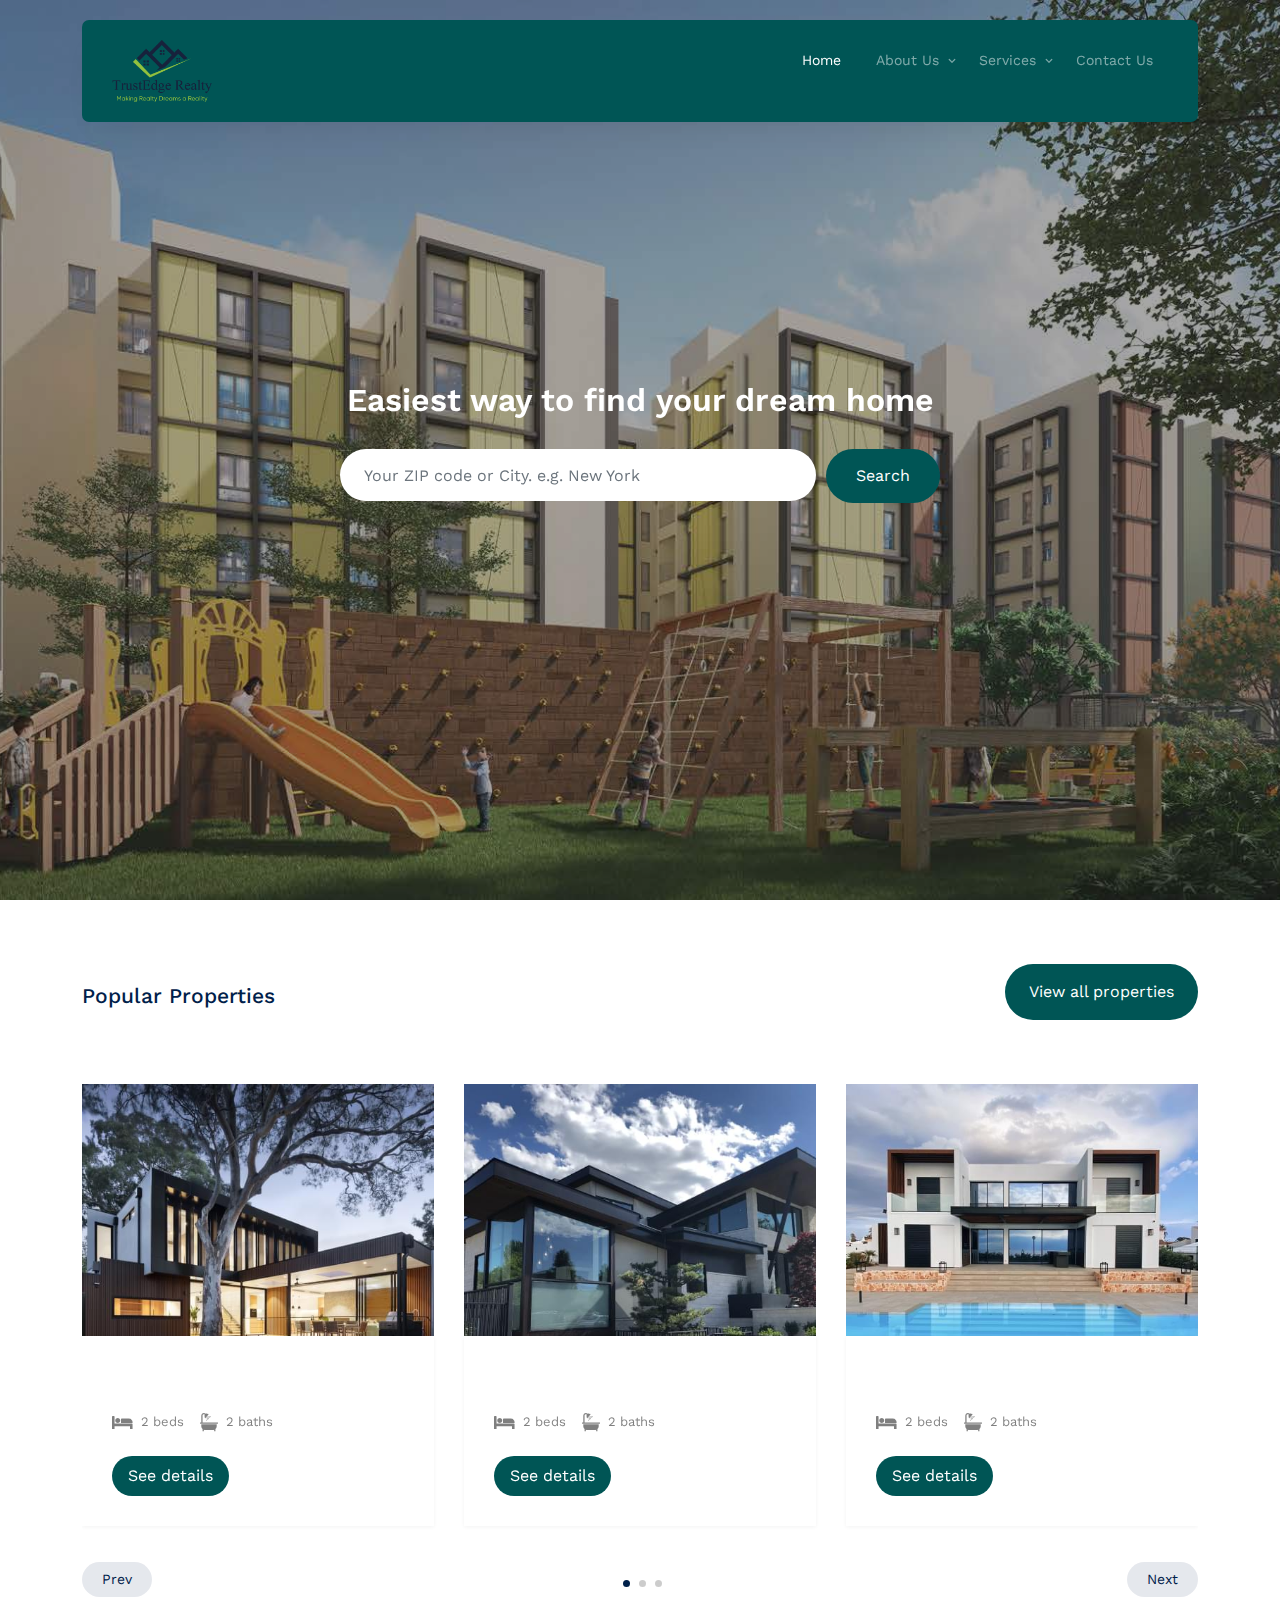
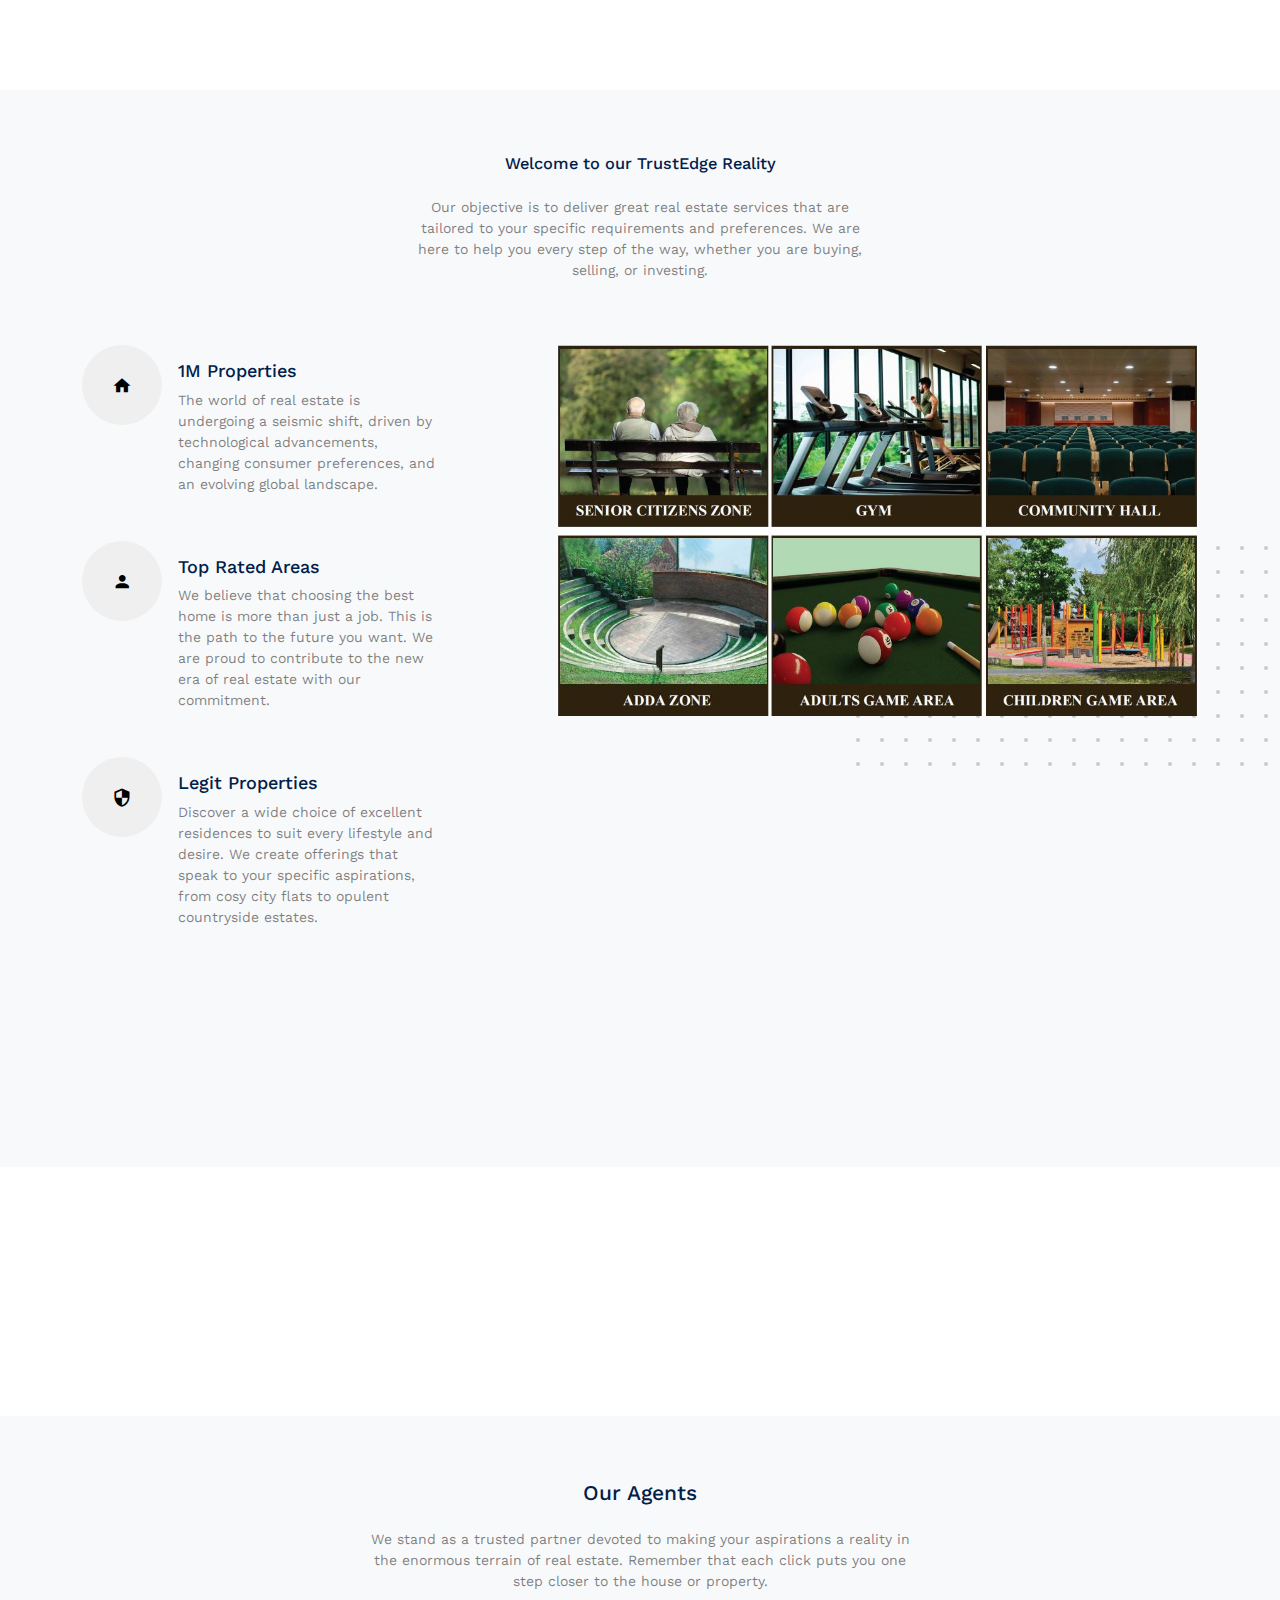
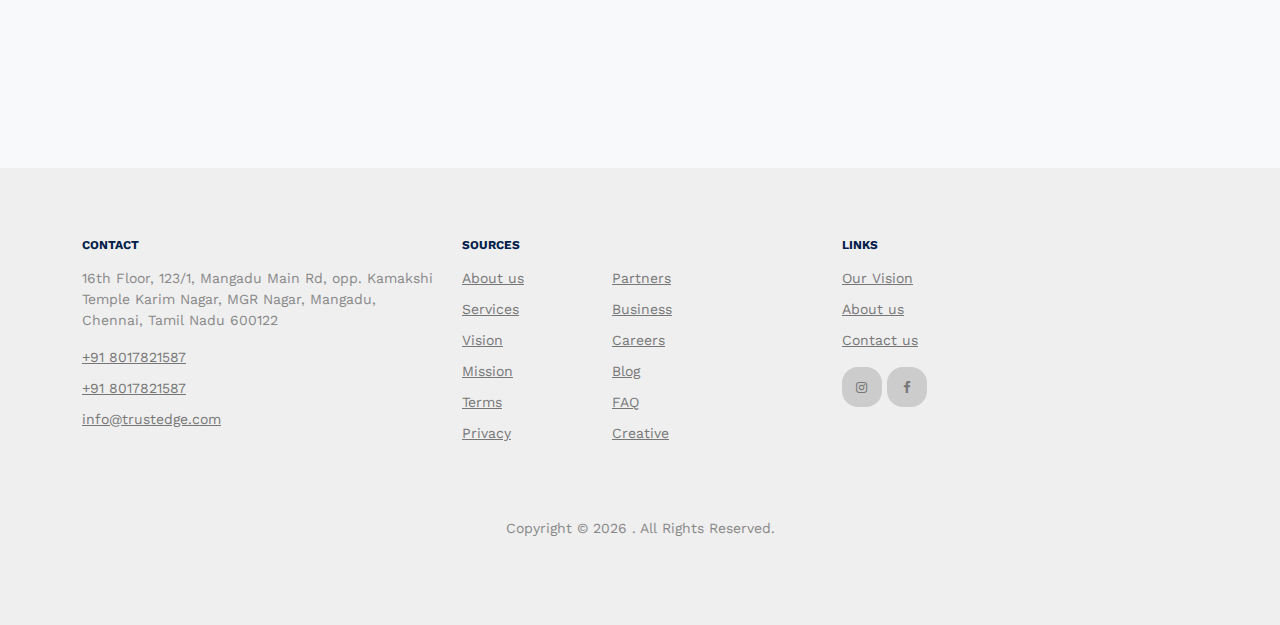
<file: index.html>
<!-- /*
* Template Name: Property
* Template Author: Untree.co
* Template URI: https://untree.co/
* License: https://creativecommons.org/licenses/by/3.0/
*/ -->
<!DOCTYPE html>
<html lang="en">
  <head>
    <meta charset="utf-8" />
    <meta name="viewport" content="width=device-width, initial-scale=1" />
    <meta name="author" content="Untree.co" />
    <link rel="shortcut icon" href="favicon.png" />

    <meta name="description" content="" />
    <meta name="keywords" content="bootstrap, bootstrap5" />

    <link rel="preconnect" href="https://fonts.googleapis.com" />
    <link rel="preconnect" href="https://fonts.gstatic.com" crossorigin />
    <link
      href="https://fonts.googleapis.com/css2?family=Work+Sans:wght@400;500;600;700&display=swap"
      rel="stylesheet"
    />

    <link rel="stylesheet" href="fonts/icomoon/style.css" />
    <link rel="stylesheet" href="fonts/flaticon/font/flaticon.css" />

    <link rel="stylesheet" href="css/tiny-slider.css" />
    <link rel="stylesheet" href="css/aos.css" />
    <link rel="stylesheet" href="css/style.css" />

    <title>
      TrustEdge Reality
    </title>
  </head>
  <body>
    <div class="site-mobile-menu site-navbar-target">
      <div class="site-mobile-menu-header">
        <div class="site-mobile-menu-close">
          <span class="icofont-close js-menu-toggle"></span>
        </div>
      </div>
      <div class="site-mobile-menu-body"></div>
    </div>

    <nav class="site-nav">
      <div class="container">
        <div class="menu-bg-wrap">
          <div class="site-navigation">
            <!-- <a href="index.html" class="logo m-0 float-start">Property</a> -->
            <!-- <img src="images/logo1.png" alt="" width="6%" height=""> -->
            <img src="images/logo1.png" class="logo img-fluid bd-placeholder " width="100" height=""> 
          

            <ul
              class="js-clone-nav d-none d-lg-inline-block text-start site-menu float-end"
            >
              <li class="active"><a href="index.html">Home</a></li>
              <li class="has-children">
                <a href="/about.html">About Us</a>
                <ul class="dropdown">
                  <li><a href="/about.html#vision_1">Our Vision</a></li>
                  <li><a href="/about.html#vision_1">Our mission </a></li>
                 
                </ul>
              </li>
             
              <li class="has-children">
                <a href="/services.html">Services</a>
                <ul class="dropdown">
                  <li><a href="/services.html#prop_1">Buyer Assistance</a></li>
                  <li><a href="/services.html#prop_2">Services Offered by the Seller</a></li>
                  <li><a href="/services.html#prop_3">Property Administration</a></li>
                  <li><a href="/services.html#prop_4">Consultation and Financial advice</a></li>
                 
                </ul>
              </li>
                 

              
              <li class=""><a href="/contact.html">Contact Us</a></li>
            </ul>

            <a
              href="#"
              class="burger light me-auto float-end mt-1 site-menu-toggle js-menu-toggle d-inline-block d-lg-none"
              data-toggle="collapse"
              data-target="#main-navbar"
            >
              <span></span>
            </a>
          </div>
        </div>
      </div>
    </nav>

    <div class="hero">
      <div class="hero-slide">
        <div
          class="img overlay"
          style="background-image: url('images/12.png')"
        ></div>
        <div
          class="img overlay"
          style="background-image: url('images/13.png')"
        ></div>
        <div
          class="img overlay"
          style="background-image: url('images/14.png')"
        ></div>
      </div>

      <div class="container">
        <div class="row justify-content-center align-items-center">
          <div class="col-lg-9 text-center">
            <h1 class="heading" data-aos="fade-up">
              Easiest way to find your dream home
            </h1>
            <form
              action="#"
              class="narrow-w form-search d-flex align-items-stretch mb-3"
              data-aos="fade-up"
              data-aos-delay="200"
            >
              <input
                type="text"
                class="form-control px-4"
                placeholder="Your ZIP code or City. e.g. New York"
              />
              <button type="submit" class="btn btn-primary">Search</button>
            </form>
          </div>
        </div>
      </div>
    </div>

  
    <div class="section" id="prop">
      <div class="container">
        <div class="row mb-5 align-items-center">
          <div class="col-lg-6">
            <h2 class="font-weight-bold text-primary heading">
              Popular Properties
            </h2>
          </div>
          <div class="col-lg-6 text-lg-end">
            <p>
              <a
                
                target="_blank"
                class="btn btn-primary text-white py-3 px-4"
                >View all properties</a
              >
            </p>
          </div>
        </div>
        <div class="row">
          <div class="col-12">
            <div class="property-slider-wrap">
              <div class="property-slider">
                <div class="property-item">
                  <a href="property-single.html" class="img">
                    <img src="images/img_1.jpg" alt="Image" class="img-fluid" />
                  </a>

                  <div class="property-content">
                    <div class="price mb-2"><span></span></div>
                    <div>
                      <!-- <span class="d-block mb-2 text-black-50"
                        >5232 , Ave. 21BC</span
                      > -->
                      <span class="city d-block mb-3"></span>

                      <div class="specs d-flex mb-4">
                        <span class="d-block d-flex align-items-center me-3">
                          <span class="icon-bed me-2"></span>
                          <span class="caption">2 beds</span>
                        </span>
                        <span class="d-block d-flex align-items-center">
                          <span class="icon-bath me-2"></span>
                          <span class="caption">2 baths</span>
                        </span>
                      </div>

                      <a
                        href="#prop"
                        class="btn btn-primary py-2 px-3"
                        >See details</a
                      >
                    </div>
                  </div>
                </div>
                <!-- .item -->

                <div class="property-item">
                  <a href="property-single.html" class="img">
                    <img src="images/img_2.jpg" alt="Image" class="img-fluid" />
                  </a>

                  <div class="property-content">
                    <div class="price mb-2"><span></span></div>
                    <div>
                      <!-- <span class="d-block mb-2 text-black-50"
                        >5232 , Ave. 21BC</span
                      > -->
                      <span class="city d-block mb-3"></span>

                      <div class="specs d-flex mb-4">
                        <span class="d-block d-flex align-items-center me-3">
                          <span class="icon-bed me-2"></span>
                          <span class="caption">2 beds</span>
                        </span>
                        <span class="d-block d-flex align-items-center">
                          <span class="icon-bath me-2"></span>
                          <span class="caption">2 baths</span>
                        </span>
                      </div>

                      <a
                      href="#prop"
                        class="btn btn-primary py-2 px-3"
                        >See details</a
                      >
                    </div>
                  </div>
                </div>
                <!-- .item -->

                <div class="property-item">
                  <a href="property-single.html" class="img">
                    <img src="images/img_3.jpg" alt="Image" class="img-fluid" />
                  </a>

                  <div class="property-content">
                    <div class="price mb-2"><span></span></div>
                    <div>
                      <!-- <span class="d-block mb-2 text-black-50"
                        >5232 , Ave. 21BC</span
                      > -->
                      <span class="city d-block mb-3"></span>

                      <div class="specs d-flex mb-4">
                        <span class="d-block d-flex align-items-center me-3">
                          <span class="icon-bed me-2"></span>
                          <span class="caption">2 beds</span>
                        </span>
                        <span class="d-block d-flex align-items-center">
                          <span class="icon-bath me-2"></span>
                          <span class="caption">2 baths</span>
                        </span>
                      </div>

                      <a
                      href="#prop"
                        class="btn btn-primary py-2 px-3"
                        >See details</a
                      >
                    </div>
                  </div>
                </div>
                <!-- .item -->

                <div class="property-item">
                  <a href="property-single.html" class="img">
                    <img src="images/img_4.jpg" alt="Image" class="img-fluid" />
                  </a>

                  <div class="property-content">
                    <div class="price mb-2"><span></span></div>
                    <div>
                      <!-- <span class="d-block mb-2 text-black-50"
                        >5232 , Ave. 21BC</span
                      > -->
                      <span class="city d-block mb-3"></span>

                      <div class="specs d-flex mb-4">
                        <span class="d-block d-flex align-items-center me-3">
                          <span class="icon-bed me-2"></span>
                          <span class="caption">2 beds</span>
                        </span>
                        <span class="d-block d-flex align-items-center">
                          <span class="icon-bath me-2"></span>
                          <span class="caption">2 baths</span>
                        </span>
                      </div>

                      <a
                      href="#prop"
                        class="btn btn-primary py-2 px-3"
                        >See details</a
                      >
                    </div>
                  </div>
                </div>
                <!-- .item -->

                <div class="property-item">
                  <a href="property-single.html" class="img">
                    <img src="images/img_5.jpg" alt="Image" class="img-fluid" />
                  </a>

                  <div class="property-content">
                    <div class="price mb-2"><span></span></div>
                    <div>
                      <!-- <span class="d-block mb-2 text-black-50"
                        >5232 , Ave. 21BC</span
                      > -->
                      <span class="city d-block mb-3"></span>

                      <div class="specs d-flex mb-4">
                        <span class="d-block d-flex align-items-center me-3">
                          <span class="icon-bed me-2"></span>
                          <span class="caption">2 beds</span>
                        </span>
                        <span class="d-block d-flex align-items-center">
                          <span class="icon-bath me-2"></span>
                          <span class="caption">2 baths</span>
                        </span>
                      </div>

                      <a
                      href="#prop"
                        class="btn btn-primary py-2 px-3"
                        >See details</a
                      >
                    </div>
                  </div>
                </div>
                <!-- .item -->

                <div class="property-item">
                  <a href="property-single.html" class="img">
                    <img src="images/img_6.jpg" alt="Image" class="img-fluid" />
                  </a>

                  <div class="property-content">
                    <div class="price mb-2"><span></span></div>
                    <div>
                      <!-- <span class="d-block mb-2 text-black-50"
                        >5232 , Ave. 21BC</span
                      > -->
                      <span class="city d-block mb-3"></span>

                      <div class="specs d-flex mb-4">
                        <span class="d-block d-flex align-items-center me-3">
                          <span class="icon-bed me-2"></span>
                          <span class="caption">2 beds</span>
                        </span>
                        <span class="d-block d-flex align-items-center">
                          <span class="icon-bath me-2"></span>
                          <span class="caption">2 baths</span>
                        </span>
                      </div>

                      <a
                      href="#prop"
                        class="btn btn-primary py-2 px-3"
                        >See details</a
                      >
                    </div>
                  </div>
                </div>
                <!-- .item -->

                <div class="property-item">
                  <a href="property-single.html" class="img">
                    <img src="images/img_7.jpg" alt="Image" class="img-fluid" />
                  </a>

                  <div class="property-content">
                    <div class="price mb-2"><span></span></div>
                    <div>
                      <!-- <span class="d-block mb-2 text-black-50"
                        >5232 , Ave. 21BC</span
                      > -->
                      <span class="city d-block mb-3"></span>

                      <div class="specs d-flex mb-4">
                        <span class="d-block d-flex align-items-center me-3">
                          <span class="icon-bed me-2"></span>
                          <span class="caption">2 beds</span>
                        </span>
                        <span class="d-block d-flex align-items-center">
                          <span class="icon-bath me-2"></span>
                          <span class="caption">2 baths</span>
                        </span>
                      </div>

                      <a
                      href="#prop"
                        class="btn btn-primary py-2 px-3"
                        >See details</a
                      >
                    </div>
                  </div>
                </div>
                <!-- .item -->

                <div class="property-item">
                  <a href="property-single.html" class="img">
                    <img src="images/img_8.jpg" alt="Image" class="img-fluid" />
                  </a>

                  <div class="property-content">
                    <div class="price mb-2"><span></span></div>
                    <div>
                      <!-- <span class="d-block mb-2 text-black-50"
                        >5232 , Ave. 21BC</span
                      > -->
                      <span class="city d-block mb-3"></span>

                      <div class="specs d-flex mb-4">
                        <span class="d-block d-flex align-items-center me-3">
                          <span class="icon-bed me-2"></span>
                          <span class="caption">2 beds</span>
                        </span>
                        <span class="d-block d-flex align-items-center">
                          <span class="icon-bath me-2"></span>
                          <span class="caption">2 baths</span>
                        </span>
                      </div>

                      <a
                      href="#prop"
                        class="btn btn-primary py-2 px-3"
                        >See details</a
                      >
                    </div>
                  </div>
                </div>
                <!-- .item -->

                <div class="property-item">
                  <a href="property-single.html" class="img">
                    <img src="images/img_1.jpg" alt="Image" class="img-fluid" />
                  </a>

                  <div class="property-content">
                    <div class="price mb-2"><span></span></div>
                    <div>
                      <!-- <span class="d-block mb-2 text-black-50"
                        >5232 , Ave. 21BC</span
                      > -->
                      <span class="city d-block mb-3"></span>

                      <div class="specs d-flex mb-4">
                        <span class="d-block d-flex align-items-center me-3">
                          <span class="icon-bed me-2"></span>
                          <span class="caption">2 beds</span>
                        </span>
                        <span class="d-block d-flex align-items-center">
                          <span class="icon-bath me-2"></span>
                          <span class="caption">2 baths</span>
                        </span>
                      </div>

                      <a
                      href="#prop"
                        class="btn btn-primary py-2 px-3"
                        >See details</a
                      >
                    </div>
                  </div>
                </div>
                <!-- .item -->
              </div>

              <div
                id="property-nav"
                class="controls"
                tabindex="0"
                aria-label="Carousel Navigation"
              >
                <span
                  class="prev"
                  data-controls="prev"
                  aria-controls="property"
                  tabindex="-1"
                  >Prev</span
                >
                <span
                  class="next"
                  data-controls="next"
                  aria-controls="property"
                  tabindex="-1"
                  >Next</span
                >
              </div>
            </div>
          </div>
        </div>
      </div>
    </div>



    

    <div class="section section-4 bg-light">
      <div class="container">
        <div class="row justify-content-center text-center mb-5">
          <div class="col-lg-5">
            <h3 class="font-weight-bold heading text-primary mb-4">
              Welcome to our TrustEdge Reality
            </h3>
            <p class="text-black-50">
              Our objective is to deliver great real estate services that are tailored to your specific requirements and preferences. We are here to help you every step of the way, whether you are buying, selling, or investing. 
            </p>
          </div>
        </div>
        <div class="row justify-content-between mb-5">
          <div class="col-lg-7 mb-5 mb-lg-0 order-lg-2">
            <div class="img-about dots">
              <img src="images/8.JPG" alt="Image" class="img-fluid" />
            </div>
          </div>
          <div class="col-lg-4">
            <div class="d-flex feature-h">
              <span class="wrap-icon me-3">
                <span class="icon-home2"></span>
              </span>
              <div class="feature-text">
                <h3 class="heading">1M Properties</h3>
                <p class="text-black-50">
                  The world of real estate is undergoing a seismic shift, driven by technological advancements, changing consumer preferences, and an evolving global landscape. 
                </p>
              </div>
            </div>

            <div class="d-flex feature-h">
              <span class="wrap-icon me-3">
                <span class="icon-person"></span>
              </span>
              <div class="feature-text">
                <h3 class="heading">Top Rated Areas</h3>
                <p class="text-black-50">
                  We believe that choosing the best home is more than just  a job. This is the path to the future you want. We are proud to contribute to the new era of real estate with our commitment. 
                </p>
              </div>
            </div>

            <div class="d-flex feature-h">
              <span class="wrap-icon me-3">
                <span class="icon-security"></span>
              </span>
              <div class="feature-text">
                <h3 class="heading">Legit Properties</h3>
                <p class="text-black-50">
                  Discover a wide choice of excellent residences to suit every lifestyle and desire. We create offerings that speak to your specific aspirations, from cosy city flats to opulent countryside estates.  
                </p>
              </div>
            </div>
          </div>
        </div>
        <div class="row section-counter mt-5">
          <div
            class="col-6 col-sm-6 col-md-6 col-lg-3"
            data-aos="fade-up"
            data-aos-delay="300"
          >
            <div class="counter-wrap mb-5 mb-lg-0">
              <span class="number"
                ><span class="countup text-primary">3298</span></span
              >
              <span class="caption text-black-50"># of Buy Properties</span>
            </div>
          </div>
          <div
            class="col-6 col-sm-6 col-md-6 col-lg-3"
            data-aos="fade-up"
            data-aos-delay="400"
          >
            <div class="counter-wrap mb-5 mb-lg-0">
              <span class="number"
                ><span class="countup text-primary">2181</span></span
              >
              <span class="caption text-black-50"># of Sell Properties</span>
            </div>
          </div>
          <div
            class="col-6 col-sm-6 col-md-6 col-lg-3"
            data-aos="fade-up"
            data-aos-delay="500"
          >
            <div class="counter-wrap mb-5 mb-lg-0">
              <span class="number"
                ><span class="countup text-primary">9316</span></span
              >
              <span class="caption text-black-50"># of All Properties</span>
            </div>
          </div>
          <div
            class="col-6 col-sm-6 col-md-6 col-lg-3"
            data-aos="fade-up"
            data-aos-delay="600"
          >
            <div class="counter-wrap mb-5 mb-lg-0">
              <span class="number"
                ><span class="countup text-primary">7191</span></span
              >
              <span class="caption text-black-50"># of Agents</span>
            </div>
          </div>
        </div>
      </div>
    </div>

    <div class="section">
      <div class="row justify-content-center footer-cta" data-aos="fade-up">
        <div class="col-lg-7 mx-auto text-center">
          <h2 class="mb-4">Be a part of our growing real state agents</h2>
          <p>
            <a
              href="#"
              target="_blank"
              class="btn btn-primary text-white py-3 px-4"
              >Apply for Real Estate agent</a
            >
          </p>
        </div>
        <!-- /.col-lg-7 -->
      </div>
      <!-- /.row -->
    </div>

    <div class="section section-5 bg-light">
      <div class="container">
        <div class="row justify-content-center text-center mb-5">
          <div class="col-lg-6 mb-5">
            <h2 class="font-weight-bold heading text-primary mb-4">
              Our Agents
            </h2>
            <p class="text-black-50 mt-3">
              We stand as a trusted partner devoted to making your aspirations a reality in the enormous terrain of real estate. Remember that each click puts you one step closer to the house or property.
            </p>
          </div>
        </div>
        <!-- <div class="row">
          <div class="col-sm-6 col-md-6 col-lg-4 mb-5 mb-lg-0">
            <div class="h-100 person">
              <img
                src="images/person_1-min.jpg"
                alt="Image"
                class="img-fluid"
              />

              <div class="person-contents">
                <h2 class="mb-0"><a href="#">James Doe</a></h2>
                <span class="meta d-block mb-3">Real Estate Agent</span>
                <p>
                  Lorem ipsum dolor sit amet consectetur adipisicing elit.
                  Facere officiis inventore cumque tenetur laboriosam, minus
                  culpa doloremque odio, neque molestias?
                </p>

                <ul class="social list-unstyled list-inline dark-hover">
                  <li class="list-inline-item">
                    <a href="#"><span class="icon-twitter"></span></a>
                  </li>
                  <li class="list-inline-item">
                    <a href="#"><span class="icon-facebook"></span></a>
                  </li>
                  <li class="list-inline-item">
                    <a href="#"><span class="icon-linkedin"></span></a>
                  </li>
                  <li class="list-inline-item">
                    <a href="#"><span class="icon-instagram"></span></a>
                  </li>
                </ul>
              </div>
            </div>
          </div>
          <div class="col-sm-6 col-md-6 col-lg-4 mb-5 mb-lg-0">
            <div class="h-100 person">
              <img
                src="images/person_2-min.jpg"
                alt="Image"
                class="img-fluid"
              />

              <div class="person-contents">
                <h2 class="mb-0"><a href="#">Jean Smith</a></h2>
                <span class="meta d-block mb-3">Real Estate Agent</span>
                <p>
                  Lorem ipsum dolor sit amet consectetur adipisicing elit.
                  Facere officiis inventore cumque tenetur laboriosam, minus
                  culpa doloremque odio, neque molestias?
                </p>

                <ul class="social list-unstyled list-inline dark-hover">
                  <li class="list-inline-item">
                    <a href="#"><span class="icon-twitter"></span></a>
                  </li>
                  <li class="list-inline-item">
                    <a href="#"><span class="icon-facebook"></span></a>
                  </li>
                  <li class="list-inline-item">
                    <a href="#"><span class="icon-linkedin"></span></a>
                  </li>
                  <li class="list-inline-item">
                    <a href="#"><span class="icon-instagram"></span></a>
                  </li>
                </ul>
              </div>
            </div>
          </div>
          <div class="col-sm-6 col-md-6 col-lg-4 mb-5 mb-lg-0">
            <div class="h-100 person">
              <img
                src="images/person_3-min.jpg"
                alt="Image"
                class="img-fluid"
              />

              <div class="person-contents">
                <h2 class="mb-0"><a href="#">Alicia Huston</a></h2>
                <span class="meta d-block mb-3">Real Estate Agent</span>
                <p>
                  Lorem ipsum dolor sit amet consectetur adipisicing elit.
                  Facere officiis inventore cumque tenetur laboriosam, minus
                  culpa doloremque odio, neque molestias?
                </p>

                <ul class="social list-unstyled list-inline dark-hover">
                  <li class="list-inline-item">
                    <a href="#"><span class="icon-twitter"></span></a>
                  </li>
                  <li class="list-inline-item">
                    <a href="#"><span class="icon-facebook"></span></a>
                  </li>
                  <li class="list-inline-item">
                    <a href="#"><span class="icon-linkedin"></span></a>
                  </li>
                  <li class="list-inline-item">
                    <a href="#"><span class="icon-instagram"></span></a>
                  </li>
                </ul>
              </div>
            </div>
          </div>
        </div> -->
      </div>
    </div>



    <div class="site-footer">
      <div class="container">
        <div class="row">
          <div class="col-lg-4">
            <div class="widget">
              <h3>Contact</h3>
              <address> 16th Floor, 123/1, Mangadu Main Rd, opp. Kamakshi Temple Karim Nagar, MGR Nagar, Mangadu, Chennai, Tamil Nadu 600122</address>
              <ul class="list-unstyled links">
                <li><a href="tel://11234567890">+91 8017821587</a></li>
                <li><a href="tel://11234567890">+91 8017821587</a></li>
                <li>
                  <a href="mailto:info@mydomain.com">info@trustedge.com</a>
                </li>
              </ul>
            </div>
            <!-- /.widget -->
          </div>
          <!-- /.col-lg-4 -->
          <div class="col-lg-4">
            <div class="widget">
              <h3>Sources</h3>
              <ul class="list-unstyled float-start links">
                <li><a href="#">About us</a></li>
                <li><a href="#">Services</a></li>
                <li><a href="#">Vision</a></li>
                <li><a href="#">Mission</a></li>
                <li><a href="#">Terms</a></li>
                <li><a href="#">Privacy</a></li>
              </ul>
              <ul class="list-unstyled float-start links">
                <li><a href="#">Partners</a></li>
                <li><a href="#">Business</a></li>
                <li><a href="#">Careers</a></li>
                <li><a href="#">Blog</a></li>
                <li><a href="#">FAQ</a></li>
                <li><a href="#">Creative</a></li>
              </ul>
            </div>
            <!-- /.widget -->
          </div>
          <!-- /.col-lg-4 -->
          <div class="col-lg-4">
            <div class="widget">
              <h3>Links</h3>
              <ul class="list-unstyled links">
                <li><a href="#">Our Vision</a></li>
                <li><a href="#">About us</a></li>
                <li><a href="#">Contact us</a></li>
              </ul>

              <ul class="list-unstyled social">
                <li>
                  <a href="https://www.instagram.com/trustedgereality/?utm_source=qr&igshid=ZDc4ODBmNjlmNQ%3D%3D"><span class="icon-instagram"></span></a>
                </li>
                <!-- <li>
                  <a href="#"><span class="icon-twitter"></span></a>
                </li> -->
                <li>
                  <a href="https://www.facebook.com/people/TrustEdge-Reality/61550548684850/?mibextid=ZbWKwL"><span class="icon-facebook"></span></a>
                </li>
                <!-- <li>
                  <a href="#"><span class="icon-linkedin"></span></a>
                </li>
                <li>
                  <a href="#"><span class="icon-pinterest"></span></a>
                </li>
                <li>
                  <a href="#"><span class="icon-dribbble"></span></a>
                </li> -->
              </ul>
            </div>
            <!-- /.widget -->
          </div>
          <!-- /.col-lg-4 -->
        </div>
        <!-- /.row -->

        <div class="row mt-5">
          <div class="col-12 text-center">
            <!-- 
              **==========
              NOTE: 
              Please don't remove this copyright link unless you buy the license here https://untree.co/license/  
              **==========
            -->

            <p>
              Copyright &copy;
              <script>
                document.write(new Date().getFullYear());
              </script>
              . All Rights Reserved. 
              
            </p>
           
          </div>
        </div>
      </div>
      <!-- /.container -->
    </div>
    <!-- /.site-footer -->

    <!-- Preloader -->
    <div id="overlayer"></div>
    <div class="loader">
      <div class="spinner-border" role="status">
        <span class="visually-hidden">Loading...</span>
      </div>
    </div>

    <script src="js/bootstrap.bundle.min.js"></script>
    <script src="js/tiny-slider.js"></script>
    <script src="js/aos.js"></script>
    <script src="js/navbar.js"></script>
    <script src="js/counter.js"></script>
    <script src="js/custom.js"></script>
  </body>
</html>
</file>
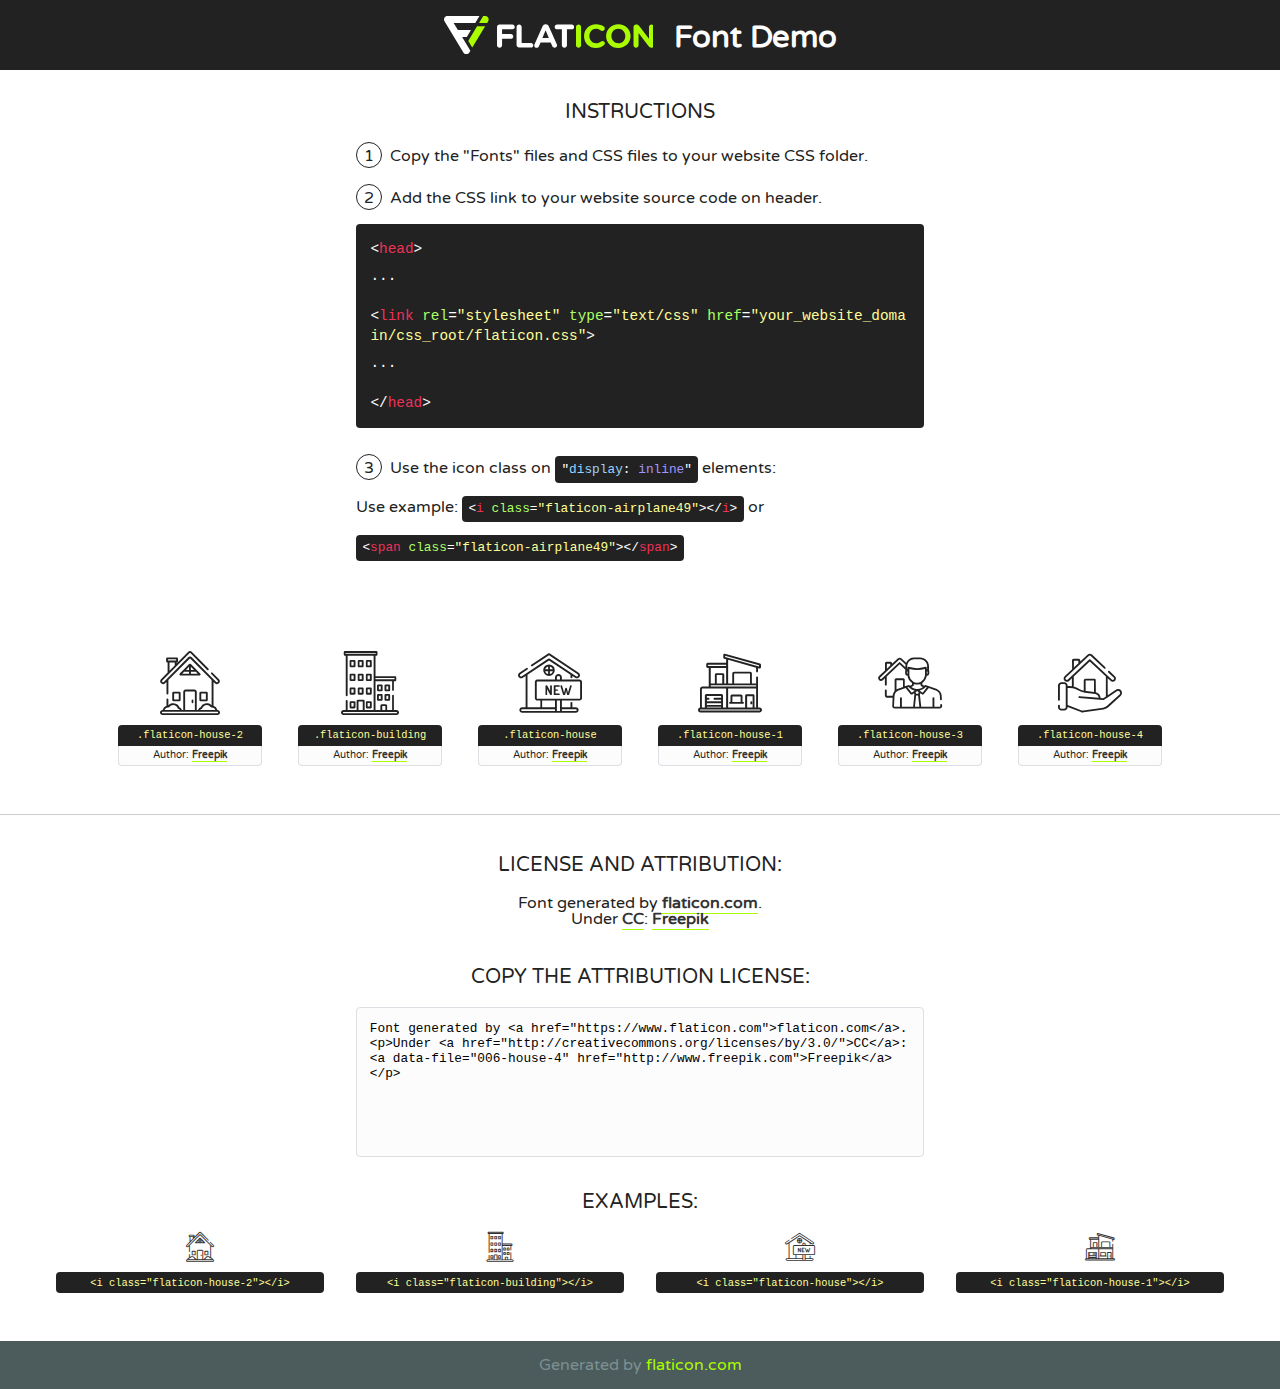
<file: fonts/flaticon/font/flaticon.html>
<!DOCTYPE html>
<!--
  Flaticon icon font: Flaticon
  Creation date: 29/11/2020 06:42
-->
<html>
<!DOCTYPE html>
<html>

<head>
    <title>Flaticon WebFont</title>
    <link href="http://fonts.googleapis.com/css?family=Varela+Round" rel="stylesheet" type="text/css" />
    <link rel="stylesheet" type="text/css" href="flaticon.css">
    <meta charset="UTF-8">
    <style>
    html, body, div, span, applet, object, iframe,
    h1, h2, h3, h4, h5, h6, p, blockquote, pre,
    a, abbr, acronym, address, big, cite, code,
    del, dfn, em, img, ins, kbd, q, s, samp,
    small, strike, strong, sub, sup, tt, var,
    b, u, i, center,
    dl, dt, dd, ol, ul, li,
    fieldset, form, label, legend,
    table, caption, tbody, tfoot, thead, tr, th, td,
    article, aside, canvas, details, embed, 
    figure, figcaption, footer, header, hgroup, 
    menu, nav, output, ruby, section, summary,
    time, mark, audio, video {
        margin: 0;
        padding: 0;
        border: 0;
        font-size: 100%;
        font: inherit;
        vertical-align: baseline;
    }
    /* HTML5 display-role reset for older browsers */
    article, aside, details, figcaption, figure, 
    footer, header, hgroup, menu, nav, section {
        display: block;
    }
    body {
        line-height: 1;
    }
    ol, ul {
        list-style: none;
    }
    blockquote, q {
        quotes: none;
    }
    blockquote:before, blockquote:after,
    q:before, q:after {
        content: '';
        content: none;
    }
    table {
        border-collapse: collapse;
        border-spacing: 0;
    }
    body {
        font-family: 'Varela Round', Helvetica, Arial, sans-serif;
        font-size: 16px;
        color: #222;
    }
    a {
        color: #333;
        border-bottom: 1px solid #a9fd00;
        font-weight: bold;
        text-decoration: none;
    }
    * {
        -moz-box-sizing: border-box;
        -webkit-box-sizing: border-box;
        box-sizing: border-box;
        margin: 0;
        padding: 0;
    }
    [class^="flaticon-"]:before, [class*=" flaticon-"]:before, [class^="flaticon-"]:after, [class*=" flaticon-"]:after {
        font-family: Flaticon;
        font-size: 30px;
        font-style: normal;
        margin-left: 20px;
        color: #333;
    }
    .wrapper {
        max-width: 600px;
        margin: auto;
        padding: 0 1em;
    }
    .title {
        font-size: 1.25em;
        text-align: center;
        margin-bottom: 1em;
        text-transform: uppercase;
    }
    header {
        text-align: center;
        background-color: #222;
        color: #fff;
        padding: 1em;
    }
    header .logo {
        width: 210px;
        height: 38px;
        display: inline-block;
        vertical-align: middle;
        margin-right: 1em;
        border: none;
    }
    header strong {
        font-size: 1.95em;
        font-weight: bold;
        vertical-align: middle;
        margin-top: 5px;
        display: inline-block;
    }
    .demo {
        margin: 2em auto;
        line-height: 1.25em;
    }
    .demo ul li {
        margin-bottom: 1em;
    }
    .demo ul li .num {
        color: #222;
        border-radius: 20px;
        display: inline-block;
        width: 26px;
        padding: 3px;
        height: 26px;
        text-align: center;
        margin-right: 0.5em;
        border: 1px solid #222;
    }
    .demo ul li code {
        background-color: #222;
        border-radius: 4px;
        padding: 0.25em 0.5em;
        display: inline-block;
        color: #fff;
        font-family: Consolas,Monaco,Lucida Console,Liberation Mono,DejaVu Sans Mono,Bitstream Vera Sans Mono,Courier New, monospace;
        font-weight: lighter;
        margin-top: 1em;
        font-size: 0.8em;
        word-break: break-all;
    }
    .demo ul li code.big {
        padding: 1em;
        font-size: 0.9em;
    }
    .demo ul li code .red {
        color: #EF3159;
    }
    .demo ul li code .green {
        color: #ACFF65;
    }
    .demo ul li code .yellow {
        color: #FFFF99;
    }
    .demo ul li code .blue {
        color: #99D3FF;
    }
    .demo ul li code .purple {
        color: #A295FF;
    }
    .demo ul li code .dots {
        margin-top: 0.5em;
        display: block;
    }
    #glyphs {
        border-bottom: 1px solid #ccc;
        padding: 2em 0;
        text-align: center;
    }
    .glyph {
        display: inline-block;
        width: 9em;
        margin: 1em;
        text-align: center;
        vertical-align: top;
        background: #FFF;
    }
    .glyph .glyph-icon {
        padding: 10px;
        display: block;
        font-family:"Flaticon";
        font-size: 64px;
        line-height: 1;
    }
    .glyph .glyph-icon:before {
        font-size: 64px;
        color: #222;
        margin-left: 0;
    }
    .class-name {
        font-size: 0.65em;
        background-color: #222;
        color: #fff;
        border-radius: 4px 4px 0 0;
        padding: 0.5em;
        color: #FFFF99;
        font-family: Consolas,Monaco,Lucida Console,Liberation Mono,DejaVu Sans Mono,Bitstream Vera Sans Mono,Courier New, monospace;
    }
    .author-name {
        font-size: 0.6em;
        background-color: #fcfcfd;
        border: 1px solid #DEDEE4;
        border-top: 0;
        border-radius: 0 0 4px 4px;
        padding: 0.5em;
    }
    .class-name:last-child {
        font-size: 10px;
        color:#888;
    }
    .class-name:last-child a {
        font-size: 10px;
        color:#555;
    }
    .class-name:last-child a:hover {
        color:#a9fd00;
    }
    .glyph > input {
        display: block;
        width: 100px;
        margin: 5px auto;
        text-align: center;
        font-size: 12px;
        cursor: text;
    }
    .glyph > input.icon-input {
        font-family:"Flaticon";
        font-size: 16px;
        margin-bottom: 10px;
    }
    .attribution .title {
        margin-top: 2em;
    }
    .attribution textarea {
        background-color: #fcfcfd;
        padding: 1em;
        border: none;
        box-shadow: none;
        border: 1px solid #DEDEE4;
        border-radius: 4px;
        resize: none;
        width: 100%;
        height: 150px;
        font-size: 0.8em;
        font-family: Consolas,Monaco,Lucida Console,Liberation Mono,DejaVu Sans Mono,Bitstream Vera Sans Mono,Courier New, monospace;
        -webkit-appearance: none;
    }
    .iconsuse {
        margin: 2em auto;
        text-align: center;
        max-width: 1200px;
    }
    .iconsuse:after {
        content: '';
        display: table;
        clear: both;
    }
    .iconsuse .image {
        float: left;
        width: 25%;
        padding: 0 1em;
    }
    .iconsuse .image p {
        margin-bottom: 1em;
    }
    .iconsuse .image span {
        display: block;
        font-size: 0.65em;
        background-color: #222;
        color: #fff;
        border-radius: 4px;
        padding: 0.5em;
        color: #FFFF99;
        margin-top: 1em;
        font-family: Consolas,Monaco,Lucida Console,Liberation Mono,DejaVu Sans Mono,Bitstream Vera Sans Mono,Courier New, monospace;
    }
    #footer {
        text-align: center;
        background-color: #4C5B5C;
        color: #7c9192;
        padding: 1em;
    }
    #footer a {
        border: none;
        color: #a9fd00;
        font-weight: normal;
    }
    @media (max-width: 960px) {
        .iconsuse .image {
            width: 50%;
        }
    }
    @media (max-width: 560px) {
        .iconsuse .image {
            width: 100%;
        }
    }
    </style>
</head>

<body class="characters-off">

    <header>
        <a href="https://www.flaticon.com" target="_blank" class="logo">
            <svg version="1.1" xmlns="http://www.w3.org/2000/svg" xmlns:xlink="http://www.w3.org/1999/xlink" xmlns:a="http://ns.adobe.com/AdobeSVGViewerExtensions/3.0/" viewBox="0 0 560.875 102.036" enable-background="new 0 0 560.875 102.036" xml:space="preserve">
                <defs>
                </defs>
                <g>
                    <g class="letters">
                        <path fill="#ffffff" d="M141.596,29.675c0-3.777,2.985-6.767,6.764-6.767h34.438c3.426,0,6.15,2.728,6.15,6.15
                        c0,3.43-2.724,6.149-6.15,6.149h-27.674v13.091h23.719c3.429,0,6.151,2.724,6.151,6.15c0,3.43-2.723,6.149-6.151,6.149h-23.719
                        v17.574c0,3.773-2.986,6.761-6.764,6.761c-3.779,0-6.764-2.989-6.764-6.761V29.675z"></path>
                        <path fill="#ffffff" d="M193.844,29.149c0-3.781,2.985-6.767,6.764-6.767c3.776,0,6.763,2.985,6.763,6.767v42.957h25.039
                        c3.426,0,6.149,2.726,6.149,6.153c0,3.425-2.723,6.15-6.149,6.15h-31.802c-3.779,0-6.764-2.986-6.764-6.768V29.149z"></path>
                        <path fill="#ffffff" d="M241.891,75.71l21.438-48.407c1.492-3.341,4.215-5.357,7.906-5.357h0.792
                        c3.686,0,6.323,2.017,7.815,5.357l21.439,48.407c0.436,0.967,0.701,1.845,0.701,2.723c0,3.602-2.809,6.501-6.414,6.501
                        c-3.161,0-5.269-1.845-6.499-4.655l-4.132-9.661h-27.059l-4.301,10.102c-1.144,2.631-3.426,4.214-6.237,4.214
                        c-3.517,0-6.24-2.81-6.24-6.325C241.1,77.64,241.451,76.677,241.891,75.71z M279.932,58.666l-8.521-20.297l-8.526,20.297H279.932
                        z"></path>
                        <path fill="#ffffff" d="M314.864,35.387H301.86c-3.429,0-6.239-2.813-6.239-6.238c0-3.429,2.811-6.24,6.239-6.24h39.533
                        c3.426,0,6.237,2.811,6.237,6.24c0,3.425-2.811,6.238-6.237,6.238h-13.001v42.785c0,3.773-2.99,6.761-6.764,6.761
                        c-3.779,0-6.764-2.989-6.764-6.761V35.387z"></path>
                        <path fill="#A9FD00" d="M352.615,29.149c0-3.781,2.985-6.767,6.767-6.767c3.774,0,6.761,2.985,6.761,6.767v49.024
                        c0,3.773-2.987,6.761-6.761,6.761c-3.781,0-6.767-2.989-6.767-6.761V29.149z"></path>
                        <path fill="#A9FD00" d="M374.132,53.836v-0.179c0-17.481,13.178-31.801,32.065-31.801c9.22,0,15.459,2.458,20.557,6.238
                        c1.402,1.054,2.637,2.985,2.637,5.357c0,3.692-2.985,6.59-6.681,6.59c-1.845,0-3.071-0.702-4.044-1.319
                        c-3.776-2.813-7.729-4.393-12.562-4.393c-10.364,0-17.831,8.611-17.831,19.154v0.173c0,10.542,7.291,19.329,17.831,19.329
                        c5.715,0,9.492-1.756,13.359-4.834c1.049-0.874,2.458-1.491,4.039-1.491c3.429,0,6.325,2.813,6.325,6.236
                        c0,2.106-1.056,3.78-2.282,4.834c-5.539,4.834-12.036,7.733-21.878,7.733C387.572,85.464,374.132,71.493,374.132,53.836z"></path>
                        <path fill="#A9FD00" d="M433.009,53.836v-0.179c0-17.481,13.79-31.801,32.766-31.801c18.981,0,32.592,14.143,32.592,31.628v0.173
                        c0,17.483-13.785,31.807-32.769,31.807C446.625,85.464,433.009,71.32,433.009,53.836z M484.224,53.836v-0.179
                        c0-10.539-7.725-19.326-18.626-19.326c-10.893,0-18.449,8.611-18.449,19.154v0.173c0,10.542,7.73,19.329,18.626,19.329
                        C476.676,72.986,484.224,64.378,484.224,53.836z"></path>
                        <path fill="#A9FD00" d="M506.233,29.321c0-3.774,2.99-6.763,6.767-6.763h1.401c3.252,0,5.183,1.583,7.029,3.953l26.093,34.265
                        V29.059c0-3.692,2.99-6.677,6.681-6.677c3.683,0,6.671,2.985,6.671,6.677v48.934c0,3.78-2.987,6.765-6.764,6.765h-0.436
                        c-3.257,0-5.188-1.581-7.034-3.953l-27.056-35.492v32.944c0,3.687-2.985,6.676-6.678,6.676c-3.683,0-6.673-2.989-6.673-6.676
                        V29.321z"></path>
                    </g>
                    <g class="insignia">
                        <path fill="#ffffff" d="M48.372,56.137h12.517l11.156-18.537H37.186L25.688,18.539h57.825L94.668,0H9.271
                        C5.925,0,2.842,1.801,1.198,4.716c-1.644,2.907-1.593,6.482,0.134,9.343l50.38,83.501c1.678,2.781,4.689,4.476,7.938,4.476
                        c3.246,0,6.257-1.695,7.935-4.476l2.898-4.804L48.372,56.137z"></path>
                        <g class="i">
                            <path fill="#A9FD00" d="M93.575,18.539h0.031v0.004l21.652,0.004l2.705-4.488c1.727-2.861,1.778-6.436,0.133-9.343
                            C116.454,1.801,113.371,0,110.026,0h-5.294L93.575,18.539z"></path>
                            <polygon fill="#A9FD00" points="88.291,27.356 64.725,66.486 75.519,84.404 109.942,27.356"></polygon>
                        </g>
                    </g>
                </g>
            </svg>
        </a>
        <strong>Font Demo</strong>
    </header>


    <section class="demo wrapper">

        <p class="title">Instructions</p>

        <ul>
            <li>
                <span class="num">1</span>Copy the "Fonts" files and CSS files to your website CSS folder.
            </li>
            <li>
                <span class="num">2</span>Add the CSS link to your website source code on header.
                <code class="big">
                    &lt;<span class="red">head</span>&gt;
                    <br/><span class="dots">...</span>
                    <br/>&lt;<span class="red">link</span> <span class="green">rel</span>=<span class="yellow">"stylesheet"</span> <span class="green">type</span>=<span class="yellow">"text/css"</span> <span class="green">href</span>=<span class="yellow">"your_website_domain/css_root/flaticon.css"</span>&gt;
                    <br/><span class="dots">...</span>
                    <br/>&lt;/<span class="red">head</span>&gt;
                </code>
            </li>

            <li>
                <p>
                    <span class="num">3</span>Use the icon class on <code>"<span class="blue">display</span>:<span class="purple"> inline</span>"</code> elements:
                    <br />
                    Use example: <code>&lt;<span class="red">i</span> <span class="green">class</span>=<span class="yellow">&quot;flaticon-airplane49&quot;</span>&gt;&lt;/<span class="red">i</span>&gt;</code> or <code>&lt;<span class="red">span</span> <span class="green">class</span>=<span class="yellow">&quot;flaticon-airplane49&quot;</span>&gt;&lt;/<span class="red">span</span>&gt;</code>
            </li>
        </ul>

    </section>




   <section id="glyphs">          
    
      
        <div class="glyph"><div class="glyph-icon flaticon-house-2"></div>
            <div class="class-name">.flaticon-house-2</div>
            <div class="author-name">Author: <a data-file="001-house-2" href="http://www.freepik.com">Freepik</a> </div> 
        </div>        
        
        <div class="glyph"><div class="glyph-icon flaticon-building"></div>
            <div class="class-name">.flaticon-building</div>
            <div class="author-name">Author: <a data-file="002-building" href="http://www.freepik.com">Freepik</a> </div> 
        </div>        
        
        <div class="glyph"><div class="glyph-icon flaticon-house"></div>
            <div class="class-name">.flaticon-house</div>
            <div class="author-name">Author: <a data-file="003-house" href="http://www.freepik.com">Freepik</a> </div> 
        </div>        
        
        <div class="glyph"><div class="glyph-icon flaticon-house-1"></div>
            <div class="class-name">.flaticon-house-1</div>
            <div class="author-name">Author: <a data-file="004-house-1" href="http://www.freepik.com">Freepik</a> </div> 
        </div>        
        
        <div class="glyph"><div class="glyph-icon flaticon-house-3"></div>
            <div class="class-name">.flaticon-house-3</div>
            <div class="author-name">Author: <a data-file="005-house-3" href="http://www.freepik.com">Freepik</a> </div> 
        </div>        
        
        <div class="glyph"><div class="glyph-icon flaticon-house-4"></div>
            <div class="class-name">.flaticon-house-4</div>
            <div class="author-name">Author: <a data-file="006-house-4" href="http://www.freepik.com">Freepik</a> </div> 
        </div>        
        

    </section>



    <section class="attribution wrapper"   style="text-align:center;">

      <div class="title">License and attribution:</div><div class="attrDiv">Font generated by <a href="https://www.flaticon.com">flaticon.com</a>. <div><p>Under <a href="http://creativecommons.org/licenses/by/3.0/">CC</a>: <a data-file="006-house-4" href="http://www.freepik.com">Freepik</a></p>  </div>
      </div>
      <div class="title">Copy the Attribution License:</div>

    <textarea onclick="this.focus();this.select();">Font generated by &lt;a href=&quot;https://www.flaticon.com&quot;&gt;flaticon.com&lt;/a&gt;. <p>Under <a href="http://creativecommons.org/licenses/by/3.0/">CC</a>: <a data-file="006-house-4" href="http://www.freepik.com">Freepik</a></p>  
     </textarea>

    </section>

    <section class="iconsuse">

          <div class="title">Examples:</div>            
             
            <div class="image">
                <p>
                    <i class="glyph-icon flaticon-house-2"></i> 
                    <span>&lt;i class=&quot;flaticon-house-2&quot;&gt;&lt;/i&gt;</span>
                </p>
            </div>
            
            <div class="image">
                <p>
                    <i class="glyph-icon flaticon-building"></i> 
                    <span>&lt;i class=&quot;flaticon-building&quot;&gt;&lt;/i&gt;</span>
                </p>
            </div>
            
            <div class="image">
                <p>
                    <i class="glyph-icon flaticon-house"></i> 
                    <span>&lt;i class=&quot;flaticon-house&quot;&gt;&lt;/i&gt;</span>
                </p>
            </div>
            
            <div class="image">
                <p>
                    <i class="glyph-icon flaticon-house-1"></i> 
                    <span>&lt;i class=&quot;flaticon-house-1&quot;&gt;&lt;/i&gt;</span>
                </p>
            </div>
                       
        </div>
                            
    </section>

<div id="footer">
    <div>Generated by <a href="https://www.flaticon.com">flaticon.com</a>
    </div>
</div>



</body>
</html>
</file>
<file: fonts/icomoon/style.css>
@font-face {
  font-family: 'icomoon';
  src:  url('fonts/icomoon.eot?10si43');
  src:  url('fonts/icomoon.eot?10si43#iefix') format('embedded-opentype'),
    url('fonts/icomoon.ttf?10si43') format('truetype'),
    url('fonts/icomoon.woff?10si43') format('woff'),
    url('fonts/icomoon.svg?10si43#icomoon') format('svg');
  font-weight: normal;
  font-style: normal;
}

[class^="icon-"], [class*=" icon-"] {
  /* use !important to prevent issues with browser extensions that change fonts */
  font-family: 'icomoon' !important;
  speak: none;
  font-style: normal;
  font-weight: normal;
  font-variant: normal;
  text-transform: none;
  line-height: 1;

  /* Better Font Rendering =========== */
  -webkit-font-smoothing: antialiased;
  -moz-osx-font-smoothing: grayscale;
}

.icon-asterisk:before {
  content: "\f069";
}
.icon-plus:before {
  content: "\f067";
}
.icon-question:before {
  content: "\f128";
}
.icon-minus:before {
  content: "\f068";
}
.icon-glass:before {
  content: "\f000";
}
.icon-music:before {
  content: "\f001";
}
.icon-search:before {
  content: "\f002";
}
.icon-envelope-o:before {
  content: "\f003";
}
.icon-heart:before {
  content: "\f004";
}
.icon-star:before {
  content: "\f005";
}
.icon-star-o:before {
  content: "\f006";
}
.icon-user:before {
  content: "\f007";
}
.icon-film:before {
  content: "\f008";
}
.icon-th-large:before {
  content: "\f009";
}
.icon-th:before {
  content: "\f00a";
}
.icon-th-list:before {
  content: "\f00b";
}
.icon-check:before {
  content: "\f00c";
}
.icon-close:before {
  content: "\f00d";
}
.icon-remove:before {
  content: "\f00d";
}
.icon-times:before {
  content: "\f00d";
}
.icon-search-plus:before {
  content: "\f00e";
}
.icon-search-minus:before {
  content: "\f010";
}
.icon-power-off:before {
  content: "\f011";
}
.icon-signal:before {
  content: "\f012";
}
.icon-cog:before {
  content: "\f013";
}
.icon-gear:before {
  content: "\f013";
}
.icon-trash-o:before {
  content: "\f014";
}
.icon-home:before {
  content: "\f015";
}
.icon-file-o:before {
  content: "\f016";
}
.icon-clock-o:before {
  content: "\f017";
}
.icon-road:before {
  content: "\f018";
}
.icon-download:before {
  content: "\f019";
}
.icon-arrow-circle-o-down:before {
  content: "\f01a";
}
.icon-arrow-circle-o-up:before {
  content: "\f01b";
}
.icon-inbox:before {
  content: "\f01c";
}
.icon-play-circle-o:before {
  content: "\f01d";
}
.icon-repeat:before {
  content: "\f01e";
}
.icon-rotate-right:before {
  content: "\f01e";
}
.icon-refresh:before {
  content: "\f021";
}
.icon-list-alt:before {
  content: "\f022";
}
.icon-lock:before {
  content: "\f023";
}
.icon-flag:before {
  content: "\f024";
}
.icon-headphones:before {
  content: "\f025";
}
.icon-volume-off:before {
  content: "\f026";
}
.icon-volume-down:before {
  content: "\f027";
}
.icon-volume-up:before {
  content: "\f028";
}
.icon-qrcode:before {
  content: "\f029";
}
.icon-barcode:before {
  content: "\f02a";
}
.icon-tag:before {
  content: "\f02b";
}
.icon-tags:before {
  content: "\f02c";
}
.icon-book:before {
  content: "\f02d";
}
.icon-bookmark:before {
  content: "\f02e";
}
.icon-print:before {
  content: "\f02f";
}
.icon-camera:before {
  content: "\f030";
}
.icon-font:before {
  content: "\f031";
}
.icon-bold:before {
  content: "\f032";
}
.icon-italic:before {
  content: "\f033";
}
.icon-text-height:before {
  content: "\f034";
}
.icon-text-width:before {
  content: "\f035";
}
.icon-align-left:before {
  content: "\f036";
}
.icon-align-center:before {
  content: "\f037";
}
.icon-align-right:before {
  content: "\f038";
}
.icon-align-justify:before {
  content: "\f039";
}
.icon-list:before {
  content: "\f03a";
}
.icon-dedent:before {
  content: "\f03b";
}
.icon-outdent:before {
  content: "\f03b";
}
.icon-indent:before {
  content: "\f03c";
}
.icon-video-camera:before {
  content: "\f03d";
}
.icon-image:before {
  content: "\f03e";
}
.icon-photo:before {
  content: "\f03e";
}
.icon-picture-o:before {
  content: "\f03e";
}
.icon-pencil:before {
  content: "\f040";
}
.icon-map-marker:before {
  content: "\f041";
}
.icon-adjust:before {
  content: "\f042";
}
.icon-tint:before {
  content: "\f043";
}
.icon-edit:before {
  content: "\f044";
}
.icon-pencil-square-o:before {
  content: "\f044";
}
.icon-share-square-o:before {
  content: "\f045";
}
.icon-check-square-o:before {
  content: "\f046";
}
.icon-arrows:before {
  content: "\f047";
}
.icon-step-backward:before {
  content: "\f048";
}
.icon-fast-backward:before {
  content: "\f049";
}
.icon-backward:before {
  content: "\f04a";
}
.icon-play:before {
  content: "\f04b";
}
.icon-pause:before {
  content: "\f04c";
}
.icon-stop:before {
  content: "\f04d";
}
.icon-forward:before {
  content: "\f04e";
}
.icon-fast-forward:before {
  content: "\f050";
}
.icon-step-forward:before {
  content: "\f051";
}
.icon-eject:before {
  content: "\f052";
}
.icon-chevron-left:before {
  content: "\f053";
}
.icon-chevron-right:before {
  content: "\f054";
}
.icon-plus-circle:before {
  content: "\f055";
}
.icon-minus-circle:before {
  content: "\f056";
}
.icon-times-circle:before {
  content: "\f057";
}
.icon-check-circle:before {
  content: "\f058";
}
.icon-question-circle:before {
  content: "\f059";
}
.icon-info-circle:before {
  content: "\f05a";
}
.icon-crosshairs:before {
  content: "\f05b";
}
.icon-times-circle-o:before {
  content: "\f05c";
}
.icon-check-circle-o:before {
  content: "\f05d";
}
.icon-ban:before {
  content: "\f05e";
}
.icon-arrow-left:before {
  content: "\f060";
}
.icon-arrow-right:before {
  content: "\f061";
}
.icon-arrow-up:before {
  content: "\f062";
}
.icon-arrow-down:before {
  content: "\f063";
}
.icon-mail-forward:before {
  content: "\f064";
}
.icon-share:before {
  content: "\f064";
}
.icon-expand:before {
  content: "\f065";
}
.icon-compress:before {
  content: "\f066";
}
.icon-exclamation-circle:before {
  content: "\f06a";
}
.icon-gift:before {
  content: "\f06b";
}
.icon-leaf:before {
  content: "\f06c";
}
.icon-fire:before {
  content: "\f06d";
}
.icon-eye:before {
  content: "\f06e";
}
.icon-eye-slash:before {
  content: "\f070";
}
.icon-exclamation-triangle:before {
  content: "\f071";
}
.icon-warning:before {
  content: "\f071";
}
.icon-plane:before {
  content: "\f072";
}
.icon-calendar:before {
  content: "\f073";
}
.icon-random:before {
  content: "\f074";
}
.icon-comment:before {
  content: "\f075";
}
.icon-magnet:before {
  content: "\f076";
}
.icon-chevron-up:before {
  content: "\f077";
}
.icon-chevron-down:before {
  content: "\f078";
}
.icon-retweet:before {
  content: "\f079";
}
.icon-shopping-cart:before {
  content: "\f07a";
}
.icon-folder:before {
  content: "\f07b";
}
.icon-folder-open:before {
  content: "\f07c";
}
.icon-arrows-v:before {
  content: "\f07d";
}
.icon-arrows-h:before {
  content: "\f07e";
}
.icon-bar-chart:before {
  content: "\f080";
}
.icon-bar-chart-o:before {
  content: "\f080";
}
.icon-twitter-square:before {
  content: "\f081";
}
.icon-facebook-square:before {
  content: "\f082";
}
.icon-camera-retro:before {
  content: "\f083";
}
.icon-key:before {
  content: "\f084";
}
.icon-cogs:before {
  content: "\f085";
}
.icon-gears:before {
  content: "\f085";
}
.icon-comments:before {
  content: "\f086";
}
.icon-thumbs-o-up:before {
  content: "\f087";
}
.icon-thumbs-o-down:before {
  content: "\f088";
}
.icon-star-half:before {
  content: "\f089";
}
.icon-heart-o:before {
  content: "\f08a";
}
.icon-sign-out:before {
  content: "\f08b";
}
.icon-linkedin-square:before {
  content: "\f08c";
}
.icon-thumb-tack:before {
  content: "\f08d";
}
.icon-external-link:before {
  content: "\f08e";
}
.icon-sign-in:before {
  content: "\f090";
}
.icon-trophy:before {
  content: "\f091";
}
.icon-github-square:before {
  content: "\f092";
}
.icon-upload:before {
  content: "\f093";
}
.icon-lemon-o:before {
  content: "\f094";
}
.icon-phone:before {
  content: "\f095";
}
.icon-square-o:before {
  content: "\f096";
}
.icon-bookmark-o:before {
  content: "\f097";
}
.icon-phone-square:before {
  content: "\f098";
}
.icon-twitter:before {
  content: "\f099";
}
.icon-facebook:before {
  content: "\f09a";
}
.icon-facebook-f:before {
  content: "\f09a";
}
.icon-github:before {
  content: "\f09b";
}
.icon-unlock:before {
  content: "\f09c";
}
.icon-credit-card:before {
  content: "\f09d";
}
.icon-feed:before {
  content: "\f09e";
}
.icon-rss:before {
  content: "\f09e";
}
.icon-hdd-o:before {
  content: "\f0a0";
}
.icon-bullhorn:before {
  content: "\f0a1";
}
.icon-bell-o:before {
  content: "\f0a2";
}
.icon-certificate:before {
  content: "\f0a3";
}
.icon-hand-o-right:before {
  content: "\f0a4";
}
.icon-hand-o-left:before {
  content: "\f0a5";
}
.icon-hand-o-up:before {
  content: "\f0a6";
}
.icon-hand-o-down:before {
  content: "\f0a7";
}
.icon-arrow-circle-left:before {
  content: "\f0a8";
}
.icon-arrow-circle-right:before {
  content: "\f0a9";
}
.icon-arrow-circle-up:before {
  content: "\f0aa";
}
.icon-arrow-circle-down:before {
  content: "\f0ab";
}
.icon-globe:before {
  content: "\f0ac";
}
.icon-wrench:before {
  content: "\f0ad";
}
.icon-tasks:before {
  content: "\f0ae";
}
.icon-filter:before {
  content: "\f0b0";
}
.icon-briefcase:before {
  content: "\f0b1";
}
.icon-arrows-alt:before {
  content: "\f0b2";
}
.icon-group:before {
  content: "\f0c0";
}
.icon-users:before {
  content: "\f0c0";
}
.icon-chain:before {
  content: "\f0c1";
}
.icon-link:before {
  content: "\f0c1";
}
.icon-cloud:before {
  content: "\f0c2";
}
.icon-flask:before {
  content: "\f0c3";
}
.icon-cut:before {
  content: "\f0c4";
}
.icon-scissors:before {
  content: "\f0c4";
}
.icon-copy:before {
  content: "\f0c5";
}
.icon-files-o:before {
  content: "\f0c5";
}
.icon-paperclip:before {
  content: "\f0c6";
}
.icon-floppy-o:before {
  content: "\f0c7";
}
.icon-save:before {
  content: "\f0c7";
}
.icon-square:before {
  content: "\f0c8";
}
.icon-bars:before {
  content: "\f0c9";
}
.icon-navicon:before {
  content: "\f0c9";
}
.icon-reorder:before {
  content: "\f0c9";
}
.icon-list-ul:before {
  content: "\f0ca";
}
.icon-list-ol:before {
  content: "\f0cb";
}
.icon-strikethrough:before {
  content: "\f0cc";
}
.icon-underline:before {
  content: "\f0cd";
}
.icon-table:before {
  content: "\f0ce";
}
.icon-magic:before {
  content: "\f0d0";
}
.icon-truck:before {
  content: "\f0d1";
}
.icon-pinterest:before {
  content: "\f0d2";
}
.icon-pinterest-square:before {
  content: "\f0d3";
}
.icon-google-plus-square:before {
  content: "\f0d4";
}
.icon-google-plus:before {
  content: "\f0d5";
}
.icon-money:before {
  content: "\f0d6";
}
.icon-caret-down:before {
  content: "\f0d7";
}
.icon-caret-up:before {
  content: "\f0d8";
}
.icon-caret-left:before {
  content: "\f0d9";
}
.icon-caret-right:before {
  content: "\f0da";
}
.icon-columns:before {
  content: "\f0db";
}
.icon-sort:before {
  content: "\f0dc";
}
.icon-unsorted:before {
  content: "\f0dc";
}
.icon-sort-desc:before {
  content: "\f0dd";
}
.icon-sort-down:before {
  content: "\f0dd";
}
.icon-sort-asc:before {
  content: "\f0de";
}
.icon-sort-up:before {
  content: "\f0de";
}
.icon-envelope:before {
  content: "\f0e0";
}
.icon-linkedin:before {
  content: "\f0e1";
}
.icon-rotate-left:before {
  content: "\f0e2";
}
.icon-undo:before {
  content: "\f0e2";
}
.icon-gavel:before {
  content: "\f0e3";
}
.icon-legal:before {
  content: "\f0e3";
}
.icon-dashboard:before {
  content: "\f0e4";
}
.icon-tachometer:before {
  content: "\f0e4";
}
.icon-comment-o:before {
  content: "\f0e5";
}
.icon-comments-o:before {
  content: "\f0e6";
}
.icon-bolt:before {
  content: "\f0e7";
}
.icon-flash:before {
  content: "\f0e7";
}
.icon-sitemap:before {
  content: "\f0e8";
}
.icon-umbrella:before {
  content: "\f0e9";
}
.icon-clipboard:before {
  content: "\f0ea";
}
.icon-paste:before {
  content: "\f0ea";
}
.icon-lightbulb-o:before {
  content: "\f0eb";
}
.icon-exchange:before {
  content: "\f0ec";
}
.icon-cloud-download:before {
  content: "\f0ed";
}
.icon-cloud-upload:before {
  content: "\f0ee";
}
.icon-user-md:before {
  content: "\f0f0";
}
.icon-stethoscope:before {
  content: "\f0f1";
}
.icon-suitcase:before {
  content: "\f0f2";
}
.icon-bell:before {
  content: "\f0f3";
}
.icon-coffee:before {
  content: "\f0f4";
}
.icon-cutlery:before {
  content: "\f0f5";
}
.icon-file-text-o:before {
  content: "\f0f6";
}
.icon-building-o:before {
  content: "\f0f7";
}
.icon-hospital-o:before {
  content: "\f0f8";
}
.icon-ambulance:before {
  content: "\f0f9";
}
.icon-medkit:before {
  content: "\f0fa";
}
.icon-fighter-jet:before {
  content: "\f0fb";
}
.icon-beer:before {
  content: "\f0fc";
}
.icon-h-square:before {
  content: "\f0fd";
}
.icon-plus-square:before {
  content: "\f0fe";
}
.icon-angle-double-left:before {
  content: "\f100";
}
.icon-angle-double-right:before {
  content: "\f101";
}
.icon-angle-double-up:before {
  content: "\f102";
}
.icon-angle-double-down:before {
  content: "\f103";
}
.icon-angle-left:before {
  content: "\f104";
}
.icon-angle-right:before {
  content: "\f105";
}
.icon-angle-up:before {
  content: "\f106";
}
.icon-angle-down:before {
  content: "\f107";
}
.icon-desktop:before {
  content: "\f108";
}
.icon-laptop:before {
  content: "\f109";
}
.icon-tablet:before {
  content: "\f10a";
}
.icon-mobile:before {
  content: "\f10b";
}
.icon-mobile-phone:before {
  content: "\f10b";
}
.icon-circle-o:before {
  content: "\f10c";
}
.icon-quote-left:before {
  content: "\f10d";
}
.icon-quote-right:before {
  content: "\f10e";
}
.icon-spinner:before {
  content: "\f110";
}
.icon-circle:before {
  content: "\f111";
}
.icon-mail-reply:before {
  content: "\f112";
}
.icon-reply:before {
  content: "\f112";
}
.icon-github-alt:before {
  content: "\f113";
}
.icon-folder-o:before {
  content: "\f114";
}
.icon-folder-open-o:before {
  content: "\f115";
}
.icon-smile-o:before {
  content: "\f118";
}
.icon-frown-o:before {
  content: "\f119";
}
.icon-meh-o:before {
  content: "\f11a";
}
.icon-gamepad:before {
  content: "\f11b";
}
.icon-keyboard-o:before {
  content: "\f11c";
}
.icon-flag-o:before {
  content: "\f11d";
}
.icon-flag-checkered:before {
  content: "\f11e";
}
.icon-terminal:before {
  content: "\f120";
}
.icon-code:before {
  content: "\f121";
}
.icon-mail-reply-all:before {
  content: "\f122";
}
.icon-reply-all:before {
  content: "\f122";
}
.icon-star-half-empty:before {
  content: "\f123";
}
.icon-star-half-full:before {
  content: "\f123";
}
.icon-star-half-o:before {
  content: "\f123";
}
.icon-location-arrow:before {
  content: "\f124";
}
.icon-crop:before {
  content: "\f125";
}
.icon-code-fork:before {
  content: "\f126";
}
.icon-chain-broken:before {
  content: "\f127";
}
.icon-unlink:before {
  content: "\f127";
}
.icon-info:before {
  content: "\f129";
}
.icon-exclamation:before {
  content: "\f12a";
}
.icon-superscript:before {
  content: "\f12b";
}
.icon-subscript:before {
  content: "\f12c";
}
.icon-eraser:before {
  content: "\f12d";
}
.icon-puzzle-piece:before {
  content: "\f12e";
}
.icon-microphone:before {
  content: "\f130";
}
.icon-microphone-slash:before {
  content: "\f131";
}
.icon-shield:before {
  content: "\f132";
}
.icon-calendar-o:before {
  content: "\f133";
}
.icon-fire-extinguisher:before {
  content: "\f134";
}
.icon-rocket:before {
  content: "\f135";
}
.icon-maxcdn:before {
  content: "\f136";
}
.icon-chevron-circle-left:before {
  content: "\f137";
}
.icon-chevron-circle-right:before {
  content: "\f138";
}
.icon-chevron-circle-up:before {
  content: "\f139";
}
.icon-chevron-circle-down:before {
  content: "\f13a";
}
.icon-html5:before {
  content: "\f13b";
}
.icon-css3:before {
  content: "\f13c";
}
.icon-anchor:before {
  content: "\f13d";
}
.icon-unlock-alt:before {
  content: "\f13e";
}
.icon-bullseye:before {
  content: "\f140";
}
.icon-ellipsis-h:before {
  content: "\f141";
}
.icon-ellipsis-v:before {
  content: "\f142";
}
.icon-rss-square:before {
  content: "\f143";
}
.icon-play-circle:before {
  content: "\f144";
}
.icon-ticket:before {
  content: "\f145";
}
.icon-minus-square:before {
  content: "\f146";
}
.icon-minus-square-o:before {
  content: "\f147";
}
.icon-level-up:before {
  content: "\f148";
}
.icon-level-down:before {
  content: "\f149";
}
.icon-check-square:before {
  content: "\f14a";
}
.icon-pencil-square:before {
  content: "\f14b";
}
.icon-external-link-square:before {
  content: "\f14c";
}
.icon-share-square:before {
  content: "\f14d";
}
.icon-compass:before {
  content: "\f14e";
}
.icon-caret-square-o-down:before {
  content: "\f150";
}
.icon-toggle-down:before {
  content: "\f150";
}
.icon-caret-square-o-up:before {
  content: "\f151";
}
.icon-toggle-up:before {
  content: "\f151";
}
.icon-caret-square-o-right:before {
  content: "\f152";
}
.icon-toggle-right:before {
  content: "\f152";
}
.icon-eur:before {
  content: "\f153";
}
.icon-euro:before {
  content: "\f153";
}
.icon-gbp:before {
  content: "\f154";
}
.icon-dollar:before {
  content: "\f155";
}
.icon-usd:before {
  content: "\f155";
}
.icon-inr:before {
  content: "\f156";
}
.icon-rupee:before {
  content: "\f156";
}
.icon-cny:before {
  content: "\f157";
}
.icon-jpy:before {
  content: "\f157";
}
.icon-rmb:before {
  content: "\f157";
}
.icon-yen:before {
  content: "\f157";
}
.icon-rouble:before {
  content: "\f158";
}
.icon-rub:before {
  content: "\f158";
}
.icon-ruble:before {
  content: "\f158";
}
.icon-krw:before {
  content: "\f159";
}
.icon-won:before {
  content: "\f159";
}
.icon-bitcoin:before {
  content: "\f15a";
}
.icon-btc:before {
  content: "\f15a";
}
.icon-file:before {
  content: "\f15b";
}
.icon-file-text:before {
  content: "\f15c";
}
.icon-sort-alpha-asc:before {
  content: "\f15d";
}
.icon-sort-alpha-desc:before {
  content: "\f15e";
}
.icon-sort-amount-asc:before {
  content: "\f160";
}
.icon-sort-amount-desc:before {
  content: "\f161";
}
.icon-sort-numeric-asc:before {
  content: "\f162";
}
.icon-sort-numeric-desc:before {
  content: "\f163";
}
.icon-thumbs-up:before {
  content: "\f164";
}
.icon-thumbs-down:before {
  content: "\f165";
}
.icon-youtube-square:before {
  content: "\f166";
}
.icon-youtube:before {
  content: "\f167";
}
.icon-xing:before {
  content: "\f168";
}
.icon-xing-square:before {
  content: "\f169";
}
.icon-youtube-play:before {
  content: "\f16a";
}
.icon-dropbox:before {
  content: "\f16b";
}
.icon-stack-overflow:before {
  content: "\f16c";
}
.icon-instagram:before {
  content: "\f16d";
}
.icon-flickr:before {
  content: "\f16e";
}
.icon-adn:before {
  content: "\f170";
}
.icon-bitbucket:before {
  content: "\f171";
}
.icon-bitbucket-square:before {
  content: "\f172";
}
.icon-tumblr:before {
  content: "\f173";
}
.icon-tumblr-square:before {
  content: "\f174";
}
.icon-long-arrow-down:before {
  content: "\f175";
}
.icon-long-arrow-up:before {
  content: "\f176";
}
.icon-long-arrow-left:before {
  content: "\f177";
}
.icon-long-arrow-right:before {
  content: "\f178";
}
.icon-apple:before {
  content: "\f179";
}
.icon-windows:before {
  content: "\f17a";
}
.icon-android:before {
  content: "\f17b";
}
.icon-linux:before {
  content: "\f17c";
}
.icon-dribbble:before {
  content: "\f17d";
}
.icon-skype:before {
  content: "\f17e";
}
.icon-foursquare:before {
  content: "\f180";
}
.icon-trello:before {
  content: "\f181";
}
.icon-female:before {
  content: "\f182";
}
.icon-male:before {
  content: "\f183";
}
.icon-gittip:before {
  content: "\f184";
}
.icon-gratipay:before {
  content: "\f184";
}
.icon-sun-o:before {
  content: "\f185";
}
.icon-moon-o:before {
  content: "\f186";
}
.icon-archive:before {
  content: "\f187";
}
.icon-bug:before {
  content: "\f188";
}
.icon-vk:before {
  content: "\f189";
}
.icon-weibo:before {
  content: "\f18a";
}
.icon-renren:before {
  content: "\f18b";
}
.icon-pagelines:before {
  content: "\f18c";
}
.icon-stack-exchange:before {
  content: "\f18d";
}
.icon-arrow-circle-o-right:before {
  content: "\f18e";
}
.icon-arrow-circle-o-left:before {
  content: "\f190";
}
.icon-caret-square-o-left:before {
  content: "\f191";
}
.icon-toggle-left:before {
  content: "\f191";
}
.icon-dot-circle-o:before {
  content: "\f192";
}
.icon-wheelchair:before {
  content: "\f193";
}
.icon-vimeo-square:before {
  content: "\f194";
}
.icon-try:before {
  content: "\f195";
}
.icon-turkish-lira:before {
  content: "\f195";
}
.icon-plus-square-o:before {
  content: "\f196";
}
.icon-space-shuttle:before {
  content: "\f197";
}
.icon-slack:before {
  content: "\f198";
}
.icon-envelope-square:before {
  content: "\f199";
}
.icon-wordpress:before {
  content: "\f19a";
}
.icon-openid:before {
  content: "\f19b";
}
.icon-bank:before {
  content: "\f19c";
}
.icon-institution:before {
  content: "\f19c";
}
.icon-university:before {
  content: "\f19c";
}
.icon-graduation-cap:before {
  content: "\f19d";
}
.icon-mortar-board:before {
  content: "\f19d";
}
.icon-yahoo:before {
  content: "\f19e";
}
.icon-google:before {
  content: "\f1a0";
}
.icon-reddit:before {
  content: "\f1a1";
}
.icon-reddit-square:before {
  content: "\f1a2";
}
.icon-stumbleupon-circle:before {
  content: "\f1a3";
}
.icon-stumbleupon:before {
  content: "\f1a4";
}
.icon-delicious:before {
  content: "\f1a5";
}
.icon-digg:before {
  content: "\f1a6";
}
.icon-pied-piper-pp:before {
  content: "\f1a7";
}
.icon-pied-piper-alt:before {
  content: "\f1a8";
}
.icon-drupal:before {
  content: "\f1a9";
}
.icon-joomla:before {
  content: "\f1aa";
}
.icon-language:before {
  content: "\f1ab";
}
.icon-fax:before {
  content: "\f1ac";
}
.icon-building:before {
  content: "\f1ad";
}
.icon-child:before {
  content: "\f1ae";
}
.icon-paw:before {
  content: "\f1b0";
}
.icon-spoon:before {
  content: "\f1b1";
}
.icon-cube:before {
  content: "\f1b2";
}
.icon-cubes:before {
  content: "\f1b3";
}
.icon-behance:before {
  content: "\f1b4";
}
.icon-behance-square:before {
  content: "\f1b5";
}
.icon-steam:before {
  content: "\f1b6";
}
.icon-steam-square:before {
  content: "\f1b7";
}
.icon-recycle:before {
  content: "\f1b8";
}
.icon-automobile:before {
  content: "\f1b9";
}
.icon-car:before {
  content: "\f1b9";
}
.icon-cab:before {
  content: "\f1ba";
}
.icon-taxi:before {
  content: "\f1ba";
}
.icon-tree:before {
  content: "\f1bb";
}
.icon-spotify:before {
  content: "\f1bc";
}
.icon-deviantart:before {
  content: "\f1bd";
}
.icon-soundcloud:before {
  content: "\f1be";
}
.icon-database:before {
  content: "\f1c0";
}
.icon-file-pdf-o:before {
  content: "\f1c1";
}
.icon-file-word-o:before {
  content: "\f1c2";
}
.icon-file-excel-o:before {
  content: "\f1c3";
}
.icon-file-powerpoint-o:before {
  content: "\f1c4";
}
.icon-file-image-o:before {
  content: "\f1c5";
}
.icon-file-photo-o:before {
  content: "\f1c5";
}
.icon-file-picture-o:before {
  content: "\f1c5";
}
.icon-file-archive-o:before {
  content: "\f1c6";
}
.icon-file-zip-o:before {
  content: "\f1c6";
}
.icon-file-audio-o:before {
  content: "\f1c7";
}
.icon-file-sound-o:before {
  content: "\f1c7";
}
.icon-file-movie-o:before {
  content: "\f1c8";
}
.icon-file-video-o:before {
  content: "\f1c8";
}
.icon-file-code-o:before {
  content: "\f1c9";
}
.icon-vine:before {
  content: "\f1ca";
}
.icon-codepen:before {
  content: "\f1cb";
}
.icon-jsfiddle:before {
  content: "\f1cc";
}
.icon-life-bouy:before {
  content: "\f1cd";
}
.icon-life-buoy:before {
  content: "\f1cd";
}
.icon-life-ring:before {
  content: "\f1cd";
}
.icon-life-saver:before {
  content: "\f1cd";
}
.icon-support:before {
  content: "\f1cd";
}
.icon-circle-o-notch:before {
  content: "\f1ce";
}
.icon-ra:before {
  content: "\f1d0";
}
.icon-rebel:before {
  content: "\f1d0";
}
.icon-resistance:before {
  content: "\f1d0";
}
.icon-empire:before {
  content: "\f1d1";
}
.icon-ge:before {
  content: "\f1d1";
}
.icon-git-square:before {
  content: "\f1d2";
}
.icon-git:before {
  content: "\f1d3";
}
.icon-hacker-news:before {
  content: "\f1d4";
}
.icon-y-combinator-square:before {
  content: "\f1d4";
}
.icon-yc-square:before {
  content: "\f1d4";
}
.icon-tencent-weibo:before {
  content: "\f1d5";
}
.icon-qq:before {
  content: "\f1d6";
}
.icon-wechat:before {
  content: "\f1d7";
}
.icon-weixin:before {
  content: "\f1d7";
}
.icon-paper-plane:before {
  content: "\f1d8";
}
.icon-send:before {
  content: "\f1d8";
}
.icon-paper-plane-o:before {
  content: "\f1d9";
}
.icon-send-o:before {
  content: "\f1d9";
}
.icon-history:before {
  content: "\f1da";
}
.icon-circle-thin:before {
  content: "\f1db";
}
.icon-header:before {
  content: "\f1dc";
}
.icon-paragraph:before {
  content: "\f1dd";
}
.icon-sliders:before {
  content: "\f1de";
}
.icon-share-alt:before {
  content: "\f1e0";
}
.icon-share-alt-square:before {
  content: "\f1e1";
}
.icon-bomb:before {
  content: "\f1e2";
}
.icon-futbol-o:before {
  content: "\f1e3";
}
.icon-soccer-ball-o:before {
  content: "\f1e3";
}
.icon-tty:before {
  content: "\f1e4";
}
.icon-binoculars:before {
  content: "\f1e5";
}
.icon-plug:before {
  content: "\f1e6";
}
.icon-slideshare:before {
  content: "\f1e7";
}
.icon-twitch:before {
  content: "\f1e8";
}
.icon-yelp:before {
  content: "\f1e9";
}
.icon-newspaper-o:before {
  content: "\f1ea";
}
.icon-wifi:before {
  content: "\f1eb";
}
.icon-calculator:before {
  content: "\f1ec";
}
.icon-paypal:before {
  content: "\f1ed";
}
.icon-google-wallet:before {
  content: "\f1ee";
}
.icon-cc-visa:before {
  content: "\f1f0";
}
.icon-cc-mastercard:before {
  content: "\f1f1";
}
.icon-cc-discover:before {
  content: "\f1f2";
}
.icon-cc-amex:before {
  content: "\f1f3";
}
.icon-cc-paypal:before {
  content: "\f1f4";
}
.icon-cc-stripe:before {
  content: "\f1f5";
}
.icon-bell-slash:before {
  content: "\f1f6";
}
.icon-bell-slash-o:before {
  content: "\f1f7";
}
.icon-trash:before {
  content: "\f1f8";
}
.icon-copyright:before {
  content: "\f1f9";
}
.icon-at:before {
  content: "\f1fa";
}
.icon-eyedropper:before {
  content: "\f1fb";
}
.icon-paint-brush:before {
  content: "\f1fc";
}
.icon-birthday-cake:before {
  content: "\f1fd";
}
.icon-area-chart:before {
  content: "\f1fe";
}
.icon-pie-chart:before {
  content: "\f200";
}
.icon-line-chart:before {
  content: "\f201";
}
.icon-lastfm:before {
  content: "\f202";
}
.icon-lastfm-square:before {
  content: "\f203";
}
.icon-toggle-off:before {
  content: "\f204";
}
.icon-toggle-on:before {
  content: "\f205";
}
.icon-bicycle:before {
  content: "\f206";
}
.icon-bus:before {
  content: "\f207";
}
.icon-ioxhost:before {
  content: "\f208";
}
.icon-angellist:before {
  content: "\f209";
}
.icon-cc:before {
  content: "\f20a";
}
.icon-ils:before {
  content: "\f20b";
}
.icon-shekel:before {
  content: "\f20b";
}
.icon-sheqel:before {
  content: "\f20b";
}
.icon-meanpath:before {
  content: "\f20c";
}
.icon-buysellads:before {
  content: "\f20d";
}
.icon-connectdevelop:before {
  content: "\f20e";
}
.icon-dashcube:before {
  content: "\f210";
}
.icon-forumbee:before {
  content: "\f211";
}
.icon-leanpub:before {
  content: "\f212";
}
.icon-sellsy:before {
  content: "\f213";
}
.icon-shirtsinbulk:before {
  content: "\f214";
}
.icon-simplybuilt:before {
  content: "\f215";
}
.icon-skyatlas:before {
  content: "\f216";
}
.icon-cart-plus:before {
  content: "\f217";
}
.icon-cart-arrow-down:before {
  content: "\f218";
}
.icon-diamond:before {
  content: "\f219";
}
.icon-ship:before {
  content: "\f21a";
}
.icon-user-secret:before {
  content: "\f21b";
}
.icon-motorcycle:before {
  content: "\f21c";
}
.icon-street-view:before {
  content: "\f21d";
}
.icon-heartbeat:before {
  content: "\f21e";
}
.icon-venus:before {
  content: "\f221";
}
.icon-mars:before {
  content: "\f222";
}
.icon-mercury:before {
  content: "\f223";
}
.icon-intersex:before {
  content: "\f224";
}
.icon-transgender:before {
  content: "\f224";
}
.icon-transgender-alt:before {
  content: "\f225";
}
.icon-venus-double:before {
  content: "\f226";
}
.icon-mars-double:before {
  content: "\f227";
}
.icon-venus-mars:before {
  content: "\f228";
}
.icon-mars-stroke:before {
  content: "\f229";
}
.icon-mars-stroke-v:before {
  content: "\f22a";
}
.icon-mars-stroke-h:before {
  content: "\f22b";
}
.icon-neuter:before {
  content: "\f22c";
}
.icon-genderless:before {
  content: "\f22d";
}
.icon-facebook-official:before {
  content: "\f230";
}
.icon-pinterest-p:before {
  content: "\f231";
}
.icon-whatsapp:before {
  content: "\f232";
}
.icon-server:before {
  content: "\f233";
}
.icon-user-plus:before {
  content: "\f234";
}
.icon-user-times:before {
  content: "\f235";
}
.icon-bed:before {
  content: "\f236";
}
.icon-hotel:before {
  content: "\f236";
}
.icon-viacoin:before {
  content: "\f237";
}
.icon-train:before {
  content: "\f238";
}
.icon-subway:before {
  content: "\f239";
}
.icon-medium:before {
  content: "\f23a";
}
.icon-y-combinator:before {
  content: "\f23b";
}
.icon-yc:before {
  content: "\f23b";
}
.icon-optin-monster:before {
  content: "\f23c";
}
.icon-opencart:before {
  content: "\f23d";
}
.icon-expeditedssl:before {
  content: "\f23e";
}
.icon-battery:before {
  content: "\f240";
}
.icon-battery-4:before {
  content: "\f240";
}
.icon-battery-full:before {
  content: "\f240";
}
.icon-battery-3:before {
  content: "\f241";
}
.icon-battery-three-quarters:before {
  content: "\f241";
}
.icon-battery-2:before {
  content: "\f242";
}
.icon-battery-half:before {
  content: "\f242";
}
.icon-battery-1:before {
  content: "\f243";
}
.icon-battery-quarter:before {
  content: "\f243";
}
.icon-battery-0:before {
  content: "\f244";
}
.icon-battery-empty:before {
  content: "\f244";
}
.icon-mouse-pointer:before {
  content: "\f245";
}
.icon-i-cursor:before {
  content: "\f246";
}
.icon-object-group:before {
  content: "\f247";
}
.icon-object-ungroup:before {
  content: "\f248";
}
.icon-sticky-note:before {
  content: "\f249";
}
.icon-sticky-note-o:before {
  content: "\f24a";
}
.icon-cc-jcb:before {
  content: "\f24b";
}
.icon-cc-diners-club:before {
  content: "\f24c";
}
.icon-clone:before {
  content: "\f24d";
}
.icon-balance-scale:before {
  content: "\f24e";
}
.icon-hourglass-o:before {
  content: "\f250";
}
.icon-hourglass-1:before {
  content: "\f251";
}
.icon-hourglass-start:before {
  content: "\f251";
}
.icon-hourglass-2:before {
  content: "\f252";
}
.icon-hourglass-half:before {
  content: "\f252";
}
.icon-hourglass-3:before {
  content: "\f253";
}
.icon-hourglass-end:before {
  content: "\f253";
}
.icon-hourglass:before {
  content: "\f254";
}
.icon-hand-grab-o:before {
  content: "\f255";
}
.icon-hand-rock-o:before {
  content: "\f255";
}
.icon-hand-paper-o:before {
  content: "\f256";
}
.icon-hand-stop-o:before {
  content: "\f256";
}
.icon-hand-scissors-o:before {
  content: "\f257";
}
.icon-hand-lizard-o:before {
  content: "\f258";
}
.icon-hand-spock-o:before {
  content: "\f259";
}
.icon-hand-pointer-o:before {
  content: "\f25a";
}
.icon-hand-peace-o:before {
  content: "\f25b";
}
.icon-trademark:before {
  content: "\f25c";
}
.icon-registered:before {
  content: "\f25d";
}
.icon-creative-commons:before {
  content: "\f25e";
}
.icon-gg:before {
  content: "\f260";
}
.icon-gg-circle:before {
  content: "\f261";
}
.icon-tripadvisor:before {
  content: "\f262";
}
.icon-odnoklassniki:before {
  content: "\f263";
}
.icon-odnoklassniki-square:before {
  content: "\f264";
}
.icon-get-pocket:before {
  content: "\f265";
}
.icon-wikipedia-w:before {
  content: "\f266";
}
.icon-safari:before {
  content: "\f267";
}
.icon-chrome:before {
  content: "\f268";
}
.icon-firefox:before {
  content: "\f269";
}
.icon-opera:before {
  content: "\f26a";
}
.icon-internet-explorer:before {
  content: "\f26b";
}
.icon-television:before {
  content: "\f26c";
}
.icon-tv:before {
  content: "\f26c";
}
.icon-contao:before {
  content: "\f26d";
}
.icon-500px:before {
  content: "\f26e";
}
.icon-amazon:before {
  content: "\f270";
}
.icon-calendar-plus-o:before {
  content: "\f271";
}
.icon-calendar-minus-o:before {
  content: "\f272";
}
.icon-calendar-times-o:before {
  content: "\f273";
}
.icon-calendar-check-o:before {
  content: "\f274";
}
.icon-industry:before {
  content: "\f275";
}
.icon-map-pin:before {
  content: "\f276";
}
.icon-map-signs:before {
  content: "\f277";
}
.icon-map-o:before {
  content: "\f278";
}
.icon-map:before {
  content: "\f279";
}
.icon-commenting:before {
  content: "\f27a";
}
.icon-commenting-o:before {
  content: "\f27b";
}
.icon-houzz:before {
  content: "\f27c";
}
.icon-vimeo:before {
  content: "\f27d";
}
.icon-black-tie:before {
  content: "\f27e";
}
.icon-fonticons:before {
  content: "\f280";
}
.icon-reddit-alien:before {
  content: "\f281";
}
.icon-edge:before {
  content: "\f282";
}
.icon-credit-card-alt:before {
  content: "\f283";
}
.icon-codiepie:before {
  content: "\f284";
}
.icon-modx:before {
  content: "\f285";
}
.icon-fort-awesome:before {
  content: "\f286";
}
.icon-usb:before {
  content: "\f287";
}
.icon-product-hunt:before {
  content: "\f288";
}
.icon-mixcloud:before {
  content: "\f289";
}
.icon-scribd:before {
  content: "\f28a";
}
.icon-pause-circle:before {
  content: "\f28b";
}
.icon-pause-circle-o:before {
  content: "\f28c";
}
.icon-stop-circle:before {
  content: "\f28d";
}
.icon-stop-circle-o:before {
  content: "\f28e";
}
.icon-shopping-bag:before {
  content: "\f290";
}
.icon-shopping-basket:before {
  content: "\f291";
}
.icon-hashtag:before {
  content: "\f292";
}
.icon-bluetooth:before {
  content: "\f293";
}
.icon-bluetooth-b:before {
  content: "\f294";
}
.icon-percent:before {
  content: "\f295";
}
.icon-gitlab:before {
  content: "\f296";
}
.icon-wpbeginner:before {
  content: "\f297";
}
.icon-wpforms:before {
  content: "\f298";
}
.icon-envira:before {
  content: "\f299";
}
.icon-universal-access:before {
  content: "\f29a";
}
.icon-wheelchair-alt:before {
  content: "\f29b";
}
.icon-question-circle-o:before {
  content: "\f29c";
}
.icon-blind:before {
  content: "\f29d";
}
.icon-audio-description:before {
  content: "\f29e";
}
.icon-volume-control-phone:before {
  content: "\f2a0";
}
.icon-braille:before {
  content: "\f2a1";
}
.icon-assistive-listening-systems:before {
  content: "\f2a2";
}
.icon-american-sign-language-interpreting:before {
  content: "\f2a3";
}
.icon-asl-interpreting:before {
  content: "\f2a3";
}
.icon-deaf:before {
  content: "\f2a4";
}
.icon-deafness:before {
  content: "\f2a4";
}
.icon-hard-of-hearing:before {
  content: "\f2a4";
}
.icon-glide:before {
  content: "\f2a5";
}
.icon-glide-g:before {
  content: "\f2a6";
}
.icon-sign-language:before {
  content: "\f2a7";
}
.icon-signing:before {
  content: "\f2a7";
}
.icon-low-vision:before {
  content: "\f2a8";
}
.icon-viadeo:before {
  content: "\f2a9";
}
.icon-viadeo-square:before {
  content: "\f2aa";
}
.icon-snapchat:before {
  content: "\f2ab";
}
.icon-snapchat-ghost:before {
  content: "\f2ac";
}
.icon-snapchat-square:before {
  content: "\f2ad";
}
.icon-pied-piper:before {
  content: "\f2ae";
}
.icon-first-order:before {
  content: "\f2b0";
}
.icon-yoast:before {
  content: "\f2b1";
}
.icon-themeisle:before {
  content: "\f2b2";
}
.icon-google-plus-circle:before {
  content: "\f2b3";
}
.icon-google-plus-official:before {
  content: "\f2b3";
}
.icon-fa:before {
  content: "\f2b4";
}
.icon-font-awesome:before {
  content: "\f2b4";
}
.icon-handshake-o:before {
  content: "\f2b5";
}
.icon-envelope-open:before {
  content: "\f2b6";
}
.icon-envelope-open-o:before {
  content: "\f2b7";
}
.icon-linode:before {
  content: "\f2b8";
}
.icon-address-book:before {
  content: "\f2b9";
}
.icon-address-book-o:before {
  content: "\f2ba";
}
.icon-address-card:before {
  content: "\f2bb";
}
.icon-vcard:before {
  content: "\f2bb";
}
.icon-address-card-o:before {
  content: "\f2bc";
}
.icon-vcard-o:before {
  content: "\f2bc";
}
.icon-user-circle:before {
  content: "\f2bd";
}
.icon-user-circle-o:before {
  content: "\f2be";
}
.icon-user-o:before {
  content: "\f2c0";
}
.icon-id-badge:before {
  content: "\f2c1";
}
.icon-drivers-license:before {
  content: "\f2c2";
}
.icon-id-card:before {
  content: "\f2c2";
}
.icon-drivers-license-o:before {
  content: "\f2c3";
}
.icon-id-card-o:before {
  content: "\f2c3";
}
.icon-quora:before {
  content: "\f2c4";
}
.icon-free-code-camp:before {
  content: "\f2c5";
}
.icon-telegram:before {
  content: "\f2c6";
}
.icon-thermometer:before {
  content: "\f2c7";
}
.icon-thermometer-4:before {
  content: "\f2c7";
}
.icon-thermometer-full:before {
  content: "\f2c7";
}
.icon-thermometer-3:before {
  content: "\f2c8";
}
.icon-thermometer-three-quarters:before {
  content: "\f2c8";
}
.icon-thermometer-2:before {
  content: "\f2c9";
}
.icon-thermometer-half:before {
  content: "\f2c9";
}
.icon-thermometer-1:before {
  content: "\f2ca";
}
.icon-thermometer-quarter:before {
  content: "\f2ca";
}
.icon-thermometer-0:before {
  content: "\f2cb";
}
.icon-thermometer-empty:before {
  content: "\f2cb";
}
.icon-shower:before {
  content: "\f2cc";
}
.icon-bath:before {
  content: "\f2cd";
}
.icon-bathtub:before {
  content: "\f2cd";
}
.icon-s15:before {
  content: "\f2cd";
}
.icon-podcast:before {
  content: "\f2ce";
}
.icon-window-maximize:before {
  content: "\f2d0";
}
.icon-window-minimize:before {
  content: "\f2d1";
}
.icon-window-restore:before {
  content: "\f2d2";
}
.icon-times-rectangle:before {
  content: "\f2d3";
}
.icon-window-close:before {
  content: "\f2d3";
}
.icon-times-rectangle-o:before {
  content: "\f2d4";
}
.icon-window-close-o:before {
  content: "\f2d4";
}
.icon-bandcamp:before {
  content: "\f2d5";
}
.icon-grav:before {
  content: "\f2d6";
}
.icon-etsy:before {
  content: "\f2d7";
}
.icon-imdb:before {
  content: "\f2d8";
}
.icon-ravelry:before {
  content: "\f2d9";
}
.icon-eercast:before {
  content: "\f2da";
}
.icon-microchip:before {
  content: "\f2db";
}
.icon-snowflake-o:before {
  content: "\f2dc";
}
.icon-superpowers:before {
  content: "\f2dd";
}
.icon-wpexplorer:before {
  content: "\f2de";
}
.icon-meetup:before {
  content: "\f2e0";
}
.icon-3d_rotation:before {
  content: "\e84d";
}
.icon-ac_unit:before {
  content: "\eb3b";
}
.icon-alarm:before {
  content: "\e855";
}
.icon-access_alarms:before {
  content: "\e191";
}
.icon-schedule:before {
  content: "\e8b5";
}
.icon-accessibility:before {
  content: "\e84e";
}
.icon-accessible:before {
  content: "\e914";
}
.icon-account_balance:before {
  content: "\e84f";
}
.icon-account_balance_wallet:before {
  content: "\e850";
}
.icon-account_box:before {
  content: "\e851";
}
.icon-account_circle:before {
  content: "\e853";
}
.icon-adb:before {
  content: "\e60e";
}
.icon-add:before {
  content: "\e145";
}
.icon-add_a_photo:before {
  content: "\e439";
}
.icon-alarm_add:before {
  content: "\e856";
}
.icon-add_alert:before {
  content: "\e003";
}
.icon-add_box:before {
  content: "\e146";
}
.icon-add_circle:before {
  content: "\e147";
}
.icon-control_point:before {
  content: "\e3ba";
}
.icon-add_location:before {
  content: "\e567";
}
.icon-add_shopping_cart:before {
  content: "\e854";
}
.icon-queue:before {
  content: "\e03c";
}
.icon-add_to_queue:before {
  content: "\e05c";
}
.icon-adjust2:before {
  content: "\e39e";
}
.icon-airline_seat_flat:before {
  content: "\e630";
}
.icon-airline_seat_flat_angled:before {
  content: "\e631";
}
.icon-airline_seat_individual_suite:before {
  content: "\e632";
}
.icon-airline_seat_legroom_extra:before {
  content: "\e633";
}
.icon-airline_seat_legroom_normal:before {
  content: "\e634";
}
.icon-airline_seat_legroom_reduced:before {
  content: "\e635";
}
.icon-airline_seat_recline_extra:before {
  content: "\e636";
}
.icon-airline_seat_recline_normal:before {
  content: "\e637";
}
.icon-flight:before {
  content: "\e539";
}
.icon-airplanemode_inactive:before {
  content: "\e194";
}
.icon-airplay:before {
  content: "\e055";
}
.icon-airport_shuttle:before {
  content: "\eb3c";
}
.icon-alarm_off:before {
  content: "\e857";
}
.icon-alarm_on:before {
  content: "\e858";
}
.icon-album:before {
  content: "\e019";
}
.icon-all_inclusive:before {
  content: "\eb3d";
}
.icon-all_out:before {
  content: "\e90b";
}
.icon-android2:before {
  content: "\e859";
}
.icon-announcement:before {
  content: "\e85a";
}
.icon-apps:before {
  content: "\e5c3";
}
.icon-archive2:before {
  content: "\e149";
}
.icon-arrow_back:before {
  content: "\e5c4";
}
.icon-arrow_downward:before {
  content: "\e5db";
}
.icon-arrow_drop_down:before {
  content: "\e5c5";
}
.icon-arrow_drop_down_circle:before {
  content: "\e5c6";
}
.icon-arrow_drop_up:before {
  content: "\e5c7";
}
.icon-arrow_forward:before {
  content: "\e5c8";
}
.icon-arrow_upward:before {
  content: "\e5d8";
}
.icon-art_track:before {
  content: "\e060";
}
.icon-aspect_ratio:before {
  content: "\e85b";
}
.icon-poll:before {
  content: "\e801";
}
.icon-assignment:before {
  content: "\e85d";
}
.icon-assignment_ind:before {
  content: "\e85e";
}
.icon-assignment_late:before {
  content: "\e85f";
}
.icon-assignment_return:before {
  content: "\e860";
}
.icon-assignment_returned:before {
  content: "\e861";
}
.icon-assignment_turned_in:before {
  content: "\e862";
}
.icon-assistant:before {
  content: "\e39f";
}
.icon-flag2:before {
  content: "\e153";
}
.icon-attach_file:before {
  content: "\e226";
}
.icon-attach_money:before {
  content: "\e227";
}
.icon-attachment:before {
  content: "\e2bc";
}
.icon-audiotrack:before {
  content: "\e3a1";
}
.icon-autorenew:before {
  content: "\e863";
}
.icon-av_timer:before {
  content: "\e01b";
}
.icon-backspace:before {
  content: "\e14a";
}
.icon-cloud_upload:before {
  content: "\e2c3";
}
.icon-battery_alert:before {
  content: "\e19c";
}
.icon-battery_charging_full:before {
  content: "\e1a3";
}
.icon-battery_std:before {
  content: "\e1a5";
}
.icon-battery_unknown:before {
  content: "\e1a6";
}
.icon-beach_access:before {
  content: "\eb3e";
}
.icon-beenhere:before {
  content: "\e52d";
}
.icon-block:before {
  content: "\e14b";
}
.icon-bluetooth2:before {
  content: "\e1a7";
}
.icon-bluetooth_searching:before {
  content: "\e1aa";
}
.icon-bluetooth_connected:before {
  content: "\e1a8";
}
.icon-bluetooth_disabled:before {
  content: "\e1a9";
}
.icon-blur_circular:before {
  content: "\e3a2";
}
.icon-blur_linear:before {
  content: "\e3a3";
}
.icon-blur_off:before {
  content: "\e3a4";
}
.icon-blur_on:before {
  content: "\e3a5";
}
.icon-class:before {
  content: "\e86e";
}
.icon-turned_in:before {
  content: "\e8e6";
}
.icon-turned_in_not:before {
  content: "\e8e7";
}
.icon-border_all:before {
  content: "\e228";
}
.icon-border_bottom:before {
  content: "\e229";
}
.icon-border_clear:before {
  content: "\e22a";
}
.icon-border_color:before {
  content: "\e22b";
}
.icon-border_horizontal:before {
  content: "\e22c";
}
.icon-border_inner:before {
  content: "\e22d";
}
.icon-border_left:before {
  content: "\e22e";
}
.icon-border_outer:before {
  content: "\e22f";
}
.icon-border_right:before {
  content: "\e230";
}
.icon-border_style:before {
  content: "\e231";
}
.icon-border_top:before {
  content: "\e232";
}
.icon-border_vertical:before {
  content: "\e233";
}
.icon-branding_watermark:before {
  content: "\e06b";
}
.icon-brightness_1:before {
  content: "\e3a6";
}
.icon-brightness_2:before {
  content: "\e3a7";
}
.icon-brightness_3:before {
  content: "\e3a8";
}
.icon-brightness_4:before {
  content: "\e3a9";
}
.icon-brightness_low:before {
  content: "\e1ad";
}
.icon-brightness_medium:before {
  content: "\e1ae";
}
.icon-brightness_high:before {
  content: "\e1ac";
}
.icon-brightness_auto:before {
  content: "\e1ab";
}
.icon-broken_image:before {
  content: "\e3ad";
}
.icon-brush:before {
  content: "\e3ae";
}
.icon-bubble_chart:before {
  content: "\e6dd";
}
.icon-bug_report:before {
  content: "\e868";
}
.icon-build:before {
  content: "\e869";
}
.icon-burst_mode:before {
  content: "\e43c";
}
.icon-domain:before {
  content: "\e7ee";
}
.icon-business_center:before {
  content: "\eb3f";
}
.icon-cached:before {
  content: "\e86a";
}
.icon-cake:before {
  content: "\e7e9";
}
.icon-phone2:before {
  content: "\e0cd";
}
.icon-call_end:before {
  content: "\e0b1";
}
.icon-call_made:before {
  content: "\e0b2";
}
.icon-merge_type:before {
  content: "\e252";
}
.icon-call_missed:before {
  content: "\e0b4";
}
.icon-call_missed_outgoing:before {
  content: "\e0e4";
}
.icon-call_received:before {
  content: "\e0b5";
}
.icon-call_split:before {
  content: "\e0b6";
}
.icon-call_to_action:before {
  content: "\e06c";
}
.icon-camera2:before {
  content: "\e3af";
}
.icon-photo_camera:before {
  content: "\e412";
}
.icon-camera_enhance:before {
  content: "\e8fc";
}
.icon-camera_front:before {
  content: "\e3b1";
}
.icon-camera_rear:before {
  content: "\e3b2";
}
.icon-camera_roll:before {
  content: "\e3b3";
}
.icon-cancel:before {
  content: "\e5c9";
}
.icon-redeem:before {
  content: "\e8b1";
}
.icon-card_membership:before {
  content: "\e8f7";
}
.icon-card_travel:before {
  content: "\e8f8";
}
.icon-casino:before {
  content: "\eb40";
}
.icon-cast:before {
  content: "\e307";
}
.icon-cast_connected:before {
  content: "\e308";
}
.icon-center_focus_strong:before {
  content: "\e3b4";
}
.icon-center_focus_weak:before {
  content: "\e3b5";
}
.icon-change_history:before {
  content: "\e86b";
}
.icon-chat:before {
  content: "\e0b7";
}
.icon-chat_bubble:before {
  content: "\e0ca";
}
.icon-chat_bubble_outline:before {
  content: "\e0cb";
}
.icon-check2:before {
  content: "\e5ca";
}
.icon-check_box:before {
  content: "\e834";
}
.icon-check_box_outline_blank:before {
  content: "\e835";
}
.icon-check_circle:before {
  content: "\e86c";
}
.icon-navigate_before:before {
  content: "\e408";
}
.icon-navigate_next:before {
  content: "\e409";
}
.icon-child_care:before {
  content: "\eb41";
}
.icon-child_friendly:before {
  content: "\eb42";
}
.icon-chrome_reader_mode:before {
  content: "\e86d";
}
.icon-close2:before {
  content: "\e5cd";
}
.icon-clear_all:before {
  content: "\e0b8";
}
.icon-closed_caption:before {
  content: "\e01c";
}
.icon-wb_cloudy:before {
  content: "\e42d";
}
.icon-cloud_circle:before {
  content: "\e2be";
}
.icon-cloud_done:before {
  content: "\e2bf";
}
.icon-cloud_download:before {
  content: "\e2c0";
}
.icon-cloud_off:before {
  content: "\e2c1";
}
.icon-cloud_queue:before {
  content: "\e2c2";
}
.icon-code2:before {
  content: "\e86f";
}
.icon-photo_library:before {
  content: "\e413";
}
.icon-collections_bookmark:before {
  content: "\e431";
}
.icon-palette:before {
  content: "\e40a";
}
.icon-colorize:before {
  content: "\e3b8";
}
.icon-comment2:before {
  content: "\e0b9";
}
.icon-compare:before {
  content: "\e3b9";
}
.icon-compare_arrows:before {
  content: "\e915";
}
.icon-laptop2:before {
  content: "\e31e";
}
.icon-confirmation_number:before {
  content: "\e638";
}
.icon-contact_mail:before {
  content: "\e0d0";
}
.icon-contact_phone:before {
  content: "\e0cf";
}
.icon-contacts:before {
  content: "\e0ba";
}
.icon-content_copy:before {
  content: "\e14d";
}
.icon-content_cut:before {
  content: "\e14e";
}
.icon-content_paste:before {
  content: "\e14f";
}
.icon-control_point_duplicate:before {
  content: "\e3bb";
}
.icon-copyright2:before {
  content: "\e90c";
}
.icon-mode_edit:before {
  content: "\e254";
}
.icon-create_new_folder:before {
  content: "\e2cc";
}
.icon-payment:before {
  content: "\e8a1";
}
.icon-crop2:before {
  content: "\e3be";
}
.icon-crop_16_9:before {
  content: "\e3bc";
}
.icon-crop_3_2:before {
  content: "\e3bd";
}
.icon-crop_landscape:before {
  content: "\e3c3";
}
.icon-crop_7_5:before {
  content: "\e3c0";
}
.icon-crop_din:before {
  content: "\e3c1";
}
.icon-crop_free:before {
  content: "\e3c2";
}
.icon-crop_original:before {
  content: "\e3c4";
}
.icon-crop_portrait:before {
  content: "\e3c5";
}
.icon-crop_rotate:before {
  content: "\e437";
}
.icon-crop_square:before {
  content: "\e3c6";
}
.icon-dashboard2:before {
  content: "\e871";
}
.icon-data_usage:before {
  content: "\e1af";
}
.icon-date_range:before {
  content: "\e916";
}
.icon-dehaze:before {
  content: "\e3c7";
}
.icon-delete:before {
  content: "\e872";
}
.icon-delete_forever:before {
  content: "\e92b";
}
.icon-delete_sweep:before {
  content: "\e16c";
}
.icon-description:before {
  content: "\e873";
}
.icon-desktop_mac:before {
  content: "\e30b";
}
.icon-desktop_windows:before {
  content: "\e30c";
}
.icon-details:before {
  content: "\e3c8";
}
.icon-developer_board:before {
  content: "\e30d";
}
.icon-developer_mode:before {
  content: "\e1b0";
}
.icon-device_hub:before {
  content: "\e335";
}
.icon-phonelink:before {
  content: "\e326";
}
.icon-devices_other:before {
  content: "\e337";
}
.icon-dialer_sip:before {
  content: "\e0bb";
}
.icon-dialpad:before {
  content: "\e0bc";
}
.icon-directions:before {
  content: "\e52e";
}
.icon-directions_bike:before {
  content: "\e52f";
}
.icon-directions_boat:before {
  content: "\e532";
}
.icon-directions_bus:before {
  content: "\e530";
}
.icon-directions_car:before {
  content: "\e531";
}
.icon-directions_railway:before {
  content: "\e534";
}
.icon-directions_run:before {
  content: "\e566";
}
.icon-directions_transit:before {
  content: "\e535";
}
.icon-directions_walk:before {
  content: "\e536";
}
.icon-disc_full:before {
  content: "\e610";
}
.icon-dns:before {
  content: "\e875";
}
.icon-not_interested:before {
  content: "\e033";
}
.icon-do_not_disturb_alt:before {
  content: "\e611";
}
.icon-do_not_disturb_off:before {
  content: "\e643";
}
.icon-remove_circle:before {
  content: "\e15c";
}
.icon-dock:before {
  content: "\e30e";
}
.icon-done:before {
  content: "\e876";
}
.icon-done_all:before {
  content: "\e877";
}
.icon-donut_large:before {
  content: "\e917";
}
.icon-donut_small:before {
  content: "\e918";
}
.icon-drafts:before {
  content: "\e151";
}
.icon-drag_handle:before {
  content: "\e25d";
}
.icon-time_to_leave:before {
  content: "\e62c";
}
.icon-dvr:before {
  content: "\e1b2";
}
.icon-edit_location:before {
  content: "\e568";
}
.icon-eject2:before {
  content: "\e8fb";
}
.icon-markunread:before {
  content: "\e159";
}
.icon-enhanced_encryption:before {
  content: "\e63f";
}
.icon-equalizer:before {
  content: "\e01d";
}
.icon-error:before {
  content: "\e000";
}
.icon-error_outline:before {
  content: "\e001";
}
.icon-euro_symbol:before {
  content: "\e926";
}
.icon-ev_station:before {
  content: "\e56d";
}
.icon-insert_invitation:before {
  content: "\e24f";
}
.icon-event_available:before {
  content: "\e614";
}
.icon-event_busy:before {
  content: "\e615";
}
.icon-event_note:before {
  content: "\e616";
}
.icon-event_seat:before {
  content: "\e903";
}
.icon-exit_to_app:before {
  content: "\e879";
}
.icon-expand_less:before {
  content: "\e5ce";
}
.icon-expand_more:before {
  content: "\e5cf";
}
.icon-explicit:before {
  content: "\e01e";
}
.icon-explore:before {
  content: "\e87a";
}
.icon-exposure:before {
  content: "\e3ca";
}
.icon-exposure_neg_1:before {
  content: "\e3cb";
}
.icon-exposure_neg_2:before {
  content: "\e3cc";
}
.icon-exposure_plus_1:before {
  content: "\e3cd";
}
.icon-exposure_plus_2:before {
  content: "\e3ce";
}
.icon-exposure_zero:before {
  content: "\e3cf";
}
.icon-extension:before {
  content: "\e87b";
}
.icon-face:before {
  content: "\e87c";
}
.icon-fast_forward:before {
  content: "\e01f";
}
.icon-fast_rewind:before {
  content: "\e020";
}
.icon-favorite:before {
  content: "\e87d";
}
.icon-favorite_border:before {
  content: "\e87e";
}
.icon-featured_play_list:before {
  content: "\e06d";
}
.icon-featured_video:before {
  content: "\e06e";
}
.icon-sms_failed:before {
  content: "\e626";
}
.icon-fiber_dvr:before {
  content: "\e05d";
}
.icon-fiber_manual_record:before {
  content: "\e061";
}
.icon-fiber_new:before {
  content: "\e05e";
}
.icon-fiber_pin:before {
  content: "\e06a";
}
.icon-fiber_smart_record:before {
  content: "\e062";
}
.icon-get_app:before {
  content: "\e884";
}
.icon-file_upload:before {
  content: "\e2c6";
}
.icon-filter2:before {
  content: "\e3d3";
}
.icon-filter_1:before {
  content: "\e3d0";
}
.icon-filter_2:before {
  content: "\e3d1";
}
.icon-filter_3:before {
  content: "\e3d2";
}
.icon-filter_4:before {
  content: "\e3d4";
}
.icon-filter_5:before {
  content: "\e3d5";
}
.icon-filter_6:before {
  content: "\e3d6";
}
.icon-filter_7:before {
  content: "\e3d7";
}
.icon-filter_8:before {
  content: "\e3d8";
}
.icon-filter_9:before {
  content: "\e3d9";
}
.icon-filter_9_plus:before {
  content: "\e3da";
}
.icon-filter_b_and_w:before {
  content: "\e3db";
}
.icon-filter_center_focus:before {
  content: "\e3dc";
}
.icon-filter_drama:before {
  content: "\e3dd";
}
.icon-filter_frames:before {
  content: "\e3de";
}
.icon-terrain:before {
  content: "\e564";
}
.icon-filter_list:before {
  content: "\e152";
}
.icon-filter_none:before {
  content: "\e3e0";
}
.icon-filter_tilt_shift:before {
  content: "\e3e2";
}
.icon-filter_vintage:before {
  content: "\e3e3";
}
.icon-find_in_page:before {
  content: "\e880";
}
.icon-find_replace:before {
  content: "\e881";
}
.icon-fingerprint:before {
  content: "\e90d";
}
.icon-first_page:before {
  content: "\e5dc";
}
.icon-fitness_center:before {
  content: "\eb43";
}
.icon-flare:before {
  content: "\e3e4";
}
.icon-flash_auto:before {
  content: "\e3e5";
}
.icon-flash_off:before {
  content: "\e3e6";
}
.icon-flash_on:before {
  content: "\e3e7";
}
.icon-flight_land:before {
  content: "\e904";
}
.icon-flight_takeoff:before {
  content: "\e905";
}
.icon-flip:before {
  content: "\e3e8";
}
.icon-flip_to_back:before {
  content: "\e882";
}
.icon-flip_to_front:before {
  content: "\e883";
}
.icon-folder2:before {
  content: "\e2c7";
}
.icon-folder_open:before {
  content: "\e2c8";
}
.icon-folder_shared:before {
  content: "\e2c9";
}
.icon-folder_special:before {
  content: "\e617";
}
.icon-font_download:before {
  content: "\e167";
}
.icon-format_align_center:before {
  content: "\e234";
}
.icon-format_align_justify:before {
  content: "\e235";
}
.icon-format_align_left:before {
  content: "\e236";
}
.icon-format_align_right:before {
  content: "\e237";
}
.icon-format_bold:before {
  content: "\e238";
}
.icon-format_clear:before {
  content: "\e239";
}
.icon-format_color_fill:before {
  content: "\e23a";
}
.icon-format_color_reset:before {
  content: "\e23b";
}
.icon-format_color_text:before {
  content: "\e23c";
}
.icon-format_indent_decrease:before {
  content: "\e23d";
}
.icon-format_indent_increase:before {
  content: "\e23e";
}
.icon-format_italic:before {
  content: "\e23f";
}
.icon-format_line_spacing:before {
  content: "\e240";
}
.icon-format_list_bulleted:before {
  content: "\e241";
}
.icon-format_list_numbered:before {
  content: "\e242";
}
.icon-format_paint:before {
  content: "\e243";
}
.icon-format_quote:before {
  content: "\e244";
}
.icon-format_shapes:before {
  content: "\e25e";
}
.icon-format_size:before {
  content: "\e245";
}
.icon-format_strikethrough:before {
  content: "\e246";
}
.icon-format_textdirection_l_to_r:before {
  content: "\e247";
}
.icon-format_textdirection_r_to_l:before {
  content: "\e248";
}
.icon-format_underlined:before {
  content: "\e249";
}
.icon-question_answer:before {
  content: "\e8af";
}
.icon-forward2:before {
  content: "\e154";
}
.icon-forward_10:before {
  content: "\e056";
}
.icon-forward_30:before {
  content: "\e057";
}
.icon-forward_5:before {
  content: "\e058";
}
.icon-free_breakfast:before {
  content: "\eb44";
}
.icon-fullscreen:before {
  content: "\e5d0";
}
.icon-fullscreen_exit:before {
  content: "\e5d1";
}
.icon-functions:before {
  content: "\e24a";
}
.icon-g_translate:before {
  content: "\e927";
}
.icon-games:before {
  content: "\e021";
}
.icon-gavel2:before {
  content: "\e90e";
}
.icon-gesture:before {
  content: "\e155";
}
.icon-gif:before {
  content: "\e908";
}
.icon-goat:before {
  content: "\e900";
}
.icon-golf_course:before {
  content: "\eb45";
}
.icon-my_location:before {
  content: "\e55c";
}
.icon-location_searching:before {
  content: "\e1b7";
}
.icon-location_disabled:before {
  content: "\e1b6";
}
.icon-star2:before {
  content: "\e838";
}
.icon-gradient:before {
  content: "\e3e9";
}
.icon-grain:before {
  content: "\e3ea";
}
.icon-graphic_eq:before {
  content: "\e1b8";
}
.icon-grid_off:before {
  content: "\e3eb";
}
.icon-grid_on:before {
  content: "\e3ec";
}
.icon-people:before {
  content: "\e7fb";
}
.icon-group_add:before {
  content: "\e7f0";
}
.icon-group_work:before {
  content: "\e886";
}
.icon-hd:before {
  content: "\e052";
}
.icon-hdr_off:before {
  content: "\e3ed";
}
.icon-hdr_on:before {
  content: "\e3ee";
}
.icon-hdr_strong:before {
  content: "\e3f1";
}
.icon-hdr_weak:before {
  content: "\e3f2";
}
.icon-headset:before {
  content: "\e310";
}
.icon-headset_mic:before {
  content: "\e311";
}
.icon-healing:before {
  content: "\e3f3";
}
.icon-hearing:before {
  content: "\e023";
}
.icon-help:before {
  content: "\e887";
}
.icon-help_outline:before {
  content: "\e8fd";
}
.icon-high_quality:before {
  content: "\e024";
}
.icon-highlight:before {
  content: "\e25f";
}
.icon-highlight_off:before {
  content: "\e888";
}
.icon-restore:before {
  content: "\e8b3";
}
.icon-home2:before {
  content: "\e88a";
}
.icon-hot_tub:before {
  content: "\eb46";
}
.icon-local_hotel:before {
  content: "\e549";
}
.icon-hourglass_empty:before {
  content: "\e88b";
}
.icon-hourglass_full:before {
  content: "\e88c";
}
.icon-http:before {
  content: "\e902";
}
.icon-lock2:before {
  content: "\e897";
}
.icon-photo2:before {
  content: "\e410";
}
.icon-image_aspect_ratio:before {
  content: "\e3f5";
}
.icon-import_contacts:before {
  content: "\e0e0";
}
.icon-import_export:before {
  content: "\e0c3";
}
.icon-important_devices:before {
  content: "\e912";
}
.icon-inbox2:before {
  content: "\e156";
}
.icon-indeterminate_check_box:before {
  content: "\e909";
}
.icon-info2:before {
  content: "\e88e";
}
.icon-info_outline:before {
  content: "\e88f";
}
.icon-input:before {
  content: "\e890";
}
.icon-insert_comment:before {
  content: "\e24c";
}
.icon-insert_drive_file:before {
  content: "\e24d";
}
.icon-tag_faces:before {
  content: "\e420";
}
.icon-link2:before {
  content: "\e157";
}
.icon-invert_colors:before {
  content: "\e891";
}
.icon-invert_colors_off:before {
  content: "\e0c4";
}
.icon-iso:before {
  content: "\e3f6";
}
.icon-keyboard:before {
  content: "\e312";
}
.icon-keyboard_arrow_down:before {
  content: "\e313";
}
.icon-keyboard_arrow_left:before {
  content: "\e314";
}
.icon-keyboard_arrow_right:before {
  content: "\e315";
}
.icon-keyboard_arrow_up:before {
  content: "\e316";
}
.icon-keyboard_backspace:before {
  content: "\e317";
}
.icon-keyboard_capslock:before {
  content: "\e318";
}
.icon-keyboard_hide:before {
  content: "\e31a";
}
.icon-keyboard_return:before {
  content: "\e31b";
}
.icon-keyboard_tab:before {
  content: "\e31c";
}
.icon-keyboard_voice:before {
  content: "\e31d";
}
.icon-kitchen:before {
  content: "\eb47";
}
.icon-label:before {
  content: "\e892";
}
.icon-label_outline:before {
  content: "\e893";
}
.icon-language2:before {
  content: "\e894";
}
.icon-laptop_chromebook:before {
  content: "\e31f";
}
.icon-laptop_mac:before {
  content: "\e320";
}
.icon-laptop_windows:before {
  content: "\e321";
}
.icon-last_page:before {
  content: "\e5dd";
}
.icon-open_in_new:before {
  content: "\e89e";
}
.icon-layers:before {
  content: "\e53b";
}
.icon-layers_clear:before {
  content: "\e53c";
}
.icon-leak_add:before {
  content: "\e3f8";
}
.icon-leak_remove:before {
  content: "\e3f9";
}
.icon-lens:before {
  content: "\e3fa";
}
.icon-library_books:before {
  content: "\e02f";
}
.icon-library_music:before {
  content: "\e030";
}
.icon-lightbulb_outline:before {
  content: "\e90f";
}
.icon-line_style:before {
  content: "\e919";
}
.icon-line_weight:before {
  content: "\e91a";
}
.icon-linear_scale:before {
  content: "\e260";
}
.icon-linked_camera:before {
  content: "\e438";
}
.icon-list2:before {
  content: "\e896";
}
.icon-live_help:before {
  content: "\e0c6";
}
.icon-live_tv:before {
  content: "\e639";
}
.icon-local_play:before {
  content: "\e553";
}
.icon-local_airport:before {
  content: "\e53d";
}
.icon-local_atm:before {
  content: "\e53e";
}
.icon-local_bar:before {
  content: "\e540";
}
.icon-local_cafe:before {
  content: "\e541";
}
.icon-local_car_wash:before {
  content: "\e542";
}
.icon-local_convenience_store:before {
  content: "\e543";
}
.icon-restaurant_menu:before {
  content: "\e561";
}
.icon-local_drink:before {
  content: "\e544";
}
.icon-local_florist:before {
  content: "\e545";
}
.icon-local_gas_station:before {
  content: "\e546";
}
.icon-shopping_cart:before {
  content: "\e8cc";
}
.icon-local_hospital:before {
  content: "\e548";
}
.icon-local_laundry_service:before {
  content: "\e54a";
}
.icon-local_library:before {
  content: "\e54b";
}
.icon-local_mall:before {
  content: "\e54c";
}
.icon-theaters:before {
  content: "\e8da";
}
.icon-local_offer:before {
  content: "\e54e";
}
.icon-local_parking:before {
  content: "\e54f";
}
.icon-local_pharmacy:before {
  content: "\e550";
}
.icon-local_pizza:before {
  content: "\e552";
}
.icon-print2:before {
  content: "\e8ad";
}
.icon-local_shipping:before {
  content: "\e558";
}
.icon-local_taxi:before {
  content: "\e559";
}
.icon-location_city:before {
  content: "\e7f1";
}
.icon-location_off:before {
  content: "\e0c7";
}
.icon-room:before {
  content: "\e8b4";
}
.icon-lock_open:before {
  content: "\e898";
}
.icon-lock_outline:before {
  content: "\e899";
}
.icon-looks:before {
  content: "\e3fc";
}
.icon-looks_3:before {
  content: "\e3fb";
}
.icon-looks_4:before {
  content: "\e3fd";
}
.icon-looks_5:before {
  content: "\e3fe";
}
.icon-looks_6:before {
  content: "\e3ff";
}
.icon-looks_one:before {
  content: "\e400";
}
.icon-looks_two:before {
  content: "\e401";
}
.icon-sync:before {
  content: "\e627";
}
.icon-loupe:before {
  content: "\e402";
}
.icon-low_priority:before {
  content: "\e16d";
}
.icon-loyalty:before {
  content: "\e89a";
}
.icon-mail_outline:before {
  content: "\e0e1";
}
.icon-map2:before {
  content: "\e55b";
}
.icon-markunread_mailbox:before {
  content: "\e89b";
}
.icon-memory:before {
  content: "\e322";
}
.icon-menu:before {
  content: "\e5d2";
}
.icon-message:before {
  content: "\e0c9";
}
.icon-mic:before {
  content: "\e029";
}
.icon-mic_none:before {
  content: "\e02a";
}
.icon-mic_off:before {
  content: "\e02b";
}
.icon-mms:before {
  content: "\e618";
}
.icon-mode_comment:before {
  content: "\e253";
}
.icon-monetization_on:before {
  content: "\e263";
}
.icon-money_off:before {
  content: "\e25c";
}
.icon-monochrome_photos:before {
  content: "\e403";
}
.icon-mood_bad:before {
  content: "\e7f3";
}
.icon-more:before {
  content: "\e619";
}
.icon-more_horiz:before {
  content: "\e5d3";
}
.icon-more_vert:before {
  content: "\e5d4";
}
.icon-motorcycle2:before {
  content: "\e91b";
}
.icon-mouse:before {
  content: "\e323";
}
.icon-move_to_inbox:before {
  content: "\e168";
}
.icon-movie_creation:before {
  content: "\e404";
}
.icon-movie_filter:before {
  content: "\e43a";
}
.icon-multiline_chart:before {
  content: "\e6df";
}
.icon-music_note:before {
  content: "\e405";
}
.icon-music_video:before {
  content: "\e063";
}
.icon-nature:before {
  content: "\e406";
}
.icon-nature_people:before {
  content: "\e407";
}
.icon-navigation:before {
  content: "\e55d";
}
.icon-near_me:before {
  content: "\e569";
}
.icon-network_cell:before {
  content: "\e1b9";
}
.icon-network_check:before {
  content: "\e640";
}
.icon-network_locked:before {
  content: "\e61a";
}
.icon-network_wifi:before {
  content: "\e1ba";
}
.icon-new_releases:before {
  content: "\e031";
}
.icon-next_week:before {
  content: "\e16a";
}
.icon-nfc:before {
  content: "\e1bb";
}
.icon-no_encryption:before {
  content: "\e641";
}
.icon-signal_cellular_no_sim:before {
  content: "\e1ce";
}
.icon-note:before {
  content: "\e06f";
}
.icon-note_add:before {
  content: "\e89c";
}
.icon-notifications:before {
  content: "\e7f4";
}
.icon-notifications_active:before {
  content: "\e7f7";
}
.icon-notifications_none:before {
  content: "\e7f5";
}
.icon-notifications_off:before {
  content: "\e7f6";
}
.icon-notifications_paused:before {
  content: "\e7f8";
}
.icon-offline_pin:before {
  content: "\e90a";
}
.icon-ondemand_video:before {
  content: "\e63a";
}
.icon-opacity:before {
  content: "\e91c";
}
.icon-open_in_browser:before {
  content: "\e89d";
}
.icon-open_with:before {
  content: "\e89f";
}
.icon-pages:before {
  content: "\e7f9";
}
.icon-pageview:before {
  content: "\e8a0";
}
.icon-pan_tool:before {
  content: "\e925";
}
.icon-panorama:before {
  content: "\e40b";
}
.icon-radio_button_unchecked:before {
  content: "\e836";
}
.icon-panorama_horizontal:before {
  content: "\e40d";
}
.icon-panorama_vertical:before {
  content: "\e40e";
}
.icon-panorama_wide_angle:before {
  content: "\e40f";
}
.icon-party_mode:before {
  content: "\e7fa";
}
.icon-pause2:before {
  content: "\e034";
}
.icon-pause_circle_filled:before {
  content: "\e035";
}
.icon-pause_circle_outline:before {
  content: "\e036";
}
.icon-people_outline:before {
  content: "\e7fc";
}
.icon-perm_camera_mic:before {
  content: "\e8a2";
}
.icon-perm_contact_calendar:before {
  content: "\e8a3";
}
.icon-perm_data_setting:before {
  content: "\e8a4";
}
.icon-perm_device_information:before {
  content: "\e8a5";
}
.icon-person_outline:before {
  content: "\e7ff";
}
.icon-perm_media:before {
  content: "\e8a7";
}
.icon-perm_phone_msg:before {
  content: "\e8a8";
}
.icon-perm_scan_wifi:before {
  content: "\e8a9";
}
.icon-person:before {
  content: "\e7fd";
}
.icon-person_add:before {
  content: "\e7fe";
}
.icon-person_pin:before {
  content: "\e55a";
}
.icon-person_pin_circle:before {
  content: "\e56a";
}
.icon-personal_video:before {
  content: "\e63b";
}
.icon-pets:before {
  content: "\e91d";
}
.icon-phone_android:before {
  content: "\e324";
}
.icon-phone_bluetooth_speaker:before {
  content: "\e61b";
}
.icon-phone_forwarded:before {
  content: "\e61c";
}
.icon-phone_in_talk:before {
  content: "\e61d";
}
.icon-phone_iphone:before {
  content: "\e325";
}
.icon-phone_locked:before {
  content: "\e61e";
}
.icon-phone_missed:before {
  content: "\e61f";
}
.icon-phone_paused:before {
  content: "\e620";
}
.icon-phonelink_erase:before {
  content: "\e0db";
}
.icon-phonelink_lock:before {
  content: "\e0dc";
}
.icon-phonelink_off:before {
  content: "\e327";
}
.icon-phonelink_ring:before {
  content: "\e0dd";
}
.icon-phonelink_setup:before {
  content: "\e0de";
}
.icon-photo_album:before {
  content: "\e411";
}
.icon-photo_filter:before {
  content: "\e43b";
}
.icon-photo_size_select_actual:before {
  content: "\e432";
}
.icon-photo_size_select_large:before {
  content: "\e433";
}
.icon-photo_size_select_small:before {
  content: "\e434";
}
.icon-picture_as_pdf:before {
  content: "\e415";
}
.icon-picture_in_picture:before {
  content: "\e8aa";
}
.icon-picture_in_picture_alt:before {
  content: "\e911";
}
.icon-pie_chart:before {
  content: "\e6c4";
}
.icon-pie_chart_outlined:before {
  content: "\e6c5";
}
.icon-pin_drop:before {
  content: "\e55e";
}
.icon-play_arrow:before {
  content: "\e037";
}
.icon-play_circle_filled:before {
  content: "\e038";
}
.icon-play_circle_outline:before {
  content: "\e039";
}
.icon-play_for_work:before {
  content: "\e906";
}
.icon-playlist_add:before {
  content: "\e03b";
}
.icon-playlist_add_check:before {
  content: "\e065";
}
.icon-playlist_play:before {
  content: "\e05f";
}
.icon-plus_one:before {
  content: "\e800";
}
.icon-polymer:before {
  content: "\e8ab";
}
.icon-pool:before {
  content: "\eb48";
}
.icon-portable_wifi_off:before {
  content: "\e0ce";
}
.icon-portrait:before {
  content: "\e416";
}
.icon-power:before {
  content: "\e63c";
}
.icon-power_input:before {
  content: "\e336";
}
.icon-power_settings_new:before {
  content: "\e8ac";
}
.icon-pregnant_woman:before {
  content: "\e91e";
}
.icon-present_to_all:before {
  content: "\e0df";
}
.icon-priority_high:before {
  content: "\e645";
}
.icon-public:before {
  content: "\e80b";
}
.icon-publish:before {
  content: "\e255";
}
.icon-queue_music:before {
  content: "\e03d";
}
.icon-queue_play_next:before {
  content: "\e066";
}
.icon-radio:before {
  content: "\e03e";
}
.icon-radio_button_checked:before {
  content: "\e837";
}
.icon-rate_review:before {
  content: "\e560";
}
.icon-receipt:before {
  content: "\e8b0";
}
.icon-recent_actors:before {
  content: "\e03f";
}
.icon-record_voice_over:before {
  content: "\e91f";
}
.icon-redo:before {
  content: "\e15a";
}
.icon-refresh2:before {
  content: "\e5d5";
}
.icon-remove2:before {
  content: "\e15b";
}
.icon-remove_circle_outline:before {
  content: "\e15d";
}
.icon-remove_from_queue:before {
  content: "\e067";
}
.icon-visibility:before {
  content: "\e8f4";
}
.icon-remove_shopping_cart:before {
  content: "\e928";
}
.icon-reorder2:before {
  content: "\e8fe";
}
.icon-repeat2:before {
  content: "\e040";
}
.icon-repeat_one:before {
  content: "\e041";
}
.icon-replay:before {
  content: "\e042";
}
.icon-replay_10:before {
  content: "\e059";
}
.icon-replay_30:before {
  content: "\e05a";
}
.icon-replay_5:before {
  content: "\e05b";
}
.icon-reply2:before {
  content: "\e15e";
}
.icon-reply_all:before {
  content: "\e15f";
}
.icon-report:before {
  content: "\e160";
}
.icon-warning2:before {
  content: "\e002";
}
.icon-restaurant:before {
  content: "\e56c";
}
.icon-restore_page:before {
  content: "\e929";
}
.icon-ring_volume:before {
  content: "\e0d1";
}
.icon-room_service:before {
  content: "\eb49";
}
.icon-rotate_90_degrees_ccw:before {
  content: "\e418";
}
.icon-rotate_left:before {
  content: "\e419";
}
.icon-rotate_right:before {
  content: "\e41a";
}
.icon-rounded_corner:before {
  content: "\e920";
}
.icon-router:before {
  content: "\e328";
}
.icon-rowing:before {
  content: "\e921";
}
.icon-rss_feed:before {
  content: "\e0e5";
}
.icon-rv_hookup:before {
  content: "\e642";
}
.icon-satellite:before {
  content: "\e562";
}
.icon-save2:before {
  content: "\e161";
}
.icon-scanner:before {
  content: "\e329";
}
.icon-school:before {
  content: "\e80c";
}
.icon-screen_lock_landscape:before {
  content: "\e1be";
}
.icon-screen_lock_portrait:before {
  content: "\e1bf";
}
.icon-screen_lock_rotation:before {
  content: "\e1c0";
}
.icon-screen_rotation:before {
  content: "\e1c1";
}
.icon-screen_share:before {
  content: "\e0e2";
}
.icon-sd_storage:before {
  content: "\e1c2";
}
.icon-search2:before {
  content: "\e8b6";
}
.icon-security:before {
  content: "\e32a";
}
.icon-select_all:before {
  content: "\e162";
}
.icon-send2:before {
  content: "\e163";
}
.icon-sentiment_dissatisfied:before {
  content: "\e811";
}
.icon-sentiment_neutral:before {
  content: "\e812";
}
.icon-sentiment_satisfied:before {
  content: "\e813";
}
.icon-sentiment_very_dissatisfied:before {
  content: "\e814";
}
.icon-sentiment_very_satisfied:before {
  content: "\e815";
}
.icon-settings:before {
  content: "\e8b8";
}
.icon-settings_applications:before {
  content: "\e8b9";
}
.icon-settings_backup_restore:before {
  content: "\e8ba";
}
.icon-settings_bluetooth:before {
  content: "\e8bb";
}
.icon-settings_brightness:before {
  content: "\e8bd";
}
.icon-settings_cell:before {
  content: "\e8bc";
}
.icon-settings_ethernet:before {
  content: "\e8be";
}
.icon-settings_input_antenna:before {
  content: "\e8bf";
}
.icon-settings_input_composite:before {
  content: "\e8c1";
}
.icon-settings_input_hdmi:before {
  content: "\e8c2";
}
.icon-settings_input_svideo:before {
  content: "\e8c3";
}
.icon-settings_overscan:before {
  content: "\e8c4";
}
.icon-settings_phone:before {
  content: "\e8c5";
}
.icon-settings_power:before {
  content: "\e8c6";
}
.icon-settings_remote:before {
  content: "\e8c7";
}
.icon-settings_system_daydream:before {
  content: "\e1c3";
}
.icon-settings_voice:before {
  content: "\e8c8";
}
.icon-share2:before {
  content: "\e80d";
}
.icon-shop:before {
  content: "\e8c9";
}
.icon-shop_two:before {
  content: "\e8ca";
}
.icon-shopping_basket:before {
  content: "\e8cb";
}
.icon-short_text:before {
  content: "\e261";
}
.icon-show_chart:before {
  content: "\e6e1";
}
.icon-shuffle:before {
  content: "\e043";
}
.icon-signal_cellular_4_bar:before {
  content: "\e1c8";
}
.icon-signal_cellular_connected_no_internet_4_bar:before {
  content: "\e1cd";
}
.icon-signal_cellular_null:before {
  content: "\e1cf";
}
.icon-signal_cellular_off:before {
  content: "\e1d0";
}
.icon-signal_wifi_4_bar:before {
  content: "\e1d8";
}
.icon-signal_wifi_4_bar_lock:before {
  content: "\e1d9";
}
.icon-signal_wifi_off:before {
  content: "\e1da";
}
.icon-sim_card:before {
  content: "\e32b";
}
.icon-sim_card_alert:before {
  content: "\e624";
}
.icon-skip_next:before {
  content: "\e044";
}
.icon-skip_previous:before {
  content: "\e045";
}
.icon-slideshow:before {
  content: "\e41b";
}
.icon-slow_motion_video:before {
  content: "\e068";
}
.icon-stay_primary_portrait:before {
  content: "\e0d6";
}
.icon-smoke_free:before {
  content: "\eb4a";
}
.icon-smoking_rooms:before {
  content: "\eb4b";
}
.icon-textsms:before {
  content: "\e0d8";
}
.icon-snooze:before {
  content: "\e046";
}
.icon-sort2:before {
  content: "\e164";
}
.icon-sort_by_alpha:before {
  content: "\e053";
}
.icon-spa:before {
  content: "\eb4c";
}
.icon-space_bar:before {
  content: "\e256";
}
.icon-speaker:before {
  content: "\e32d";
}
.icon-speaker_group:before {
  content: "\e32e";
}
.icon-speaker_notes:before {
  content: "\e8cd";
}
.icon-speaker_notes_off:before {
  content: "\e92a";
}
.icon-speaker_phone:before {
  content: "\e0d2";
}
.icon-spellcheck:before {
  content: "\e8ce";
}
.icon-star_border:before {
  content: "\e83a";
}
.icon-star_half:before {
  content: "\e839";
}
.icon-stars:before {
  content: "\e8d0";
}
.icon-stay_primary_landscape:before {
  content: "\e0d5";
}
.icon-stop2:before {
  content: "\e047";
}
.icon-stop_screen_share:before {
  content: "\e0e3";
}
.icon-storage:before {
  content: "\e1db";
}
.icon-store_mall_directory:before {
  content: "\e563";
}
.icon-straighten:before {
  content: "\e41c";
}
.icon-streetview:before {
  content: "\e56e";
}
.icon-strikethrough_s:before {
  content: "\e257";
}
.icon-style:before {
  content: "\e41d";
}
.icon-subdirectory_arrow_left:before {
  content: "\e5d9";
}
.icon-subdirectory_arrow_right:before {
  content: "\e5da";
}
.icon-subject:before {
  content: "\e8d2";
}
.icon-subscriptions:before {
  content: "\e064";
}
.icon-subtitles:before {
  content: "\e048";
}
.icon-subway2:before {
  content: "\e56f";
}
.icon-supervisor_account:before {
  content: "\e8d3";
}
.icon-surround_sound:before {
  content: "\e049";
}
.icon-swap_calls:before {
  content: "\e0d7";
}
.icon-swap_horiz:before {
  content: "\e8d4";
}
.icon-swap_vert:before {
  content: "\e8d5";
}
.icon-swap_vertical_circle:before {
  content: "\e8d6";
}
.icon-switch_camera:before {
  content: "\e41e";
}
.icon-switch_video:before {
  content: "\e41f";
}
.icon-sync_disabled:before {
  content: "\e628";
}
.icon-sync_problem:before {
  content: "\e629";
}
.icon-system_update:before {
  content: "\e62a";
}
.icon-system_update_alt:before {
  content: "\e8d7";
}
.icon-tab:before {
  content: "\e8d8";
}
.icon-tab_unselected:before {
  content: "\e8d9";
}
.icon-tablet2:before {
  content: "\e32f";
}
.icon-tablet_android:before {
  content: "\e330";
}
.icon-tablet_mac:before {
  content: "\e331";
}
.icon-tap_and_play:before {
  content: "\e62b";
}
.icon-text_fields:before {
  content: "\e262";
}
.icon-text_format:before {
  content: "\e165";
}
.icon-texture:before {
  content: "\e421";
}
.icon-thumb_down:before {
  content: "\e8db";
}
.icon-thumb_up:before {
  content: "\e8dc";
}
.icon-thumbs_up_down:before {
  content: "\e8dd";
}
.icon-timelapse:before {
  content: "\e422";
}
.icon-timeline:before {
  content: "\e922";
}
.icon-timer:before {
  content: "\e425";
}
.icon-timer_10:before {
  content: "\e423";
}
.icon-timer_3:before {
  content: "\e424";
}
.icon-timer_off:before {
  content: "\e426";
}
.icon-title:before {
  content: "\e264";
}
.icon-toc:before {
  content: "\e8de";
}
.icon-today:before {
  content: "\e8df";
}
.icon-toll:before {
  content: "\e8e0";
}
.icon-tonality:before {
  content: "\e427";
}
.icon-touch_app:before {
  content: "\e913";
}
.icon-toys:before {
  content: "\e332";
}
.icon-track_changes:before {
  content: "\e8e1";
}
.icon-traffic:before {
  content: "\e565";
}
.icon-train2:before {
  content: "\e570";
}
.icon-tram:before {
  content: "\e571";
}
.icon-transfer_within_a_station:before {
  content: "\e572";
}
.icon-transform:before {
  content: "\e428";
}
.icon-translate:before {
  content: "\e8e2";
}
.icon-trending_down:before {
  content: "\e8e3";
}
.icon-trending_flat:before {
  content: "\e8e4";
}
.icon-trending_up:before {
  content: "\e8e5";
}
.icon-tune:before {
  content: "\e429";
}
.icon-tv2:before {
  content: "\e333";
}
.icon-unarchive:before {
  content: "\e169";
}
.icon-undo2:before {
  content: "\e166";
}
.icon-unfold_less:before {
  content: "\e5d6";
}
.icon-unfold_more:before {
  content: "\e5d7";
}
.icon-update:before {
  content: "\e923";
}
.icon-usb2:before {
  content: "\e1e0";
}
.icon-verified_user:before {
  content: "\e8e8";
}
.icon-vertical_align_bottom:before {
  content: "\e258";
}
.icon-vertical_align_center:before {
  content: "\e259";
}
.icon-vertical_align_top:before {
  content: "\e25a";
}
.icon-vibration:before {
  content: "\e62d";
}
.icon-video_call:before {
  content: "\e070";
}
.icon-video_label:before {
  content: "\e071";
}
.icon-video_library:before {
  content: "\e04a";
}
.icon-videocam:before {
  content: "\e04b";
}
.icon-videocam_off:before {
  content: "\e04c";
}
.icon-videogame_asset:before {
  content: "\e338";
}
.icon-view_agenda:before {
  content: "\e8e9";
}
.icon-view_array:before {
  content: "\e8ea";
}
.icon-view_carousel:before {
  content: "\e8eb";
}
.icon-view_column:before {
  content: "\e8ec";
}
.icon-view_comfy:before {
  content: "\e42a";
}
.icon-view_compact:before {
  content: "\e42b";
}
.icon-view_day:before {
  content: "\e8ed";
}
.icon-view_headline:before {
  content: "\e8ee";
}
.icon-view_list:before {
  content: "\e8ef";
}
.icon-view_module:before {
  content: "\e8f0";
}
.icon-view_quilt:before {
  content: "\e8f1";
}
.icon-view_stream:before {
  content: "\e8f2";
}
.icon-view_week:before {
  content: "\e8f3";
}
.icon-vignette:before {
  content: "\e435";
}
.icon-visibility_off:before {
  content: "\e8f5";
}
.icon-voice_chat:before {
  content: "\e62e";
}
.icon-voicemail:before {
  content: "\e0d9";
}
.icon-volume_down:before {
  content: "\e04d";
}
.icon-volume_mute:before {
  content: "\e04e";
}
.icon-volume_off:before {
  content: "\e04f";
}
.icon-volume_up:before {
  content: "\e050";
}
.icon-vpn_key:before {
  content: "\e0da";
}
.icon-vpn_lock:before {
  content: "\e62f";
}
.icon-wallpaper:before {
  content: "\e1bc";
}
.icon-watch:before {
  content: "\e334";
}
.icon-watch_later:before {
  content: "\e924";
}
.icon-wb_auto:before {
  content: "\e42c";
}
.icon-wb_incandescent:before {
  content: "\e42e";
}
.icon-wb_iridescent:before {
  content: "\e436";
}
.icon-wb_sunny:before {
  content: "\e430";
}
.icon-wc:before {
  content: "\e63d";
}
.icon-web:before {
  content: "\e051";
}
.icon-web_asset:before {
  content: "\e069";
}
.icon-weekend:before {
  content: "\e16b";
}
.icon-whatshot:before {
  content: "\e80e";
}
.icon-widgets:before {
  content: "\e1bd";
}
.icon-wifi2:before {
  content: "\e63e";
}
.icon-wifi_lock:before {
  content: "\e1e1";
}
.icon-wifi_tethering:before {
  content: "\e1e2";
}
.icon-work:before {
  content: "\e8f9";
}
.icon-wrap_text:before {
  content: "\e25b";
}
.icon-youtube_searched_for:before {
  content: "\e8fa";
}
.icon-zoom_in:before {
  content: "\e8ff";
}
.icon-zoom_out:before {
  content: "\e901";
}
.icon-zoom_out_map:before {
  content: "\e56b";
}
</file>
<file: fonts/flaticon/font/flaticon.css>
/*
  	Flaticon icon font: Flaticon
  	Creation date: 29/11/2020 06:42
  	*/

    @font-face {
      font-family: "Flaticon";
      src: url("./Flaticon.eot");
      src: url("./Flaticon.eot?#iefix") format("embedded-opentype"),
      url("./Flaticon.woff2") format("woff2"),
      url("./Flaticon.woff") format("woff"),
      url("./Flaticon.ttf") format("truetype"),
      url("./Flaticon.svg#Flaticon") format("svg");
      font-weight: normal;
      font-style: normal;
    }

    @media screen and (-webkit-min-device-pixel-ratio:0) {
      @font-face {
        font-family: "Flaticon";
        src: url("./Flaticon.svg#Flaticon") format("svg");
      }
    }

    [class^="flaticon-"]:before, [class*=" flaticon-"]:before,
    [class^="flaticon-"]:after, [class*=" flaticon-"]:after {   
      font-family: Flaticon;
      speak: none;
      font-style: normal;
      font-weight: normal;
      font-variant: normal;
      text-transform: none;
      line-height: 1;

      /* Better Font Rendering =========== */
      -webkit-font-smoothing: antialiased;
      -moz-osx-font-smoothing: grayscale;
    }

    .flaticon-house-2:before { content: "\f100"; }
    .flaticon-building:before { content: "\f101"; }
    .flaticon-house:before { content: "\f102"; }
    .flaticon-house-1:before { content: "\f103"; }
    .flaticon-house-3:before { content: "\f104"; }
    .flaticon-house-4:before { content: "\f105"; }
</file>
<file: css/tiny-slider.css>
.tns-outer{padding:0 !important}.tns-outer [hidden]{display:none !important}.tns-outer [aria-controls],.tns-outer [data-action]{cursor:pointer}.tns-slider{-webkit-transition:all 0s;-moz-transition:all 0s;transition:all 0s}.tns-slider>.tns-item{-webkit-box-sizing:border-box;-moz-box-sizing:border-box;box-sizing:border-box}.tns-horizontal.tns-subpixel{white-space:nowrap}.tns-horizontal.tns-subpixel>.tns-item{display:inline-block;vertical-align:top;white-space:normal}.tns-horizontal.tns-no-subpixel:after{content:'';display:table;clear:both}.tns-horizontal.tns-no-subpixel>.tns-item{float:left}.tns-horizontal.tns-carousel.tns-no-subpixel>.tns-item{margin-right:-100%}.tns-no-calc{position:relative;left:0}.tns-gallery{position:relative;left:0;min-height:1px}.tns-gallery>.tns-item{position:absolute;left:-100%;-webkit-transition:transform 0s, opacity 0s;-moz-transition:transform 0s, opacity 0s;transition:transform 0s, opacity 0s}.tns-gallery>.tns-slide-active{position:relative;left:auto !important}.tns-gallery>.tns-moving{-webkit-transition:all 0.25s;-moz-transition:all 0.25s;transition:all 0.25s}.tns-autowidth{display:inline-block}.tns-lazy-img{-webkit-transition:opacity 0.6s;-moz-transition:opacity 0.6s;transition:opacity 0.6s;opacity:0.6}.tns-lazy-img.tns-complete{opacity:1}.tns-ah{-webkit-transition:height 0s;-moz-transition:height 0s;transition:height 0s}.tns-ovh{overflow:hidden}.tns-visually-hidden{position:absolute;left:-10000em}.tns-transparent{opacity:0;visibility:hidden}.tns-fadeIn{opacity:1;filter:alpha(opacity=100);z-index:0}.tns-normal,.tns-fadeOut{opacity:0;filter:alpha(opacity=0);z-index:-1}.tns-vpfix{white-space:nowrap}.tns-vpfix>div,.tns-vpfix>li{display:inline-block}.tns-t-subp2{margin:0 auto;width:310px;position:relative;height:10px;overflow:hidden}.tns-t-ct{width:2333.3333333%;width:-webkit-calc(100% * 70 / 3);width:-moz-calc(100% * 70 / 3);width:calc(100% * 70 / 3);position:absolute;right:0}.tns-t-ct:after{content:'';display:table;clear:both}.tns-t-ct>div{width:1.4285714%;width:-webkit-calc(100% / 70);width:-moz-calc(100% / 70);width:calc(100% / 70);height:10px;float:left}
</file>
<file: css/style.css>
/*
* Template Name: Property
* Template Author: Untree.co
* Template License: https://creativecommons.org/licenses/by/3.0/
* Author URI: https://untree.co/

* Twitter: https://twitter.com/Untree_co
* Facebook: https://web.facebook.com/Untree.co/
*/
/*!
 * Bootstrap v5.1.3 (https://getbootstrap.com/)
 * Copyright 2011-2021 The Bootstrap Authors
 * Copyright 2011-2021 Twitter, Inc.
 * Licensed under MIT (https://github.com/twbs/bootstrap/blob/main/LICENSE)
 */
:root {
  --bs-blue: #0d6efd;
  --bs-indigo: #6610f2;
  --bs-purple: #6f42c1;
  --bs-pink: #d63384;
  --bs-red: #dc3545;
  --bs-orange: #fd7e14;
  --bs-yellow: #ffc107;
  --bs-green: #198754;
  --bs-teal: #20c997;
  --bs-cyan: #0dcaf0;
  --bs-white: #fff;
  --bs-gray: #6c757d;
  --bs-gray-dark: #343a40;
  --bs-gray-100: #f8f9fa;
  --bs-gray-200: #e9ecef;
  --bs-gray-300: #dee2e6;
  --bs-gray-400: #ced4da;
  --bs-gray-500: #adb5bd;
  --bs-gray-600: #6c757d;
  --bs-gray-700: #495057;
  --bs-gray-800: #343a40;
  --bs-gray-900: #212529;
  --bs-primary: #00204a;
  --bs-secondary: #005555;

  --bs-success: #198754;
  --bs-info: #0dcaf0;
  --bs-warning: #ffc107;
  --bs-danger: #dc3545;
  --bs-light: #f8f9fa;
  --bs-dark: #212529;
  --bs-primary-rgb: 0, 32, 74;
  --bs-secondary-rgb: 0, 85, 85;
  --bs-success-rgb: 25, 135, 84;
  --bs-info-rgb: 13, 202, 240;
  --bs-warning-rgb: 255, 193, 7;
  --bs-danger-rgb: 220, 53, 69;
  --bs-light-rgb: 248, 249, 250;
  --bs-dark-rgb: 33, 37, 41;
  --bs-white-rgb: 255, 255, 255;
  --bs-black-rgb: 0, 0, 0;
  --bs-body-color-rgb: 33, 37, 41;
  --bs-body-bg-rgb: 255, 255, 255;
  --bs-font-sans-serif: "Work Sans", sans-serif;
  --bs-font-monospace: SFMono-Regular, Menlo, Monaco, Consolas, "Liberation Mono", "Courier New", monospace;
  --bs-gradient: linear-gradient(180deg, rgba(255, 255, 255, 0.15), rgba(255, 255, 255, 0));
  --bs-body-font-family: var(--bs-font-sans-serif);
  --bs-body-font-size: 1rem;
  --bs-body-font-weight: 400;
  --bs-body-line-height: 1.5;
  --bs-body-color: #212529;
  --bs-body-bg: #fff;
 
}

*,
*::before,
*::after {
  -webkit-box-sizing: border-box;
  box-sizing: border-box; }

/* @media (prefers-reduced-motion: no-preference) {
  :root {
    scroll-behavior: smooth; } } */


    /*---------------------------------------
  HERO        
-----------------------------------------*/
.hero-section {
  position: relative;
  overflow: hidden;
  padding-top: 100px;
  height: calc(100vh - 51px);
}

.hero-section small {
  color: var(--white-color);
  text-transform: uppercase;
}

.hero-section .section-overlay {
  z-index: 2;
  opacity: 0.45;
}

.hero-section .container {
  position: relative;
  z-index: 2;
  height: 100%;
  padding-bottom: 50px;
}

.hero-section .container .row {
  height: 100%;
}

.video{
  position: fixed;
top: 58%;
left: 50%;
position: block;
min-width: 100%;
min-height: 100%;
width: 100%;
height: auto;
z-index: 0;
top: -60%;
transform: translateX(0%) translateY(2%);
} 
.video-wrap {
  z-index: -100;
}

.custom-video {
  position: absolute;
  top: 0;
  left: 0;
  object-fit: cover;
  width: 100%;
  height: 100%;
}
.heading{
  font-weight: 600;
}
body {
  margin: 0;
  font-family: var(--bs-body-font-family);
  font-size: var(--bs-body-font-size);
  font-weight: var(--bs-body-font-weight);
  line-height: var(--bs-body-line-height);
  color: var(--bs-body-color);
  text-align: var(--bs-body-text-align);
  background-color: var(--bs-body-bg);
  -webkit-text-size-adjust: 100%;
  -webkit-tap-highlight-color: rgba(0, 0, 0, 0); }

hr {
  margin: 1rem 0;
  color: inherit;
  background-color: currentColor;
  border: 0;
  opacity: 0.25; }

hr:not([size]) {
  height: 1px; }

h1, .h1, h2, .h2, h3, .h3, h4, .h4, h5, .h5, h6, .h6 {
  margin-top: 0;
  margin-bottom: 0.5rem;
  font-weight: 500;
  line-height: 1.2; }

/* h1, .h1 {
  font-size: calc(1.375rem + 1.5vw); }
  @media (min-width: 1200px) {
    h1, .h1 {
      font-size: 2.5rem; } }

h2, .h2 {
  font-size: calc(1.325rem + 0.9vw); }
  @media (min-width: 1200px) {
    h2, .h2 {
      font-size: 2rem; } }

h3, .h3 {
  font-size: calc(1.3rem + 0.6vw); }
  @media (min-width: 1200px) {
    h3, .h3 {
      font-size: 1.75rem; } }

h4, .h4 {
  font-size: calc(1.275rem + 0.3vw); }
  @media (min-width: 1200px) {
    h4, .h4 {
      font-size: 1.5rem; } } */

h5, .h5 {
  font-size: 1.25rem; }

h6, .h6 {
  font-size: 1rem; }

p {
  margin-top: 0;
  margin-bottom: 1rem; }

abbr[title],
abbr[data-bs-original-title] {
  -webkit-text-decoration: underline dotted;
  text-decoration: underline dotted;
  cursor: help;
  text-decoration-skip-ink: none; }

address {
  margin-bottom: 1rem;
  font-style: normal;
  line-height: inherit; }

ol,
ul {
  padding-left: 2rem; }

ol,
ul,
dl {
  margin-top: 0;
  margin-bottom: 1rem; }

ol ol,
ul ul,
ol ul,
ul ol {
  margin-bottom: 0; }

dt {
  font-weight: 700; }

dd {
  margin-bottom: .5rem;
  margin-left: 0; }

blockquote {
  margin: 0 0 1rem; }

b,
strong {
  font-weight: bolder; }

small, .small {
  font-size: 0.875em; }

mark, .mark {
  padding: 0.2em;
  background-color: #fcf8e3; }

sub,
sup {
  position: relative;
  font-size: 0.75em;
  line-height: 0;
  vertical-align: baseline; }

sub {
  bottom: -.25em; }

sup {
  top: -.5em; }

a {
  color: #00204a;
  text-decoration: underline; }
  a:hover {
    color: #001a3b; }

a:not([href]):not([class]), a:not([href]):not([class]):hover {
  color: inherit;
  text-decoration: none; }

pre,
code,
kbd,
samp {
  font-family: var(--bs-font-monospace);
  font-size: 1em;
  direction: ltr /* rtl:ignore */;
  unicode-bidi: bidi-override; }

pre {
  display: block;
  margin-top: 0;
  margin-bottom: 1rem;
  overflow: auto;
  font-size: 0.875em; }
  pre code {
    font-size: inherit;
    color: inherit;
    word-break: normal; }

code {
  font-size: 0.875em;
  color: #d63384;
  word-wrap: break-word; }
  a > code {
    color: inherit; }

kbd {
  padding: 0.2rem 0.4rem;
  font-size: 0.875em;
  color: #fff;
  background-color: #212529;
  border-radius: 0.2rem; }
  kbd kbd {
    padding: 0;
    font-size: 1em;
    font-weight: 700; }

figure {
  margin: 0 0 1rem; }

img,
svg {
  vertical-align: middle; }

table {
  caption-side: bottom;
  border-collapse: collapse; }

caption {
  padding-top: 0.5rem;
  padding-bottom: 0.5rem;
  color: #6c757d;
  text-align: left; }

th {
  text-align: inherit;
  text-align: -webkit-match-parent; }

thead,
tbody,
tfoot,
tr,
td,
th {
  border-color: inherit;
  border-style: solid;
  border-width: 0; }

label {
  display: inline-block; }

button {
  border-radius: 0; }

button:focus:not(:focus-visible) {
  outline: 0; }

input,
button,
select,
optgroup,
textarea {
  margin: 0;
  font-family: inherit;
  font-size: inherit;
  line-height: inherit; }

button,
select {
  text-transform: none; }

[role="button"] {
  cursor: pointer; }

select {
  word-wrap: normal; }
  select:disabled {
    opacity: 1; }

[list]::-webkit-calendar-picker-indicator {
  display: none; }

button,
[type="button"],
[type="reset"],
[type="submit"] {
  -webkit-appearance: button; }
  button:not(:disabled),
  [type="button"]:not(:disabled),
  [type="reset"]:not(:disabled),
  [type="submit"]:not(:disabled) {
    cursor: pointer; }

::-moz-focus-inner {
  padding: 0;
  border-style: none; }

textarea {
  resize: vertical; }

fieldset {
  min-width: 0;
  padding: 0;
  margin: 0;
  border: 0; }

legend {
  float: left;
  width: 100%;
  padding: 0;
  margin-bottom: 0.5rem;
  font-size: calc(1.275rem + 0.3vw);
  line-height: inherit; }
  @media (min-width: 1200px) {
    legend {
      font-size: 1.5rem; } }
  legend + * {
    clear: left; }

::-webkit-datetime-edit-fields-wrapper,
::-webkit-datetime-edit-text,
::-webkit-datetime-edit-minute,
::-webkit-datetime-edit-hour-field,
::-webkit-datetime-edit-day-field,
::-webkit-datetime-edit-month-field,
::-webkit-datetime-edit-year-field {
  padding: 0; }

::-webkit-inner-spin-button {
  height: auto; }

[type="search"] {
  outline-offset: -2px;
  -webkit-appearance: textfield; }


::-webkit-search-decoration {
  -webkit-appearance: none; }

::-webkit-color-swatch-wrapper {
  padding: 0; }

::file-selector-button {
  font: inherit; }

::-webkit-file-upload-button {
  font: inherit;
  -webkit-appearance: button; }

output {
  display: inline-block; }

iframe {
  border: 0; }

summary {
  display: list-item;
  cursor: pointer; }

progress {
  vertical-align: baseline; }

[hidden] {
  display: none !important; }

.lead {
  font-size: 1.25rem;
  font-weight: 300; }

.display-1 {
  font-size: calc(1.625rem + 4.5vw);
  font-weight: 300;
  line-height: 1.2; }
  /* @media (min-width: 1200px) {
    .display-1 {
      font-size: 5rem; } } */

.display-2 {
  font-size: calc(1.575rem + 3.9vw);
  font-weight: 300;
  line-height: 1.2; }
  /* @media (min-width: 1200px) {
    .display-2 {
      font-size: 4.5rem; } } */

.display-3 {
  font-size: calc(1.525rem + 3.3vw);
  font-weight: 300;
  line-height: 1.2; }
  /* @media (min-width: 1200px) {
    .display-3 {
      font-size: 4rem; } } */

.display-4 {
  font-size: calc(1.475rem + 2.7vw);
  font-weight: 300;
  line-height: 1.2; }
  /* @media (min-width: 1200px) {
    .display-4 {
      font-size: 3.5rem; } } */

.display-5 {
  font-size: calc(1.425rem + 2.1vw);
  font-weight: 300;
  line-height: 1.2; }
  /* @media (min-width: 1200px) {
    .display-5 {
      font-size: 3rem; } } */

.display-6 {
  font-size: calc(1.375rem + 1.5vw);
  font-weight: 300;
  line-height: 1.2; }
  /* @media (min-width: 1200px) {
    .display-6 {
      font-size: 2.5rem; } } */

.list-unstyled {
  padding-left: 0;
  list-style: none; }

.list-inline {
  padding-left: 0;
  list-style: none; }

.list-inline-item {
  display: inline-block; }
  .list-inline-item:not(:last-child) {
    margin-right: 0.5rem; }

.initialism {
  font-size: 0.875em;
  text-transform: uppercase; }

.blockquote {
  margin-bottom: 1rem;
  font-size: 1.25rem; }
  .blockquote > :last-child {
    margin-bottom: 0; }

.blockquote-footer {
  margin-top: -1rem;
  margin-bottom: 1rem;
  font-size: 0.875em;
  color: #6c757d; }
  .blockquote-footer::before {
    content: "\2014\00A0"; }

.img-fluid {
  max-width: 100%;
  height: auto; }

.img-thumbnail {
  padding: 0.25rem;
  background-color: #fff;
  border: 1px solid #dee2e6;
  border-radius: 0.25rem;
  max-width: 100%;
  height: auto; }

.figure {
  display: inline-block; }

.figure-img {
  margin-bottom: 0.5rem;
  line-height: 1; }

.figure-caption {
  font-size: 0.875em;
  color: #6c757d; }

.container,
.container-fluid,
.container-sm,
.container-md,
.container-lg,
.container-xl,
.container-xxl {
  width: 100%;
  padding-right: var(--bs-gutter-x, 0.75rem);
  padding-left: var(--bs-gutter-x, 0.75rem);
  margin-right: auto;
  margin-left: auto; }

@media (min-width: 576px) {
  .container, .container-sm {
    max-width: 540px; } }

@media (min-width: 768px) {
  .container, .container-sm, .container-md {
    max-width: 720px; } }

@media (min-width: 992px) {
  .container, .container-sm, .container-md, .container-lg {
    max-width: 960px; } }

@media (min-width: 1200px) {
  .container, .container-sm, .container-md, .container-lg, .container-xl {
    max-width: 1140px; } }

@media (min-width: 1400px) {
  .container, .container-sm, .container-md, .container-lg, .container-xl, .container-xxl {
    max-width: 1320px; } }

.row {
  --bs-gutter-x: 1.5rem;
  --bs-gutter-y: 0;
  display: -webkit-box;
  display: -ms-flexbox;
  display: flex;
  -ms-flex-wrap: wrap;
  flex-wrap: wrap;
  margin-top: calc(-1 * var(--bs-gutter-y));
  margin-right: calc(-.5 * var(--bs-gutter-x));
  margin-left: calc(-.5 * var(--bs-gutter-x)); }
  .row > * {
    -ms-flex-negative: 0;
    flex-shrink: 0;
    width: 100%;
    max-width: 100%;
    padding-right: calc(var(--bs-gutter-x) * .5);
    padding-left: calc(var(--bs-gutter-x) * .5);
    margin-top: var(--bs-gutter-y); }

.col {
  -webkit-box-flex: 1;
  -ms-flex: 1 0 0%;
  flex: 1 0 0%; }

.row-cols-auto > * {
  -webkit-box-flex: 0;
  -ms-flex: 0 0 auto;
  flex: 0 0 auto;
  width: auto; }

.row-cols-1 > * {
  -webkit-box-flex: 0;
  -ms-flex: 0 0 auto;
  flex: 0 0 auto;
  width: 100%; }

.row-cols-2 > * {
  -webkit-box-flex: 0;
  -ms-flex: 0 0 auto;
  flex: 0 0 auto;
  width: 50%; }

.row-cols-3 > * {
  -webkit-box-flex: 0;
  -ms-flex: 0 0 auto;
  flex: 0 0 auto;
  width: 33.33333%; }

.row-cols-4 > * {
  -webkit-box-flex: 0;
  -ms-flex: 0 0 auto;
  flex: 0 0 auto;
  width: 25%; }

.row-cols-5 > * {
  -webkit-box-flex: 0;
  -ms-flex: 0 0 auto;
  flex: 0 0 auto;
  width: 20%; }

.row-cols-6 > * {
  -webkit-box-flex: 0;
  -ms-flex: 0 0 auto;
  flex: 0 0 auto;
  width: 16.66667%; }

.col-auto {
  -webkit-box-flex: 0;
  -ms-flex: 0 0 auto;
  flex: 0 0 auto;
  width: auto; }

.col-1 {
  -webkit-box-flex: 0;
  -ms-flex: 0 0 auto;
  flex: 0 0 auto;
  width: 8.33333%; }

.col-2 {
  -webkit-box-flex: 0;
  -ms-flex: 0 0 auto;
  flex: 0 0 auto;
  width: 16.66667%; }

.col-3 {
  -webkit-box-flex: 0;
  -ms-flex: 0 0 auto;
  flex: 0 0 auto;
  width: 25%; }

.col-4 {
  -webkit-box-flex: 0;
  -ms-flex: 0 0 auto;
  flex: 0 0 auto;
  width: 33.33333%; }

.col-5 {
  -webkit-box-flex: 0;
  -ms-flex: 0 0 auto;
  flex: 0 0 auto;
  width: 41.66667%; }

.col-6 {
  -webkit-box-flex: 0;
  -ms-flex: 0 0 auto;
  flex: 0 0 auto;
  width: 50%; }

.col-7 {
  -webkit-box-flex: 0;
  -ms-flex: 0 0 auto;
  flex: 0 0 auto;
  width: 58.33333%; }

.col-8 {
  -webkit-box-flex: 0;
  -ms-flex: 0 0 auto;
  flex: 0 0 auto;
  width: 66.66667%; }

.col-9 {
  -webkit-box-flex: 0;
  -ms-flex: 0 0 auto;
  flex: 0 0 auto;
  width: 75%; }

.col-10 {
  -webkit-box-flex: 0;
  -ms-flex: 0 0 auto;
  flex: 0 0 auto;
  width: 83.33333%; }

.col-11 {
  -webkit-box-flex: 0;
  -ms-flex: 0 0 auto;
  flex: 0 0 auto;
  width: 91.66667%; }

.col-12 {
  -webkit-box-flex: 0;
  -ms-flex: 0 0 auto;
  flex: 0 0 auto;
  width: 100%; }

.offset-1 {
  margin-left: 8.33333%; }

.offset-2 {
  margin-left: 16.66667%; }

.offset-3 {
  margin-left: 25%; }

.offset-4 {
  margin-left: 33.33333%; }

.offset-5 {
  margin-left: 41.66667%; }

.offset-6 {
  margin-left: 50%; }

.offset-7 {
  margin-left: 58.33333%; }

.offset-8 {
  margin-left: 66.66667%; }

.offset-9 {
  margin-left: 75%; }

.offset-10 {
  margin-left: 83.33333%; }

.offset-11 {
  margin-left: 91.66667%; }

.g-0,
.gx-0 {
  --bs-gutter-x: 0; }

.g-0,
.gy-0 {
  --bs-gutter-y: 0; }

.g-1,
.gx-1 {
  --bs-gutter-x: 0.25rem; }

.g-1,
.gy-1 {
  --bs-gutter-y: 0.25rem; }

.g-2,
.gx-2 {
  --bs-gutter-x: 0.5rem; }

.g-2,
.gy-2 {
  --bs-gutter-y: 0.5rem; }

.g-3,
.gx-3 {
  --bs-gutter-x: 1rem; }

.g-3,
.gy-3 {
  --bs-gutter-y: 1rem; }

.g-4,
.gx-4 {
  --bs-gutter-x: 1.5rem; }

.g-4,
.gy-4 {
  --bs-gutter-y: 1.5rem; }

.g-5,
.gx-5 {
  --bs-gutter-x: 3rem; }

.g-5,
.gy-5 {
  --bs-gutter-y: 3rem; }

@media (min-width: 576px) {
  .col-sm {
    -webkit-box-flex: 1;
    -ms-flex: 1 0 0%;
    flex: 1 0 0%; }
  .row-cols-sm-auto > * {
    -webkit-box-flex: 0;
    -ms-flex: 0 0 auto;
    flex: 0 0 auto;
    width: auto; }
  .row-cols-sm-1 > * {
    -webkit-box-flex: 0;
    -ms-flex: 0 0 auto;
    flex: 0 0 auto;
    width: 100%; }
  .row-cols-sm-2 > * {
    -webkit-box-flex: 0;
    -ms-flex: 0 0 auto;
    flex: 0 0 auto;
    width: 50%; }
  .row-cols-sm-3 > * {
    -webkit-box-flex: 0;
    -ms-flex: 0 0 auto;
    flex: 0 0 auto;
    width: 33.33333%; }
  .row-cols-sm-4 > * {
    -webkit-box-flex: 0;
    -ms-flex: 0 0 auto;
    flex: 0 0 auto;
    width: 25%; }
  .row-cols-sm-5 > * {
    -webkit-box-flex: 0;
    -ms-flex: 0 0 auto;
    flex: 0 0 auto;
    width: 20%; }
  .row-cols-sm-6 > * {
    -webkit-box-flex: 0;
    -ms-flex: 0 0 auto;
    flex: 0 0 auto;
    width: 16.66667%; }
  .col-sm-auto {
    -webkit-box-flex: 0;
    -ms-flex: 0 0 auto;
    flex: 0 0 auto;
    width: auto; }
  .col-sm-1 {
    -webkit-box-flex: 0;
    -ms-flex: 0 0 auto;
    flex: 0 0 auto;
    width: 8.33333%; }
  .col-sm-2 {
    -webkit-box-flex: 0;
    -ms-flex: 0 0 auto;
    flex: 0 0 auto;
    width: 16.66667%; }
  .col-sm-3 {
    -webkit-box-flex: 0;
    -ms-flex: 0 0 auto;
    flex: 0 0 auto;
    width: 25%; }
  .col-sm-4 {
    -webkit-box-flex: 0;
    -ms-flex: 0 0 auto;
    flex: 0 0 auto;
    width: 33.33333%; }
  .col-sm-5 {
    -webkit-box-flex: 0;
    -ms-flex: 0 0 auto;
    flex: 0 0 auto;
    width: 41.66667%; }
  .col-sm-6 {
    -webkit-box-flex: 0;
    -ms-flex: 0 0 auto;
    flex: 0 0 auto;
    width: 50%; }
  .col-sm-7 {
    -webkit-box-flex: 0;
    -ms-flex: 0 0 auto;
    flex: 0 0 auto;
    width: 58.33333%; }
  .col-sm-8 {
    -webkit-box-flex: 0;
    -ms-flex: 0 0 auto;
    flex: 0 0 auto;
    width: 66.66667%; }
  .col-sm-9 {
    -webkit-box-flex: 0;
    -ms-flex: 0 0 auto;
    flex: 0 0 auto;
    width: 75%; }
  .col-sm-10 {
    -webkit-box-flex: 0;
    -ms-flex: 0 0 auto;
    flex: 0 0 auto;
    width: 83.33333%; }
  .col-sm-11 {
    -webkit-box-flex: 0;
    -ms-flex: 0 0 auto;
    flex: 0 0 auto;
    width: 91.66667%; }
  .col-sm-12 {
    -webkit-box-flex: 0;
    -ms-flex: 0 0 auto;
    flex: 0 0 auto;
    width: 100%; }
  .offset-sm-0 {
    margin-left: 0; }
  .offset-sm-1 {
    margin-left: 8.33333%; }
  .offset-sm-2 {
    margin-left: 16.66667%; }
  .offset-sm-3 {
    margin-left: 25%; }
  .offset-sm-4 {
    margin-left: 33.33333%; }
  .offset-sm-5 {
    margin-left: 41.66667%; }
  .offset-sm-6 {
    margin-left: 50%; }
  .offset-sm-7 {
    margin-left: 58.33333%; }
  .offset-sm-8 {
    margin-left: 66.66667%; }
  .offset-sm-9 {
    margin-left: 75%; }
  .offset-sm-10 {
    margin-left: 83.33333%; }
  .offset-sm-11 {
    margin-left: 91.66667%; }
  .g-sm-0,
  .gx-sm-0 {
    --bs-gutter-x: 0; }
  .g-sm-0,
  .gy-sm-0 {
    --bs-gutter-y: 0; }
  .g-sm-1,
  .gx-sm-1 {
    --bs-gutter-x: 0.25rem; }
  .g-sm-1,
  .gy-sm-1 {
    --bs-gutter-y: 0.25rem; }
  .g-sm-2,
  .gx-sm-2 {
    --bs-gutter-x: 0.5rem; }
  .g-sm-2,
  .gy-sm-2 {
    --bs-gutter-y: 0.5rem; }
  .g-sm-3,
  .gx-sm-3 {
    --bs-gutter-x: 1rem; }
  .g-sm-3,
  .gy-sm-3 {
    --bs-gutter-y: 1rem; }
  .g-sm-4,
  .gx-sm-4 {
    --bs-gutter-x: 1.5rem; }
  .g-sm-4,
  .gy-sm-4 {
    --bs-gutter-y: 1.5rem; }
  .g-sm-5,
  .gx-sm-5 {
    --bs-gutter-x: 3rem; }
  .g-sm-5,
  .gy-sm-5 {
    --bs-gutter-y: 3rem; } }

@media (min-width: 768px) {
  .col-md {
    -webkit-box-flex: 1;
    -ms-flex: 1 0 0%;
    flex: 1 0 0%; }
  .row-cols-md-auto > * {
    -webkit-box-flex: 0;
    -ms-flex: 0 0 auto;
    flex: 0 0 auto;
    width: auto; }
  .row-cols-md-1 > * {
    -webkit-box-flex: 0;
    -ms-flex: 0 0 auto;
    flex: 0 0 auto;
    width: 100%; }
  .row-cols-md-2 > * {
    -webkit-box-flex: 0;
    -ms-flex: 0 0 auto;
    flex: 0 0 auto;
    width: 50%; }
  .row-cols-md-3 > * {
    -webkit-box-flex: 0;
    -ms-flex: 0 0 auto;
    flex: 0 0 auto;
    width: 33.33333%; }
  .row-cols-md-4 > * {
    -webkit-box-flex: 0;
    -ms-flex: 0 0 auto;
    flex: 0 0 auto;
    width: 25%; }
  .row-cols-md-5 > * {
    -webkit-box-flex: 0;
    -ms-flex: 0 0 auto;
    flex: 0 0 auto;
    width: 20%; }
  .row-cols-md-6 > * {
    -webkit-box-flex: 0;
    -ms-flex: 0 0 auto;
    flex: 0 0 auto;
    width: 16.66667%; }
  .col-md-auto {
    -webkit-box-flex: 0;
    -ms-flex: 0 0 auto;
    flex: 0 0 auto;
    width: auto; }
  .col-md-1 {
    -webkit-box-flex: 0;
    -ms-flex: 0 0 auto;
    flex: 0 0 auto;
    width: 8.33333%; }
  .col-md-2 {
    -webkit-box-flex: 0;
    -ms-flex: 0 0 auto;
    flex: 0 0 auto;
    width: 16.66667%; }
  .col-md-3 {
    -webkit-box-flex: 0;
    -ms-flex: 0 0 auto;
    flex: 0 0 auto;
    width: 25%; }
  .col-md-4 {
    -webkit-box-flex: 0;
    -ms-flex: 0 0 auto;
    flex: 0 0 auto;
    width: 33.33333%; }
  .col-md-5 {
    -webkit-box-flex: 0;
    -ms-flex: 0 0 auto;
    flex: 0 0 auto;
    width: 41.66667%; }
  .col-md-6 {
    -webkit-box-flex: 0;
    -ms-flex: 0 0 auto;
    flex: 0 0 auto;
    width: 50%; }
  .col-md-7 {
    -webkit-box-flex: 0;
    -ms-flex: 0 0 auto;
    flex: 0 0 auto;
    width: 58.33333%; }
  .col-md-8 {
    -webkit-box-flex: 0;
    -ms-flex: 0 0 auto;
    flex: 0 0 auto;
    width: 66.66667%; }
  .col-md-9 {
    -webkit-box-flex: 0;
    -ms-flex: 0 0 auto;
    flex: 0 0 auto;
    width: 75%; }
  .col-md-10 {
    -webkit-box-flex: 0;
    -ms-flex: 0 0 auto;
    flex: 0 0 auto;
    width: 83.33333%; }
  .col-md-11 {
    -webkit-box-flex: 0;
    -ms-flex: 0 0 auto;
    flex: 0 0 auto;
    width: 91.66667%; }
  .col-md-12 {
    -webkit-box-flex: 0;
    -ms-flex: 0 0 auto;
    flex: 0 0 auto;
    width: 100%; }
  .offset-md-0 {
    margin-left: 0; }
  .offset-md-1 {
    margin-left: 8.33333%; }
  .offset-md-2 {
    margin-left: 16.66667%; }
  .offset-md-3 {
    margin-left: 25%; }
  .offset-md-4 {
    margin-left: 33.33333%; }
  .offset-md-5 {
    margin-left: 41.66667%; }
  .offset-md-6 {
    margin-left: 50%; }
  .offset-md-7 {
    margin-left: 58.33333%; }
  .offset-md-8 {
    margin-left: 66.66667%; }
  .offset-md-9 {
    margin-left: 75%; }
  .offset-md-10 {
    margin-left: 83.33333%; }
  .offset-md-11 {
    margin-left: 91.66667%; }
  .g-md-0,
  .gx-md-0 {
    --bs-gutter-x: 0; }
  .g-md-0,
  .gy-md-0 {
    --bs-gutter-y: 0; }
  .g-md-1,
  .gx-md-1 {
    --bs-gutter-x: 0.25rem; }
  .g-md-1,
  .gy-md-1 {
    --bs-gutter-y: 0.25rem; }
  .g-md-2,
  .gx-md-2 {
    --bs-gutter-x: 0.5rem; }
  .g-md-2,
  .gy-md-2 {
    --bs-gutter-y: 0.5rem; }
  .g-md-3,
  .gx-md-3 {
    --bs-gutter-x: 1rem; }
  .g-md-3,
  .gy-md-3 {
    --bs-gutter-y: 1rem; }
  .g-md-4,
  .gx-md-4 {
    --bs-gutter-x: 1.5rem; }
  .g-md-4,
  .gy-md-4 {
    --bs-gutter-y: 1.5rem; }
  .g-md-5,
  .gx-md-5 {
    --bs-gutter-x: 3rem; }
  .g-md-5,
  .gy-md-5 {
    --bs-gutter-y: 3rem; } }

@media (min-width: 992px) {
  .col-lg {
    -webkit-box-flex: 1;
    -ms-flex: 1 0 0%;
    flex: 1 0 0%; }
  .row-cols-lg-auto > * {
    -webkit-box-flex: 0;
    -ms-flex: 0 0 auto;
    flex: 0 0 auto;
    width: auto; }
  .row-cols-lg-1 > * {
    -webkit-box-flex: 0;
    -ms-flex: 0 0 auto;
    flex: 0 0 auto;
    width: 100%; }
  .row-cols-lg-2 > * {
    -webkit-box-flex: 0;
    -ms-flex: 0 0 auto;
    flex: 0 0 auto;
    width: 50%; }
  .row-cols-lg-3 > * {
    -webkit-box-flex: 0;
    -ms-flex: 0 0 auto;
    flex: 0 0 auto;
    width: 33.33333%; }
  .row-cols-lg-4 > * {
    -webkit-box-flex: 0;
    -ms-flex: 0 0 auto;
    flex: 0 0 auto;
    width: 25%; }
  .row-cols-lg-5 > * {
    -webkit-box-flex: 0;
    -ms-flex: 0 0 auto;
    flex: 0 0 auto;
    width: 20%; }
  .row-cols-lg-6 > * {
    -webkit-box-flex: 0;
    -ms-flex: 0 0 auto;
    flex: 0 0 auto;
    width: 16.66667%; }
  .col-lg-auto {
    -webkit-box-flex: 0;
    -ms-flex: 0 0 auto;
    flex: 0 0 auto;
    width: auto; }
  .col-lg-1 {
    -webkit-box-flex: 0;
    -ms-flex: 0 0 auto;
    flex: 0 0 auto;
    width: 8.33333%; }
  .col-lg-2 {
    -webkit-box-flex: 0;
    -ms-flex: 0 0 auto;
    flex: 0 0 auto;
    width: 16.66667%; }
  .col-lg-3 {
    -webkit-box-flex: 0;
    -ms-flex: 0 0 auto;
    flex: 0 0 auto;
    width: 25%; }
  .col-lg-4 {
    -webkit-box-flex: 0;
    -ms-flex: 0 0 auto;
    flex: 0 0 auto;
    width: 33.33333%; }
  .col-lg-5 {
    -webkit-box-flex: 0;
    -ms-flex: 0 0 auto;
    flex: 0 0 auto;
    width: 41.66667%; }
  .col-lg-6 {
    -webkit-box-flex: 0;
    -ms-flex: 0 0 auto;
    flex: 0 0 auto;
    width: 50%; }
  .col-lg-7 {
    -webkit-box-flex: 0;
    -ms-flex: 0 0 auto;
    flex: 0 0 auto;
    width: 58.33333%; }
  .col-lg-8 {
    -webkit-box-flex: 0;
    -ms-flex: 0 0 auto;
    flex: 0 0 auto;
    width: 66.66667%; }
  .col-lg-9 {
    -webkit-box-flex: 0;
    -ms-flex: 0 0 auto;
    flex: 0 0 auto;
    width: 75%; }
  .col-lg-10 {
    -webkit-box-flex: 0;
    -ms-flex: 0 0 auto;
    flex: 0 0 auto;
    width: 83.33333%; }
  .col-lg-11 {
    -webkit-box-flex: 0;
    -ms-flex: 0 0 auto;
    flex: 0 0 auto;
    width: 91.66667%; }
  .col-lg-12 {
    -webkit-box-flex: 0;
    -ms-flex: 0 0 auto;
    flex: 0 0 auto;
    width: 100%; }
  .offset-lg-0 {
    margin-left: 0; }
  .offset-lg-1 {
    margin-left: 8.33333%; }
  .offset-lg-2 {
    margin-left: 16.66667%; }
  .offset-lg-3 {
    margin-left: 25%; }
  .offset-lg-4 {
    margin-left: 33.33333%; }
  .offset-lg-5 {
    margin-left: 41.66667%; }
  .offset-lg-6 {
    margin-left: 50%; }
  .offset-lg-7 {
    margin-left: 58.33333%; }
  .offset-lg-8 {
    margin-left: 66.66667%; }
  .offset-lg-9 {
    margin-left: 75%; }
  .offset-lg-10 {
    margin-left: 83.33333%; }
  .offset-lg-11 {
    margin-left: 91.66667%; }
  .g-lg-0,
  .gx-lg-0 {
    --bs-gutter-x: 0; }
  .g-lg-0,
  .gy-lg-0 {
    --bs-gutter-y: 0; }
  .g-lg-1,
  .gx-lg-1 {
    --bs-gutter-x: 0.25rem; }
  .g-lg-1,
  .gy-lg-1 {
    --bs-gutter-y: 0.25rem; }
  .g-lg-2,
  .gx-lg-2 {
    --bs-gutter-x: 0.5rem; }
  .g-lg-2,
  .gy-lg-2 {
    --bs-gutter-y: 0.5rem; }
  .g-lg-3,
  .gx-lg-3 {
    --bs-gutter-x: 1rem; }
  .g-lg-3,
  .gy-lg-3 {
    --bs-gutter-y: 1rem; }
  .g-lg-4,
  .gx-lg-4 {
    --bs-gutter-x: 1.5rem; }
  .g-lg-4,
  .gy-lg-4 {
    --bs-gutter-y: 1.5rem; }
  .g-lg-5,
  .gx-lg-5 {
    --bs-gutter-x: 3rem; }
  .g-lg-5,
  .gy-lg-5 {
    --bs-gutter-y: 3rem; } }

@media (min-width: 1200px) {
  .col-xl {
    -webkit-box-flex: 1;
    -ms-flex: 1 0 0%;
    flex: 1 0 0%; }
  .row-cols-xl-auto > * {
    -webkit-box-flex: 0;
    -ms-flex: 0 0 auto;
    flex: 0 0 auto;
    width: auto; }
  .row-cols-xl-1 > * {
    -webkit-box-flex: 0;
    -ms-flex: 0 0 auto;
    flex: 0 0 auto;
    width: 100%; }
  .row-cols-xl-2 > * {
    -webkit-box-flex: 0;
    -ms-flex: 0 0 auto;
    flex: 0 0 auto;
    width: 50%; }
  .row-cols-xl-3 > * {
    -webkit-box-flex: 0;
    -ms-flex: 0 0 auto;
    flex: 0 0 auto;
    width: 33.33333%; }
  .row-cols-xl-4 > * {
    -webkit-box-flex: 0;
    -ms-flex: 0 0 auto;
    flex: 0 0 auto;
    width: 25%; }
  .row-cols-xl-5 > * {
    -webkit-box-flex: 0;
    -ms-flex: 0 0 auto;
    flex: 0 0 auto;
    width: 20%; }
  .row-cols-xl-6 > * {
    -webkit-box-flex: 0;
    -ms-flex: 0 0 auto;
    flex: 0 0 auto;
    width: 16.66667%; }
  .col-xl-auto {
    -webkit-box-flex: 0;
    -ms-flex: 0 0 auto;
    flex: 0 0 auto;
    width: auto; }
  .col-xl-1 {
    -webkit-box-flex: 0;
    -ms-flex: 0 0 auto;
    flex: 0 0 auto;
    width: 8.33333%; }
  .col-xl-2 {
    -webkit-box-flex: 0;
    -ms-flex: 0 0 auto;
    flex: 0 0 auto;
    width: 16.66667%; }
  .col-xl-3 {
    -webkit-box-flex: 0;
    -ms-flex: 0 0 auto;
    flex: 0 0 auto;
    width: 25%; }
  .col-xl-4 {
    -webkit-box-flex: 0;
    -ms-flex: 0 0 auto;
    flex: 0 0 auto;
    width: 33.33333%; }
  .col-xl-5 {
    -webkit-box-flex: 0;
    -ms-flex: 0 0 auto;
    flex: 0 0 auto;
    width: 41.66667%; }
  .col-xl-6 {
    -webkit-box-flex: 0;
    -ms-flex: 0 0 auto;
    flex: 0 0 auto;
    width: 50%; }
  .col-xl-7 {
    -webkit-box-flex: 0;
    -ms-flex: 0 0 auto;
    flex: 0 0 auto;
    width: 58.33333%; }
  .col-xl-8 {
    -webkit-box-flex: 0;
    -ms-flex: 0 0 auto;
    flex: 0 0 auto;
    width: 66.66667%; }
  .col-xl-9 {
    -webkit-box-flex: 0;
    -ms-flex: 0 0 auto;
    flex: 0 0 auto;
    width: 75%; }
  .col-xl-10 {
    -webkit-box-flex: 0;
    -ms-flex: 0 0 auto;
    flex: 0 0 auto;
    width: 83.33333%; }
  .col-xl-11 {
    -webkit-box-flex: 0;
    -ms-flex: 0 0 auto;
    flex: 0 0 auto;
    width: 91.66667%; }
  .col-xl-12 {
    -webkit-box-flex: 0;
    -ms-flex: 0 0 auto;
    flex: 0 0 auto;
    width: 100%; }
  .offset-xl-0 {
    margin-left: 0; }
  .offset-xl-1 {
    margin-left: 8.33333%; }
  .offset-xl-2 {
    margin-left: 16.66667%; }
  .offset-xl-3 {
    margin-left: 25%; }
  .offset-xl-4 {
    margin-left: 33.33333%; }
  .offset-xl-5 {
    margin-left: 41.66667%; }
  .offset-xl-6 {
    margin-left: 50%; }
  .offset-xl-7 {
    margin-left: 58.33333%; }
  .offset-xl-8 {
    margin-left: 66.66667%; }
  .offset-xl-9 {
    margin-left: 75%; }
  .offset-xl-10 {
    margin-left: 83.33333%; }
  .offset-xl-11 {
    margin-left: 91.66667%; }
  .g-xl-0,
  .gx-xl-0 {
    --bs-gutter-x: 0; }
  .g-xl-0,
  .gy-xl-0 {
    --bs-gutter-y: 0; }
  .g-xl-1,
  .gx-xl-1 {
    --bs-gutter-x: 0.25rem; }
  .g-xl-1,
  .gy-xl-1 {
    --bs-gutter-y: 0.25rem; }
  .g-xl-2,
  .gx-xl-2 {
    --bs-gutter-x: 0.5rem; }
  .g-xl-2,
  .gy-xl-2 {
    --bs-gutter-y: 0.5rem; }
  .g-xl-3,
  .gx-xl-3 {
    --bs-gutter-x: 1rem; }
  .g-xl-3,
  .gy-xl-3 {
    --bs-gutter-y: 1rem; }
  .g-xl-4,
  .gx-xl-4 {
    --bs-gutter-x: 1.5rem; }
  .g-xl-4,
  .gy-xl-4 {
    --bs-gutter-y: 1.5rem; }
  .g-xl-5,
  .gx-xl-5 {
    --bs-gutter-x: 3rem; }
  .g-xl-5,
  .gy-xl-5 {
    --bs-gutter-y: 3rem; } }

@media (min-width: 1400px) {
  .col-xxl {
    -webkit-box-flex: 1;
    -ms-flex: 1 0 0%;
    flex: 1 0 0%; }
  .row-cols-xxl-auto > * {
    -webkit-box-flex: 0;
    -ms-flex: 0 0 auto;
    flex: 0 0 auto;
    width: auto; }
  .row-cols-xxl-1 > * {
    -webkit-box-flex: 0;
    -ms-flex: 0 0 auto;
    flex: 0 0 auto;
    width: 100%; }
  .row-cols-xxl-2 > * {
    -webkit-box-flex: 0;
    -ms-flex: 0 0 auto;
    flex: 0 0 auto;
    width: 50%; }
  .row-cols-xxl-3 > * {
    -webkit-box-flex: 0;
    -ms-flex: 0 0 auto;
    flex: 0 0 auto;
    width: 33.33333%; }
  .row-cols-xxl-4 > * {
    -webkit-box-flex: 0;
    -ms-flex: 0 0 auto;
    flex: 0 0 auto;
    width: 25%; }
  .row-cols-xxl-5 > * {
    -webkit-box-flex: 0;
    -ms-flex: 0 0 auto;
    flex: 0 0 auto;
    width: 20%; }
  .row-cols-xxl-6 > * {
    -webkit-box-flex: 0;
    -ms-flex: 0 0 auto;
    flex: 0 0 auto;
    width: 16.66667%; }
  .col-xxl-auto {
    -webkit-box-flex: 0;
    -ms-flex: 0 0 auto;
    flex: 0 0 auto;
    width: auto; }
  .col-xxl-1 {
    -webkit-box-flex: 0;
    -ms-flex: 0 0 auto;
    flex: 0 0 auto;
    width: 8.33333%; }
  .col-xxl-2 {
    -webkit-box-flex: 0;
    -ms-flex: 0 0 auto;
    flex: 0 0 auto;
    width: 16.66667%; }
  .col-xxl-3 {
    -webkit-box-flex: 0;
    -ms-flex: 0 0 auto;
    flex: 0 0 auto;
    width: 25%; }
  .col-xxl-4 {
    -webkit-box-flex: 0;
    -ms-flex: 0 0 auto;
    flex: 0 0 auto;
    width: 33.33333%; }
  .col-xxl-5 {
    -webkit-box-flex: 0;
    -ms-flex: 0 0 auto;
    flex: 0 0 auto;
    width: 41.66667%; }
  .col-xxl-6 {
    -webkit-box-flex: 0;
    -ms-flex: 0 0 auto;
    flex: 0 0 auto;
    width: 50%; }
  .col-xxl-7 {
    -webkit-box-flex: 0;
    -ms-flex: 0 0 auto;
    flex: 0 0 auto;
    width: 58.33333%; }
  .col-xxl-8 {
    -webkit-box-flex: 0;
    -ms-flex: 0 0 auto;
    flex: 0 0 auto;
    width: 66.66667%; }
  .col-xxl-9 {
    -webkit-box-flex: 0;
    -ms-flex: 0 0 auto;
    flex: 0 0 auto;
    width: 75%; }
  .col-xxl-10 {
    -webkit-box-flex: 0;
    -ms-flex: 0 0 auto;
    flex: 0 0 auto;
    width: 83.33333%; }
  .col-xxl-11 {
    -webkit-box-flex: 0;
    -ms-flex: 0 0 auto;
    flex: 0 0 auto;
    width: 91.66667%; }
  .col-xxl-12 {
    -webkit-box-flex: 0;
    -ms-flex: 0 0 auto;
    flex: 0 0 auto;
    width: 100%; }
  .offset-xxl-0 {
    margin-left: 0; }
  .offset-xxl-1 {
    margin-left: 8.33333%; }
  .offset-xxl-2 {
    margin-left: 16.66667%; }
  .offset-xxl-3 {
    margin-left: 25%; }
  .offset-xxl-4 {
    margin-left: 33.33333%; }
  .offset-xxl-5 {
    margin-left: 41.66667%; }
  .offset-xxl-6 {
    margin-left: 50%; }
  .offset-xxl-7 {
    margin-left: 58.33333%; }
  .offset-xxl-8 {
    margin-left: 66.66667%; }
  .offset-xxl-9 {
    margin-left: 75%; }
  .offset-xxl-10 {
    margin-left: 83.33333%; }
  .offset-xxl-11 {
    margin-left: 91.66667%; }
  .g-xxl-0,
  .gx-xxl-0 {
    --bs-gutter-x: 0; }
  .g-xxl-0,
  .gy-xxl-0 {
    --bs-gutter-y: 0; }
  .g-xxl-1,
  .gx-xxl-1 {
    --bs-gutter-x: 0.25rem; }
  .g-xxl-1,
  .gy-xxl-1 {
    --bs-gutter-y: 0.25rem; }
  .g-xxl-2,
  .gx-xxl-2 {
    --bs-gutter-x: 0.5rem; }
  .g-xxl-2,
  .gy-xxl-2 {
    --bs-gutter-y: 0.5rem; }
  .g-xxl-3,
  .gx-xxl-3 {
    --bs-gutter-x: 1rem; }
  .g-xxl-3,
  .gy-xxl-3 {
    --bs-gutter-y: 1rem; }
  .g-xxl-4,
  .gx-xxl-4 {
    --bs-gutter-x: 1.5rem; }
  .g-xxl-4,
  .gy-xxl-4 {
    --bs-gutter-y: 1.5rem; }
  .g-xxl-5,
  .gx-xxl-5 {
    --bs-gutter-x: 3rem; }
  .g-xxl-5,
  .gy-xxl-5 {
    --bs-gutter-y: 3rem; } }

.table {
  --bs-table-bg: transparent;
  --bs-table-accent-bg: transparent;
  --bs-table-striped-color: #212529;
  --bs-table-striped-bg: rgba(0, 0, 0, 0.05);
  --bs-table-active-color: #212529;
  --bs-table-active-bg: rgba(0, 0, 0, 0.1);
  --bs-table-hover-color: #212529;
  --bs-table-hover-bg: rgba(0, 0, 0, 0.075);
  width: 100%;
  margin-bottom: 1rem;
  color: #212529;
  vertical-align: top;
  border-color: #dee2e6; }
  .table > :not(caption) > * > * {
    padding: 0.5rem 0.5rem;
    background-color: var(--bs-table-bg);
    border-bottom-width: 1px;
    -webkit-box-shadow: inset 0 0 0 9999px var(--bs-table-accent-bg);
    box-shadow: inset 0 0 0 9999px var(--bs-table-accent-bg); }
  .table > tbody {
    vertical-align: inherit; }
  .table > thead {
    vertical-align: bottom; }
  .table > :not(:first-child) {
    border-top: 2px solid currentColor; }

.caption-top {
  caption-side: top; }

.table-sm > :not(caption) > * > * {
  padding: 0.25rem 0.25rem; }

.table-bordered > :not(caption) > * {
  border-width: 1px 0; }
  .table-bordered > :not(caption) > * > * {
    border-width: 0 1px; }

.table-borderless > :not(caption) > * > * {
  border-bottom-width: 0; }

.table-borderless > :not(:first-child) {
  border-top-width: 0; }

.table-striped > tbody > tr:nth-of-type(odd) > * {
  --bs-table-accent-bg: var(--bs-table-striped-bg);
  color: var(--bs-table-striped-color); }

.table-active {
  --bs-table-accent-bg: var(--bs-table-active-bg);
  color: var(--bs-table-active-color); }

.table-hover > tbody > tr:hover > * {
  --bs-table-accent-bg: var(--bs-table-hover-bg);
  color: var(--bs-table-hover-color); }

.table-primary {
  --bs-table-bg: #ccd2db;
  --bs-table-striped-bg: #c2c8d0;
  --bs-table-striped-color: #000;
  --bs-table-active-bg: #b8bdc5;
  --bs-table-active-color: #000;
  --bs-table-hover-bg: #bdc2cb;
  --bs-table-hover-color: #000;
  color: #000;
  border-color: #b8bdc5; }

.table-secondary {
  --bs-table-bg: #ccdddd;
  --bs-table-striped-bg: #c2d2d2;
  --bs-table-striped-color: #000;
  --bs-table-active-bg: #b8c7c7;
  --bs-table-active-color: #000;
  --bs-table-hover-bg: #bdcccc;
  --bs-table-hover-color: #000;
  color: #000;
  border-color: #b8c7c7; }

.table-success {
  --bs-table-bg: #d1e7dd;
  --bs-table-striped-bg: #c7dbd2;
  --bs-table-striped-color: #000;
  --bs-table-active-bg: #bcd0c7;
  --bs-table-active-color: #000;
  --bs-table-hover-bg: #c1d6cc;
  --bs-table-hover-color: #000;
  color: #000;
  border-color: #bcd0c7; }

.table-info {
  --bs-table-bg: #cff4fc;
  --bs-table-striped-bg: #c5e8ef;
  --bs-table-striped-color: #000;
  --bs-table-active-bg: #badce3;
  --bs-table-active-color: #000;
  --bs-table-hover-bg: #bfe2e9;
  --bs-table-hover-color: #000;
  color: #000;
  border-color: #badce3; }

.table-warning {
  --bs-table-bg: #fff3cd;
  --bs-table-striped-bg: #f2e7c3;
  --bs-table-striped-color: #000;
  --bs-table-active-bg: #e6dbb9;
  --bs-table-active-color: #000;
  --bs-table-hover-bg: #ece1be;
  --bs-table-hover-color: #000;
  color: #000;
  border-color: #e6dbb9; }

.table-danger {
  --bs-table-bg: #f8d7da;
  --bs-table-striped-bg: #eccccf;
  --bs-table-striped-color: #000;
  --bs-table-active-bg: #dfc2c4;
  --bs-table-active-color: #000;
  --bs-table-hover-bg: #e5c7ca;
  --bs-table-hover-color: #000;
  color: #000;
  border-color: #dfc2c4; }

.table-light {
  --bs-table-bg: #f8f9fa;
  --bs-table-striped-bg: #ecedee;
  --bs-table-striped-color: #000;
  --bs-table-active-bg: #dfe0e1;
  --bs-table-active-color: #000;
  --bs-table-hover-bg: #e5e6e7;
  --bs-table-hover-color: #000;
  color: #000;
  border-color: #dfe0e1; }

.table-dark {
  --bs-table-bg: #212529;
  --bs-table-striped-bg: #2c3034;
  --bs-table-striped-color: #fff;
  --bs-table-active-bg: #373b3e;
  --bs-table-active-color: #fff;
  --bs-table-hover-bg: #323539;
  --bs-table-hover-color: #fff;
  color: #fff;
  border-color: #373b3e; }

.table-responsive {
  overflow-x: auto;
  -webkit-overflow-scrolling: touch; }

@media (max-width: 575.98px) {
  .table-responsive-sm {
    overflow-x: auto;
    -webkit-overflow-scrolling: touch; } }

@media (max-width: 767.98px) {
  .table-responsive-md {
    overflow-x: auto;
    -webkit-overflow-scrolling: touch; } }

@media (max-width: 991.98px) {
  .table-responsive-lg {
    overflow-x: auto;
    -webkit-overflow-scrolling: touch; } }

@media (max-width: 1199.98px) {
  .table-responsive-xl {
    overflow-x: auto;
    -webkit-overflow-scrolling: touch; } }

@media (max-width: 1399.98px) {
  .table-responsive-xxl {
    overflow-x: auto;
    -webkit-overflow-scrolling: touch; } }

.form-label {
  margin-bottom: 0.5rem; }

.col-form-label {
  padding-top: calc(0.375rem + 1px);
  padding-bottom: calc(0.375rem + 1px);
  margin-bottom: 0;
  font-size: inherit;
  line-height: 1.5; }

.col-form-label-lg {
  padding-top: calc(0.5rem + 1px);
  padding-bottom: calc(0.5rem + 1px);
  font-size: 1.25rem; }

.col-form-label-sm {
  padding-top: calc(0.25rem + 1px);
  padding-bottom: calc(0.25rem + 1px);
  font-size: 0.875rem; }

.form-text {
  margin-top: 0.25rem;
  font-size: 0.875em;
  color: #6c757d; }

.form-control {
  display: block;
  width: 100%;
  padding: 0.375rem 0.75rem;
  font-size: 1rem;
  font-weight: 400;
  line-height: 1.5;
  color: #212529;
  background-color: #fff;
  background-clip: padding-box;
  border: 1px solid #ced4da;
  -webkit-appearance: none;
  -moz-appearance: none;
  appearance: none;
  border-radius: 0.25rem;
  -webkit-transition: border-color 0.15s ease-in-out, -webkit-box-shadow 0.15s ease-in-out;
  transition: border-color 0.15s ease-in-out, -webkit-box-shadow 0.15s ease-in-out;
  -o-transition: border-color 0.15s ease-in-out, box-shadow 0.15s ease-in-out;
  transition: border-color 0.15s ease-in-out, box-shadow 0.15s ease-in-out;
  transition: border-color 0.15s ease-in-out, box-shadow 0.15s ease-in-out, -webkit-box-shadow 0.15s ease-in-out; }
  @media (prefers-reduced-motion: reduce) {
    .form-control {
      -webkit-transition: none;
      -o-transition: none;
      transition: none; } }
  .form-control[type="file"] {
    overflow: hidden; }
    .form-control[type="file"]:not(:disabled):not([readonly]) {
      cursor: pointer; }
  .form-control:focus {
    color: #212529;
    background-color: #fff;
    border-color: #8090a5;
    outline: 0;
    -webkit-box-shadow: 0 0 0 0.25rem rgba(0, 32, 74, 0.25);
    box-shadow: 0 0 0 0.25rem rgba(0, 32, 74, 0.25); }
  .form-control::-webkit-date-and-time-value {
    height: 1.5em; }
  .form-control::-webkit-input-placeholder {
    color: #6c757d;
    opacity: 1; }
  .form-control:-ms-input-placeholder {
    color: #6c757d;
    opacity: 1; }
  .form-control::-ms-input-placeholder {
    color: #6c757d;
    opacity: 1; }
  .form-control::placeholder {
    color: #6c757d;
    opacity: 1; }
  .form-control:disabled, .form-control[readonly] {
    background-color: #e9ecef;
    opacity: 1; }
  .form-control::file-selector-button {
    padding: 0.375rem 0.75rem;
    margin: -0.375rem -0.75rem;
    -webkit-margin-end: 0.75rem;
    margin-inline-end: 0.75rem;
    color: #212529;
    background-color: #e9ecef;
    pointer-events: none;
    border-color: inherit;
    border-style: solid;
    border-width: 0;
    border-inline-end-width: 1px;
    border-radius: 0;
    -webkit-transition: color 0.15s ease-in-out, background-color 0.15s ease-in-out, border-color 0.15s ease-in-out, -webkit-box-shadow 0.15s ease-in-out;
    transition: color 0.15s ease-in-out, background-color 0.15s ease-in-out, border-color 0.15s ease-in-out, -webkit-box-shadow 0.15s ease-in-out;
    -o-transition: color 0.15s ease-in-out, background-color 0.15s ease-in-out, border-color 0.15s ease-in-out, box-shadow 0.15s ease-in-out;
    transition: color 0.15s ease-in-out, background-color 0.15s ease-in-out, border-color 0.15s ease-in-out, box-shadow 0.15s ease-in-out;
    transition: color 0.15s ease-in-out, background-color 0.15s ease-in-out, border-color 0.15s ease-in-out, box-shadow 0.15s ease-in-out, -webkit-box-shadow 0.15s ease-in-out; }
    @media (prefers-reduced-motion: reduce) {
      .form-control::file-selector-button {
        -webkit-transition: none;
        -o-transition: none;
        transition: none; } }
  .form-control:hover:not(:disabled):not([readonly])::file-selector-button {
    background-color: #dde0e3; }
  .form-control::-webkit-file-upload-button {
    padding: 0.375rem 0.75rem;
    margin: -0.375rem -0.75rem;
    -webkit-margin-end: 0.75rem;
    margin-inline-end: 0.75rem;
    color: #212529;
    background-color: #e9ecef;
    pointer-events: none;
    border-color: inherit;
    border-style: solid;
    border-width: 0;
    border-inline-end-width: 1px;
    border-radius: 0;
    -webkit-transition: color 0.15s ease-in-out, background-color 0.15s ease-in-out, border-color 0.15s ease-in-out, -webkit-box-shadow 0.15s ease-in-out;
    transition: color 0.15s ease-in-out, background-color 0.15s ease-in-out, border-color 0.15s ease-in-out, -webkit-box-shadow 0.15s ease-in-out;
    -o-transition: color 0.15s ease-in-out, background-color 0.15s ease-in-out, border-color 0.15s ease-in-out, box-shadow 0.15s ease-in-out;
    transition: color 0.15s ease-in-out, background-color 0.15s ease-in-out, border-color 0.15s ease-in-out, box-shadow 0.15s ease-in-out;
    transition: color 0.15s ease-in-out, background-color 0.15s ease-in-out, border-color 0.15s ease-in-out, box-shadow 0.15s ease-in-out, -webkit-box-shadow 0.15s ease-in-out; }
    @media (prefers-reduced-motion: reduce) {
      .form-control::-webkit-file-upload-button {
        -webkit-transition: none;
        -o-transition: none;
        transition: none; } }
  .form-control:hover:not(:disabled):not([readonly])::-webkit-file-upload-button {
    background-color: #dde0e3; }

.form-control-plaintext {
  display: block;
  width: 100%;
  padding: 0.375rem 0;
  margin-bottom: 0;
  line-height: 1.5;
  color: #212529;
  background-color: transparent;
  border: solid transparent;
  border-width: 1px 0; }
  .form-control-plaintext.form-control-sm, .form-control-plaintext.form-control-lg {
    padding-right: 0;
    padding-left: 0; }

.form-control-sm {
  min-height: calc(1.5em + 0.5rem + 2px);
  padding: 0.25rem 0.5rem;
  font-size: 0.875rem;
  border-radius: 0.2rem; }
  .form-control-sm::file-selector-button {
    padding: 0.25rem 0.5rem;
    margin: -0.25rem -0.5rem;
    -webkit-margin-end: 0.5rem;
    margin-inline-end: 0.5rem; }
  .form-control-sm::-webkit-file-upload-button {
    padding: 0.25rem 0.5rem;
    margin: -0.25rem -0.5rem;
    -webkit-margin-end: 0.5rem;
    margin-inline-end: 0.5rem; }

.form-control-lg {
  min-height: calc(1.5em + 1rem + 2px);
  padding: 0.5rem 1rem;
  font-size: 1.25rem;
  border-radius: 0.3rem; }
  .form-control-lg::file-selector-button {
    padding: 0.5rem 1rem;
    margin: -0.5rem -1rem;
    -webkit-margin-end: 1rem;
    margin-inline-end: 1rem; }
  .form-control-lg::-webkit-file-upload-button {
    padding: 0.5rem 1rem;
    margin: -0.5rem -1rem;
    -webkit-margin-end: 1rem;
    margin-inline-end: 1rem; }

textarea.form-control {
  min-height: calc(1.5em + 0.75rem + 2px); }

textarea.form-control-sm {
  min-height: calc(1.5em + 0.5rem + 2px); }

textarea.form-control-lg {
  min-height: calc(1.5em + 1rem + 2px); }

.form-control-color {
  width: 3rem;
  height: auto;
  padding: 0.375rem; }
  .form-control-color:not(:disabled):not([readonly]) {
    cursor: pointer; }
  .form-control-color::-moz-color-swatch {
    height: 1.5em;
    border-radius: 0.25rem; }
  .form-control-color::-webkit-color-swatch {
    height: 1.5em;
    border-radius: 0.25rem; }

.form-select {
  display: block;
  width: 100%;
  padding: 0.375rem 2.25rem 0.375rem 0.75rem;
  -moz-padding-start: calc(0.75rem - 3px);
  font-size: 1rem;
  font-weight: 400;
  line-height: 1.5;
  color: #212529;
  background-color: #fff;
  background-image: url("data:image/svg+xml,%3csvg xmlns='http://www.w3.org/2000/svg' viewBox='0 0 16 16'%3e%3cpath fill='none' stroke='%23343a40' stroke-linecap='round' stroke-linejoin='round' stroke-width='2' d='M2 5l6 6 6-6'/%3e%3c/svg%3e");
  background-repeat: no-repeat;
  background-position: right 0.75rem center;
  background-size: 16px 12px;
  border: 1px solid #ced4da;
  border-radius: 0.25rem;
  -webkit-transition: border-color 0.15s ease-in-out, -webkit-box-shadow 0.15s ease-in-out;
  transition: border-color 0.15s ease-in-out, -webkit-box-shadow 0.15s ease-in-out;
  -o-transition: border-color 0.15s ease-in-out, box-shadow 0.15s ease-in-out;
  transition: border-color 0.15s ease-in-out, box-shadow 0.15s ease-in-out;
  transition: border-color 0.15s ease-in-out, box-shadow 0.15s ease-in-out, -webkit-box-shadow 0.15s ease-in-out;
  -webkit-appearance: none;
  -moz-appearance: none;
  appearance: none; }
  @media (prefers-reduced-motion: reduce) {
    .form-select {
      -webkit-transition: none;
      -o-transition: none;
      transition: none; } }
  .form-select:focus {
    border-color: #8090a5;
    outline: 0;
    -webkit-box-shadow: 0 0 0 0.25rem rgba(0, 32, 74, 0.25);
    box-shadow: 0 0 0 0.25rem rgba(0, 32, 74, 0.25); }
  .form-select[multiple], .form-select[size]:not([size="1"]) {
    padding-right: 0.75rem;
    background-image: none; }
  .form-select:disabled {
    background-color: #e9ecef; }
  .form-select:-moz-focusring {
    color: transparent;
    text-shadow: 0 0 0 #212529; }

.form-select-sm {
  padding-top: 0.25rem;
  padding-bottom: 0.25rem;
  padding-left: 0.5rem;
  font-size: 0.875rem;
  border-radius: 0.2rem; }

.form-select-lg {
  padding-top: 0.5rem;
  padding-bottom: 0.5rem;
  padding-left: 1rem;
  font-size: 1.25rem;
  border-radius: 0.3rem; }

.form-check {
  display: block;
  min-height: 1.5rem;
  padding-left: 1.5em;
  margin-bottom: 0.125rem; }
  .form-check .form-check-input {
    float: left;
    margin-left: -1.5em; }

.form-check-input {
  width: 1em;
  height: 1em;
  margin-top: 0.25em;
  vertical-align: top;
  background-color: #fff;
  background-repeat: no-repeat;
  background-position: center;
  background-size: contain;
  border: 1px solid rgba(0, 0, 0, 0.25);
  -webkit-appearance: none;
  -moz-appearance: none;
  appearance: none;
  -webkit-print-color-adjust: exact;
  color-adjust: exact; }
  .form-check-input[type="checkbox"] {
    border-radius: 0.25em; }
  .form-check-input[type="radio"] {
    border-radius: 50%; }
  .form-check-input:active {
    -webkit-filter: brightness(90%);
    filter: brightness(90%); }
  .form-check-input:focus {
    border-color: #8090a5;
    outline: 0;
    -webkit-box-shadow: 0 0 0 0.25rem rgba(0, 32, 74, 0.25);
    box-shadow: 0 0 0 0.25rem rgba(0, 32, 74, 0.25); }
  .form-check-input:checked {
    background-color: #00204a;
    border-color: #00204a; }
    .form-check-input:checked[type="checkbox"] {
      background-image: url("data:image/svg+xml,%3csvg xmlns='http://www.w3.org/2000/svg' viewBox='0 0 20 20'%3e%3cpath fill='none' stroke='%23fff' stroke-linecap='round' stroke-linejoin='round' stroke-width='3' d='M6 10l3 3l6-6'/%3e%3c/svg%3e"); }
    .form-check-input:checked[type="radio"] {
      background-image: url("data:image/svg+xml,%3csvg xmlns='http://www.w3.org/2000/svg' viewBox='-4 -4 8 8'%3e%3ccircle r='2' fill='%23fff'/%3e%3c/svg%3e"); }
  .form-check-input[type="checkbox"]:indeterminate {
    background-color: #00204a;
    border-color: #00204a;
    background-image: url("data:image/svg+xml,%3csvg xmlns='http://www.w3.org/2000/svg' viewBox='0 0 20 20'%3e%3cpath fill='none' stroke='%23fff' stroke-linecap='round' stroke-linejoin='round' stroke-width='3' d='M6 10h8'/%3e%3c/svg%3e"); }
  .form-check-input:disabled {
    pointer-events: none;
    -webkit-filter: none;
    filter: none;
    opacity: 0.5; }
  .form-check-input[disabled] ~ .form-check-label, .form-check-input:disabled ~ .form-check-label {
    opacity: 0.5; }

.form-switch {
  padding-left: 2.5em; }
  .form-switch .form-check-input {
    width: 2em;
    margin-left: -2.5em;
    background-image: url("data:image/svg+xml,%3csvg xmlns='http://www.w3.org/2000/svg' viewBox='-4 -4 8 8'%3e%3ccircle r='3' fill='rgba%280, 0, 0, 0.25%29'/%3e%3c/svg%3e");
    background-position: left center;
    border-radius: 2em;
    -webkit-transition: background-position 0.15s ease-in-out;
    -o-transition: background-position 0.15s ease-in-out;
    transition: background-position 0.15s ease-in-out; }
    @media (prefers-reduced-motion: reduce) {
      .form-switch .form-check-input {
        -webkit-transition: none;
        -o-transition: none;
        transition: none; } }
    .form-switch .form-check-input:focus {
      background-image: url("data:image/svg+xml,%3csvg xmlns='http://www.w3.org/2000/svg' viewBox='-4 -4 8 8'%3e%3ccircle r='3' fill='%238090a5'/%3e%3c/svg%3e"); }
    .form-switch .form-check-input:checked {
      background-position: right center;
      background-image: url("data:image/svg+xml,%3csvg xmlns='http://www.w3.org/2000/svg' viewBox='-4 -4 8 8'%3e%3ccircle r='3' fill='%23fff'/%3e%3c/svg%3e"); }

.form-check-inline {
  display: inline-block;
  margin-right: 1rem; }

.btn-check {
  position: absolute;
  clip: rect(0, 0, 0, 0);
  pointer-events: none; }
  .btn-check[disabled] + .btn, .btn-check:disabled + .btn {
    pointer-events: none;
    -webkit-filter: none;
    filter: none;
    opacity: 0.65; }

.form-range {
  width: 100%;
  height: 1.5rem;
  padding: 0;
  background-color: transparent;
  -webkit-appearance: none;
  -moz-appearance: none;
  appearance: none; }
  .form-range:focus {
    outline: 0; }
    .form-range:focus::-webkit-slider-thumb {
      -webkit-box-shadow: 0 0 0 1px #fff, 0 0 0 0.25rem rgba(0, 32, 74, 0.25);
      box-shadow: 0 0 0 1px #fff, 0 0 0 0.25rem rgba(0, 32, 74, 0.25); }
    .form-range:focus::-moz-range-thumb {
      box-shadow: 0 0 0 1px #fff, 0 0 0 0.25rem rgba(0, 32, 74, 0.25); }
  .form-range::-moz-focus-outer {
    border: 0; }
  .form-range::-webkit-slider-thumb {
    width: 1rem;
    height: 1rem;
    margin-top: -0.25rem;
    background-color: #00204a;
    border: 0;
    border-radius: 1rem;
    -webkit-transition: background-color 0.15s ease-in-out, border-color 0.15s ease-in-out, -webkit-box-shadow 0.15s ease-in-out;
    transition: background-color 0.15s ease-in-out, border-color 0.15s ease-in-out, -webkit-box-shadow 0.15s ease-in-out;
    -o-transition: background-color 0.15s ease-in-out, border-color 0.15s ease-in-out, box-shadow 0.15s ease-in-out;
    transition: background-color 0.15s ease-in-out, border-color 0.15s ease-in-out, box-shadow 0.15s ease-in-out;
    transition: background-color 0.15s ease-in-out, border-color 0.15s ease-in-out, box-shadow 0.15s ease-in-out, -webkit-box-shadow 0.15s ease-in-out;
    -webkit-appearance: none;
    appearance: none; }
    @media (prefers-reduced-motion: reduce) {
      .form-range::-webkit-slider-thumb {
        -webkit-transition: none;
        -o-transition: none;
        transition: none; } }
    .form-range::-webkit-slider-thumb:active {
      background-color: #b3bcc9; }
  .form-range::-webkit-slider-runnable-track {
    width: 100%;
    height: 0.5rem;
    color: transparent;
    cursor: pointer;
    background-color: #dee2e6;
    border-color: transparent;
    border-radius: 1rem; }
  .form-range::-moz-range-thumb {
    width: 1rem;
    height: 1rem;
    background-color: #00204a;
    border: 0;
    border-radius: 1rem;
    -webkit-transition: background-color 0.15s ease-in-out, border-color 0.15s ease-in-out, -webkit-box-shadow 0.15s ease-in-out;
    transition: background-color 0.15s ease-in-out, border-color 0.15s ease-in-out, -webkit-box-shadow 0.15s ease-in-out;
    -o-transition: background-color 0.15s ease-in-out, border-color 0.15s ease-in-out, box-shadow 0.15s ease-in-out;
    transition: background-color 0.15s ease-in-out, border-color 0.15s ease-in-out, box-shadow 0.15s ease-in-out;
    transition: background-color 0.15s ease-in-out, border-color 0.15s ease-in-out, box-shadow 0.15s ease-in-out, -webkit-box-shadow 0.15s ease-in-out;
    -moz-appearance: none;
    appearance: none; }
    @media (prefers-reduced-motion: reduce) {
      .form-range::-moz-range-thumb {
        -webkit-transition: none;
        -o-transition: none;
        transition: none; } }
    .form-range::-moz-range-thumb:active {
      background-color: #b3bcc9; }
  .form-range::-moz-range-track {
    width: 100%;
    height: 0.5rem;
    color: transparent;
    cursor: pointer;
    background-color: #dee2e6;
    border-color: transparent;
    border-radius: 1rem; }
  .form-range:disabled {
    pointer-events: none; }
    .form-range:disabled::-webkit-slider-thumb {
      background-color: #adb5bd; }
    .form-range:disabled::-moz-range-thumb {
      background-color: #adb5bd; }

.form-floating {
  position: relative; }
  .form-floating > .form-control,
  .form-floating > .form-select {
    height: calc(3.5rem + 2px);
    line-height: 1.25; }
  .form-floating > label {
    position: absolute;
    top: 0;
    left: 0;
    height: 100%;
    padding: 1rem 0.75rem;
    pointer-events: none;
    border: 1px solid transparent;
    -webkit-transform-origin: 0 0;
    -ms-transform-origin: 0 0;
    transform-origin: 0 0;
    -webkit-transition: opacity 0.1s ease-in-out, -webkit-transform 0.1s ease-in-out;
    transition: opacity 0.1s ease-in-out, -webkit-transform 0.1s ease-in-out;
    -o-transition: opacity 0.1s ease-in-out, transform 0.1s ease-in-out;
    transition: opacity 0.1s ease-in-out, transform 0.1s ease-in-out;
    transition: opacity 0.1s ease-in-out, transform 0.1s ease-in-out, -webkit-transform 0.1s ease-in-out; }
    @media (prefers-reduced-motion: reduce) {
      .form-floating > label {
        -webkit-transition: none;
        -o-transition: none;
        transition: none; } }
  .form-floating > .form-control {
    padding: 1rem 0.75rem; }
    .form-floating > .form-control::-webkit-input-placeholder {
      color: transparent; }
    .form-floating > .form-control:-ms-input-placeholder {
      color: transparent; }
    .form-floating > .form-control::-ms-input-placeholder {
      color: transparent; }
    .form-floating > .form-control::placeholder {
      color: transparent; }
    .form-floating > .form-control:focus, .form-floating > .form-control:not(:placeholder-shown) {
      padding-top: 1.625rem;
      padding-bottom: 0.625rem; }
    .form-floating > .form-control:-webkit-autofill {
      padding-top: 1.625rem;
      padding-bottom: 0.625rem; }
  .form-floating > .form-select {
    padding-top: 1.625rem;
    padding-bottom: 0.625rem; }
  .form-floating > .form-control:focus ~ label,
  .form-floating > .form-control:not(:placeholder-shown) ~ label,
  .form-floating > .form-select ~ label {
    opacity: 0.65;
    -webkit-transform: scale(0.85) translateY(-0.5rem) translateX(0.15rem);
    -ms-transform: scale(0.85) translateY(-0.5rem) translateX(0.15rem);
    transform: scale(0.85) translateY(-0.5rem) translateX(0.15rem); }
  .form-floating > .form-control:-webkit-autofill ~ label {
    opacity: 0.65;
    -webkit-transform: scale(0.85) translateY(-0.5rem) translateX(0.15rem);
    transform: scale(0.85) translateY(-0.5rem) translateX(0.15rem); }

.input-group {
  position: relative;
  display: -webkit-box;
  display: -ms-flexbox;
  display: flex;
  -ms-flex-wrap: wrap;
  flex-wrap: wrap;
  -webkit-box-align: stretch;
  -ms-flex-align: stretch;
  align-items: stretch;
  width: 100%; }
  .input-group > .form-control,
  .input-group > .form-select {
    position: relative;
    -webkit-box-flex: 1;
    -ms-flex: 1 1 auto;
    flex: 1 1 auto;
    width: 1%;
    min-width: 0; }
  .input-group > .form-control:focus,
  .input-group > .form-select:focus {
    z-index: 3; }
  .input-group .btn {
    position: relative;
    z-index: 2; }
    .input-group .btn:focus {
      z-index: 3; }

.input-group-text {
  display: -webkit-box;
  display: -ms-flexbox;
  display: flex;
  -webkit-box-align: center;
  -ms-flex-align: center;
  align-items: center;
  padding: 0.375rem 0.75rem;
  font-size: 1rem;
  font-weight: 400;
  line-height: 1.5;
  color: #212529;
  text-align: center;
  white-space: nowrap;
  background-color: #e9ecef;
  border: 1px solid #ced4da;
  border-radius: 0.25rem; }

.input-group-lg > .form-control,
.input-group-lg > .form-select,
.input-group-lg > .input-group-text,
.input-group-lg > .btn {
  padding: 0.5rem 1rem;
  font-size: 1.25rem;
  border-radius: 0.3rem; }

.input-group-sm > .form-control,
.input-group-sm > .form-select,
.input-group-sm > .input-group-text,
.input-group-sm > .btn {
  padding: 0.25rem 0.5rem;
  font-size: 0.875rem;
  border-radius: 0.2rem; }

.input-group-lg > .form-select,
.input-group-sm > .form-select {
  padding-right: 3rem; }

.input-group:not(.has-validation) > :not(:last-child):not(.dropdown-toggle):not(.dropdown-menu),
.input-group:not(.has-validation) > .dropdown-toggle:nth-last-child(n + 3) {
  border-top-right-radius: 0;
  border-bottom-right-radius: 0; }

.input-group.has-validation > :nth-last-child(n + 3):not(.dropdown-toggle):not(.dropdown-menu),
.input-group.has-validation > .dropdown-toggle:nth-last-child(n + 4) {
  border-top-right-radius: 0;
  border-bottom-right-radius: 0; }

.input-group > :not(:first-child):not(.dropdown-menu):not(.valid-tooltip):not(.valid-feedback):not(.invalid-tooltip):not(.invalid-feedback) {
  margin-left: -1px;
  border-top-left-radius: 0;
  border-bottom-left-radius: 0; }

.valid-feedback {
  display: none;
  width: 100%;
  margin-top: 0.25rem;
  font-size: 0.875em;
  color: #198754; }

.valid-tooltip {
  position: absolute;
  top: 100%;
  z-index: 5;
  display: none;
  max-width: 100%;
  padding: 0.25rem 0.5rem;
  margin-top: .1rem;
  font-size: 0.875rem;
  color: #fff;
  background-color: rgba(25, 135, 84, 0.9);
  border-radius: 0.25rem; }

.was-validated :valid ~ .valid-feedback,
.was-validated :valid ~ .valid-tooltip,
.is-valid ~ .valid-feedback,
.is-valid ~ .valid-tooltip {
  display: block; }

.was-validated .form-control:valid, .form-control.is-valid {
  border-color: #198754;
  padding-right: calc(1.5em + 0.75rem);
  background-image: url("data:image/svg+xml,%3csvg xmlns='http://www.w3.org/2000/svg' viewBox='0 0 8 8'%3e%3cpath fill='%23198754' d='M2.3 6.73L.6 4.53c-.4-1.04.46-1.4 1.1-.8l1.1 1.4 3.4-3.8c.6-.63 1.6-.27 1.2.7l-4 4.6c-.43.5-.8.4-1.1.1z'/%3e%3c/svg%3e");
  background-repeat: no-repeat;
  background-position: right calc(0.375em + 0.1875rem) center;
  background-size: calc(0.75em + 0.375rem) calc(0.75em + 0.375rem); }
  .was-validated .form-control:valid:focus, .form-control.is-valid:focus {
    border-color: #198754;
    -webkit-box-shadow: 0 0 0 0.25rem rgba(25, 135, 84, 0.25);
    box-shadow: 0 0 0 0.25rem rgba(25, 135, 84, 0.25); }

.was-validated textarea.form-control:valid, textarea.form-control.is-valid {
  padding-right: calc(1.5em + 0.75rem);
  background-position: top calc(0.375em + 0.1875rem) right calc(0.375em + 0.1875rem); }

.was-validated .form-select:valid, .form-select.is-valid {
  border-color: #198754; }
  .was-validated .form-select:valid:not([multiple]):not([size]), .was-validated .form-select:valid:not([multiple])[size="1"], .form-select.is-valid:not([multiple]):not([size]), .form-select.is-valid:not([multiple])[size="1"] {
    padding-right: 4.125rem;
    background-image: url("data:image/svg+xml,%3csvg xmlns='http://www.w3.org/2000/svg' viewBox='0 0 16 16'%3e%3cpath fill='none' stroke='%23343a40' stroke-linecap='round' stroke-linejoin='round' stroke-width='2' d='M2 5l6 6 6-6'/%3e%3c/svg%3e"), url("data:image/svg+xml,%3csvg xmlns='http://www.w3.org/2000/svg' viewBox='0 0 8 8'%3e%3cpath fill='%23198754' d='M2.3 6.73L.6 4.53c-.4-1.04.46-1.4 1.1-.8l1.1 1.4 3.4-3.8c.6-.63 1.6-.27 1.2.7l-4 4.6c-.43.5-.8.4-1.1.1z'/%3e%3c/svg%3e");
    background-position: right 0.75rem center, center right 2.25rem;
    background-size: 16px 12px, calc(0.75em + 0.375rem) calc(0.75em + 0.375rem); }
  .was-validated .form-select:valid:focus, .form-select.is-valid:focus {
    border-color: #198754;
    -webkit-box-shadow: 0 0 0 0.25rem rgba(25, 135, 84, 0.25);
    box-shadow: 0 0 0 0.25rem rgba(25, 135, 84, 0.25); }

.was-validated .form-check-input:valid, .form-check-input.is-valid {
  border-color: #198754; }
  .was-validated .form-check-input:valid:checked, .form-check-input.is-valid:checked {
    background-color: #198754; }
  .was-validated .form-check-input:valid:focus, .form-check-input.is-valid:focus {
    -webkit-box-shadow: 0 0 0 0.25rem rgba(25, 135, 84, 0.25);
    box-shadow: 0 0 0 0.25rem rgba(25, 135, 84, 0.25); }
  .was-validated .form-check-input:valid ~ .form-check-label, .form-check-input.is-valid ~ .form-check-label {
    color: #198754; }

.form-check-inline .form-check-input ~ .valid-feedback {
  margin-left: .5em; }

.was-validated .input-group .form-control:valid, .input-group .form-control.is-valid, .was-validated
.input-group .form-select:valid,
.input-group .form-select.is-valid {
  z-index: 1; }
  .was-validated .input-group .form-control:valid:focus, .input-group .form-control.is-valid:focus, .was-validated
  .input-group .form-select:valid:focus,
  .input-group .form-select.is-valid:focus {
    z-index: 3; }

.invalid-feedback {
  display: none;
  width: 100%;
  margin-top: 0.25rem;
  font-size: 0.875em;
  color: #dc3545; }

.invalid-tooltip {
  position: absolute;
  top: 100%;
  z-index: 5;
  display: none;
  max-width: 100%;
  padding: 0.25rem 0.5rem;
  margin-top: .1rem;
  font-size: 0.875rem;
  color: #fff;
  background-color: rgba(220, 53, 69, 0.9);
  border-radius: 0.25rem; }

.was-validated :invalid ~ .invalid-feedback,
.was-validated :invalid ~ .invalid-tooltip,
.is-invalid ~ .invalid-feedback,
.is-invalid ~ .invalid-tooltip {
  display: block; }

.was-validated .form-control:invalid, .form-control.is-invalid {
  border-color: #dc3545;
  padding-right: calc(1.5em + 0.75rem);
  background-image: url("data:image/svg+xml,%3csvg xmlns='http://www.w3.org/2000/svg' viewBox='0 0 12 12' width='12' height='12' fill='none' stroke='%23dc3545'%3e%3ccircle cx='6' cy='6' r='4.5'/%3e%3cpath stroke-linejoin='round' d='M5.8 3.6h.4L6 6.5z'/%3e%3ccircle cx='6' cy='8.2' r='.6' fill='%23dc3545' stroke='none'/%3e%3c/svg%3e");
  background-repeat: no-repeat;
  background-position: right calc(0.375em + 0.1875rem) center;
  background-size: calc(0.75em + 0.375rem) calc(0.75em + 0.375rem); }
  .was-validated .form-control:invalid:focus, .form-control.is-invalid:focus {
    border-color: #dc3545;
    -webkit-box-shadow: 0 0 0 0.25rem rgba(220, 53, 69, 0.25);
    box-shadow: 0 0 0 0.25rem rgba(220, 53, 69, 0.25); }

.was-validated textarea.form-control:invalid, textarea.form-control.is-invalid {
  padding-right: calc(1.5em + 0.75rem);
  background-position: top calc(0.375em + 0.1875rem) right calc(0.375em + 0.1875rem); }

.was-validated .form-select:invalid, .form-select.is-invalid {
  border-color: #dc3545; }
  .was-validated .form-select:invalid:not([multiple]):not([size]), .was-validated .form-select:invalid:not([multiple])[size="1"], .form-select.is-invalid:not([multiple]):not([size]), .form-select.is-invalid:not([multiple])[size="1"] {
    padding-right: 4.125rem;
    background-image: url("data:image/svg+xml,%3csvg xmlns='http://www.w3.org/2000/svg' viewBox='0 0 16 16'%3e%3cpath fill='none' stroke='%23343a40' stroke-linecap='round' stroke-linejoin='round' stroke-width='2' d='M2 5l6 6 6-6'/%3e%3c/svg%3e"), url("data:image/svg+xml,%3csvg xmlns='http://www.w3.org/2000/svg' viewBox='0 0 12 12' width='12' height='12' fill='none' stroke='%23dc3545'%3e%3ccircle cx='6' cy='6' r='4.5'/%3e%3cpath stroke-linejoin='round' d='M5.8 3.6h.4L6 6.5z'/%3e%3ccircle cx='6' cy='8.2' r='.6' fill='%23dc3545' stroke='none'/%3e%3c/svg%3e");
    background-position: right 0.75rem center, center right 2.25rem;
    background-size: 16px 12px, calc(0.75em + 0.375rem) calc(0.75em + 0.375rem); }
  .was-validated .form-select:invalid:focus, .form-select.is-invalid:focus {
    border-color: #dc3545;
    -webkit-box-shadow: 0 0 0 0.25rem rgba(220, 53, 69, 0.25);
    box-shadow: 0 0 0 0.25rem rgba(220, 53, 69, 0.25); }

.was-validated .form-check-input:invalid, .form-check-input.is-invalid {
  border-color: #dc3545; }
  .was-validated .form-check-input:invalid:checked, .form-check-input.is-invalid:checked {
    background-color: #dc3545; }
  .was-validated .form-check-input:invalid:focus, .form-check-input.is-invalid:focus {
    -webkit-box-shadow: 0 0 0 0.25rem rgba(220, 53, 69, 0.25);
    box-shadow: 0 0 0 0.25rem rgba(220, 53, 69, 0.25); }
  .was-validated .form-check-input:invalid ~ .form-check-label, .form-check-input.is-invalid ~ .form-check-label {
    color: #dc3545; }

.form-check-inline .form-check-input ~ .invalid-feedback {
  margin-left: .5em; }

.was-validated .input-group .form-control:invalid, .input-group .form-control.is-invalid, .was-validated
.input-group .form-select:invalid,
.input-group .form-select.is-invalid {
  z-index: 2; }
  .was-validated .input-group .form-control:invalid:focus, .input-group .form-control.is-invalid:focus, .was-validated
  .input-group .form-select:invalid:focus,
  .input-group .form-select.is-invalid:focus {
    z-index: 3; }

.btn {
  display: inline-block;
  font-weight: 400;
  line-height: 1.5;
  color: #212529;
  text-align: center;
  text-decoration: none;
  vertical-align: middle;
  cursor: pointer;
  -webkit-user-select: none;
  -moz-user-select: none;
  -ms-user-select: none;
  user-select: none;
  background-color: transparent;
  border: 1px solid transparent;
  padding: 0.375rem 0.75rem;
  font-size: 1rem;
  border-radius: 0.25rem;
  -webkit-transition: color 0.15s ease-in-out, background-color 0.15s ease-in-out, border-color 0.15s ease-in-out, -webkit-box-shadow 0.15s ease-in-out;
  transition: color 0.15s ease-in-out, background-color 0.15s ease-in-out, border-color 0.15s ease-in-out, -webkit-box-shadow 0.15s ease-in-out;
  -o-transition: color 0.15s ease-in-out, background-color 0.15s ease-in-out, border-color 0.15s ease-in-out, box-shadow 0.15s ease-in-out;
  transition: color 0.15s ease-in-out, background-color 0.15s ease-in-out, border-color 0.15s ease-in-out, box-shadow 0.15s ease-in-out;
  transition: color 0.15s ease-in-out, background-color 0.15s ease-in-out, border-color 0.15s ease-in-out, box-shadow 0.15s ease-in-out, -webkit-box-shadow 0.15s ease-in-out; }
  @media (prefers-reduced-motion: reduce) {
    .btn {
      -webkit-transition: none;
      -o-transition: none;
      transition: none; } }
  .btn:hover {
    color: #212529; }
  .btn-check:focus + .btn, .btn:focus {
    outline: 0;
    -webkit-box-shadow: 0 0 0 0.25rem rgba(0, 32, 74, 0.25);
    box-shadow: 0 0 0 0.25rem rgba(0, 32, 74, 0.25); }
  .btn:disabled, .btn.disabled,
  fieldset:disabled .btn {
    pointer-events: none;
    opacity: 0.65; }

.btn-primary {
  color: #fff;
  background-color: #00204a;
  border-color: #00204a; }
  .btn-primary:hover {
    color: #fff;
    background-color: #001b3f;
    border-color: #001a3b; }
  .btn-check:focus + .btn-primary, .btn-primary:focus {
    color: #fff;
    background-color: #001b3f;
    border-color: #001a3b;
    -webkit-box-shadow: 0 0 0 0.25rem rgba(38, 65, 101, 0.5);
    box-shadow: 0 0 0 0.25rem rgba(38, 65, 101, 0.5); }
  .btn-check:checked + .btn-primary,
  .btn-check:active + .btn-primary, .btn-primary:active, .btn-primary.active,
  .show > .btn-primary.dropdown-toggle {
    color: #fff;
    background-color: #001a3b;
    border-color: #001838; }
    .btn-check:checked + .btn-primary:focus,
    .btn-check:active + .btn-primary:focus, .btn-primary:active:focus, .btn-primary.active:focus,
    .show > .btn-primary.dropdown-toggle:focus {
      -webkit-box-shadow: 0 0 0 0.25rem rgba(38, 65, 101, 0.5);
      box-shadow: 0 0 0 0.25rem rgba(38, 65, 101, 0.5); }
  .btn-primary:disabled, .btn-primary.disabled {
    color: #fff;
    background-color: #00204a;
    border-color: #00204a; }

.btn-secondary {
  color: #fff;
  background-color: #005555;
  border-color: #005555; }
  .btn-secondary:hover {
    color: #fff;
    background-color: #004848;
    border-color: #004444; }
  .btn-check:focus + .btn-secondary, .btn-secondary:focus {
    color: #fff;
    background-color: #004848;
    border-color: #004444;
    -webkit-box-shadow: 0 0 0 0.25rem rgba(38, 111, 111, 0.5);
    box-shadow: 0 0 0 0.25rem rgba(38, 111, 111, 0.5); }
  .btn-check:checked + .btn-secondary,
  .btn-check:active + .btn-secondary, .btn-secondary:active, .btn-secondary.active,
  .show > .btn-secondary.dropdown-toggle {
    color: #fff;
    background-color: #004444;
    border-color: #004040; }
    .btn-check:checked + .btn-secondary:focus,
    .btn-check:active + .btn-secondary:focus, .btn-secondary:active:focus, .btn-secondary.active:focus,
    .show > .btn-secondary.dropdown-toggle:focus {
      -webkit-box-shadow: 0 0 0 0.25rem rgba(38, 111, 111, 0.5);
      box-shadow: 0 0 0 0.25rem rgba(38, 111, 111, 0.5); }
  .btn-secondary:disabled, .btn-secondary.disabled {
    color: #fff;
    background-color: #005555;
    border-color: #005555; }

.btn-success {
  color: #fff;
  background-color: #198754;
  border-color: #198754; }
  .btn-success:hover {
    color: #fff;
    background-color: #157347;
    border-color: #146c43; }
  .btn-check:focus + .btn-success, .btn-success:focus {
    color: #fff;
    background-color: #157347;
    border-color: #146c43;
    -webkit-box-shadow: 0 0 0 0.25rem rgba(60, 153, 110, 0.5);
    box-shadow: 0 0 0 0.25rem rgba(60, 153, 110, 0.5); }
  .btn-check:checked + .btn-success,
  .btn-check:active + .btn-success, .btn-success:active, .btn-success.active,
  .show > .btn-success.dropdown-toggle {
    color: #fff;
    background-color: #146c43;
    border-color: #13653f; }
    .btn-check:checked + .btn-success:focus,
    .btn-check:active + .btn-success:focus, .btn-success:active:focus, .btn-success.active:focus,
    .show > .btn-success.dropdown-toggle:focus {
      -webkit-box-shadow: 0 0 0 0.25rem rgba(60, 153, 110, 0.5);
      box-shadow: 0 0 0 0.25rem rgba(60, 153, 110, 0.5); }
  .btn-success:disabled, .btn-success.disabled {
    color: #fff;
    background-color: #198754;
    border-color: #198754; }

.btn-info {
  color: #000;
  background-color: #0dcaf0;
  border-color: #0dcaf0; }
  .btn-info:hover {
    color: #000;
    background-color: #31d2f2;
    border-color: #25cff2; }
  .btn-check:focus + .btn-info, .btn-info:focus {
    color: #000;
    background-color: #31d2f2;
    border-color: #25cff2;
    -webkit-box-shadow: 0 0 0 0.25rem rgba(11, 172, 204, 0.5);
    box-shadow: 0 0 0 0.25rem rgba(11, 172, 204, 0.5); }
  .btn-check:checked + .btn-info,
  .btn-check:active + .btn-info, .btn-info:active, .btn-info.active,
  .show > .btn-info.dropdown-toggle {
    color: #000;
    background-color: #3dd5f3;
    border-color: #25cff2; }
    .btn-check:checked + .btn-info:focus,
    .btn-check:active + .btn-info:focus, .btn-info:active:focus, .btn-info.active:focus,
    .show > .btn-info.dropdown-toggle:focus {
      -webkit-box-shadow: 0 0 0 0.25rem rgba(11, 172, 204, 0.5);
      box-shadow: 0 0 0 0.25rem rgba(11, 172, 204, 0.5); }
  .btn-info:disabled, .btn-info.disabled {
    color: #000;
    background-color: #0dcaf0;
    border-color: #0dcaf0; }

.btn-warning {
  color: #000;
  background-color: #ffc107;
  border-color: #ffc107; }
  .btn-warning:hover {
    color: #000;
    background-color: #ffca2c;
    border-color: #ffc720; }
  .btn-check:focus + .btn-warning, .btn-warning:focus {
    color: #000;
    background-color: #ffca2c;
    border-color: #ffc720;
    -webkit-box-shadow: 0 0 0 0.25rem rgba(217, 164, 6, 0.5);
    box-shadow: 0 0 0 0.25rem rgba(217, 164, 6, 0.5); }
  .btn-check:checked + .btn-warning,
  .btn-check:active + .btn-warning, .btn-warning:active, .btn-warning.active,
  .show > .btn-warning.dropdown-toggle {
    color: #000;
    background-color: #ffcd39;
    border-color: #ffc720; }
    .btn-check:checked + .btn-warning:focus,
    .btn-check:active + .btn-warning:focus, .btn-warning:active:focus, .btn-warning.active:focus,
    .show > .btn-warning.dropdown-toggle:focus {
      -webkit-box-shadow: 0 0 0 0.25rem rgba(217, 164, 6, 0.5);
      box-shadow: 0 0 0 0.25rem rgba(217, 164, 6, 0.5); }
  .btn-warning:disabled, .btn-warning.disabled {
    color: #000;
    background-color: #ffc107;
    border-color: #ffc107; }

.btn-danger {
  color: #fff;
  background-color: #dc3545;
  border-color: #dc3545; }
  .btn-danger:hover {
    color: #fff;
    background-color: #bb2d3b;
    border-color: #b02a37; }
  .btn-check:focus + .btn-danger, .btn-danger:focus {
    color: #fff;
    background-color: #bb2d3b;
    border-color: #b02a37;
    -webkit-box-shadow: 0 0 0 0.25rem rgba(225, 83, 97, 0.5);
    box-shadow: 0 0 0 0.25rem rgba(225, 83, 97, 0.5); }
  .btn-check:checked + .btn-danger,
  .btn-check:active + .btn-danger, .btn-danger:active, .btn-danger.active,
  .show > .btn-danger.dropdown-toggle {
    color: #fff;
    background-color: #b02a37;
    border-color: #a52834; }
    .btn-check:checked + .btn-danger:focus,
    .btn-check:active + .btn-danger:focus, .btn-danger:active:focus, .btn-danger.active:focus,
    .show > .btn-danger.dropdown-toggle:focus {
      -webkit-box-shadow: 0 0 0 0.25rem rgba(225, 83, 97, 0.5);
      box-shadow: 0 0 0 0.25rem rgba(225, 83, 97, 0.5); }
  .btn-danger:disabled, .btn-danger.disabled {
    color: #fff;
    background-color: #dc3545;
    border-color: #dc3545; }

.btn-light {
  color: #000;
  background-color: #f8f9fa;
  border-color: #f8f9fa; }
  .btn-light:hover {
    color: #000;
    background-color: #f9fafb;
    border-color: #f9fafb; }
  .btn-check:focus + .btn-light, .btn-light:focus {
    color: #000;
    background-color: #f9fafb;
    border-color: #f9fafb;
    -webkit-box-shadow: 0 0 0 0.25rem rgba(211, 212, 213, 0.5);
    box-shadow: 0 0 0 0.25rem rgba(211, 212, 213, 0.5); }
  .btn-check:checked + .btn-light,
  .btn-check:active + .btn-light, .btn-light:active, .btn-light.active,
  .show > .btn-light.dropdown-toggle {
    color: #000;
    background-color: #f9fafb;
    border-color: #f9fafb; }
    .btn-check:checked + .btn-light:focus,
    .btn-check:active + .btn-light:focus, .btn-light:active:focus, .btn-light.active:focus,
    .show > .btn-light.dropdown-toggle:focus {
      -webkit-box-shadow: 0 0 0 0.25rem rgba(211, 212, 213, 0.5);
      box-shadow: 0 0 0 0.25rem rgba(211, 212, 213, 0.5); }
  .btn-light:disabled, .btn-light.disabled {
    color: #000;
    background-color: #f8f9fa;
    border-color: #f8f9fa; }

.btn-dark {
  color: #fff;
  background-color: #212529;
  border-color: #212529; }
  .btn-dark:hover {
    color: #fff;
    background-color: #1c1f23;
    border-color: #1a1e21; }
  .btn-check:focus + .btn-dark, .btn-dark:focus {
    color: #fff;
    background-color: #1c1f23;
    border-color: #1a1e21;
    -webkit-box-shadow: 0 0 0 0.25rem rgba(66, 70, 73, 0.5);
    box-shadow: 0 0 0 0.25rem rgba(66, 70, 73, 0.5); }
  .btn-check:checked + .btn-dark,
  .btn-check:active + .btn-dark, .btn-dark:active, .btn-dark.active,
  .show > .btn-dark.dropdown-toggle {
    color: #fff;
    background-color: #1a1e21;
    border-color: #191c1f; }
    .btn-check:checked + .btn-dark:focus,
    .btn-check:active + .btn-dark:focus, .btn-dark:active:focus, .btn-dark.active:focus,
    .show > .btn-dark.dropdown-toggle:focus {
      -webkit-box-shadow: 0 0 0 0.25rem rgba(66, 70, 73, 0.5);
      box-shadow: 0 0 0 0.25rem rgba(66, 70, 73, 0.5); }
  .btn-dark:disabled, .btn-dark.disabled {
    color: #fff;
    background-color: #212529;
    border-color: #212529; }

.btn-outline-primary {
  color: #00204a;
  border-color: #00204a; }
  .btn-outline-primary:hover {
    color: #fff;
    background-color: #00204a;
    border-color: #00204a; }
  .btn-check:focus + .btn-outline-primary, .btn-outline-primary:focus {
    -webkit-box-shadow: 0 0 0 0.25rem rgba(0, 32, 74, 0.5);
    box-shadow: 0 0 0 0.25rem rgba(0, 32, 74, 0.5); }
  .btn-check:checked + .btn-outline-primary,
  .btn-check:active + .btn-outline-primary, .btn-outline-primary:active, .btn-outline-primary.active, .btn-outline-primary.dropdown-toggle.show {
    color: #fff;
    background-color: #00204a;
    border-color: #00204a; }
    .btn-check:checked + .btn-outline-primary:focus,
    .btn-check:active + .btn-outline-primary:focus, .btn-outline-primary:active:focus, .btn-outline-primary.active:focus, .btn-outline-primary.dropdown-toggle.show:focus {
      -webkit-box-shadow: 0 0 0 0.25rem rgba(0, 32, 74, 0.5);
      box-shadow: 0 0 0 0.25rem rgba(0, 32, 74, 0.5); }
  .btn-outline-primary:disabled, .btn-outline-primary.disabled {
    color: #00204a;
    background-color: transparent; }

.btn-outline-secondary {
  color: #005555;
  border-color: #005555; }
  .btn-outline-secondary:hover {
    color: #fff;
    background-color: #005555;
    border-color: #005555; }
  .btn-check:focus + .btn-outline-secondary, .btn-outline-secondary:focus {
    -webkit-box-shadow: 0 0 0 0.25rem rgba(0, 85, 85, 0.5);
    box-shadow: 0 0 0 0.25rem rgba(0, 85, 85, 0.5); }
  .btn-check:checked + .btn-outline-secondary,
  .btn-check:active + .btn-outline-secondary, .btn-outline-secondary:active, .btn-outline-secondary.active, .btn-outline-secondary.dropdown-toggle.show {
    color: #fff;
    background-color: #005555;
    border-color: #005555; }
    .btn-check:checked + .btn-outline-secondary:focus,
    .btn-check:active + .btn-outline-secondary:focus, .btn-outline-secondary:active:focus, .btn-outline-secondary.active:focus, .btn-outline-secondary.dropdown-toggle.show:focus {
      -webkit-box-shadow: 0 0 0 0.25rem rgba(0, 85, 85, 0.5);
      box-shadow: 0 0 0 0.25rem rgba(0, 85, 85, 0.5); }
  .btn-outline-secondary:disabled, .btn-outline-secondary.disabled {
    color: #005555;
    background-color: transparent; }

.btn-outline-success {
  color: #198754;
  border-color: #198754; }
  .btn-outline-success:hover {
    color: #fff;
    background-color: #198754;
    border-color: #198754; }
  .btn-check:focus + .btn-outline-success, .btn-outline-success:focus {
    -webkit-box-shadow: 0 0 0 0.25rem rgba(25, 135, 84, 0.5);
    box-shadow: 0 0 0 0.25rem rgba(25, 135, 84, 0.5); }
  .btn-check:checked + .btn-outline-success,
  .btn-check:active + .btn-outline-success, .btn-outline-success:active, .btn-outline-success.active, .btn-outline-success.dropdown-toggle.show {
    color: #fff;
    background-color: #198754;
    border-color: #198754; }
    .btn-check:checked + .btn-outline-success:focus,
    .btn-check:active + .btn-outline-success:focus, .btn-outline-success:active:focus, .btn-outline-success.active:focus, .btn-outline-success.dropdown-toggle.show:focus {
      -webkit-box-shadow: 0 0 0 0.25rem rgba(25, 135, 84, 0.5);
      box-shadow: 0 0 0 0.25rem rgba(25, 135, 84, 0.5); }
  .btn-outline-success:disabled, .btn-outline-success.disabled {
    color: #198754;
    background-color: transparent; }

.btn-outline-info {
  color: #0dcaf0;
  border-color: #0dcaf0; }
  .btn-outline-info:hover {
    color: #000;
    background-color: #0dcaf0;
    border-color: #0dcaf0; }
  .btn-check:focus + .btn-outline-info, .btn-outline-info:focus {
    -webkit-box-shadow: 0 0 0 0.25rem rgba(13, 202, 240, 0.5);
    box-shadow: 0 0 0 0.25rem rgba(13, 202, 240, 0.5); }
  .btn-check:checked + .btn-outline-info,
  .btn-check:active + .btn-outline-info, .btn-outline-info:active, .btn-outline-info.active, .btn-outline-info.dropdown-toggle.show {
    color: #000;
    background-color: #0dcaf0;
    border-color: #0dcaf0; }
    .btn-check:checked + .btn-outline-info:focus,
    .btn-check:active + .btn-outline-info:focus, .btn-outline-info:active:focus, .btn-outline-info.active:focus, .btn-outline-info.dropdown-toggle.show:focus {
      -webkit-box-shadow: 0 0 0 0.25rem rgba(13, 202, 240, 0.5);
      box-shadow: 0 0 0 0.25rem rgba(13, 202, 240, 0.5); }
  .btn-outline-info:disabled, .btn-outline-info.disabled {
    color: #0dcaf0;
    background-color: transparent; }

.btn-outline-warning {
  color: #ffc107;
  border-color: #ffc107; }
  .btn-outline-warning:hover {
    color: #000;
    background-color: #ffc107;
    border-color: #ffc107; }
  .btn-check:focus + .btn-outline-warning, .btn-outline-warning:focus {
    -webkit-box-shadow: 0 0 0 0.25rem rgba(255, 193, 7, 0.5);
    box-shadow: 0 0 0 0.25rem rgba(255, 193, 7, 0.5); }
  .btn-check:checked + .btn-outline-warning,
  .btn-check:active + .btn-outline-warning, .btn-outline-warning:active, .btn-outline-warning.active, .btn-outline-warning.dropdown-toggle.show {
    color: #000;
    background-color: #ffc107;
    border-color: #ffc107; }
    .btn-check:checked + .btn-outline-warning:focus,
    .btn-check:active + .btn-outline-warning:focus, .btn-outline-warning:active:focus, .btn-outline-warning.active:focus, .btn-outline-warning.dropdown-toggle.show:focus {
      -webkit-box-shadow: 0 0 0 0.25rem rgba(255, 193, 7, 0.5);
      box-shadow: 0 0 0 0.25rem rgba(255, 193, 7, 0.5); }
  .btn-outline-warning:disabled, .btn-outline-warning.disabled {
    color: #ffc107;
    background-color: transparent; }

.btn-outline-danger {
  color: #dc3545;
  border-color: #dc3545; }
  .btn-outline-danger:hover {
    color: #fff;
    background-color: #dc3545;
    border-color: #dc3545; }
  .btn-check:focus + .btn-outline-danger, .btn-outline-danger:focus {
    -webkit-box-shadow: 0 0 0 0.25rem rgba(220, 53, 69, 0.5);
    box-shadow: 0 0 0 0.25rem rgba(220, 53, 69, 0.5); }
  .btn-check:checked + .btn-outline-danger,
  .btn-check:active + .btn-outline-danger, .btn-outline-danger:active, .btn-outline-danger.active, .btn-outline-danger.dropdown-toggle.show {
    color: #fff;
    background-color: #dc3545;
    border-color: #dc3545; }
    .btn-check:checked + .btn-outline-danger:focus,
    .btn-check:active + .btn-outline-danger:focus, .btn-outline-danger:active:focus, .btn-outline-danger.active:focus, .btn-outline-danger.dropdown-toggle.show:focus {
      -webkit-box-shadow: 0 0 0 0.25rem rgba(220, 53, 69, 0.5);
      box-shadow: 0 0 0 0.25rem rgba(220, 53, 69, 0.5); }
  .btn-outline-danger:disabled, .btn-outline-danger.disabled {
    color: #dc3545;
    background-color: transparent; }

.btn-outline-light {
  color: #f8f9fa;
  border-color: #f8f9fa; }
  .btn-outline-light:hover {
    color: #000;
    background-color: #f8f9fa;
    border-color: #f8f9fa; }
  .btn-check:focus + .btn-outline-light, .btn-outline-light:focus {
    -webkit-box-shadow: 0 0 0 0.25rem rgba(248, 249, 250, 0.5);
    box-shadow: 0 0 0 0.25rem rgba(248, 249, 250, 0.5); }
  .btn-check:checked + .btn-outline-light,
  .btn-check:active + .btn-outline-light, .btn-outline-light:active, .btn-outline-light.active, .btn-outline-light.dropdown-toggle.show {
    color: #000;
    background-color: #f8f9fa;
    border-color: #f8f9fa; }
    .btn-check:checked + .btn-outline-light:focus,
    .btn-check:active + .btn-outline-light:focus, .btn-outline-light:active:focus, .btn-outline-light.active:focus, .btn-outline-light.dropdown-toggle.show:focus {
      -webkit-box-shadow: 0 0 0 0.25rem rgba(248, 249, 250, 0.5);
      box-shadow: 0 0 0 0.25rem rgba(248, 249, 250, 0.5); }
  .btn-outline-light:disabled, .btn-outline-light.disabled {
    color: #f8f9fa;
    background-color: transparent; }

.btn-outline-dark {
  color: #212529;
  border-color: #212529; }
  .btn-outline-dark:hover {
    color: #fff;
    background-color: #212529;
    border-color: #212529; }
  .btn-check:focus + .btn-outline-dark, .btn-outline-dark:focus {
    -webkit-box-shadow: 0 0 0 0.25rem rgba(33, 37, 41, 0.5);
    box-shadow: 0 0 0 0.25rem rgba(33, 37, 41, 0.5); }
  .btn-check:checked + .btn-outline-dark,
  .btn-check:active + .btn-outline-dark, .btn-outline-dark:active, .btn-outline-dark.active, .btn-outline-dark.dropdown-toggle.show {
    color: #fff;
    background-color: #212529;
    border-color: #212529; }
    .btn-check:checked + .btn-outline-dark:focus,
    .btn-check:active + .btn-outline-dark:focus, .btn-outline-dark:active:focus, .btn-outline-dark.active:focus, .btn-outline-dark.dropdown-toggle.show:focus {
      -webkit-box-shadow: 0 0 0 0.25rem rgba(33, 37, 41, 0.5);
      box-shadow: 0 0 0 0.25rem rgba(33, 37, 41, 0.5); }
  .btn-outline-dark:disabled, .btn-outline-dark.disabled {
    color: #212529;
    background-color: transparent; }

.btn-link {
  font-weight: 400;
  color: #00204a;
  text-decoration: underline; }
  .btn-link:hover {
    color: #001a3b; }
  .btn-link:disabled, .btn-link.disabled {
    color: #6c757d; }

.btn-lg, .btn-group-lg > .btn {
  padding: 0.5rem 1rem;
  font-size: 1.25rem;
  border-radius: 0.3rem; }

.btn-sm, .btn-group-sm > .btn {
  padding: 0.25rem 0.5rem;
  font-size: 0.875rem;
  border-radius: 0.2rem; }

.fade {
  -webkit-transition: opacity 0.15s linear;
  -o-transition: opacity 0.15s linear;
  transition: opacity 0.15s linear; }
  @media (prefers-reduced-motion: reduce) {
    .fade {
      -webkit-transition: none;
      -o-transition: none;
      transition: none; } }
  .fade:not(.show) {
    opacity: 0; }

.collapse:not(.show) {
  display: none; }

.collapsing {
  height: 0;
  overflow: hidden;
  -webkit-transition: height 0.35s ease;
  -o-transition: height 0.35s ease;
  transition: height 0.35s ease; }
  @media (prefers-reduced-motion: reduce) {
    .collapsing {
      -webkit-transition: none;
      -o-transition: none;
      transition: none; } }
  .collapsing.collapse-horizontal {
    width: 0;
    height: auto;
    -webkit-transition: width 0.35s ease;
    -o-transition: width 0.35s ease;
    transition: width 0.35s ease; }
    @media (prefers-reduced-motion: reduce) {
      .collapsing.collapse-horizontal {
        -webkit-transition: none;
        -o-transition: none;
        transition: none; } }

.dropup,
.dropend,
.dropdown,
.dropstart {
  position: relative; }

.dropdown-toggle {
  white-space: nowrap; }
  .dropdown-toggle::after {
    display: inline-block;
    margin-left: 0.255em;
    vertical-align: 0.255em;
    content: "";
    border-top: 0.3em solid;
    border-right: 0.3em solid transparent;
    border-bottom: 0;
    border-left: 0.3em solid transparent; }
  .dropdown-toggle:empty::after {
    margin-left: 0; }

.dropdown-menu {
  position: absolute;
  z-index: 1000;
  display: none;
  min-width: 10rem;
  padding: 0.5rem 0;
  margin: 0;
  font-size: 1rem;
  color: #212529;
  text-align: left;
  list-style: none;
  background-color: #fff;
  background-clip: padding-box;
  border: 1px solid rgba(0, 0, 0, 0.15);
  border-radius: 0.25rem; }
  .dropdown-menu[data-bs-popper] {
    top: 100%;
    left: 0;
    margin-top: 0.125rem; }

.dropdown-menu-start {
  --bs-position: start; }
  .dropdown-menu-start[data-bs-popper] {
    right: auto;
    left: 0; }

.dropdown-menu-end {
  --bs-position: end; }
  .dropdown-menu-end[data-bs-popper] {
    right: 0;
    left: auto; }

@media (min-width: 576px) {
  .dropdown-menu-sm-start {
    --bs-position: start; }
    .dropdown-menu-sm-start[data-bs-popper] {
      right: auto;
      left: 0; }
  .dropdown-menu-sm-end {
    --bs-position: end; }
    .dropdown-menu-sm-end[data-bs-popper] {
      right: 0;
      left: auto; } }

@media (min-width: 768px) {
  .dropdown-menu-md-start {
    --bs-position: start; }
    .dropdown-menu-md-start[data-bs-popper] {
      right: auto;
      left: 0; }
  .dropdown-menu-md-end {
    --bs-position: end; }
    .dropdown-menu-md-end[data-bs-popper] {
      right: 0;
      left: auto; } }

@media (min-width: 992px) {
  .dropdown-menu-lg-start {
    --bs-position: start; }
    .dropdown-menu-lg-start[data-bs-popper] {
      right: auto;
      left: 0; }
  .dropdown-menu-lg-end {
    --bs-position: end; }
    .dropdown-menu-lg-end[data-bs-popper] {
      right: 0;
      left: auto; } }

@media (min-width: 1200px) {
  .dropdown-menu-xl-start {
    --bs-position: start; }
    .dropdown-menu-xl-start[data-bs-popper] {
      right: auto;
      left: 0; }
  .dropdown-menu-xl-end {
    --bs-position: end; }
    .dropdown-menu-xl-end[data-bs-popper] {
      right: 0;
      left: auto; } }

@media (min-width: 1400px) {
  .dropdown-menu-xxl-start {
    --bs-position: start; }
    .dropdown-menu-xxl-start[data-bs-popper] {
      right: auto;
      left: 0; }
  .dropdown-menu-xxl-end {
    --bs-position: end; }
    .dropdown-menu-xxl-end[data-bs-popper] {
      right: 0;
      left: auto; } }

.dropup .dropdown-menu[data-bs-popper] {
  top: auto;
  bottom: 100%;
  margin-top: 0;
  margin-bottom: 0.125rem; }

.dropup .dropdown-toggle::after {
  display: inline-block;
  margin-left: 0.255em;
  vertical-align: 0.255em;
  content: "";
  border-top: 0;
  border-right: 0.3em solid transparent;
  border-bottom: 0.3em solid;
  border-left: 0.3em solid transparent; }

.dropup .dropdown-toggle:empty::after {
  margin-left: 0; }

.dropend .dropdown-menu[data-bs-popper] {
  top: 0;
  right: auto;
  left: 100%;
  margin-top: 0;
  margin-left: 0.125rem; }

.dropend .dropdown-toggle::after {
  display: inline-block;
  margin-left: 0.255em;
  vertical-align: 0.255em;
  content: "";
  border-top: 0.3em solid transparent;
  border-right: 0;
  border-bottom: 0.3em solid transparent;
  border-left: 0.3em solid; }

.dropend .dropdown-toggle:empty::after {
  margin-left: 0; }

.dropend .dropdown-toggle::after {
  vertical-align: 0; }

.dropstart .dropdown-menu[data-bs-popper] {
  top: 0;
  right: 100%;
  left: auto;
  margin-top: 0;
  margin-right: 0.125rem; }

.dropstart .dropdown-toggle::after {
  display: inline-block;
  margin-left: 0.255em;
  vertical-align: 0.255em;
  content: ""; }

.dropstart .dropdown-toggle::after {
  display: none; }

.dropstart .dropdown-toggle::before {
  display: inline-block;
  margin-right: 0.255em;
  vertical-align: 0.255em;
  content: "";
  border-top: 0.3em solid transparent;
  border-right: 0.3em solid;
  border-bottom: 0.3em solid transparent; }

.dropstart .dropdown-toggle:empty::after {
  margin-left: 0; }

.dropstart .dropdown-toggle::before {
  vertical-align: 0; }

.dropdown-divider {
  height: 0;
  margin: 0.5rem 0;
  overflow: hidden;
  border-top: 1px solid rgba(0, 0, 0, 0.15); }

.dropdown-item {
  display: block;
  width: 100%;
  padding: 0.25rem 1rem;
  clear: both;
  font-weight: 400;
  color: #212529;
  text-align: inherit;
  text-decoration: none;
  white-space: nowrap;
  background-color: transparent;
  border: 0; }
  .dropdown-item:hover, .dropdown-item:focus {
    color: #1e2125;
    background-color: #e9ecef; }
  .dropdown-item.active, .dropdown-item:active {
    color: #fff;
    text-decoration: none;
    background-color: #00204a; }
  .dropdown-item.disabled, .dropdown-item:disabled {
    color: #adb5bd;
    pointer-events: none;
    background-color: transparent; }

.dropdown-menu.show {
  display: block; }

.dropdown-header {
  display: block;
  padding: 0.5rem 1rem;
  margin-bottom: 0;
  font-size: 0.875rem;
  color: #6c757d;
  white-space: nowrap; }

.dropdown-item-text {
  display: block;
  padding: 0.25rem 1rem;
  color: #212529; }

.dropdown-menu-dark {
  color: #dee2e6;
  background-color: #343a40;
  border-color: rgba(0, 0, 0, 0.15); }
  .dropdown-menu-dark .dropdown-item {
    color: #dee2e6; }
    .dropdown-menu-dark .dropdown-item:hover, .dropdown-menu-dark .dropdown-item:focus {
      color: #fff;
      background-color: rgba(255, 255, 255, 0.15); }
    .dropdown-menu-dark .dropdown-item.active, .dropdown-menu-dark .dropdown-item:active {
      color: #fff;
      background-color: #00204a; }
    .dropdown-menu-dark .dropdown-item.disabled, .dropdown-menu-dark .dropdown-item:disabled {
      color: #adb5bd; }
  .dropdown-menu-dark .dropdown-divider {
    border-color: rgba(0, 0, 0, 0.15); }
  .dropdown-menu-dark .dropdown-item-text {
    color: #dee2e6; }
  .dropdown-menu-dark .dropdown-header {
    color: #adb5bd; }

.btn-group,
.btn-group-vertical {
  position: relative;
  display: -webkit-inline-box;
  display: -ms-inline-flexbox;
  display: inline-flex;
  vertical-align: middle; }
  .btn-group > .btn,
  .btn-group-vertical > .btn {
    position: relative;
    -webkit-box-flex: 1;
    -ms-flex: 1 1 auto;
    flex: 1 1 auto; }
  .btn-group > .btn-check:checked + .btn,
  .btn-group > .btn-check:focus + .btn,
  .btn-group > .btn:hover,
  .btn-group > .btn:focus,
  .btn-group > .btn:active,
  .btn-group > .btn.active,
  .btn-group-vertical > .btn-check:checked + .btn,
  .btn-group-vertical > .btn-check:focus + .btn,
  .btn-group-vertical > .btn:hover,
  .btn-group-vertical > .btn:focus,
  .btn-group-vertical > .btn:active,
  .btn-group-vertical > .btn.active {
    z-index: 1; }

.btn-toolbar {
  display: -webkit-box;
  display: -ms-flexbox;
  display: flex;
  -ms-flex-wrap: wrap;
  flex-wrap: wrap;
  -webkit-box-pack: start;
  -ms-flex-pack: start;
  justify-content: flex-start; }
  .btn-toolbar .input-group {
    width: auto; }

.btn-group > .btn:not(:first-child),
.btn-group > .btn-group:not(:first-child) {
  margin-left: -1px; }

.btn-group > .btn:not(:last-child):not(.dropdown-toggle),
.btn-group > .btn-group:not(:last-child) > .btn {
  border-top-right-radius: 0;
  border-bottom-right-radius: 0; }

.btn-group > .btn:nth-child(n + 3),
.btn-group > :not(.btn-check) + .btn,
.btn-group > .btn-group:not(:first-child) > .btn {
  border-top-left-radius: 0;
  border-bottom-left-radius: 0; }

.dropdown-toggle-split {
  padding-right: 0.5625rem;
  padding-left: 0.5625rem; }
  .dropdown-toggle-split::after,
  .dropup .dropdown-toggle-split::after,
  .dropend .dropdown-toggle-split::after {
    margin-left: 0; }
  .dropstart .dropdown-toggle-split::before {
    margin-right: 0; }

.btn-sm + .dropdown-toggle-split, .btn-group-sm > .btn + .dropdown-toggle-split {
  padding-right: 0.375rem;
  padding-left: 0.375rem; }

.btn-lg + .dropdown-toggle-split, .btn-group-lg > .btn + .dropdown-toggle-split {
  padding-right: 0.75rem;
  padding-left: 0.75rem; }

.btn-group-vertical {
  -webkit-box-orient: vertical;
  -webkit-box-direction: normal;
  -ms-flex-direction: column;
  flex-direction: column;
  -webkit-box-align: start;
  -ms-flex-align: start;
  align-items: flex-start;
  -webkit-box-pack: center;
  -ms-flex-pack: center;
  justify-content: center; }
  .btn-group-vertical > .btn,
  .btn-group-vertical > .btn-group {
    width: 100%; }
  .btn-group-vertical > .btn:not(:first-child),
  .btn-group-vertical > .btn-group:not(:first-child) {
    margin-top: -1px; }
  .btn-group-vertical > .btn:not(:last-child):not(.dropdown-toggle),
  .btn-group-vertical > .btn-group:not(:last-child) > .btn {
    border-bottom-right-radius: 0;
    border-bottom-left-radius: 0; }
  .btn-group-vertical > .btn ~ .btn,
  .btn-group-vertical > .btn-group:not(:first-child) > .btn {
    border-top-left-radius: 0;
    border-top-right-radius: 0; }

.nav {
  display: -webkit-box;
  display: -ms-flexbox;
  display: flex;
  -ms-flex-wrap: wrap;
  flex-wrap: wrap;
  padding-left: 0;
  margin-bottom: 0;
  list-style: none; }

.nav-link {
  display: block;
  padding: 0.5rem 1rem;
  color: #00204a;
  text-decoration: none;
  -webkit-transition: color 0.15s ease-in-out, background-color 0.15s ease-in-out, border-color 0.15s ease-in-out;
  -o-transition: color 0.15s ease-in-out, background-color 0.15s ease-in-out, border-color 0.15s ease-in-out;
  transition: color 0.15s ease-in-out, background-color 0.15s ease-in-out, border-color 0.15s ease-in-out; }
  @media (prefers-reduced-motion: reduce) {
    .nav-link {
      -webkit-transition: none;
      -o-transition: none;
      transition: none; } }
  .nav-link:hover, .nav-link:focus {
    color: #001a3b; }
  .nav-link.disabled {
    color: #6c757d;
    pointer-events: none;
    cursor: default; }

.nav-tabs {
  border-bottom: 1px solid #dee2e6; }
  .nav-tabs .nav-link {
    margin-bottom: -1px;
    background: none;
    border: 1px solid transparent;
    border-top-left-radius: 0.25rem;
    border-top-right-radius: 0.25rem; }
    .nav-tabs .nav-link:hover, .nav-tabs .nav-link:focus {
      border-color: #e9ecef #e9ecef #dee2e6;
      isolation: isolate; }
    .nav-tabs .nav-link.disabled {
      color: #6c757d;
      background-color: transparent;
      border-color: transparent; }
  .nav-tabs .nav-link.active,
  .nav-tabs .nav-item.show .nav-link {
    color: #495057;
    background-color: #fff;
    border-color: #dee2e6 #dee2e6 #fff; }
  .nav-tabs .dropdown-menu {
    margin-top: -1px;
    border-top-left-radius: 0;
    border-top-right-radius: 0; }

.nav-pills .nav-link {
  background: none;
  border: 0;
  border-radius: 0.25rem; }

.nav-pills .nav-link.active,
.nav-pills .show > .nav-link {
  color: #fff;
  background-color: #00204a; }

.nav-fill > .nav-link,
.nav-fill .nav-item {
  -webkit-box-flex: 1;
  -ms-flex: 1 1 auto;
  flex: 1 1 auto;
  text-align: center; }

.nav-justified > .nav-link,
.nav-justified .nav-item {
  -ms-flex-preferred-size: 0;
  flex-basis: 0;
  -webkit-box-flex: 1;
  -ms-flex-positive: 1;
  flex-grow: 1;
  text-align: center; }

.nav-fill .nav-item .nav-link,
.nav-justified .nav-item .nav-link {
  width: 100%; }

.tab-content > .tab-pane {
  display: none; }

.tab-content > .active {
  display: block; }

.navbar {
  position: relative;
  display: -webkit-box;
  display: -ms-flexbox;
  display: flex;
  -ms-flex-wrap: wrap;
  flex-wrap: wrap;
  -webkit-box-align: center;
  -ms-flex-align: center;
  align-items: center;
  -webkit-box-pack: justify;
  -ms-flex-pack: justify;
  justify-content: space-between;
  padding-top: 0.5rem;
  padding-bottom: 0.5rem; }
  .navbar > .container,
  .navbar > .container-fluid, .navbar > .container-sm, .navbar > .container-md, .navbar > .container-lg, .navbar > .container-xl, .navbar > .container-xxl {
    display: -webkit-box;
    display: -ms-flexbox;
    display: flex;
    -ms-flex-wrap: inherit;
    flex-wrap: inherit;
    -webkit-box-align: center;
    -ms-flex-align: center;
    align-items: center;
    -webkit-box-pack: justify;
    -ms-flex-pack: justify;
    justify-content: space-between; }

.navbar-brand {
  padding-top: 0.3125rem;
  padding-bottom: 0.3125rem;
  margin-right: 1rem;
  font-size: 1.25rem;
  text-decoration: none;
  white-space: nowrap; }

.navbar-nav {
  display: -webkit-box;
  display: -ms-flexbox;
  display: flex;
  -webkit-box-orient: vertical;
  -webkit-box-direction: normal;
  -ms-flex-direction: column;
  flex-direction: column;
  padding-left: 0;
  margin-bottom: 0;
  list-style: none; }
  .navbar-nav .nav-link {
    padding-right: 0;
    padding-left: 0; }
  .navbar-nav .dropdown-menu {
    position: static; }

.navbar-text {
  padding-top: 0.5rem;
  padding-bottom: 0.5rem; }

.navbar-collapse {
  -ms-flex-preferred-size: 100%;
  flex-basis: 100%;
  -webkit-box-flex: 1;
  -ms-flex-positive: 1;
  flex-grow: 1;
  -webkit-box-align: center;
  -ms-flex-align: center;
  align-items: center; }

.navbar-toggler {
  padding: 0.25rem 0.75rem;
  font-size: 1.25rem;
  line-height: 1;
  background-color: transparent;
  border: 1px solid transparent;
  border-radius: 0.25rem;
  -webkit-transition: -webkit-box-shadow 0.15s ease-in-out;
  transition: -webkit-box-shadow 0.15s ease-in-out;
  -o-transition: box-shadow 0.15s ease-in-out;
  transition: box-shadow 0.15s ease-in-out;
  transition: box-shadow 0.15s ease-in-out, -webkit-box-shadow 0.15s ease-in-out; }
  @media (prefers-reduced-motion: reduce) {
    .navbar-toggler {
      -webkit-transition: none;
      -o-transition: none;
      transition: none; } }
  .navbar-toggler:hover {
    text-decoration: none; }
  .navbar-toggler:focus {
    text-decoration: none;
    outline: 0;
    -webkit-box-shadow: 0 0 0 0.25rem;
    box-shadow: 0 0 0 0.25rem; }

.navbar-toggler-icon {
  display: inline-block;
  width: 1.5em;
  height: 1.5em;
  vertical-align: middle;
  background-repeat: no-repeat;
  background-position: center;
  background-size: 100%; }

.navbar-nav-scroll {
  max-height: var(--bs-scroll-height, 75vh);
  overflow-y: auto; }

@media (min-width: 576px) {
  .navbar-expand-sm {
    -ms-flex-wrap: nowrap;
    flex-wrap: nowrap;
    -webkit-box-pack: start;
    -ms-flex-pack: start;
    justify-content: flex-start; }
    .navbar-expand-sm .navbar-nav {
      -webkit-box-orient: horizontal;
      -webkit-box-direction: normal;
      -ms-flex-direction: row;
      flex-direction: row; }
      .navbar-expand-sm .navbar-nav .dropdown-menu {
        position: absolute; }
      .navbar-expand-sm .navbar-nav .nav-link {
        padding-right: 0.5rem;
        padding-left: 0.5rem; }
    .navbar-expand-sm .navbar-nav-scroll {
      overflow: visible; }
    .navbar-expand-sm .navbar-collapse {
      display: -webkit-box !important;
      display: -ms-flexbox !important;
      display: flex !important;
      -ms-flex-preferred-size: auto;
      flex-basis: auto; }
    .navbar-expand-sm .navbar-toggler {
      display: none; }
    .navbar-expand-sm .offcanvas-header {
      display: none; }
    .navbar-expand-sm .offcanvas {
      position: inherit;
      bottom: 0;
      z-index: 1000;
      -webkit-box-flex: 1;
      -ms-flex-positive: 1;
      flex-grow: 1;
      visibility: visible !important;
      background-color: transparent;
      border-right: 0;
      border-left: 0;
      -webkit-transition: none;
      -o-transition: none;
      transition: none;
      -webkit-transform: none;
      -ms-transform: none;
      transform: none; }
    .navbar-expand-sm .offcanvas-top,
    .navbar-expand-sm .offcanvas-bottom {
      height: auto;
      border-top: 0;
      border-bottom: 0; }
    .navbar-expand-sm .offcanvas-body {
      display: -webkit-box;
      display: -ms-flexbox;
      display: flex;
      -webkit-box-flex: 0;
      -ms-flex-positive: 0;
      flex-grow: 0;
      padding: 0;
      overflow-y: visible; } }

@media (min-width: 768px) {
  .navbar-expand-md {
    -ms-flex-wrap: nowrap;
    flex-wrap: nowrap;
    -webkit-box-pack: start;
    -ms-flex-pack: start;
    justify-content: flex-start; }
    .navbar-expand-md .navbar-nav {
      -webkit-box-orient: horizontal;
      -webkit-box-direction: normal;
      -ms-flex-direction: row;
      flex-direction: row; }
      .navbar-expand-md .navbar-nav .dropdown-menu {
        position: absolute; }
      .navbar-expand-md .navbar-nav .nav-link {
        padding-right: 0.5rem;
        padding-left: 0.5rem; }
    .navbar-expand-md .navbar-nav-scroll {
      overflow: visible; }
    .navbar-expand-md .navbar-collapse {
      display: -webkit-box !important;
      display: -ms-flexbox !important;
      display: flex !important;
      -ms-flex-preferred-size: auto;
      flex-basis: auto; }
    .navbar-expand-md .navbar-toggler {
      display: none; }
    .navbar-expand-md .offcanvas-header {
      display: none; }
    .navbar-expand-md .offcanvas {
      position: inherit;
      bottom: 0;
      z-index: 1000;
      -webkit-box-flex: 1;
      -ms-flex-positive: 1;
      flex-grow: 1;
      visibility: visible !important;
      background-color: transparent;
      border-right: 0;
      border-left: 0;
      -webkit-transition: none;
      -o-transition: none;
      transition: none;
      -webkit-transform: none;
      -ms-transform: none;
      transform: none; }
    .navbar-expand-md .offcanvas-top,
    .navbar-expand-md .offcanvas-bottom {
      height: auto;
      border-top: 0;
      border-bottom: 0; }
    .navbar-expand-md .offcanvas-body {
      display: -webkit-box;
      display: -ms-flexbox;
      display: flex;
      -webkit-box-flex: 0;
      -ms-flex-positive: 0;
      flex-grow: 0;
      padding: 0;
      overflow-y: visible; } }

@media (min-width: 992px) {
  .navbar-expand-lg {
    -ms-flex-wrap: nowrap;
    flex-wrap: nowrap;
    -webkit-box-pack: start;
    -ms-flex-pack: start;
    justify-content: flex-start; }
    .navbar-expand-lg .navbar-nav {
      -webkit-box-orient: horizontal;
      -webkit-box-direction: normal;
      -ms-flex-direction: row;
      flex-direction: row; }
      .navbar-expand-lg .navbar-nav .dropdown-menu {
        position: absolute; }
      .navbar-expand-lg .navbar-nav .nav-link {
        padding-right: 0.5rem;
        padding-left: 0.5rem; }
    .navbar-expand-lg .navbar-nav-scroll {
      overflow: visible; }
    .navbar-expand-lg .navbar-collapse {
      display: -webkit-box !important;
      display: -ms-flexbox !important;
      display: flex !important;
      -ms-flex-preferred-size: auto;
      flex-basis: auto; }
    .navbar-expand-lg .navbar-toggler {
      display: none; }
    .navbar-expand-lg .offcanvas-header {
      display: none; }
    .navbar-expand-lg .offcanvas {
      position: inherit;
      bottom: 0;
      z-index: 1000;
      -webkit-box-flex: 1;
      -ms-flex-positive: 1;
      flex-grow: 1;
      visibility: visible !important;
      background-color: transparent;
      border-right: 0;
      border-left: 0;
      -webkit-transition: none;
      -o-transition: none;
      transition: none;
      -webkit-transform: none;
      -ms-transform: none;
      transform: none; }
    .navbar-expand-lg .offcanvas-top,
    .navbar-expand-lg .offcanvas-bottom {
      height: auto;
      border-top: 0;
      border-bottom: 0; }
    .navbar-expand-lg .offcanvas-body {
      display: -webkit-box;
      display: -ms-flexbox;
      display: flex;
      -webkit-box-flex: 0;
      -ms-flex-positive: 0;
      flex-grow: 0;
      padding: 0;
      overflow-y: visible; } }

@media (min-width: 1200px) {
  .navbar-expand-xl {
    -ms-flex-wrap: nowrap;
    flex-wrap: nowrap;
    -webkit-box-pack: start;
    -ms-flex-pack: start;
    justify-content: flex-start; }
    .navbar-expand-xl .navbar-nav {
      -webkit-box-orient: horizontal;
      -webkit-box-direction: normal;
      -ms-flex-direction: row;
      flex-direction: row; }
      .navbar-expand-xl .navbar-nav .dropdown-menu {
        position: absolute; }
      .navbar-expand-xl .navbar-nav .nav-link {
        padding-right: 0.5rem;
        padding-left: 0.5rem; }
    .navbar-expand-xl .navbar-nav-scroll {
      overflow: visible; }
    .navbar-expand-xl .navbar-collapse {
      display: -webkit-box !important;
      display: -ms-flexbox !important;
      display: flex !important;
      -ms-flex-preferred-size: auto;
      flex-basis: auto; }
    .navbar-expand-xl .navbar-toggler {
      display: none; }
    .navbar-expand-xl .offcanvas-header {
      display: none; }
    .navbar-expand-xl .offcanvas {
      position: inherit;
      bottom: 0;
      z-index: 1000;
      -webkit-box-flex: 1;
      -ms-flex-positive: 1;
      flex-grow: 1;
      visibility: visible !important;
      background-color: transparent;
      border-right: 0;
      border-left: 0;
      -webkit-transition: none;
      -o-transition: none;
      transition: none;
      -webkit-transform: none;
      -ms-transform: none;
      transform: none; }
    .navbar-expand-xl .offcanvas-top,
    .navbar-expand-xl .offcanvas-bottom {
      height: auto;
      border-top: 0;
      border-bottom: 0; }
    .navbar-expand-xl .offcanvas-body {
      display: -webkit-box;
      display: -ms-flexbox;
      display: flex;
      -webkit-box-flex: 0;
      -ms-flex-positive: 0;
      flex-grow: 0;
      padding: 0;
      overflow-y: visible; } }

@media (min-width: 1400px) {
  .navbar-expand-xxl {
    -ms-flex-wrap: nowrap;
    flex-wrap: nowrap;
    -webkit-box-pack: start;
    -ms-flex-pack: start;
    justify-content: flex-start; }
    .navbar-expand-xxl .navbar-nav {
      -webkit-box-orient: horizontal;
      -webkit-box-direction: normal;
      -ms-flex-direction: row;
      flex-direction: row; }
      .navbar-expand-xxl .navbar-nav .dropdown-menu {
        position: absolute; }
      .navbar-expand-xxl .navbar-nav .nav-link {
        padding-right: 0.5rem;
        padding-left: 0.5rem; }
    .navbar-expand-xxl .navbar-nav-scroll {
      overflow: visible; }
    .navbar-expand-xxl .navbar-collapse {
      display: -webkit-box !important;
      display: -ms-flexbox !important;
      display: flex !important;
      -ms-flex-preferred-size: auto;
      flex-basis: auto; }
    .navbar-expand-xxl .navbar-toggler {
      display: none; }
    .navbar-expand-xxl .offcanvas-header {
      display: none; }
    .navbar-expand-xxl .offcanvas {
      position: inherit;
      bottom: 0;
      z-index: 1000;
      -webkit-box-flex: 1;
      -ms-flex-positive: 1;
      flex-grow: 1;
      visibility: visible !important;
      background-color: transparent;
      border-right: 0;
      border-left: 0;
      -webkit-transition: none;
      -o-transition: none;
      transition: none;
      -webkit-transform: none;
      -ms-transform: none;
      transform: none; }
    .navbar-expand-xxl .offcanvas-top,
    .navbar-expand-xxl .offcanvas-bottom {
      height: auto;
      border-top: 0;
      border-bottom: 0; }
    .navbar-expand-xxl .offcanvas-body {
      display: -webkit-box;
      display: -ms-flexbox;
      display: flex;
      -webkit-box-flex: 0;
      -ms-flex-positive: 0;
      flex-grow: 0;
      padding: 0;
      overflow-y: visible; } }

.navbar-expand {
  -ms-flex-wrap: nowrap;
  flex-wrap: nowrap;
  -webkit-box-pack: start;
  -ms-flex-pack: start;
  justify-content: flex-start; }
  .navbar-expand .navbar-nav {
    -webkit-box-orient: horizontal;
    -webkit-box-direction: normal;
    -ms-flex-direction: row;
    flex-direction: row; }
    .navbar-expand .navbar-nav .dropdown-menu {
      position: absolute; }
    .navbar-expand .navbar-nav .nav-link {
      padding-right: 0.5rem;
      padding-left: 0.5rem; }
  .navbar-expand .navbar-nav-scroll {
    overflow: visible; }
  .navbar-expand .navbar-collapse {
    display: -webkit-box !important;
    display: -ms-flexbox !important;
    display: flex !important;
    -ms-flex-preferred-size: auto;
    flex-basis: auto; }
  .navbar-expand .navbar-toggler {
    display: none; }
  .navbar-expand .offcanvas-header {
    display: none; }
  .navbar-expand .offcanvas {
    position: inherit;
    bottom: 0;
    z-index: 1000;
    -webkit-box-flex: 1;
    -ms-flex-positive: 1;
    flex-grow: 1;
    visibility: visible !important;
    background-color: transparent;
    border-right: 0;
    border-left: 0;
    -webkit-transition: none;
    -o-transition: none;
    transition: none;
    -webkit-transform: none;
    -ms-transform: none;
    transform: none; }
  .navbar-expand .offcanvas-top,
  .navbar-expand .offcanvas-bottom {
    height: auto;
    border-top: 0;
    border-bottom: 0; }
  .navbar-expand .offcanvas-body {
    display: -webkit-box;
    display: -ms-flexbox;
    display: flex;
    -webkit-box-flex: 0;
    -ms-flex-positive: 0;
    flex-grow: 0;
    padding: 0;
    overflow-y: visible; }

.navbar-light .navbar-brand {
  color: rgba(0, 0, 0, 0.9); }
  .navbar-light .navbar-brand:hover, .navbar-light .navbar-brand:focus {
    color: rgba(0, 0, 0, 0.9); }

.navbar-light .navbar-nav .nav-link {
  color: rgba(0, 0, 0, 0.55); }
  .navbar-light .navbar-nav .nav-link:hover, .navbar-light .navbar-nav .nav-link:focus {
    color: rgba(0, 0, 0, 0.7); }
  .navbar-light .navbar-nav .nav-link.disabled {
    color: rgba(0, 0, 0, 0.3); }

.navbar-light .navbar-nav .show > .nav-link,
.navbar-light .navbar-nav .nav-link.active {
  color: rgba(0, 0, 0, 0.9); }

.navbar-light .navbar-toggler {
  color: rgba(0, 0, 0, 0.55);
  border-color: rgba(0, 0, 0, 0.1); }

.navbar-light .navbar-toggler-icon {
  background-image: url("data:image/svg+xml,%3csvg xmlns='http://www.w3.org/2000/svg' viewBox='0 0 30 30'%3e%3cpath stroke='rgba%280, 0, 0, 0.55%29' stroke-linecap='round' stroke-miterlimit='10' stroke-width='2' d='M4 7h22M4 15h22M4 23h22'/%3e%3c/svg%3e"); }

.navbar-light .navbar-text {
  color: rgba(0, 0, 0, 0.55); }
  .navbar-light .navbar-text a,
  .navbar-light .navbar-text a:hover,
  .navbar-light .navbar-text a:focus {
    color: rgba(0, 0, 0, 0.9); }

.navbar-dark .navbar-brand {
  color: #fff; }
  .navbar-dark .navbar-brand:hover, .navbar-dark .navbar-brand:focus {
    color: #fff; }

.navbar-dark .navbar-nav .nav-link {
  color: rgba(255, 255, 255, 0.55); }
  .navbar-dark .navbar-nav .nav-link:hover, .navbar-dark .navbar-nav .nav-link:focus {
    color: rgba(255, 255, 255, 0.75); }
  .navbar-dark .navbar-nav .nav-link.disabled {
    color: rgba(255, 255, 255, 0.25); }

.navbar-dark .navbar-nav .show > .nav-link,
.navbar-dark .navbar-nav .nav-link.active {
  color: #fff; }

.navbar-dark .navbar-toggler {
  color: rgba(255, 255, 255, 0.55);
  border-color: rgba(255, 255, 255, 0.1); }

.navbar-dark .navbar-toggler-icon {
  background-image: url("data:image/svg+xml,%3csvg xmlns='http://www.w3.org/2000/svg' viewBox='0 0 30 30'%3e%3cpath stroke='rgba%28255, 255, 255, 0.55%29' stroke-linecap='round' stroke-miterlimit='10' stroke-width='2' d='M4 7h22M4 15h22M4 23h22'/%3e%3c/svg%3e"); }

.navbar-dark .navbar-text {
  color: rgba(255, 255, 255, 0.55); }
  .navbar-dark .navbar-text a,
  .navbar-dark .navbar-text a:hover,
  .navbar-dark .navbar-text a:focus {
    color: #fff; }

.card {
  position: relative;
  display: -webkit-box;
  display: -ms-flexbox;
  display: flex;
  -webkit-box-orient: vertical;
  -webkit-box-direction: normal;
  -ms-flex-direction: column;
  flex-direction: column;
  min-width: 0;
  word-wrap: break-word;
  background-color: #fff;
  background-clip: border-box;
  border: 1px solid rgba(0, 0, 0, 0.125);
  border-radius: 0.25rem; }
  .card > hr {
    margin-right: 0;
    margin-left: 0; }
  .card > .list-group {
    border-top: inherit;
    border-bottom: inherit; }
    .card > .list-group:first-child {
      border-top-width: 0;
      border-top-left-radius: calc(0.25rem - 1px);
      border-top-right-radius: calc(0.25rem - 1px); }
    .card > .list-group:last-child {
      border-bottom-width: 0;
      border-bottom-right-radius: calc(0.25rem - 1px);
      border-bottom-left-radius: calc(0.25rem - 1px); }
  .card > .card-header + .list-group,
  .card > .list-group + .card-footer {
    border-top: 0; }

.card-body {
  -webkit-box-flex: 1;
  -ms-flex: 1 1 auto;
  flex: 1 1 auto;
  padding: 1rem 1rem; }

.card-title {
  margin-bottom: 0.5rem; }

.card-subtitle {
  margin-top: -0.25rem;
  margin-bottom: 0; }

.card-text:last-child {
  margin-bottom: 0; }

.card-link + .card-link {
  margin-left: 1rem; }

.card-header {
  padding: 0.5rem 1rem;
  margin-bottom: 0;
  background-color: rgba(0, 0, 0, 0.03);
  border-bottom: 1px solid rgba(0, 0, 0, 0.125); }
  .card-header:first-child {
    border-radius: calc(0.25rem - 1px) calc(0.25rem - 1px) 0 0; }

.card-footer {
  padding: 0.5rem 1rem;
  background-color: rgba(0, 0, 0, 0.03);
  border-top: 1px solid rgba(0, 0, 0, 0.125); }
  .card-footer:last-child {
    border-radius: 0 0 calc(0.25rem - 1px) calc(0.25rem - 1px); }

.card-header-tabs {
  margin-right: -0.5rem;
  margin-bottom: -0.5rem;
  margin-left: -0.5rem;
  border-bottom: 0; }

.card-header-pills {
  margin-right: -0.5rem;
  margin-left: -0.5rem; }

.card-img-overlay {
  position: absolute;
  top: 0;
  right: 0;
  bottom: 0;
  left: 0;
  padding: 1rem;
  border-radius: calc(0.25rem - 1px); }

.card-img,
.card-img-top,
.card-img-bottom {
  width: 100%; }

.card-img,
.card-img-top {
  border-top-left-radius: calc(0.25rem - 1px);
  border-top-right-radius: calc(0.25rem - 1px); }

.card-img,
.card-img-bottom {
  border-bottom-right-radius: calc(0.25rem - 1px);
  border-bottom-left-radius: calc(0.25rem - 1px); }

.card-group > .card {
  margin-bottom: 0.75rem; }

@media (min-width: 576px) {
  .card-group {
    display: -webkit-box;
    display: -ms-flexbox;
    display: flex;
    -webkit-box-orient: horizontal;
    -webkit-box-direction: normal;
    -ms-flex-flow: row wrap;
    flex-flow: row wrap; }
    .card-group > .card {
      -webkit-box-flex: 1;
      -ms-flex: 1 0 0%;
      flex: 1 0 0%;
      margin-bottom: 0; }
      .card-group > .card + .card {
        margin-left: 0;
        border-left: 0; }
      .card-group > .card:not(:last-child) {
        border-top-right-radius: 0;
        border-bottom-right-radius: 0; }
        .card-group > .card:not(:last-child) .card-img-top,
        .card-group > .card:not(:last-child) .card-header {
          border-top-right-radius: 0; }
        .card-group > .card:not(:last-child) .card-img-bottom,
        .card-group > .card:not(:last-child) .card-footer {
          border-bottom-right-radius: 0; }
      .card-group > .card:not(:first-child) {
        border-top-left-radius: 0;
        border-bottom-left-radius: 0; }
        .card-group > .card:not(:first-child) .card-img-top,
        .card-group > .card:not(:first-child) .card-header {
          border-top-left-radius: 0; }
        .card-group > .card:not(:first-child) .card-img-bottom,
        .card-group > .card:not(:first-child) .card-footer {
          border-bottom-left-radius: 0; } }

.accordion-button {
  position: relative;
  display: -webkit-box;
  display: -ms-flexbox;
  display: flex;
  -webkit-box-align: center;
  -ms-flex-align: center;
  align-items: center;
  width: 100%;
  padding: 1rem 1.25rem;
  font-size: 1rem;
  color: #212529;
  text-align: left;
  background-color: #fff;
  border: 0;
  border-radius: 0;
  overflow-anchor: none;
  -webkit-transition: color 0.15s ease-in-out, background-color 0.15s ease-in-out, border-color 0.15s ease-in-out, border-radius 0.15s ease, -webkit-box-shadow 0.15s ease-in-out;
  transition: color 0.15s ease-in-out, background-color 0.15s ease-in-out, border-color 0.15s ease-in-out, border-radius 0.15s ease, -webkit-box-shadow 0.15s ease-in-out;
  -o-transition: color 0.15s ease-in-out, background-color 0.15s ease-in-out, border-color 0.15s ease-in-out, box-shadow 0.15s ease-in-out, border-radius 0.15s ease;
  transition: color 0.15s ease-in-out, background-color 0.15s ease-in-out, border-color 0.15s ease-in-out, box-shadow 0.15s ease-in-out, border-radius 0.15s ease;
  transition: color 0.15s ease-in-out, background-color 0.15s ease-in-out, border-color 0.15s ease-in-out, box-shadow 0.15s ease-in-out, border-radius 0.15s ease, -webkit-box-shadow 0.15s ease-in-out; }
  @media (prefers-reduced-motion: reduce) {
    .accordion-button {
      -webkit-transition: none;
      -o-transition: none;
      transition: none; } }
  .accordion-button:not(.collapsed) {
    color: #001d43;
    background-color: #e6e9ed;
    -webkit-box-shadow: inset 0 -1px 0 rgba(0, 0, 0, 0.125);
    box-shadow: inset 0 -1px 0 rgba(0, 0, 0, 0.125); }
    .accordion-button:not(.collapsed)::after {
      background-image: url("data:image/svg+xml,%3csvg xmlns='http://www.w3.org/2000/svg' viewBox='0 0 16 16' fill='%23001d43'%3e%3cpath fill-rule='evenodd' d='M1.646 4.646a.5.5 0 0 1 .708 0L8 10.293l5.646-5.647a.5.5 0 0 1 .708.708l-6 6a.5.5 0 0 1-.708 0l-6-6a.5.5 0 0 1 0-.708z'/%3e%3c/svg%3e");
      -webkit-transform: rotate(-180deg);
      -ms-transform: rotate(-180deg);
      transform: rotate(-180deg); }
  .accordion-button::after {
    -ms-flex-negative: 0;
    flex-shrink: 0;
    width: 1.25rem;
    height: 1.25rem;
    margin-left: auto;
    content: "";
    background-image: url("data:image/svg+xml,%3csvg xmlns='http://www.w3.org/2000/svg' viewBox='0 0 16 16' fill='%23212529'%3e%3cpath fill-rule='evenodd' d='M1.646 4.646a.5.5 0 0 1 .708 0L8 10.293l5.646-5.647a.5.5 0 0 1 .708.708l-6 6a.5.5 0 0 1-.708 0l-6-6a.5.5 0 0 1 0-.708z'/%3e%3c/svg%3e");
    background-repeat: no-repeat;
    background-size: 1.25rem;
    -webkit-transition: -webkit-transform 0.2s ease-in-out;
    transition: -webkit-transform 0.2s ease-in-out;
    -o-transition: transform 0.2s ease-in-out;
    transition: transform 0.2s ease-in-out;
    transition: transform 0.2s ease-in-out, -webkit-transform 0.2s ease-in-out; }
    @media (prefers-reduced-motion: reduce) {
      .accordion-button::after {
        -webkit-transition: none;
        -o-transition: none;
        transition: none; } }
  .accordion-button:hover {
    z-index: 2; }
  .accordion-button:focus {
    z-index: 3;
    border-color: #8090a5;
    outline: 0;
    -webkit-box-shadow: 0 0 0 0.25rem rgba(0, 32, 74, 0.25);
    box-shadow: 0 0 0 0.25rem rgba(0, 32, 74, 0.25); }

.accordion-header {
  margin-bottom: 0; }

.accordion-item {
  background-color: #fff;
  border: 1px solid rgba(0, 0, 0, 0.125); }
  .accordion-item:first-of-type {
    border-top-left-radius: 0.25rem;
    border-top-right-radius: 0.25rem; }
    .accordion-item:first-of-type .accordion-button {
      border-top-left-radius: calc(0.25rem - 1px);
      border-top-right-radius: calc(0.25rem - 1px); }
  .accordion-item:not(:first-of-type) {
    border-top: 0; }
  .accordion-item:last-of-type {
    border-bottom-right-radius: 0.25rem;
    border-bottom-left-radius: 0.25rem; }
    .accordion-item:last-of-type .accordion-button.collapsed {
      border-bottom-right-radius: calc(0.25rem - 1px);
      border-bottom-left-radius: calc(0.25rem - 1px); }
    .accordion-item:last-of-type .accordion-collapse {
      border-bottom-right-radius: 0.25rem;
      border-bottom-left-radius: 0.25rem; }

.accordion-body {
  padding: 1rem 1.25rem; }

.accordion-flush .accordion-collapse {
  border-width: 0; }

.accordion-flush .accordion-item {
  border-right: 0;
  border-left: 0;
  border-radius: 0; }
  .accordion-flush .accordion-item:first-child {
    border-top: 0; }
  .accordion-flush .accordion-item:last-child {
    border-bottom: 0; }
  .accordion-flush .accordion-item .accordion-button {
    border-radius: 0; }

.breadcrumb {
  display: -webkit-box;
  display: -ms-flexbox;
  display: flex;
  -ms-flex-wrap: wrap;
  flex-wrap: wrap;
  padding: 0 0;
  margin-bottom: 1rem;
  list-style: none; }

.breadcrumb-item + .breadcrumb-item {
  padding-left: 0.5rem; }
  .breadcrumb-item + .breadcrumb-item::before {
    float: left;
    padding-right: 0.5rem;
    color: #6c757d;
    content: var(--bs-breadcrumb-divider, "/") /* rtl: var(--bs-breadcrumb-divider, "/") */; }

.breadcrumb-item.active {
  color: #6c757d; }

.pagination {
  display: -webkit-box;
  display: -ms-flexbox;
  display: flex;
  padding-left: 0;
  list-style: none; }

.page-link {
  position: relative;
  display: block;
  color: #00204a;
  text-decoration: none;
  background-color: #fff;
  border: 1px solid #dee2e6;
  -webkit-transition: color 0.15s ease-in-out, background-color 0.15s ease-in-out, border-color 0.15s ease-in-out, -webkit-box-shadow 0.15s ease-in-out;
  transition: color 0.15s ease-in-out, background-color 0.15s ease-in-out, border-color 0.15s ease-in-out, -webkit-box-shadow 0.15s ease-in-out;
  -o-transition: color 0.15s ease-in-out, background-color 0.15s ease-in-out, border-color 0.15s ease-in-out, box-shadow 0.15s ease-in-out;
  transition: color 0.15s ease-in-out, background-color 0.15s ease-in-out, border-color 0.15s ease-in-out, box-shadow 0.15s ease-in-out;
  transition: color 0.15s ease-in-out, background-color 0.15s ease-in-out, border-color 0.15s ease-in-out, box-shadow 0.15s ease-in-out, -webkit-box-shadow 0.15s ease-in-out; }
  @media (prefers-reduced-motion: reduce) {
    .page-link {
      -webkit-transition: none;
      -o-transition: none;
      transition: none; } }
  .page-link:hover {
    z-index: 2;
    color: #001a3b;
    background-color: #e9ecef;
    border-color: #dee2e6; }
  .page-link:focus {
    z-index: 3;
    color: #001a3b;
    background-color: #e9ecef;
    outline: 0;
    -webkit-box-shadow: 0 0 0 0.25rem rgba(0, 32, 74, 0.25);
    box-shadow: 0 0 0 0.25rem rgba(0, 32, 74, 0.25); }

.page-item:not(:first-child) .page-link {
  margin-left: -1px; }

.page-item.active .page-link {
  z-index: 3;
  color: #fff;
  background-color: #00204a;
  border-color: #00204a; }

.page-item.disabled .page-link {
  color: #6c757d;
  pointer-events: none;
  background-color: #fff;
  border-color: #dee2e6; }

.page-link {
  padding: 0.375rem 0.75rem; }

.page-item:first-child .page-link {
  border-top-left-radius: 0.25rem;
  border-bottom-left-radius: 0.25rem; }

.page-item:last-child .page-link {
  border-top-right-radius: 0.25rem;
  border-bottom-right-radius: 0.25rem; }

.pagination-lg .page-link {
  padding: 0.75rem 1.5rem;
  font-size: 1.25rem; }

.pagination-lg .page-item:first-child .page-link {
  border-top-left-radius: 0.3rem;
  border-bottom-left-radius: 0.3rem; }

.pagination-lg .page-item:last-child .page-link {
  border-top-right-radius: 0.3rem;
  border-bottom-right-radius: 0.3rem; }

.pagination-sm .page-link {
  padding: 0.25rem 0.5rem;
  font-size: 0.875rem; }

.pagination-sm .page-item:first-child .page-link {
  border-top-left-radius: 0.2rem;
  border-bottom-left-radius: 0.2rem; }

.pagination-sm .page-item:last-child .page-link {
  border-top-right-radius: 0.2rem;
  border-bottom-right-radius: 0.2rem; }

.badge {
  display: inline-block;
  padding: 0.35em 0.65em;
  font-size: 0.75em;
  font-weight: 700;
  line-height: 1;
  color: #fff;
  text-align: center;
  white-space: nowrap;
  vertical-align: baseline;
  border-radius: 0.25rem; }
  .badge:empty {
    display: none; }

.btn .badge {
  position: relative;
  top: -1px; }

.alert {
  position: relative;
  padding: 1rem 1rem;
  margin-bottom: 1rem;
  border: 1px solid transparent;
  border-radius: 0.25rem; }

.alert-heading {
  color: inherit; }

.alert-link {
  font-weight: 700; }

.alert-dismissible {
  padding-right: 3rem; }
  .alert-dismissible .btn-close {
    position: absolute;
    top: 0;
    right: 0;
    z-index: 2;
    padding: 1.25rem 1rem; }

.alert-primary {
  color: #00132c;
  background-color: #ccd2db;
  border-color: #b3bcc9; }
  .alert-primary .alert-link {
    color: #000f23; }

.alert-secondary {
  color: #003333;
  background-color: #ccdddd;
  border-color: #b3cccc; }
  .alert-secondary .alert-link {
    color: #002929; }

.alert-success {
  color: #0f5132;
  background-color: #d1e7dd;
  border-color: #badbcc; }
  .alert-success .alert-link {
    color: #0c4128; }

.alert-info {
  color: #055160;
  background-color: #cff4fc;
  border-color: #b6effb; }
  .alert-info .alert-link {
    color: #04414d; }

.alert-warning {
  color: #664d03;
  background-color: #fff3cd;
  border-color: #ffecb5; }
  .alert-warning .alert-link {
    color: #523e02; }

.alert-danger {
  color: #842029;
  background-color: #f8d7da;
  border-color: #f5c2c7; }
  .alert-danger .alert-link {
    color: #6a1a21; }

.alert-light {
  color: #636464;
  background-color: #fefefe;
  border-color: #fdfdfe; }
  .alert-light .alert-link {
    color: #4f5050; }

.alert-dark {
  color: #141619;
  background-color: #d3d3d4;
  border-color: #bcbebf; }
  .alert-dark .alert-link {
    color: #101214; }

@-webkit-keyframes progress-bar-stripes {
  0% {
    background-position-x: 1rem; } }

@keyframes progress-bar-stripes {
  0% {
    background-position-x: 1rem; } }

.progress {
  display: -webkit-box;
  display: -ms-flexbox;
  display: flex;
  height: 1rem;
  overflow: hidden;
  font-size: 0.75rem;
  background-color: #e9ecef;
  border-radius: 0.25rem; }

.progress-bar {
  display: -webkit-box;
  display: -ms-flexbox;
  display: flex;
  -webkit-box-orient: vertical;
  -webkit-box-direction: normal;
  -ms-flex-direction: column;
  flex-direction: column;
  -webkit-box-pack: center;
  -ms-flex-pack: center;
  justify-content: center;
  overflow: hidden;
  color: #fff;
  text-align: center;
  white-space: nowrap;
  background-color: #00204a;
  -webkit-transition: width 0.6s ease;
  -o-transition: width 0.6s ease;
  transition: width 0.6s ease; }
  @media (prefers-reduced-motion: reduce) {
    .progress-bar {
      -webkit-transition: none;
      -o-transition: none;
      transition: none; } }

.progress-bar-striped {
  background-image: -webkit-linear-gradient(45deg, rgba(255, 255, 255, 0.15) 25%, transparent 25%, transparent 50%, rgba(255, 255, 255, 0.15) 50%, rgba(255, 255, 255, 0.15) 75%, transparent 75%, transparent);
  background-image: -o-linear-gradient(45deg, rgba(255, 255, 255, 0.15) 25%, transparent 25%, transparent 50%, rgba(255, 255, 255, 0.15) 50%, rgba(255, 255, 255, 0.15) 75%, transparent 75%, transparent);
  background-image: linear-gradient(45deg, rgba(255, 255, 255, 0.15) 25%, transparent 25%, transparent 50%, rgba(255, 255, 255, 0.15) 50%, rgba(255, 255, 255, 0.15) 75%, transparent 75%, transparent);
  background-size: 1rem 1rem; }

.progress-bar-animated {
  -webkit-animation: 1s linear infinite progress-bar-stripes;
  animation: 1s linear infinite progress-bar-stripes; }
  @media (prefers-reduced-motion: reduce) {
    .progress-bar-animated {
      -webkit-animation: none;
      animation: none; } }

.list-group {
  display: -webkit-box;
  display: -ms-flexbox;
  display: flex;
  -webkit-box-orient: vertical;
  -webkit-box-direction: normal;
  -ms-flex-direction: column;
  flex-direction: column;
  padding-left: 0;
  margin-bottom: 0;
  border-radius: 0.25rem; }

.list-group-numbered {
  list-style-type: none;
  counter-reset: section; }
  .list-group-numbered > li::before {
    content: counters(section, ".") ". ";
    counter-increment: section; }

.list-group-item-action {
  width: 100%;
  color: #495057;
  text-align: inherit; }
  .list-group-item-action:hover, .list-group-item-action:focus {
    z-index: 1;
    color: #495057;
    text-decoration: none;
    background-color: #f8f9fa; }
  .list-group-item-action:active {
    color: #212529;
    background-color: #e9ecef; }

.list-group-item {
  position: relative;
  display: block;
  padding: 0.5rem 1rem;
  color: #212529;
  text-decoration: none;
  background-color: #fff;
  border: 1px solid rgba(0, 0, 0, 0.125); }
  .list-group-item:first-child {
    border-top-left-radius: inherit;
    border-top-right-radius: inherit; }
  .list-group-item:last-child {
    border-bottom-right-radius: inherit;
    border-bottom-left-radius: inherit; }
  .list-group-item.disabled, .list-group-item:disabled {
    color: #6c757d;
    pointer-events: none;
    background-color: #fff; }
  .list-group-item.active {
    z-index: 2;
    color: #fff;
    background-color: #00204a;
    border-color: #00204a; }
  .list-group-item + .list-group-item {
    border-top-width: 0; }
    .list-group-item + .list-group-item.active {
      margin-top: -1px;
      border-top-width: 1px; }

.list-group-horizontal {
  -webkit-box-orient: horizontal;
  -webkit-box-direction: normal;
  -ms-flex-direction: row;
  flex-direction: row; }
  .list-group-horizontal > .list-group-item:first-child {
    border-bottom-left-radius: 0.25rem;
    border-top-right-radius: 0; }
  .list-group-horizontal > .list-group-item:last-child {
    border-top-right-radius: 0.25rem;
    border-bottom-left-radius: 0; }
  .list-group-horizontal > .list-group-item.active {
    margin-top: 0; }
  .list-group-horizontal > .list-group-item + .list-group-item {
    border-top-width: 1px;
    border-left-width: 0; }
    .list-group-horizontal > .list-group-item + .list-group-item.active {
      margin-left: -1px;
      border-left-width: 1px; }

@media (min-width: 576px) {
  .list-group-horizontal-sm {
    -webkit-box-orient: horizontal;
    -webkit-box-direction: normal;
    -ms-flex-direction: row;
    flex-direction: row; }
    .list-group-horizontal-sm > .list-group-item:first-child {
      border-bottom-left-radius: 0.25rem;
      border-top-right-radius: 0; }
    .list-group-horizontal-sm > .list-group-item:last-child {
      border-top-right-radius: 0.25rem;
      border-bottom-left-radius: 0; }
    .list-group-horizontal-sm > .list-group-item.active {
      margin-top: 0; }
    .list-group-horizontal-sm > .list-group-item + .list-group-item {
      border-top-width: 1px;
      border-left-width: 0; }
      .list-group-horizontal-sm > .list-group-item + .list-group-item.active {
        margin-left: -1px;
        border-left-width: 1px; } }

@media (min-width: 768px) {
  .list-group-horizontal-md {
    -webkit-box-orient: horizontal;
    -webkit-box-direction: normal;
    -ms-flex-direction: row;
    flex-direction: row; }
    .list-group-horizontal-md > .list-group-item:first-child {
      border-bottom-left-radius: 0.25rem;
      border-top-right-radius: 0; }
    .list-group-horizontal-md > .list-group-item:last-child {
      border-top-right-radius: 0.25rem;
      border-bottom-left-radius: 0; }
    .list-group-horizontal-md > .list-group-item.active {
      margin-top: 0; }
    .list-group-horizontal-md > .list-group-item + .list-group-item {
      border-top-width: 1px;
      border-left-width: 0; }
      .list-group-horizontal-md > .list-group-item + .list-group-item.active {
        margin-left: -1px;
        border-left-width: 1px; } }

@media (min-width: 992px) {
  .list-group-horizontal-lg {
    -webkit-box-orient: horizontal;
    -webkit-box-direction: normal;
    -ms-flex-direction: row;
    flex-direction: row; }
    .list-group-horizontal-lg > .list-group-item:first-child {
      border-bottom-left-radius: 0.25rem;
      border-top-right-radius: 0; }
    .list-group-horizontal-lg > .list-group-item:last-child {
      border-top-right-radius: 0.25rem;
      border-bottom-left-radius: 0; }
    .list-group-horizontal-lg > .list-group-item.active {
      margin-top: 0; }
    .list-group-horizontal-lg > .list-group-item + .list-group-item {
      border-top-width: 1px;
      border-left-width: 0; }
      .list-group-horizontal-lg > .list-group-item + .list-group-item.active {
        margin-left: -1px;
        border-left-width: 1px; } }

@media (min-width: 1200px) {
  .list-group-horizontal-xl {
    -webkit-box-orient: horizontal;
    -webkit-box-direction: normal;
    -ms-flex-direction: row;
    flex-direction: row; }
    .list-group-horizontal-xl > .list-group-item:first-child {
      border-bottom-left-radius: 0.25rem;
      border-top-right-radius: 0; }
    .list-group-horizontal-xl > .list-group-item:last-child {
      border-top-right-radius: 0.25rem;
      border-bottom-left-radius: 0; }
    .list-group-horizontal-xl > .list-group-item.active {
      margin-top: 0; }
    .list-group-horizontal-xl > .list-group-item + .list-group-item {
      border-top-width: 1px;
      border-left-width: 0; }
      .list-group-horizontal-xl > .list-group-item + .list-group-item.active {
        margin-left: -1px;
        border-left-width: 1px; } }

@media (min-width: 1400px) {
  .list-group-horizontal-xxl {
    -webkit-box-orient: horizontal;
    -webkit-box-direction: normal;
    -ms-flex-direction: row;
    flex-direction: row; }
    .list-group-horizontal-xxl > .list-group-item:first-child {
      border-bottom-left-radius: 0.25rem;
      border-top-right-radius: 0; }
    .list-group-horizontal-xxl > .list-group-item:last-child {
      border-top-right-radius: 0.25rem;
      border-bottom-left-radius: 0; }
    .list-group-horizontal-xxl > .list-group-item.active {
      margin-top: 0; }
    .list-group-horizontal-xxl > .list-group-item + .list-group-item {
      border-top-width: 1px;
      border-left-width: 0; }
      .list-group-horizontal-xxl > .list-group-item + .list-group-item.active {
        margin-left: -1px;
        border-left-width: 1px; } }

.list-group-flush {
  border-radius: 0; }
  .list-group-flush > .list-group-item {
    border-width: 0 0 1px; }
    .list-group-flush > .list-group-item:last-child {
      border-bottom-width: 0; }

.list-group-item-primary {
  color: #00132c;
  background-color: #ccd2db; }
  .list-group-item-primary.list-group-item-action:hover, .list-group-item-primary.list-group-item-action:focus {
    color: #00132c;
    background-color: #b8bdc5; }
  .list-group-item-primary.list-group-item-action.active {
    color: #fff;
    background-color: #00132c;
    border-color: #00132c; }

.list-group-item-secondary {
  color: #003333;
  background-color: #ccdddd; }
  .list-group-item-secondary.list-group-item-action:hover, .list-group-item-secondary.list-group-item-action:focus {
    color: #003333;
    background-color: #b8c7c7; }
  .list-group-item-secondary.list-group-item-action.active {
    color: #fff;
    background-color: #003333;
    border-color: #003333; }

.list-group-item-success {
  color: #0f5132;
  background-color: #d1e7dd; }
  .list-group-item-success.list-group-item-action:hover, .list-group-item-success.list-group-item-action:focus {
    color: #0f5132;
    background-color: #bcd0c7; }
  .list-group-item-success.list-group-item-action.active {
    color: #fff;
    background-color: #0f5132;
    border-color: #0f5132; }

.list-group-item-info {
  color: #055160;
  background-color: #cff4fc; }
  .list-group-item-info.list-group-item-action:hover, .list-group-item-info.list-group-item-action:focus {
    color: #055160;
    background-color: #badce3; }
  .list-group-item-info.list-group-item-action.active {
    color: #fff;
    background-color: #055160;
    border-color: #055160; }

.list-group-item-warning {
  color: #664d03;
  background-color: #fff3cd; }
  .list-group-item-warning.list-group-item-action:hover, .list-group-item-warning.list-group-item-action:focus {
    color: #664d03;
    background-color: #e6dbb9; }
  .list-group-item-warning.list-group-item-action.active {
    color: #fff;
    background-color: #664d03;
    border-color: #664d03; }

.list-group-item-danger {
  color: #842029;
  background-color: #f8d7da; }
  .list-group-item-danger.list-group-item-action:hover, .list-group-item-danger.list-group-item-action:focus {
    color: #842029;
    background-color: #dfc2c4; }
  .list-group-item-danger.list-group-item-action.active {
    color: #fff;
    background-color: #842029;
    border-color: #842029; }

.list-group-item-light {
  color: #636464;
  background-color: #fefefe; }
  .list-group-item-light.list-group-item-action:hover, .list-group-item-light.list-group-item-action:focus {
    color: #636464;
    background-color: #e5e5e5; }
  .list-group-item-light.list-group-item-action.active {
    color: #fff;
    background-color: #636464;
    border-color: #636464; }

.list-group-item-dark {
  color: #141619;
  background-color: #d3d3d4; }
  .list-group-item-dark.list-group-item-action:hover, .list-group-item-dark.list-group-item-action:focus {
    color: #141619;
    background-color: #bebebf; }
  .list-group-item-dark.list-group-item-action.active {
    color: #fff;
    background-color: #141619;
    border-color: #141619; }

.btn-close {
  -webkit-box-sizing: content-box;
  box-sizing: content-box;
  width: 1em;
  height: 1em;
  padding: 0.25em 0.25em;
  color: #000;
  background: transparent url("data:image/svg+xml,%3csvg xmlns='http://www.w3.org/2000/svg' viewBox='0 0 16 16' fill='%23000'%3e%3cpath d='M.293.293a1 1 0 011.414 0L8 6.586 14.293.293a1 1 0 111.414 1.414L9.414 8l6.293 6.293a1 1 0 01-1.414 1.414L8 9.414l-6.293 6.293a1 1 0 01-1.414-1.414L6.586 8 .293 1.707a1 1 0 010-1.414z'/%3e%3c/svg%3e") center/1em auto no-repeat;
  border: 0;
  border-radius: 0.25rem;
  opacity: 0.5; }
  .btn-close:hover {
    color: #000;
    text-decoration: none;
    opacity: 0.75; }
  .btn-close:focus {
    outline: 0;
    -webkit-box-shadow: 0 0 0 0.25rem rgba(0, 32, 74, 0.25);
    box-shadow: 0 0 0 0.25rem rgba(0, 32, 74, 0.25);
    opacity: 1; }
  .btn-close:disabled, .btn-close.disabled {
    pointer-events: none;
    -webkit-user-select: none;
    -moz-user-select: none;
    -ms-user-select: none;
    user-select: none;
    opacity: 0.25; }

.btn-close-white {
  -webkit-filter: invert(1) grayscale(100%) brightness(200%);
  filter: invert(1) grayscale(100%) brightness(200%); }

.toast {
  width: 350px;
  max-width: 100%;
  font-size: 0.875rem;
  pointer-events: auto;
  background-color: rgba(255, 255, 255, 0.85);
  background-clip: padding-box;
  border: 1px solid rgba(0, 0, 0, 0.1);
  -webkit-box-shadow: 0 0.5rem 1rem rgba(0, 0, 0, 0.15);
  box-shadow: 0 0.5rem 1rem rgba(0, 0, 0, 0.15);
  border-radius: 0.25rem; }
  .toast.showing {
    opacity: 0; }
  .toast:not(.show) {
    display: none; }

.toast-container {
  width: -webkit-max-content;
  width: -moz-max-content;
  width: max-content;
  max-width: 100%;
  pointer-events: none; }
  .toast-container > :not(:last-child) {
    margin-bottom: 0.75rem; }

.toast-header {
  display: -webkit-box;
  display: -ms-flexbox;
  display: flex;
  -webkit-box-align: center;
  -ms-flex-align: center;
  align-items: center;
  padding: 0.5rem 0.75rem;
  color: #6c757d;
  background-color: rgba(255, 255, 255, 0.85);
  background-clip: padding-box;
  border-bottom: 1px solid rgba(0, 0, 0, 0.05);
  border-top-left-radius: calc(0.25rem - 1px);
  border-top-right-radius: calc(0.25rem - 1px); }
  .toast-header .btn-close {
    margin-right: -0.375rem;
    margin-left: 0.75rem; }

.toast-body {
  padding: 0.75rem;
  word-wrap: break-word; }

.modal {
  position: fixed;
  top: 0;
  left: 0;
  z-index: 1055;
  display: none;
  width: 100%;
  height: 100%;
  overflow-x: hidden;
  overflow-y: auto;
  outline: 0; }

.modal-dialog {
  position: relative;
  width: auto;
  margin: 0.5rem;
  pointer-events: none; }
  .modal.fade .modal-dialog {
    -webkit-transition: -webkit-transform 0.3s ease-out;
    transition: -webkit-transform 0.3s ease-out;
    -o-transition: transform 0.3s ease-out;
    transition: transform 0.3s ease-out;
    transition: transform 0.3s ease-out, -webkit-transform 0.3s ease-out;
    -webkit-transform: translate(0, -50px);
    -ms-transform: translate(0, -50px);
    transform: translate(0, -50px); }
    @media (prefers-reduced-motion: reduce) {
      .modal.fade .modal-dialog {
        -webkit-transition: none;
        -o-transition: none;
        transition: none; } }
  .modal.show .modal-dialog {
    -webkit-transform: none;
    -ms-transform: none;
    transform: none; }
  .modal.modal-static .modal-dialog {
    -webkit-transform: scale(1.02);
    -ms-transform: scale(1.02);
    transform: scale(1.02); }

.modal-dialog-scrollable {
  height: calc(100% - 1rem); }
  .modal-dialog-scrollable .modal-content {
    max-height: 100%;
    overflow: hidden; }
  .modal-dialog-scrollable .modal-body {
    overflow-y: auto; }

.modal-dialog-centered {
  display: -webkit-box;
  display: -ms-flexbox;
  display: flex;
  -webkit-box-align: center;
  -ms-flex-align: center;
  align-items: center;
  min-height: calc(100% - 1rem); }

.modal-content {
  position: relative;
  display: -webkit-box;
  display: -ms-flexbox;
  display: flex;
  -webkit-box-orient: vertical;
  -webkit-box-direction: normal;
  -ms-flex-direction: column;
  flex-direction: column;
  width: 100%;
  pointer-events: auto;
  background-color: #fff;
  background-clip: padding-box;
  border: 1px solid rgba(0, 0, 0, 0.2);
  border-radius: 0.3rem;
  outline: 0; }

.modal-backdrop {
  position: fixed;
  top: 0;
  left: 0;
  z-index: 1050;
  width: 100vw;
  height: 100vh;
  background-color: #000; }
  .modal-backdrop.fade {
    opacity: 0; }
  .modal-backdrop.show {
    opacity: 0.5; }

.modal-header {
  display: -webkit-box;
  display: -ms-flexbox;
  display: flex;
  -ms-flex-negative: 0;
  flex-shrink: 0;
  -webkit-box-align: center;
  -ms-flex-align: center;
  align-items: center;
  -webkit-box-pack: justify;
  -ms-flex-pack: justify;
  justify-content: space-between;
  padding: 1rem 1rem;
  border-bottom: 1px solid #dee2e6;
  border-top-left-radius: calc(0.3rem - 1px);
  border-top-right-radius: calc(0.3rem - 1px); }
  .modal-header .btn-close {
    padding: 0.5rem 0.5rem;
    margin: -0.5rem -0.5rem -0.5rem auto; }

.modal-title {
  margin-bottom: 0;
  line-height: 1.5; }

.modal-body {
  position: relative;
  -webkit-box-flex: 1;
  -ms-flex: 1 1 auto;
  flex: 1 1 auto;
  padding: 1rem; }

.modal-footer {
  display: -webkit-box;
  display: -ms-flexbox;
  display: flex;
  -ms-flex-wrap: wrap;
  flex-wrap: wrap;
  -ms-flex-negative: 0;
  flex-shrink: 0;
  -webkit-box-align: center;
  -ms-flex-align: center;
  align-items: center;
  -webkit-box-pack: end;
  -ms-flex-pack: end;
  justify-content: flex-end;
  padding: 0.75rem;
  border-top: 1px solid #dee2e6;
  border-bottom-right-radius: calc(0.3rem - 1px);
  border-bottom-left-radius: calc(0.3rem - 1px); }
  .modal-footer > * {
    margin: 0.25rem; }

@media (min-width: 576px) {
  .modal-dialog {
    max-width: 500px;
    margin: 1.75rem auto; }
  .modal-dialog-scrollable {
    height: calc(100% - 3.5rem); }
  .modal-dialog-centered {
    min-height: calc(100% - 3.5rem); }
  .modal-sm {
    max-width: 300px; } }

@media (min-width: 992px) {
  .modal-lg,
  .modal-xl {
    max-width: 800px; } }

@media (min-width: 1200px) {
  .modal-xl {
    max-width: 1140px; } }

.modal-fullscreen {
  width: 100vw;
  max-width: none;
  height: 100%;
  margin: 0; }
  .modal-fullscreen .modal-content {
    height: 100%;
    border: 0;
    border-radius: 0; }
  .modal-fullscreen .modal-header {
    border-radius: 0; }
  .modal-fullscreen .modal-body {
    overflow-y: auto; }
  .modal-fullscreen .modal-footer {
    border-radius: 0; }

@media (max-width: 575.98px) {
  .modal-fullscreen-sm-down {
    width: 100vw;
    max-width: none;
    height: 100%;
    margin: 0; }
    .modal-fullscreen-sm-down .modal-content {
      height: 100%;
      border: 0;
      border-radius: 0; }
    .modal-fullscreen-sm-down .modal-header {
      border-radius: 0; }
    .modal-fullscreen-sm-down .modal-body {
      overflow-y: auto; }
    .modal-fullscreen-sm-down .modal-footer {
      border-radius: 0; } }

@media (max-width: 767.98px) {
  .modal-fullscreen-md-down {
    width: 100vw;
    max-width: none;
    height: 100%;
    margin: 0; }
    .modal-fullscreen-md-down .modal-content {
      height: 100%;
      border: 0;
      border-radius: 0; }
    .modal-fullscreen-md-down .modal-header {
      border-radius: 0; }
    .modal-fullscreen-md-down .modal-body {
      overflow-y: auto; }
    .modal-fullscreen-md-down .modal-footer {
      border-radius: 0; } }

@media (max-width: 991.98px) {
  .modal-fullscreen-lg-down {
    width: 100vw;
    max-width: none;
    height: 100%;
    margin: 0; }
    .modal-fullscreen-lg-down .modal-content {
      height: 100%;
      border: 0;
      border-radius: 0; }
    .modal-fullscreen-lg-down .modal-header {
      border-radius: 0; }
    .modal-fullscreen-lg-down .modal-body {
      overflow-y: auto; }
    .modal-fullscreen-lg-down .modal-footer {
      border-radius: 0; } }

@media (max-width: 1199.98px) {
  .modal-fullscreen-xl-down {
    width: 100vw;
    max-width: none;
    height: 100%;
    margin: 0; }
    .modal-fullscreen-xl-down .modal-content {
      height: 100%;
      border: 0;
      border-radius: 0; }
    .modal-fullscreen-xl-down .modal-header {
      border-radius: 0; }
    .modal-fullscreen-xl-down .modal-body {
      overflow-y: auto; }
    .modal-fullscreen-xl-down .modal-footer {
      border-radius: 0; } }

@media (max-width: 1399.98px) {
  .modal-fullscreen-xxl-down {
    width: 100vw;
    max-width: none;
    height: 100%;
    margin: 0; }
    .modal-fullscreen-xxl-down .modal-content {
      height: 100%;
      border: 0;
      border-radius: 0; }
    .modal-fullscreen-xxl-down .modal-header {
      border-radius: 0; }
    .modal-fullscreen-xxl-down .modal-body {
      overflow-y: auto; }
    .modal-fullscreen-xxl-down .modal-footer {
      border-radius: 0; } }

.tooltip {
  position: absolute;
  z-index: 1080;
  display: block;
  margin: 0;
  font-family: var(--bs-font-sans-serif);
  font-style: normal;
  font-weight: 400;
  line-height: 1.5;
  text-align: left;
  text-align: start;
  text-decoration: none;
  text-shadow: none;
  text-transform: none;
  letter-spacing: normal;
  word-break: normal;
  word-spacing: normal;
  white-space: normal;
  line-break: auto;
  font-size: 0.875rem;
  word-wrap: break-word;
  opacity: 0; }
  .tooltip.show {
    opacity: 0.9; }
  .tooltip .tooltip-arrow {
    position: absolute;
    display: block;
    width: 0.8rem;
    height: 0.4rem; }
    .tooltip .tooltip-arrow::before {
      position: absolute;
      content: "";
      border-color: transparent;
      border-style: solid; }

.bs-tooltip-top, .bs-tooltip-auto[data-popper-placement^="top"] {
  padding: 0.4rem 0; }
  .bs-tooltip-top .tooltip-arrow, .bs-tooltip-auto[data-popper-placement^="top"] .tooltip-arrow {
    bottom: 0; }
    .bs-tooltip-top .tooltip-arrow::before, .bs-tooltip-auto[data-popper-placement^="top"] .tooltip-arrow::before {
      top: -1px;
      border-width: 0.4rem 0.4rem 0;
      border-top-color: #000; }

.bs-tooltip-end, .bs-tooltip-auto[data-popper-placement^="right"] {
  padding: 0 0.4rem; }
  .bs-tooltip-end .tooltip-arrow, .bs-tooltip-auto[data-popper-placement^="right"] .tooltip-arrow {
    left: 0;
    width: 0.4rem;
    height: 0.8rem; }
    .bs-tooltip-end .tooltip-arrow::before, .bs-tooltip-auto[data-popper-placement^="right"] .tooltip-arrow::before {
      right: -1px;
      border-width: 0.4rem 0.4rem 0.4rem 0;
      border-right-color: #000; }

.bs-tooltip-bottom, .bs-tooltip-auto[data-popper-placement^="bottom"] {
  padding: 0.4rem 0; }
  .bs-tooltip-bottom .tooltip-arrow, .bs-tooltip-auto[data-popper-placement^="bottom"] .tooltip-arrow {
    top: 0; }
    .bs-tooltip-bottom .tooltip-arrow::before, .bs-tooltip-auto[data-popper-placement^="bottom"] .tooltip-arrow::before {
      bottom: -1px;
      border-width: 0 0.4rem 0.4rem;
      border-bottom-color: #000; }

.bs-tooltip-start, .bs-tooltip-auto[data-popper-placement^="left"] {
  padding: 0 0.4rem; }
  .bs-tooltip-start .tooltip-arrow, .bs-tooltip-auto[data-popper-placement^="left"] .tooltip-arrow {
    right: 0;
    width: 0.4rem;
    height: 0.8rem; }
    .bs-tooltip-start .tooltip-arrow::before, .bs-tooltip-auto[data-popper-placement^="left"] .tooltip-arrow::before {
      left: -1px;
      border-width: 0.4rem 0 0.4rem 0.4rem;
      border-left-color: #000; }

.tooltip-inner {
  max-width: 200px;
  padding: 0.25rem 0.5rem;
  color: #fff;
  text-align: center;
  background-color: #000;
  border-radius: 0.25rem; }

.popover {
  position: absolute;
  top: 0;
  left: 0 /* rtl:ignore */;
  z-index: 1070;
  display: block;
  max-width: 276px;
  font-family: var(--bs-font-sans-serif);
  font-style: normal;
  font-weight: 400;
  line-height: 1.5;
  text-align: left;
  text-align: start;
  text-decoration: none;
  text-shadow: none;
  text-transform: none;
  letter-spacing: normal;
  word-break: normal;
  word-spacing: normal;
  white-space: normal;
  line-break: auto;
  font-size: 0.875rem;
  word-wrap: break-word;
  background-color: #fff;
  background-clip: padding-box;
  border: 1px solid rgba(0, 0, 0, 0.2);
  border-radius: 0.3rem; }
  .popover .popover-arrow {
    position: absolute;
    display: block;
    width: 1rem;
    height: 0.5rem; }
    .popover .popover-arrow::before, .popover .popover-arrow::after {
      position: absolute;
      display: block;
      content: "";
      border-color: transparent;
      border-style: solid; }

.bs-popover-top > .popover-arrow, .bs-popover-auto[data-popper-placement^="top"] > .popover-arrow {
  bottom: calc(-0.5rem - 1px); }
  .bs-popover-top > .popover-arrow::before, .bs-popover-auto[data-popper-placement^="top"] > .popover-arrow::before {
    bottom: 0;
    border-width: 0.5rem 0.5rem 0;
    border-top-color: rgba(0, 0, 0, 0.25); }
  .bs-popover-top > .popover-arrow::after, .bs-popover-auto[data-popper-placement^="top"] > .popover-arrow::after {
    bottom: 1px;
    border-width: 0.5rem 0.5rem 0;
    border-top-color: #fff; }

.bs-popover-end > .popover-arrow, .bs-popover-auto[data-popper-placement^="right"] > .popover-arrow {
  left: calc(-0.5rem - 1px);
  width: 0.5rem;
  height: 1rem; }
  .bs-popover-end > .popover-arrow::before, .bs-popover-auto[data-popper-placement^="right"] > .popover-arrow::before {
    left: 0;
    border-width: 0.5rem 0.5rem 0.5rem 0;
    border-right-color: rgba(0, 0, 0, 0.25); }
  .bs-popover-end > .popover-arrow::after, .bs-popover-auto[data-popper-placement^="right"] > .popover-arrow::after {
    left: 1px;
    border-width: 0.5rem 0.5rem 0.5rem 0;
    border-right-color: #fff; }

.bs-popover-bottom > .popover-arrow, .bs-popover-auto[data-popper-placement^="bottom"] > .popover-arrow {
  top: calc(-0.5rem - 1px); }
  .bs-popover-bottom > .popover-arrow::before, .bs-popover-auto[data-popper-placement^="bottom"] > .popover-arrow::before {
    top: 0;
    border-width: 0 0.5rem 0.5rem 0.5rem;
    border-bottom-color: rgba(0, 0, 0, 0.25); }
  .bs-popover-bottom > .popover-arrow::after, .bs-popover-auto[data-popper-placement^="bottom"] > .popover-arrow::after {
    top: 1px;
    border-width: 0 0.5rem 0.5rem 0.5rem;
    border-bottom-color: #fff; }

.bs-popover-bottom .popover-header::before, .bs-popover-auto[data-popper-placement^="bottom"] .popover-header::before {
  position: absolute;
  top: 0;
  left: 50%;
  display: block;
  width: 1rem;
  margin-left: -0.5rem;
  content: "";
  border-bottom: 1px solid #f0f0f0; }

.bs-popover-start > .popover-arrow, .bs-popover-auto[data-popper-placement^="left"] > .popover-arrow {
  right: calc(-0.5rem - 1px);
  width: 0.5rem;
  height: 1rem; }
  .bs-popover-start > .popover-arrow::before, .bs-popover-auto[data-popper-placement^="left"] > .popover-arrow::before {
    right: 0;
    border-width: 0.5rem 0 0.5rem 0.5rem;
    border-left-color: rgba(0, 0, 0, 0.25); }
  .bs-popover-start > .popover-arrow::after, .bs-popover-auto[data-popper-placement^="left"] > .popover-arrow::after {
    right: 1px;
    border-width: 0.5rem 0 0.5rem 0.5rem;
    border-left-color: #fff; }

.popover-header {
  padding: 0.5rem 1rem;
  margin-bottom: 0;
  font-size: 1rem;
  background-color: #f0f0f0;
  border-bottom: 1px solid rgba(0, 0, 0, 0.2);
  border-top-left-radius: calc(0.3rem - 1px);
  border-top-right-radius: calc(0.3rem - 1px); }
  .popover-header:empty {
    display: none; }

.popover-body {
  padding: 1rem 1rem;
  color: #212529; }

.carousel {
  position: relative; }

.carousel.pointer-event {
  -ms-touch-action: pan-y;
  touch-action: pan-y; }

.carousel-inner {
  position: relative;
  width: 100%;
  overflow: hidden; }
  .carousel-inner::after {
    display: block;
    clear: both;
    content: ""; }

.carousel-item {
  position: relative;
  display: none;
  float: left;
  width: 100%;
  margin-right: -100%;
  -webkit-backface-visibility: hidden;
  backface-visibility: hidden;
  -webkit-transition: -webkit-transform 0.6s ease-in-out;
  transition: -webkit-transform 0.6s ease-in-out;
  -o-transition: transform 0.6s ease-in-out;
  transition: transform 0.6s ease-in-out;
  transition: transform 0.6s ease-in-out, -webkit-transform 0.6s ease-in-out; }
  @media (prefers-reduced-motion: reduce) {
    .carousel-item {
      -webkit-transition: none;
      -o-transition: none;
      transition: none; } }

.carousel-item.active,
.carousel-item-next,
.carousel-item-prev {
  display: block; }

/* rtl:begin:ignore */
.carousel-item-next:not(.carousel-item-start),
.active.carousel-item-end {
  -webkit-transform: translateX(100%);
  -ms-transform: translateX(100%);
  transform: translateX(100%); }

.carousel-item-prev:not(.carousel-item-end),
.active.carousel-item-start {
  -webkit-transform: translateX(-100%);
  -ms-transform: translateX(-100%);
  transform: translateX(-100%); }

/* rtl:end:ignore */
.carousel-fade .carousel-item {
  opacity: 0;
  -webkit-transition-property: opacity;
  -o-transition-property: opacity;
  transition-property: opacity;
  -webkit-transform: none;
  -ms-transform: none;
  transform: none; }

.carousel-fade .carousel-item.active,
.carousel-fade .carousel-item-next.carousel-item-start,
.carousel-fade .carousel-item-prev.carousel-item-end {
  z-index: 1;
  opacity: 1; }

.carousel-fade .active.carousel-item-start,
.carousel-fade .active.carousel-item-end {
  z-index: 0;
  opacity: 0;
  -webkit-transition: opacity 0s 0.6s;
  -o-transition: opacity 0s 0.6s;
  transition: opacity 0s 0.6s; }
  @media (prefers-reduced-motion: reduce) {
    .carousel-fade .active.carousel-item-start,
    .carousel-fade .active.carousel-item-end {
      -webkit-transition: none;
      -o-transition: none;
      transition: none; } }

.carousel-control-prev,
.carousel-control-next {
  position: absolute;
  top: 0;
  bottom: 0;
  z-index: 1;
  display: -webkit-box;
  display: -ms-flexbox;
  display: flex;
  -webkit-box-align: center;
  -ms-flex-align: center;
  align-items: center;
  -webkit-box-pack: center;
  -ms-flex-pack: center;
  justify-content: center;
  width: 15%;
  padding: 0;
  color: #fff;
  text-align: center;
  background: none;
  border: 0;
  opacity: 0.5;
  -webkit-transition: opacity 0.15s ease;
  -o-transition: opacity 0.15s ease;
  transition: opacity 0.15s ease; }
  @media (prefers-reduced-motion: reduce) {
    .carousel-control-prev,
    .carousel-control-next {
      -webkit-transition: none;
      -o-transition: none;
      transition: none; } }
  .carousel-control-prev:hover, .carousel-control-prev:focus,
  .carousel-control-next:hover,
  .carousel-control-next:focus {
    color: #fff;
    text-decoration: none;
    outline: 0;
    opacity: 0.9; }

.carousel-control-prev {
  left: 0; }

.carousel-control-next {
  right: 0; }

.carousel-control-prev-icon,
.carousel-control-next-icon {
  display: inline-block;
  width: 2rem;
  height: 2rem;
  background-repeat: no-repeat;
  background-position: 50%;
  background-size: 100% 100%; }

/* rtl:options: {
  "autoRename": true,
  "stringMap":[ {
    "name"    : "prev-next",
    "search"  : "prev",
    "replace" : "next"
  } ]
} */
.carousel-control-prev-icon {
  background-image: url("data:image/svg+xml,%3csvg xmlns='http://www.w3.org/2000/svg' viewBox='0 0 16 16' fill='%23fff'%3e%3cpath d='M11.354 1.646a.5.5 0 0 1 0 .708L5.707 8l5.647 5.646a.5.5 0 0 1-.708.708l-6-6a.5.5 0 0 1 0-.708l6-6a.5.5 0 0 1 .708 0z'/%3e%3c/svg%3e"); }

.carousel-control-next-icon {
  background-image: url("data:image/svg+xml,%3csvg xmlns='http://www.w3.org/2000/svg' viewBox='0 0 16 16' fill='%23fff'%3e%3cpath d='M4.646 1.646a.5.5 0 0 1 .708 0l6 6a.5.5 0 0 1 0 .708l-6 6a.5.5 0 0 1-.708-.708L10.293 8 4.646 2.354a.5.5 0 0 1 0-.708z'/%3e%3c/svg%3e"); }

.carousel-indicators {
  position: absolute;
  right: 0;
  bottom: 0;
  left: 0;
  z-index: 2;
  display: -webkit-box;
  display: -ms-flexbox;
  display: flex;
  -webkit-box-pack: center;
  -ms-flex-pack: center;
  justify-content: center;
  padding: 0;
  margin-right: 15%;
  margin-bottom: 1rem;
  margin-left: 15%;
  list-style: none; }
  .carousel-indicators [data-bs-target] {
    -webkit-box-sizing: content-box;
    box-sizing: content-box;
    -webkit-box-flex: 0;
    -ms-flex: 0 1 auto;
    flex: 0 1 auto;
    width: 30px;
    height: 3px;
    padding: 0;
    margin-right: 3px;
    margin-left: 3px;
    text-indent: -999px;
    cursor: pointer;
    background-color: #fff;
    background-clip: padding-box;
    border: 0;
    border-top: 10px solid transparent;
    border-bottom: 10px solid transparent;
    opacity: 0.5;
    -webkit-transition: opacity 0.6s ease;
    -o-transition: opacity 0.6s ease;
    transition: opacity 0.6s ease; }
    @media (prefers-reduced-motion: reduce) {
      .carousel-indicators [data-bs-target] {
        -webkit-transition: none;
        -o-transition: none;
        transition: none; } }
  .carousel-indicators .active {
    opacity: 1; }

.carousel-caption {
  position: absolute;
  right: 15%;
  bottom: 1.25rem;
  left: 15%;
  padding-top: 1.25rem;
  padding-bottom: 1.25rem;
  color: #fff;
  text-align: center; }

.carousel-dark .carousel-control-prev-icon,
.carousel-dark .carousel-control-next-icon {
  -webkit-filter: invert(1) grayscale(100);
  filter: invert(1) grayscale(100); }

.carousel-dark .carousel-indicators [data-bs-target] {
  background-color: #000; }

.carousel-dark .carousel-caption {
  color: #000; }

@-webkit-keyframes spinner-border {
  to {
    -webkit-transform: rotate(360deg) /* rtl:ignore */;
    transform: rotate(360deg) /* rtl:ignore */; } }

@keyframes spinner-border {
  to {
    -webkit-transform: rotate(360deg) /* rtl:ignore */;
    transform: rotate(360deg) /* rtl:ignore */; } }

.spinner-border {
  display: inline-block;
  width: 2rem;
  height: 2rem;
  vertical-align: -0.125em;
  border: 0.25em solid currentColor;
  border-right-color: transparent;
  border-radius: 50%;
  -webkit-animation: 0.75s linear infinite spinner-border;
  animation: 0.75s linear infinite spinner-border; }

.spinner-border-sm {
  width: 1rem;
  height: 1rem;
  border-width: 0.2em; }

@-webkit-keyframes spinner-grow {
  0% {
    -webkit-transform: scale(0);
    transform: scale(0); }
  50% {
    opacity: 1;
    -webkit-transform: none;
    transform: none; } }

@keyframes spinner-grow {
  0% {
    -webkit-transform: scale(0);
    transform: scale(0); }
  50% {
    opacity: 1;
    -webkit-transform: none;
    transform: none; } }

.spinner-grow {
  display: inline-block;
  width: 2rem;
  height: 2rem;
  vertical-align: -0.125em;
  background-color: currentColor;
  border-radius: 50%;
  opacity: 0;
  -webkit-animation: 0.75s linear infinite spinner-grow;
  animation: 0.75s linear infinite spinner-grow; }

.spinner-grow-sm {
  width: 1rem;
  height: 1rem; }

@media (prefers-reduced-motion: reduce) {
  .spinner-border,
  .spinner-grow {
    -webkit-animation-duration: 1.5s;
    animation-duration: 1.5s; } }

.offcanvas {
  position: fixed;
  bottom: 0;
  z-index: 1045;
  display: -webkit-box;
  display: -ms-flexbox;
  display: flex;
  -webkit-box-orient: vertical;
  -webkit-box-direction: normal;
  -ms-flex-direction: column;
  flex-direction: column;
  max-width: 100%;
  visibility: hidden;
  background-color: #fff;
  background-clip: padding-box;
  outline: 0;
  -webkit-transition: -webkit-transform 0.3s ease-in-out;
  transition: -webkit-transform 0.3s ease-in-out;
  -o-transition: transform 0.3s ease-in-out;
  transition: transform 0.3s ease-in-out;
  transition: transform 0.3s ease-in-out, -webkit-transform 0.3s ease-in-out; }
  @media (prefers-reduced-motion: reduce) {
    .offcanvas {
      -webkit-transition: none;
      -o-transition: none;
      transition: none; } }

.offcanvas-backdrop {
  position: fixed;
  top: 0;
  left: 0;
  z-index: 1040;
  width: 100vw;
  height: 100vh;
  background-color: #000; }
  .offcanvas-backdrop.fade {
    opacity: 0; }
  .offcanvas-backdrop.show {
    opacity: 0.5; }

.offcanvas-header {
  display: -webkit-box;
  display: -ms-flexbox;
  display: flex;
  -webkit-box-align: center;
  -ms-flex-align: center;
  align-items: center;
  -webkit-box-pack: justify;
  -ms-flex-pack: justify;
  justify-content: space-between;
  padding: 1rem 1rem; }
  .offcanvas-header .btn-close {
    padding: 0.5rem 0.5rem;
    margin-top: -0.5rem;
    margin-right: -0.5rem;
    margin-bottom: -0.5rem; }

.offcanvas-title {
  margin-bottom: 0;
  line-height: 1.5; }

.offcanvas-body {
  -webkit-box-flex: 1;
  -ms-flex-positive: 1;
  flex-grow: 1;
  padding: 1rem 1rem;
  overflow-y: auto; }

.offcanvas-start {
  top: 0;
  left: 0;
  width: 400px;
  border-right: 1px solid rgba(0, 0, 0, 0.2);
  -webkit-transform: translateX(-100%);
  -ms-transform: translateX(-100%);
  transform: translateX(-100%); }

.offcanvas-end {
  top: 0;
  right: 0;
  width: 400px;
  border-left: 1px solid rgba(0, 0, 0, 0.2);
  -webkit-transform: translateX(100%);
  -ms-transform: translateX(100%);
  transform: translateX(100%); }

.offcanvas-top {
  top: 0;
  right: 0;
  left: 0;
  height: 30vh;
  max-height: 100%;
  border-bottom: 1px solid rgba(0, 0, 0, 0.2);
  -webkit-transform: translateY(-100%);
  -ms-transform: translateY(-100%);
  transform: translateY(-100%); }

.offcanvas-bottom {
  right: 0;
  left: 0;
  height: 30vh;
  max-height: 100%;
  border-top: 1px solid rgba(0, 0, 0, 0.2);
  -webkit-transform: translateY(100%);
  -ms-transform: translateY(100%);
  transform: translateY(100%); }

.offcanvas.show {
  -webkit-transform: none;
  -ms-transform: none;
  transform: none; }

.placeholder {
  display: inline-block;
  min-height: 1em;
  vertical-align: middle;
  cursor: wait;
  background-color: currentColor;
  opacity: 0.5; }
  .placeholder.btn::before {
    display: inline-block;
    content: ""; }

.placeholder-xs {
  min-height: .6em; }

.placeholder-sm {
  min-height: .8em; }

.placeholder-lg {
  min-height: 1.2em; }

.placeholder-glow .placeholder {
  -webkit-animation: placeholder-glow 2s ease-in-out infinite;
  animation: placeholder-glow 2s ease-in-out infinite; }

@-webkit-keyframes placeholder-glow {
  50% {
    opacity: 0.2; } }

@keyframes placeholder-glow {
  50% {
    opacity: 0.2; } }

.placeholder-wave {
  -webkit-mask-image: -webkit-linear-gradient(320deg, #000 55%, rgba(0, 0, 0, 0.8) 75%, #000 95%);
  mask-image: linear-gradient(130deg, #000 55%, rgba(0, 0, 0, 0.8) 75%, #000 95%);
  -webkit-mask-size: 200% 100%;
  mask-size: 200% 100%;
  -webkit-animation: placeholder-wave 2s linear infinite;
  animation: placeholder-wave 2s linear infinite; }

@-webkit-keyframes placeholder-wave {
  100% {
    -webkit-mask-position: -200% 0%;
    mask-position: -200% 0%; } }

@keyframes placeholder-wave {
  100% {
    -webkit-mask-position: -200% 0%;
    mask-position: -200% 0%; } }

.clearfix::after {
  display: block;
  clear: both;
  content: ""; }

.link-primary {
  color: #00204a; }
  .link-primary:hover, .link-primary:focus {
    color: #001a3b; }

.link-secondary {
  color: #005555; }
  .link-secondary:hover, .link-secondary:focus {
    color: #004444; }

.link-success {
  color: #198754; }
  .link-success:hover, .link-success:focus {
    color: #146c43; }

.link-info {
  color: #0dcaf0; }
  .link-info:hover, .link-info:focus {
    color: #3dd5f3; }

.link-warning {
  color: #ffc107; }
  .link-warning:hover, .link-warning:focus {
    color: #ffcd39; }

.link-danger {
  color: #dc3545; }
  .link-danger:hover, .link-danger:focus {
    color: #b02a37; }

.link-light {
  color: #f8f9fa; }
  .link-light:hover, .link-light:focus {
    color: #f9fafb; }

.link-dark {
  color: #212529; }
  .link-dark:hover, .link-dark:focus {
    color: #1a1e21; }

.ratio {
  position: relative;
  width: 100%; }
  .ratio::before {
    display: block;
    padding-top: var(--bs-aspect-ratio);
    content: ""; }
  .ratio > * {
    position: absolute;
    top: 0;
    left: 0;
    width: 100%;
    height: 100%; }

.ratio-1x1 {
  --bs-aspect-ratio: 100%; }

.ratio-4x3 {
  --bs-aspect-ratio: calc(3 / 4 * 100%); }

.ratio-16x9 {
  --bs-aspect-ratio: calc(9 / 16 * 100%); }

.ratio-21x9 {
  --bs-aspect-ratio: calc(9 / 21 * 100%); }

.fixed-top {
  position: fixed;
  top: 0;
  right: 0;
  left: 0;
  z-index: 1030; }

.fixed-bottom {
  position: fixed;
  right: 0;
  bottom: 0;
  left: 0;
  z-index: 1030; }

.sticky-top {
  position: -webkit-sticky;
  position: sticky;
  top: 0;
  z-index: 1020; }

@media (min-width: 576px) {
  .sticky-sm-top {
    position: -webkit-sticky;
    position: sticky;
    top: 0;
    z-index: 1020; } }

@media (min-width: 768px) {
  .sticky-md-top {
    position: -webkit-sticky;
    position: sticky;
    top: 0;
    z-index: 1020; } }

@media (min-width: 992px) {
  .sticky-lg-top {
    position: -webkit-sticky;
    position: sticky;
    top: 0;
    z-index: 1020; } }

@media (min-width: 1200px) {
  .sticky-xl-top {
    position: -webkit-sticky;
    position: sticky;
    top: 0;
    z-index: 1020; } }

@media (min-width: 1400px) {
  .sticky-xxl-top {
    position: -webkit-sticky;
    position: sticky;
    top: 0;
    z-index: 1020; } }

.hstack {
  display: -webkit-box;
  display: -ms-flexbox;
  display: flex;
  -webkit-box-orient: horizontal;
  -webkit-box-direction: normal;
  -ms-flex-direction: row;
  flex-direction: row;
  -webkit-box-align: center;
  -ms-flex-align: center;
  align-items: center;
  -ms-flex-item-align: stretch;
  align-self: stretch; }

.vstack {
  display: -webkit-box;
  display: -ms-flexbox;
  display: flex;
  -webkit-box-flex: 1;
  -ms-flex: 1 1 auto;
  flex: 1 1 auto;
  -webkit-box-orient: vertical;
  -webkit-box-direction: normal;
  -ms-flex-direction: column;
  flex-direction: column;
  -ms-flex-item-align: stretch;
  align-self: stretch; }

.visually-hidden,
.visually-hidden-focusable:not(:focus):not(:focus-within) {
  position: absolute !important;
  width: 1px !important;
  height: 1px !important;
  padding: 0 !important;
  margin: -1px !important;
  overflow: hidden !important;
  clip: rect(0, 0, 0, 0) !important;
  white-space: nowrap !important;
  border: 0 !important; }

.stretched-link::after {
  position: absolute;
  top: 0;
  right: 0;
  bottom: 0;
  left: 0;
  z-index: 1;
  content: ""; }

.text-truncate {
  overflow: hidden;
  -o-text-overflow: ellipsis;
  text-overflow: ellipsis;
  white-space: nowrap; }

.vr {
  display: inline-block;
  -ms-flex-item-align: stretch;
  -ms-grid-row-align: stretch;
  align-self: stretch;
  width: 1px;
  min-height: 1em;
  background-color: currentColor;
  opacity: 0.25; }

.align-baseline {
  vertical-align: baseline !important; }

.align-top {
  vertical-align: top !important; }

.align-middle {
  vertical-align: middle !important; }

.align-bottom {
  vertical-align: bottom !important; }

.align-text-bottom {
  vertical-align: text-bottom !important; }

.align-text-top {
  vertical-align: text-top !important; }

.float-start {
  float: left !important; }

.float-end {
  float: right !important; }

.float-none {
  float: none !important; }

.opacity-0 {
  opacity: 0 !important; }

.opacity-25 {
  opacity: 0.25 !important; }

.opacity-50 {
  opacity: 0.5 !important; }

.opacity-75 {
  opacity: 0.75 !important; }

.opacity-100 {
  opacity: 1 !important; }

.overflow-auto {
  overflow: auto !important; }

.overflow-hidden {
  overflow: hidden !important; }

.overflow-visible {
  overflow: visible !important; }

.overflow-scroll {
  overflow: scroll !important; }

.d-inline {
  display: inline !important; }

.d-inline-block {
  display: inline-block !important; }

.d-block {
  display: block !important; }

.d-grid {
  display: -ms-grid !important;
  display: grid !important; }

.d-table {
  display: table !important; }

.d-table-row {
  display: table-row !important; }

.d-table-cell {
  display: table-cell !important; }

.d-flex {
  display: -webkit-box !important;
  display: -ms-flexbox !important;
  display: flex !important; }

.d-inline-flex {
  display: -webkit-inline-box !important;
  display: -ms-inline-flexbox !important;
  display: inline-flex !important; }

.d-none {
  display: none !important; }

.shadow {
  -webkit-box-shadow: 0 0.5rem 1rem rgba(0, 0, 0, 0.15) !important;
  box-shadow: 0 0.5rem 1rem rgba(0, 0, 0, 0.15) !important; }

.shadow-sm {
  -webkit-box-shadow: 0 0.125rem 0.25rem rgba(0, 0, 0, 0.075) !important;
  box-shadow: 0 0.125rem 0.25rem rgba(0, 0, 0, 0.075) !important; }

.shadow-lg {
  -webkit-box-shadow: 0 1rem 3rem rgba(0, 0, 0, 0.175) !important;
  box-shadow: 0 1rem 3rem rgba(0, 0, 0, 0.175) !important; }

.shadow-none {
  -webkit-box-shadow: none !important;
  box-shadow: none !important; }

.position-static {
  position: static !important; }

.position-relative {
  position: relative !important; }

.position-absolute {
  position: absolute !important; }

.position-fixed {
  position: fixed !important; }

.position-sticky {
  position: -webkit-sticky !important;
  position: sticky !important; }

.top-0 {
  top: 0 !important; }

.top-50 {
  top: 50% !important; }

.top-100 {
  top: 100% !important; }

.bottom-0 {
  bottom: 0 !important; }

.bottom-50 {
  bottom: 50% !important; }

.bottom-100 {
  bottom: 100% !important; }

.start-0 {
  left: 0 !important; }

.start-50 {
  left: 50% !important; }

.start-100 {
  left: 100% !important; }

.end-0 {
  right: 0 !important; }

.end-50 {
  right: 50% !important; }

.end-100 {
  right: 100% !important; }

.translate-middle {
  -webkit-transform: translate(-50%, -50%) !important;
  -ms-transform: translate(-50%, -50%) !important;
  transform: translate(-50%, -50%) !important; }

.translate-middle-x {
  -webkit-transform: translateX(-50%) !important;
  -ms-transform: translateX(-50%) !important;
  transform: translateX(-50%) !important; }

.translate-middle-y {
  -webkit-transform: translateY(-50%) !important;
  -ms-transform: translateY(-50%) !important;
  transform: translateY(-50%) !important; }

.border {
  border: 1px solid #dee2e6 !important; }

.border-0 {
  border: 0 !important; }

.border-top {
  border-top: 1px solid #dee2e6 !important; }

.border-top-0 {
  border-top: 0 !important; }

.border-end {
  border-right: 1px solid #dee2e6 !important; }

.border-end-0 {
  border-right: 0 !important; }

.border-bottom {
  border-bottom: 1px solid #dee2e6 !important; }

.border-bottom-0 {
  border-bottom: 0 !important; }

.border-start {
  border-left: 1px solid #dee2e6 !important; }

.border-start-0 {
  border-left: 0 !important; }

.border-primary {
  border-color: #00204a !important; }

.border-secondary {
  border-color: #005555 !important; }

.border-success {
  border-color: #198754 !important; }

.border-info {
  border-color: #0dcaf0 !important; }

.border-warning {
  border-color: #ffc107 !important; }

.border-danger {
  border-color: #dc3545 !important; }

.border-light {
  border-color: #f8f9fa !important; }

.border-dark {
  border-color: #212529 !important; }

.border-white {
  border-color: #fff !important; }

.border-1 {
  border-width: 1px !important; }

.border-2 {
  border-width: 2px !important; }

.border-3 {
  border-width: 3px !important; }

.border-4 {
  border-width: 4px !important; }

.border-5 {
  border-width: 5px !important; }

.w-25 {
  width: 25% !important; }

.w-50 {
  width: 50% !important; }

.w-75 {
  width: 75% !important; }

.w-100 {
  width: 100% !important; }

.w-auto {
  width: auto !important; }

.mw-100 {
  max-width: 100% !important; }

.vw-100 {
  width: 100vw !important; }

.min-vw-100 {
  min-width: 100vw !important; }

.h-25 {
  height: 25% !important; }

.h-50 {
  height: 50% !important; }

.h-75 {
  height: 75% !important; }

.h-100 {
  height: 100% !important; }

.h-auto {
  height: auto !important; }

.mh-100 {
  max-height: 100% !important; }

.vh-100 {
  height: 100vh !important; }

.min-vh-100 {
  min-height: 100vh !important; }

.flex-fill {
  -webkit-box-flex: 1 !important;
  -ms-flex: 1 1 auto !important;
  flex: 1 1 auto !important; }

.flex-row {
  -webkit-box-orient: horizontal !important;
  -webkit-box-direction: normal !important;
  -ms-flex-direction: row !important;
  flex-direction: row !important; }

.flex-column {
  -webkit-box-orient: vertical !important;
  -webkit-box-direction: normal !important;
  -ms-flex-direction: column !important;
  flex-direction: column !important; }

.flex-row-reverse {
  -webkit-box-orient: horizontal !important;
  -webkit-box-direction: reverse !important;
  -ms-flex-direction: row-reverse !important;
  flex-direction: row-reverse !important; }

.flex-column-reverse {
  -webkit-box-orient: vertical !important;
  -webkit-box-direction: reverse !important;
  -ms-flex-direction: column-reverse !important;
  flex-direction: column-reverse !important; }

.flex-grow-0 {
  -webkit-box-flex: 0 !important;
  -ms-flex-positive: 0 !important;
  flex-grow: 0 !important; }

.flex-grow-1 {
  -webkit-box-flex: 1 !important;
  -ms-flex-positive: 1 !important;
  flex-grow: 1 !important; }

.flex-shrink-0 {
  -ms-flex-negative: 0 !important;
  flex-shrink: 0 !important; }

.flex-shrink-1 {
  -ms-flex-negative: 1 !important;
  flex-shrink: 1 !important; }

.flex-wrap {
  -ms-flex-wrap: wrap !important;
  flex-wrap: wrap !important; }

.flex-nowrap {
  -ms-flex-wrap: nowrap !important;
  flex-wrap: nowrap !important; }

.flex-wrap-reverse {
  -ms-flex-wrap: wrap-reverse !important;
  flex-wrap: wrap-reverse !important; }

.gap-0 {
  gap: 0 !important; }

.gap-1 {
  gap: 0.25rem !important; }

.gap-2 {
  gap: 0.5rem !important; }

.gap-3 {
  gap: 1rem !important; }

.gap-4 {
  gap: 1.5rem !important; }

.gap-5 {
  gap: 3rem !important; }

.justify-content-start {
  -webkit-box-pack: start !important;
  -ms-flex-pack: start !important;
  justify-content: flex-start !important; }

.justify-content-end {
  -webkit-box-pack: end !important;
  -ms-flex-pack: end !important;
  justify-content: flex-end !important; }

.justify-content-center {
  -webkit-box-pack: center !important;
  -ms-flex-pack: center !important;
  justify-content: center !important; }

.justify-content-between {
  -webkit-box-pack: justify !important;
  -ms-flex-pack: justify !important;
  justify-content: space-between !important; }

.justify-content-around {
  -ms-flex-pack: distribute !important;
  justify-content: space-around !important; }

.justify-content-evenly {
  -webkit-box-pack: space-evenly !important;
  -ms-flex-pack: space-evenly !important;
  justify-content: space-evenly !important; }

.align-items-start {
  -webkit-box-align: start !important;
  -ms-flex-align: start !important;
  align-items: flex-start !important; }

.align-items-end {
  -webkit-box-align: end !important;
  -ms-flex-align: end !important;
  align-items: flex-end !important; }

.align-items-center {
  -webkit-box-align: center !important;
  -ms-flex-align: center !important;
  align-items: center !important; }

.align-items-baseline {
  -webkit-box-align: baseline !important;
  -ms-flex-align: baseline !important;
  align-items: baseline !important; }

.align-items-stretch {
  -webkit-box-align: stretch !important;
  -ms-flex-align: stretch !important;
  align-items: stretch !important; }

.align-content-start {
  -ms-flex-line-pack: start !important;
  align-content: flex-start !important; }

.align-content-end {
  -ms-flex-line-pack: end !important;
  align-content: flex-end !important; }

.align-content-center {
  -ms-flex-line-pack: center !important;
  align-content: center !important; }

.align-content-between {
  -ms-flex-line-pack: justify !important;
  align-content: space-between !important; }

.align-content-around {
  -ms-flex-line-pack: distribute !important;
  align-content: space-around !important; }

.align-content-stretch {
  -ms-flex-line-pack: stretch !important;
  align-content: stretch !important; }

.align-self-auto {
  -ms-flex-item-align: auto !important;
  -ms-grid-row-align: auto !important;
  align-self: auto !important; }

.align-self-start {
  -ms-flex-item-align: start !important;
  align-self: flex-start !important; }

.align-self-end {
  -ms-flex-item-align: end !important;
  align-self: flex-end !important; }

.align-self-center {
  -ms-flex-item-align: center !important;
  -ms-grid-row-align: center !important;
  align-self: center !important; }

.align-self-baseline {
  -ms-flex-item-align: baseline !important;
  align-self: baseline !important; }

.align-self-stretch {
  -ms-flex-item-align: stretch !important;
  -ms-grid-row-align: stretch !important;
  align-self: stretch !important; }

.order-first {
  -webkit-box-ordinal-group: 0 !important;
  -ms-flex-order: -1 !important;
  order: -1 !important; }

.order-0 {
  -webkit-box-ordinal-group: 1 !important;
  -ms-flex-order: 0 !important;
  order: 0 !important; }

.order-1 {
  -webkit-box-ordinal-group: 2 !important;
  -ms-flex-order: 1 !important;
  order: 1 !important; }

.order-2 {
  -webkit-box-ordinal-group: 3 !important;
  -ms-flex-order: 2 !important;
  order: 2 !important; }

.order-3 {
  -webkit-box-ordinal-group: 4 !important;
  -ms-flex-order: 3 !important;
  order: 3 !important; }

.order-4 {
  -webkit-box-ordinal-group: 5 !important;
  -ms-flex-order: 4 !important;
  order: 4 !important; }

.order-5 {
  -webkit-box-ordinal-group: 6 !important;
  -ms-flex-order: 5 !important;
  order: 5 !important; }

.order-last {
  -webkit-box-ordinal-group: 7 !important;
  -ms-flex-order: 6 !important;
  order: 6 !important; }

.m-0 {
  margin: 0 !important; }

.m-1 {
  margin: 0.25rem !important; }

.m-2 {
  margin: 0.5rem !important; }

.m-3 {
  margin: 1rem !important; }

.m-4 {
  margin: 1.5rem !important; }

.m-5 {
  margin: 3rem !important; }

.m-auto {
  margin: auto !important; }

.mx-0 {
  margin-right: 0 !important;
  margin-left: 0 !important; }

.mx-1 {
  margin-right: 0.25rem !important;
  margin-left: 0.25rem !important; }

.mx-2 {
  margin-right: 0.5rem !important;
  margin-left: 0.5rem !important; }

.mx-3 {
  margin-right: 1rem !important;
  margin-left: 1rem !important; }

.mx-4 {
  margin-right: 1.5rem !important;
  margin-left: 1.5rem !important; }

.mx-5 {
  margin-right: 3rem !important;
  margin-left: 3rem !important; }

.mx-auto {
  margin-right: auto !important;
  margin-left: auto !important; }

.my-0 {
  margin-top: 0 !important;
  margin-bottom: 0 !important; }

.my-1 {
  margin-top: 0.25rem !important;
  margin-bottom: 0.25rem !important; }

.my-2 {
  margin-top: 0.5rem !important;
  margin-bottom: 0.5rem !important; }

.my-3 {
  margin-top: 1rem !important;
  margin-bottom: 1rem !important; }

.my-4 {
  margin-top: 1.5rem !important;
  margin-bottom: 1.5rem !important; }

.my-5 {
  margin-top: 3rem !important;
  margin-bottom: 3rem !important; }

.my-auto {
  margin-top: auto !important;
  margin-bottom: auto !important; }

.mt-0 {
  margin-top: 0 !important; }

.mt-1 {
  margin-top: 0.25rem !important; }

.mt-2 {
  margin-top: 0.5rem !important; }

.mt-3 {
  margin-top: 1rem !important; }

.mt-4 {
  margin-top: 1.5rem !important; }

.mt-5 {
  margin-top: 3rem !important; }

.mt-auto {
  margin-top: auto !important; }

.me-0 {
  margin-right: 0 !important; }

.me-1 {
  margin-right: 0.25rem !important; }

.me-2 {
  margin-right: 0.5rem !important; }

.me-3 {
  margin-right: 1rem !important; }

.me-4 {
  margin-right: 1.5rem !important; }

.me-5 {
  margin-right: 3rem !important; }

.me-auto {
  margin-right: auto !important; }

.mb-0 {
  margin-bottom: 0 !important; }

.mb-1 {
  margin-bottom: 0.25rem !important; }

.mb-2 {
  margin-bottom: 0.5rem !important; }

.mb-3 {
  margin-bottom: 1rem !important; }

.mb-4 {
  margin-bottom: 1.5rem !important; }

.mb-5 {
  margin-bottom: 3rem !important; }

.mb-auto {
  margin-bottom: auto !important; }

.ms-0 {
  margin-left: 0 !important; }

.ms-1 {
  margin-left: 0.25rem !important; }

.ms-2 {
  margin-left: 0.5rem !important; }

.ms-3 {
  margin-left: 1rem !important; }

.ms-4 {
  margin-left: 1.5rem !important; }

.ms-5 {
  margin-left: 3rem !important; }

.ms-auto {
  margin-left: auto !important; }

.p-0 {
  padding: 0 !important; }

.p-1 {
  padding: 0.25rem !important; }

.p-2 {
  padding: 0.5rem !important; }

.p-3 {
  padding: 1rem !important; }

.p-4 {
  padding: 1.5rem !important; }

.p-5 {
  padding: 3rem !important; }

.px-0 {
  padding-right: 0 !important;
  padding-left: 0 !important; }

.px-1 {
  padding-right: 0.25rem !important;
  padding-left: 0.25rem !important; }

.px-2 {
  padding-right: 0.5rem !important;
  padding-left: 0.5rem !important; }

.px-3 {
  padding-right: 1rem !important;
  padding-left: 1rem !important; }

.px-4 {
  padding-right: 1.5rem !important;
  padding-left: 1.5rem !important; }

.px-5 {
  padding-right: 3rem !important;
  padding-left: 3rem !important; }

.py-0 {
  padding-top: 0 !important;
  padding-bottom: 0 !important; }

.py-1 {
  padding-top: 0.25rem !important;
  padding-bottom: 0.25rem !important; }

.py-2 {
  padding-top: 0.5rem !important;
  padding-bottom: 0.5rem !important; }

.py-3 {
  padding-top: 1rem !important;
  padding-bottom: 1rem !important; }

.py-4 {
  padding-top: 1.5rem !important;
  padding-bottom: 1.5rem !important; }

.py-5 {
  padding-top: 3rem !important;
  padding-bottom: 3rem !important; }

.pt-0 {
  padding-top: 0 !important; }

.pt-1 {
  padding-top: 0.25rem !important; }

.pt-2 {
  padding-top: 0.5rem !important; }

.pt-3 {
  padding-top: 1rem !important; }

.pt-4 {
  padding-top: 1.5rem !important; }

.pt-5 {
  padding-top: 3rem !important; }

.pe-0 {
  padding-right: 0 !important; }

.pe-1 {
  padding-right: 0.25rem !important; }

.pe-2 {
  padding-right: 0.5rem !important; }

.pe-3 {
  padding-right: 1rem !important; }

.pe-4 {
  padding-right: 1.5rem !important; }

.pe-5 {
  padding-right: 3rem !important; }

.pb-0 {
  padding-bottom: 0 !important; }

.pb-1 {
  padding-bottom: 0.25rem !important; }

.pb-2 {
  padding-bottom: 0.5rem !important; }

.pb-3 {
  padding-bottom: 1rem !important; }

.pb-4 {
  padding-bottom: 1.5rem !important; }

.pb-5 {
  padding-bottom: 3rem !important; }

.ps-0 {
  padding-left: 0 !important; }

.ps-1 {
  padding-left: 0.25rem !important; }

.ps-2 {
  padding-left: 0.5rem !important; }

.ps-3 {
  padding-left: 1rem !important; }

.ps-4 {
  padding-left: 1.5rem !important; }

.ps-5 {
  padding-left: 3rem !important; }

.font-monospace {
  font-family: var(--bs-font-monospace) !important; }

.fs-1 {
  font-size: calc(1.375rem + 1.5vw) !important; }

.fs-2 {
  font-size: calc(1.325rem + 0.9vw) !important; }

.fs-3 {
  font-size: calc(1.3rem + 0.6vw) !important; }

.fs-4 {
  font-size: calc(1.275rem + 0.3vw) !important; }

.fs-5 {
  font-size: 1.25rem !important; }

.fs-6 {
  font-size: 1rem !important; }

.fst-italic {
  font-style: italic !important; }

.fst-normal {
  font-style: normal !important; }

.fw-light {
  font-weight: 300 !important; }

.fw-lighter {
  font-weight: lighter !important; }

.fw-normal {
  font-weight: 400 !important; }

.fw-bold {
  font-weight: 700 !important; }

.fw-bolder {
  font-weight: bolder !important; }

.lh-1 {
  line-height: 1 !important; }

.lh-sm {
  line-height: 1.25 !important; }

.lh-base {
  line-height: 1.5 !important; }

.lh-lg {
  line-height: 2 !important; }

.text-start {
  text-align: left !important; }

.text-end {
  text-align: right !important; }

.text-center {
  text-align: center !important; }

.text-decoration-none {
  text-decoration: none !important; }

.text-decoration-underline {
  text-decoration: underline !important; }

.text-decoration-line-through {
  text-decoration: line-through !important; }

.text-lowercase {
  text-transform: lowercase !important; }

.text-uppercase {
  text-transform: uppercase !important; }

.text-capitalize {
  text-transform: capitalize !important; }

.text-wrap {
  white-space: normal !important; }

.text-nowrap {
  white-space: nowrap !important; }

/* rtl:begin:remove */
.text-break {
  word-wrap: break-word !important;
  word-break: break-word !important; }

/* rtl:end:remove */
.text-primary {
  --bs-text-opacity: 1;
  color: rgba(var(--bs-primary-rgb), var(--bs-text-opacity)) !important; }

.text-secondary {
  --bs-text-opacity: 1;
  color: rgba(var(--bs-secondary-rgb), var(--bs-text-opacity)) !important; }

.text-success {
  --bs-text-opacity: 1;
  color: rgba(var(--bs-success-rgb), var(--bs-text-opacity)) !important; }

.text-info {
  --bs-text-opacity: 1;
  color: rgba(var(--bs-info-rgb), var(--bs-text-opacity)) !important; }

.text-warning {
  --bs-text-opacity: 1;
  color: rgba(var(--bs-warning-rgb), var(--bs-text-opacity)) !important; }

.text-danger {
  --bs-text-opacity: 1;
  color: rgba(var(--bs-danger-rgb), var(--bs-text-opacity)) !important; }

.text-light {
  --bs-text-opacity: 1;
  color: rgba(var(--bs-light-rgb), var(--bs-text-opacity)) !important; }

.text-dark {
  --bs-text-opacity: 1;
  color: rgba(var(--bs-dark-rgb), var(--bs-text-opacity)) !important; }

.text-black {
  --bs-text-opacity: 1;
  color: rgba(var(--bs-black-rgb), var(--bs-text-opacity)) !important; }

.text-white {
  --bs-text-opacity: 1;
  color: rgba(var(--bs-white-rgb), var(--bs-text-opacity)) !important; }

.text-body {
  --bs-text-opacity: 1;
  color: rgba(var(--bs-body-color-rgb), var(--bs-text-opacity)) !important; }

.text-muted {
  --bs-text-opacity: 1;
  color: #6c757d !important; }

.text-black-50, body {
  --bs-text-opacity: 1;
  color: rgba(0, 0, 0, 0.5) !important; }

.text-white-50 {
  --bs-text-opacity: 1;
  color: rgba(255, 255, 255, 0.5) !important; }

.text-reset {
  --bs-text-opacity: 1;
  color: inherit !important; }

.text-opacity-25 {
  --bs-text-opacity: 0.25; }

.text-opacity-50 {
  --bs-text-opacity: 0.5; }

.text-opacity-75 {
  --bs-text-opacity: 0.75; }

.text-opacity-100 {
  --bs-text-opacity: 1; }

.bg-primary {
  --bs-bg-opacity: 1;
  background-color: rgba(var(--bs-primary-rgb), var(--bs-bg-opacity)) !important; }

.bg-secondary {
  --bs-bg-opacity: 1;
  background-color: rgba(var(--bs-secondary-rgb), var(--bs-bg-opacity)) !important; }

.bg-success {
  --bs-bg-opacity: 1;
  background-color: rgba(var(--bs-success-rgb), var(--bs-bg-opacity)) !important; }

.bg-info {
  --bs-bg-opacity: 1;
  background-color: rgba(var(--bs-info-rgb), var(--bs-bg-opacity)) !important; }

.bg-warning {
  --bs-bg-opacity: 1;
  background-color: rgba(var(--bs-warning-rgb), var(--bs-bg-opacity)) !important; }

.bg-danger {
  --bs-bg-opacity: 1;
  background-color: rgba(var(--bs-danger-rgb), var(--bs-bg-opacity)) !important; }

.bg-light {
  --bs-bg-opacity: 1;
  background-color: rgba(var(--bs-light-rgb), var(--bs-bg-opacity)) !important; }

.bg-dark {
  --bs-bg-opacity: 1;
  background-color: rgba(var(--bs-dark-rgb), var(--bs-bg-opacity)) !important; }

.bg-black {
  --bs-bg-opacity: 1;
  background-color: rgba(var(--bs-black-rgb), var(--bs-bg-opacity)) !important; }

.bg-white {
  --bs-bg-opacity: 1;
  background-color: rgba(var(--bs-white-rgb), var(--bs-bg-opacity)) !important; }

.bg-body {
  --bs-bg-opacity: 1;
  background-color: rgba(var(--bs-body-bg-rgb), var(--bs-bg-opacity)) !important; }

.bg-transparent {
  --bs-bg-opacity: 1;
  background-color: transparent !important; }

.bg-opacity-10 {
  --bs-bg-opacity: 0.1; }

.bg-opacity-25 {
  --bs-bg-opacity: 0.25; }

.bg-opacity-50 {
  --bs-bg-opacity: 0.5; }

.bg-opacity-75 {
  --bs-bg-opacity: 0.75; }

.bg-opacity-100 {
  --bs-bg-opacity: 1; }

.bg-gradient {
  background-image: var(--bs-gradient) !important; }

.user-select-all {
  -webkit-user-select: all !important;
  -moz-user-select: all !important;
  -ms-user-select: all !important;
  user-select: all !important; }

.user-select-auto {
  -webkit-user-select: auto !important;
  -moz-user-select: auto !important;
  -ms-user-select: auto !important;
  user-select: auto !important; }

.user-select-none {
  -webkit-user-select: none !important;
  -moz-user-select: none !important;
  -ms-user-select: none !important;
  user-select: none !important; }

.pe-none {
  pointer-events: none !important; }

.pe-auto {
  pointer-events: auto !important; }

.rounded {
  border-radius: 0.25rem !important; }

.rounded-0 {
  border-radius: 0 !important; }

.rounded-1 {
  border-radius: 0.2rem !important; }

.rounded-2 {
  border-radius: 0.25rem !important; }

.rounded-3 {
  border-radius: 0.3rem !important; }

.rounded-circle {
  border-radius: 50% !important; }

.rounded-pill {
  border-radius: 50rem !important; }

.rounded-top {
  border-top-left-radius: 0.25rem !important;
  border-top-right-radius: 0.25rem !important; }

.rounded-end {
  border-top-right-radius: 0.25rem !important;
  border-bottom-right-radius: 0.25rem !important; }

.rounded-bottom {
  border-bottom-right-radius: 0.25rem !important;
  border-bottom-left-radius: 0.25rem !important; }

.rounded-start {
  border-bottom-left-radius: 0.25rem !important;
  border-top-left-radius: 0.25rem !important; }

.visible {
  visibility: visible !important; }

.invisible {
  visibility: hidden !important; }

@media (min-width: 576px) {
  .float-sm-start {
    float: left !important; }
  .float-sm-end {
    float: right !important; }
  .float-sm-none {
    float: none !important; }
  .d-sm-inline {
    display: inline !important; }
  .d-sm-inline-block {
    display: inline-block !important; }
  .d-sm-block {
    display: block !important; }
  .d-sm-grid {
    display: -ms-grid !important;
    display: grid !important; }
  .d-sm-table {
    display: table !important; }
  .d-sm-table-row {
    display: table-row !important; }
  .d-sm-table-cell {
    display: table-cell !important; }
  .d-sm-flex {
    display: -webkit-box !important;
    display: -ms-flexbox !important;
    display: flex !important; }
  .d-sm-inline-flex {
    display: -webkit-inline-box !important;
    display: -ms-inline-flexbox !important;
    display: inline-flex !important; }
  .d-sm-none {
    display: none !important; }
  .flex-sm-fill {
    -webkit-box-flex: 1 !important;
    -ms-flex: 1 1 auto !important;
    flex: 1 1 auto !important; }
  .flex-sm-row {
    -webkit-box-orient: horizontal !important;
    -webkit-box-direction: normal !important;
    -ms-flex-direction: row !important;
    flex-direction: row !important; }
  .flex-sm-column {
    -webkit-box-orient: vertical !important;
    -webkit-box-direction: normal !important;
    -ms-flex-direction: column !important;
    flex-direction: column !important; }
  .flex-sm-row-reverse {
    -webkit-box-orient: horizontal !important;
    -webkit-box-direction: reverse !important;
    -ms-flex-direction: row-reverse !important;
    flex-direction: row-reverse !important; }
  .flex-sm-column-reverse {
    -webkit-box-orient: vertical !important;
    -webkit-box-direction: reverse !important;
    -ms-flex-direction: column-reverse !important;
    flex-direction: column-reverse !important; }
  .flex-sm-grow-0 {
    -webkit-box-flex: 0 !important;
    -ms-flex-positive: 0 !important;
    flex-grow: 0 !important; }
  .flex-sm-grow-1 {
    -webkit-box-flex: 1 !important;
    -ms-flex-positive: 1 !important;
    flex-grow: 1 !important; }
  .flex-sm-shrink-0 {
    -ms-flex-negative: 0 !important;
    flex-shrink: 0 !important; }
  .flex-sm-shrink-1 {
    -ms-flex-negative: 1 !important;
    flex-shrink: 1 !important; }
  .flex-sm-wrap {
    -ms-flex-wrap: wrap !important;
    flex-wrap: wrap !important; }
  .flex-sm-nowrap {
    -ms-flex-wrap: nowrap !important;
    flex-wrap: nowrap !important; }
  .flex-sm-wrap-reverse {
    -ms-flex-wrap: wrap-reverse !important;
    flex-wrap: wrap-reverse !important; }
  .gap-sm-0 {
    gap: 0 !important; }
  .gap-sm-1 {
    gap: 0.25rem !important; }
  .gap-sm-2 {
    gap: 0.5rem !important; }
  .gap-sm-3 {
    gap: 1rem !important; }
  .gap-sm-4 {
    gap: 1.5rem !important; }
  .gap-sm-5 {
    gap: 3rem !important; }
  .justify-content-sm-start {
    -webkit-box-pack: start !important;
    -ms-flex-pack: start !important;
    justify-content: flex-start !important; }
  .justify-content-sm-end {
    -webkit-box-pack: end !important;
    -ms-flex-pack: end !important;
    justify-content: flex-end !important; }
  .justify-content-sm-center {
    -webkit-box-pack: center !important;
    -ms-flex-pack: center !important;
    justify-content: center !important; }
  .justify-content-sm-between {
    -webkit-box-pack: justify !important;
    -ms-flex-pack: justify !important;
    justify-content: space-between !important; }
  .justify-content-sm-around {
    -ms-flex-pack: distribute !important;
    justify-content: space-around !important; }
  .justify-content-sm-evenly {
    -webkit-box-pack: space-evenly !important;
    -ms-flex-pack: space-evenly !important;
    justify-content: space-evenly !important; }
  .align-items-sm-start {
    -webkit-box-align: start !important;
    -ms-flex-align: start !important;
    align-items: flex-start !important; }
  .align-items-sm-end {
    -webkit-box-align: end !important;
    -ms-flex-align: end !important;
    align-items: flex-end !important; }
  .align-items-sm-center {
    -webkit-box-align: center !important;
    -ms-flex-align: center !important;
    align-items: center !important; }
  .align-items-sm-baseline {
    -webkit-box-align: baseline !important;
    -ms-flex-align: baseline !important;
    align-items: baseline !important; }
  .align-items-sm-stretch {
    -webkit-box-align: stretch !important;
    -ms-flex-align: stretch !important;
    align-items: stretch !important; }
  .align-content-sm-start {
    -ms-flex-line-pack: start !important;
    align-content: flex-start !important; }
  .align-content-sm-end {
    -ms-flex-line-pack: end !important;
    align-content: flex-end !important; }
  .align-content-sm-center {
    -ms-flex-line-pack: center !important;
    align-content: center !important; }
  .align-content-sm-between {
    -ms-flex-line-pack: justify !important;
    align-content: space-between !important; }
  .align-content-sm-around {
    -ms-flex-line-pack: distribute !important;
    align-content: space-around !important; }
  .align-content-sm-stretch {
    -ms-flex-line-pack: stretch !important;
    align-content: stretch !important; }
  .align-self-sm-auto {
    -ms-flex-item-align: auto !important;
    -ms-grid-row-align: auto !important;
    align-self: auto !important; }
  .align-self-sm-start {
    -ms-flex-item-align: start !important;
    align-self: flex-start !important; }
  .align-self-sm-end {
    -ms-flex-item-align: end !important;
    align-self: flex-end !important; }
  .align-self-sm-center {
    -ms-flex-item-align: center !important;
    -ms-grid-row-align: center !important;
    align-self: center !important; }
  .align-self-sm-baseline {
    -ms-flex-item-align: baseline !important;
    align-self: baseline !important; }
  .align-self-sm-stretch {
    -ms-flex-item-align: stretch !important;
    -ms-grid-row-align: stretch !important;
    align-self: stretch !important; }
  .order-sm-first {
    -webkit-box-ordinal-group: 0 !important;
    -ms-flex-order: -1 !important;
    order: -1 !important; }
  .order-sm-0 {
    -webkit-box-ordinal-group: 1 !important;
    -ms-flex-order: 0 !important;
    order: 0 !important; }
  .order-sm-1 {
    -webkit-box-ordinal-group: 2 !important;
    -ms-flex-order: 1 !important;
    order: 1 !important; }
  .order-sm-2 {
    -webkit-box-ordinal-group: 3 !important;
    -ms-flex-order: 2 !important;
    order: 2 !important; }
  .order-sm-3 {
    -webkit-box-ordinal-group: 4 !important;
    -ms-flex-order: 3 !important;
    order: 3 !important; }
  .order-sm-4 {
    -webkit-box-ordinal-group: 5 !important;
    -ms-flex-order: 4 !important;
    order: 4 !important; }
  .order-sm-5 {
    -webkit-box-ordinal-group: 6 !important;
    -ms-flex-order: 5 !important;
    order: 5 !important; }
  .order-sm-last {
    -webkit-box-ordinal-group: 7 !important;
    -ms-flex-order: 6 !important;
    order: 6 !important; }
  .m-sm-0 {
    margin: 0 !important; }
  .m-sm-1 {
    margin: 0.25rem !important; }
  .m-sm-2 {
    margin: 0.5rem !important; }
  .m-sm-3 {
    margin: 1rem !important; }
  .m-sm-4 {
    margin: 1.5rem !important; }
  .m-sm-5 {
    margin: 3rem !important; }
  .m-sm-auto {
    margin: auto !important; }
  .mx-sm-0 {
    margin-right: 0 !important;
    margin-left: 0 !important; }
  .mx-sm-1 {
    margin-right: 0.25rem !important;
    margin-left: 0.25rem !important; }
  .mx-sm-2 {
    margin-right: 0.5rem !important;
    margin-left: 0.5rem !important; }
  .mx-sm-3 {
    margin-right: 1rem !important;
    margin-left: 1rem !important; }
  .mx-sm-4 {
    margin-right: 1.5rem !important;
    margin-left: 1.5rem !important; }
  .mx-sm-5 {
    margin-right: 3rem !important;
    margin-left: 3rem !important; }
  .mx-sm-auto {
    margin-right: auto !important;
    margin-left: auto !important; }
  .my-sm-0 {
    margin-top: 0 !important;
    margin-bottom: 0 !important; }
  .my-sm-1 {
    margin-top: 0.25rem !important;
    margin-bottom: 0.25rem !important; }
  .my-sm-2 {
    margin-top: 0.5rem !important;
    margin-bottom: 0.5rem !important; }
  .my-sm-3 {
    margin-top: 1rem !important;
    margin-bottom: 1rem !important; }
  .my-sm-4 {
    margin-top: 1.5rem !important;
    margin-bottom: 1.5rem !important; }
  .my-sm-5 {
    margin-top: 3rem !important;
    margin-bottom: 3rem !important; }
  .my-sm-auto {
    margin-top: auto !important;
    margin-bottom: auto !important; }
  .mt-sm-0 {
    margin-top: 0 !important; }
  .mt-sm-1 {
    margin-top: 0.25rem !important; }
  .mt-sm-2 {
    margin-top: 0.5rem !important; }
  .mt-sm-3 {
    margin-top: 1rem !important; }
  .mt-sm-4 {
    margin-top: 1.5rem !important; }
  .mt-sm-5 {
    margin-top: 3rem !important; }
  .mt-sm-auto {
    margin-top: auto !important; }
  .me-sm-0 {
    margin-right: 0 !important; }
  .me-sm-1 {
    margin-right: 0.25rem !important; }
  .me-sm-2 {
    margin-right: 0.5rem !important; }
  .me-sm-3 {
    margin-right: 1rem !important; }
  .me-sm-4 {
    margin-right: 1.5rem !important; }
  .me-sm-5 {
    margin-right: 3rem !important; }
  .me-sm-auto {
    margin-right: auto !important; }
  .mb-sm-0 {
    margin-bottom: 0 !important; }
  .mb-sm-1 {
    margin-bottom: 0.25rem !important; }
  .mb-sm-2 {
    margin-bottom: 0.5rem !important; }
  .mb-sm-3 {
    margin-bottom: 1rem !important; }
  .mb-sm-4 {
    margin-bottom: 1.5rem !important; }
  .mb-sm-5 {
    margin-bottom: 3rem !important; }
  .mb-sm-auto {
    margin-bottom: auto !important; }
  .ms-sm-0 {
    margin-left: 0 !important; }
  .ms-sm-1 {
    margin-left: 0.25rem !important; }
  .ms-sm-2 {
    margin-left: 0.5rem !important; }
  .ms-sm-3 {
    margin-left: 1rem !important; }
  .ms-sm-4 {
    margin-left: 1.5rem !important; }
  .ms-sm-5 {
    margin-left: 3rem !important; }
  .ms-sm-auto {
    margin-left: auto !important; }
  .p-sm-0 {
    padding: 0 !important; }
  .p-sm-1 {
    padding: 0.25rem !important; }
  .p-sm-2 {
    padding: 0.5rem !important; }
  .p-sm-3 {
    padding: 1rem !important; }
  .p-sm-4 {
    padding: 1.5rem !important; }
  .p-sm-5 {
    padding: 3rem !important; }
  .px-sm-0 {
    padding-right: 0 !important;
    padding-left: 0 !important; }
  .px-sm-1 {
    padding-right: 0.25rem !important;
    padding-left: 0.25rem !important; }
  .px-sm-2 {
    padding-right: 0.5rem !important;
    padding-left: 0.5rem !important; }
  .px-sm-3 {
    padding-right: 1rem !important;
    padding-left: 1rem !important; }
  .px-sm-4 {
    padding-right: 1.5rem !important;
    padding-left: 1.5rem !important; }
  .px-sm-5 {
    padding-right: 3rem !important;
    padding-left: 3rem !important; }
  .py-sm-0 {
    padding-top: 0 !important;
    padding-bottom: 0 !important; }
  .py-sm-1 {
    padding-top: 0.25rem !important;
    padding-bottom: 0.25rem !important; }
  .py-sm-2 {
    padding-top: 0.5rem !important;
    padding-bottom: 0.5rem !important; }
  .py-sm-3 {
    padding-top: 1rem !important;
    padding-bottom: 1rem !important; }
  .py-sm-4 {
    padding-top: 1.5rem !important;
    padding-bottom: 1.5rem !important; }
  .py-sm-5 {
    padding-top: 3rem !important;
    padding-bottom: 3rem !important; }
  .pt-sm-0 {
    padding-top: 0 !important; }
  .pt-sm-1 {
    padding-top: 0.25rem !important; }
  .pt-sm-2 {
    padding-top: 0.5rem !important; }
  .pt-sm-3 {
    padding-top: 1rem !important; }
  .pt-sm-4 {
    padding-top: 1.5rem !important; }
  .pt-sm-5 {
    padding-top: 3rem !important; }
  .pe-sm-0 {
    padding-right: 0 !important; }
  .pe-sm-1 {
    padding-right: 0.25rem !important; }
  .pe-sm-2 {
    padding-right: 0.5rem !important; }
  .pe-sm-3 {
    padding-right: 1rem !important; }
  .pe-sm-4 {
    padding-right: 1.5rem !important; }
  .pe-sm-5 {
    padding-right: 3rem !important; }
  .pb-sm-0 {
    padding-bottom: 0 !important; }
  .pb-sm-1 {
    padding-bottom: 0.25rem !important; }
  .pb-sm-2 {
    padding-bottom: 0.5rem !important; }
  .pb-sm-3 {
    padding-bottom: 1rem !important; }
  .pb-sm-4 {
    padding-bottom: 1.5rem !important; }
  .pb-sm-5 {
    padding-bottom: 3rem !important; }
  .ps-sm-0 {
    padding-left: 0 !important; }
  .ps-sm-1 {
    padding-left: 0.25rem !important; }
  .ps-sm-2 {
    padding-left: 0.5rem !important; }
  .ps-sm-3 {
    padding-left: 1rem !important; }
  .ps-sm-4 {
    padding-left: 1.5rem !important; }
  .ps-sm-5 {
    padding-left: 3rem !important; }
  .text-sm-start {
    text-align: left !important; }
  .text-sm-end {
    text-align: right !important; }
  .text-sm-center {
    text-align: center !important; } }

@media (min-width: 768px) {
  .float-md-start {
    float: left !important; }
  .float-md-end {
    float: right !important; }
  .float-md-none {
    float: none !important; }
  .d-md-inline {
    display: inline !important; }
  .d-md-inline-block {
    display: inline-block !important; }
  .d-md-block {
    display: block !important; }
  .d-md-grid {
    display: -ms-grid !important;
    display: grid !important; }
  .d-md-table {
    display: table !important; }
  .d-md-table-row {
    display: table-row !important; }
  .d-md-table-cell {
    display: table-cell !important; }
  .d-md-flex {
    display: -webkit-box !important;
    display: -ms-flexbox !important;
    display: flex !important; }
  .d-md-inline-flex {
    display: -webkit-inline-box !important;
    display: -ms-inline-flexbox !important;
    display: inline-flex !important; }
  .d-md-none {
    display: none !important; }
  .flex-md-fill {
    -webkit-box-flex: 1 !important;
    -ms-flex: 1 1 auto !important;
    flex: 1 1 auto !important; }
  .flex-md-row {
    -webkit-box-orient: horizontal !important;
    -webkit-box-direction: normal !important;
    -ms-flex-direction: row !important;
    flex-direction: row !important; }
  .flex-md-column {
    -webkit-box-orient: vertical !important;
    -webkit-box-direction: normal !important;
    -ms-flex-direction: column !important;
    flex-direction: column !important; }
  .flex-md-row-reverse {
    -webkit-box-orient: horizontal !important;
    -webkit-box-direction: reverse !important;
    -ms-flex-direction: row-reverse !important;
    flex-direction: row-reverse !important; }
  .flex-md-column-reverse {
    -webkit-box-orient: vertical !important;
    -webkit-box-direction: reverse !important;
    -ms-flex-direction: column-reverse !important;
    flex-direction: column-reverse !important; }
  .flex-md-grow-0 {
    -webkit-box-flex: 0 !important;
    -ms-flex-positive: 0 !important;
    flex-grow: 0 !important; }
  .flex-md-grow-1 {
    -webkit-box-flex: 1 !important;
    -ms-flex-positive: 1 !important;
    flex-grow: 1 !important; }
  .flex-md-shrink-0 {
    -ms-flex-negative: 0 !important;
    flex-shrink: 0 !important; }
  .flex-md-shrink-1 {
    -ms-flex-negative: 1 !important;
    flex-shrink: 1 !important; }
  .flex-md-wrap {
    -ms-flex-wrap: wrap !important;
    flex-wrap: wrap !important; }
  .flex-md-nowrap {
    -ms-flex-wrap: nowrap !important;
    flex-wrap: nowrap !important; }
  .flex-md-wrap-reverse {
    -ms-flex-wrap: wrap-reverse !important;
    flex-wrap: wrap-reverse !important; }
  .gap-md-0 {
    gap: 0 !important; }
  .gap-md-1 {
    gap: 0.25rem !important; }
  .gap-md-2 {
    gap: 0.5rem !important; }
  .gap-md-3 {
    gap: 1rem !important; }
  .gap-md-4 {
    gap: 1.5rem !important; }
  .gap-md-5 {
    gap: 3rem !important; }
  .justify-content-md-start {
    -webkit-box-pack: start !important;
    -ms-flex-pack: start !important;
    justify-content: flex-start !important; }
  .justify-content-md-end {
    -webkit-box-pack: end !important;
    -ms-flex-pack: end !important;
    justify-content: flex-end !important; }
  .justify-content-md-center {
    -webkit-box-pack: center !important;
    -ms-flex-pack: center !important;
    justify-content: center !important; }
  .justify-content-md-between {
    -webkit-box-pack: justify !important;
    -ms-flex-pack: justify !important;
    justify-content: space-between !important; }
  .justify-content-md-around {
    -ms-flex-pack: distribute !important;
    justify-content: space-around !important; }
  .justify-content-md-evenly {
    -webkit-box-pack: space-evenly !important;
    -ms-flex-pack: space-evenly !important;
    justify-content: space-evenly !important; }
  .align-items-md-start {
    -webkit-box-align: start !important;
    -ms-flex-align: start !important;
    align-items: flex-start !important; }
  .align-items-md-end {
    -webkit-box-align: end !important;
    -ms-flex-align: end !important;
    align-items: flex-end !important; }
  .align-items-md-center {
    -webkit-box-align: center !important;
    -ms-flex-align: center !important;
    align-items: center !important; }
  .align-items-md-baseline {
    -webkit-box-align: baseline !important;
    -ms-flex-align: baseline !important;
    align-items: baseline !important; }
  .align-items-md-stretch {
    -webkit-box-align: stretch !important;
    -ms-flex-align: stretch !important;
    align-items: stretch !important; }
  .align-content-md-start {
    -ms-flex-line-pack: start !important;
    align-content: flex-start !important; }
  .align-content-md-end {
    -ms-flex-line-pack: end !important;
    align-content: flex-end !important; }
  .align-content-md-center {
    -ms-flex-line-pack: center !important;
    align-content: center !important; }
  .align-content-md-between {
    -ms-flex-line-pack: justify !important;
    align-content: space-between !important; }
  .align-content-md-around {
    -ms-flex-line-pack: distribute !important;
    align-content: space-around !important; }
  .align-content-md-stretch {
    -ms-flex-line-pack: stretch !important;
    align-content: stretch !important; }
  .align-self-md-auto {
    -ms-flex-item-align: auto !important;
    -ms-grid-row-align: auto !important;
    align-self: auto !important; }
  .align-self-md-start {
    -ms-flex-item-align: start !important;
    align-self: flex-start !important; }
  .align-self-md-end {
    -ms-flex-item-align: end !important;
    align-self: flex-end !important; }
  .align-self-md-center {
    -ms-flex-item-align: center !important;
    -ms-grid-row-align: center !important;
    align-self: center !important; }
  .align-self-md-baseline {
    -ms-flex-item-align: baseline !important;
    align-self: baseline !important; }
  .align-self-md-stretch {
    -ms-flex-item-align: stretch !important;
    -ms-grid-row-align: stretch !important;
    align-self: stretch !important; }
  .order-md-first {
    -webkit-box-ordinal-group: 0 !important;
    -ms-flex-order: -1 !important;
    order: -1 !important; }
  .order-md-0 {
    -webkit-box-ordinal-group: 1 !important;
    -ms-flex-order: 0 !important;
    order: 0 !important; }
  .order-md-1 {
    -webkit-box-ordinal-group: 2 !important;
    -ms-flex-order: 1 !important;
    order: 1 !important; }
  .order-md-2 {
    -webkit-box-ordinal-group: 3 !important;
    -ms-flex-order: 2 !important;
    order: 2 !important; }
  .order-md-3 {
    -webkit-box-ordinal-group: 4 !important;
    -ms-flex-order: 3 !important;
    order: 3 !important; }
  .order-md-4 {
    -webkit-box-ordinal-group: 5 !important;
    -ms-flex-order: 4 !important;
    order: 4 !important; }
  .order-md-5 {
    -webkit-box-ordinal-group: 6 !important;
    -ms-flex-order: 5 !important;
    order: 5 !important; }
  .order-md-last {
    -webkit-box-ordinal-group: 7 !important;
    -ms-flex-order: 6 !important;
    order: 6 !important; }
  .m-md-0 {
    margin: 0 !important; }
  .m-md-1 {
    margin: 0.25rem !important; }
  .m-md-2 {
    margin: 0.5rem !important; }
  .m-md-3 {
    margin: 1rem !important; }
  .m-md-4 {
    margin: 1.5rem !important; }
  .m-md-5 {
    margin: 3rem !important; }
  .m-md-auto {
    margin: auto !important; }
  .mx-md-0 {
    margin-right: 0 !important;
    margin-left: 0 !important; }
  .mx-md-1 {
    margin-right: 0.25rem !important;
    margin-left: 0.25rem !important; }
  .mx-md-2 {
    margin-right: 0.5rem !important;
    margin-left: 0.5rem !important; }
  .mx-md-3 {
    margin-right: 1rem !important;
    margin-left: 1rem !important; }
  .mx-md-4 {
    margin-right: 1.5rem !important;
    margin-left: 1.5rem !important; }
  .mx-md-5 {
    margin-right: 3rem !important;
    margin-left: 3rem !important; }
  .mx-md-auto {
    margin-right: auto !important;
    margin-left: auto !important; }
  .my-md-0 {
    margin-top: 0 !important;
    margin-bottom: 0 !important; }
  .my-md-1 {
    margin-top: 0.25rem !important;
    margin-bottom: 0.25rem !important; }
  .my-md-2 {
    margin-top: 0.5rem !important;
    margin-bottom: 0.5rem !important; }
  .my-md-3 {
    margin-top: 1rem !important;
    margin-bottom: 1rem !important; }
  .my-md-4 {
    margin-top: 1.5rem !important;
    margin-bottom: 1.5rem !important; }
  .my-md-5 {
    margin-top: 3rem !important;
    margin-bottom: 3rem !important; }
  .my-md-auto {
    margin-top: auto !important;
    margin-bottom: auto !important; }
  .mt-md-0 {
    margin-top: 0 !important; }
  .mt-md-1 {
    margin-top: 0.25rem !important; }
  .mt-md-2 {
    margin-top: 0.5rem !important; }
  .mt-md-3 {
    margin-top: 1rem !important; }
  .mt-md-4 {
    margin-top: 1.5rem !important; }
  .mt-md-5 {
    margin-top: 3rem !important; }
  .mt-md-auto {
    margin-top: auto !important; }
  .me-md-0 {
    margin-right: 0 !important; }
  .me-md-1 {
    margin-right: 0.25rem !important; }
  .me-md-2 {
    margin-right: 0.5rem !important; }
  .me-md-3 {
    margin-right: 1rem !important; }
  .me-md-4 {
    margin-right: 1.5rem !important; }
  .me-md-5 {
    margin-right: 3rem !important; }
  .me-md-auto {
    margin-right: auto !important; }
  .mb-md-0 {
    margin-bottom: 0 !important; }
  .mb-md-1 {
    margin-bottom: 0.25rem !important; }
  .mb-md-2 {
    margin-bottom: 0.5rem !important; }
  .mb-md-3 {
    margin-bottom: 1rem !important; }
  .mb-md-4 {
    margin-bottom: 1.5rem !important; }
  .mb-md-5 {
    margin-bottom: 3rem !important; }
  .mb-md-auto {
    margin-bottom: auto !important; }
  .ms-md-0 {
    margin-left: 0 !important; }
  .ms-md-1 {
    margin-left: 0.25rem !important; }
  .ms-md-2 {
    margin-left: 0.5rem !important; }
  .ms-md-3 {
    margin-left: 1rem !important; }
  .ms-md-4 {
    margin-left: 1.5rem !important; }
  .ms-md-5 {
    margin-left: 3rem !important; }
  .ms-md-auto {
    margin-left: auto !important; }
  .p-md-0 {
    padding: 0 !important; }
  .p-md-1 {
    padding: 0.25rem !important; }
  .p-md-2 {
    padding: 0.5rem !important; }
  .p-md-3 {
    padding: 1rem !important; }
  .p-md-4 {
    padding: 1.5rem !important; }
  .p-md-5 {
    padding: 3rem !important; }
  .px-md-0 {
    padding-right: 0 !important;
    padding-left: 0 !important; }
  .px-md-1 {
    padding-right: 0.25rem !important;
    padding-left: 0.25rem !important; }
  .px-md-2 {
    padding-right: 0.5rem !important;
    padding-left: 0.5rem !important; }
  .px-md-3 {
    padding-right: 1rem !important;
    padding-left: 1rem !important; }
  .px-md-4 {
    padding-right: 1.5rem !important;
    padding-left: 1.5rem !important; }
  .px-md-5 {
    padding-right: 3rem !important;
    padding-left: 3rem !important; }
  .py-md-0 {
    padding-top: 0 !important;
    padding-bottom: 0 !important; }
  .py-md-1 {
    padding-top: 0.25rem !important;
    padding-bottom: 0.25rem !important; }
  .py-md-2 {
    padding-top: 0.5rem !important;
    padding-bottom: 0.5rem !important; }
  .py-md-3 {
    padding-top: 1rem !important;
    padding-bottom: 1rem !important; }
  .py-md-4 {
    padding-top: 1.5rem !important;
    padding-bottom: 1.5rem !important; }
  .py-md-5 {
    padding-top: 3rem !important;
    padding-bottom: 3rem !important; }
  .pt-md-0 {
    padding-top: 0 !important; }
  .pt-md-1 {
    padding-top: 0.25rem !important; }
  .pt-md-2 {
    padding-top: 0.5rem !important; }
  .pt-md-3 {
    padding-top: 1rem !important; }
  .pt-md-4 {
    padding-top: 1.5rem !important; }
  .pt-md-5 {
    padding-top: 3rem !important; }
  .pe-md-0 {
    padding-right: 0 !important; }
  .pe-md-1 {
    padding-right: 0.25rem !important; }
  .pe-md-2 {
    padding-right: 0.5rem !important; }
  .pe-md-3 {
    padding-right: 1rem !important; }
  .pe-md-4 {
    padding-right: 1.5rem !important; }
  .pe-md-5 {
    padding-right: 3rem !important; }
  .pb-md-0 {
    padding-bottom: 0 !important; }
  .pb-md-1 {
    padding-bottom: 0.25rem !important; }
  .pb-md-2 {
    padding-bottom: 0.5rem !important; }
  .pb-md-3 {
    padding-bottom: 1rem !important; }
  .pb-md-4 {
    padding-bottom: 1.5rem !important; }
  .pb-md-5 {
    padding-bottom: 3rem !important; }
  .ps-md-0 {
    padding-left: 0 !important; }
  .ps-md-1 {
    padding-left: 0.25rem !important; }
  .ps-md-2 {
    padding-left: 0.5rem !important; }
  .ps-md-3 {
    padding-left: 1rem !important; }
  .ps-md-4 {
    padding-left: 1.5rem !important; }
  .ps-md-5 {
    padding-left: 3rem !important; }
  .text-md-start {
    text-align: left !important; }
  .text-md-end {
    text-align: right !important; }
  .text-md-center {
    text-align: center !important; } }

@media (min-width: 992px) {
  .float-lg-start {
    float: left !important; }
  .float-lg-end {
    float: right !important; }
  .float-lg-none {
    float: none !important; }
  .d-lg-inline {
    display: inline !important; }
  .d-lg-inline-block {
    display: inline-block !important; }
  .d-lg-block {
    display: block !important; }
  .d-lg-grid {
    display: -ms-grid !important;
    display: grid !important; }
  .d-lg-table {
    display: table !important; }
  .d-lg-table-row {
    display: table-row !important; }
  .d-lg-table-cell {
    display: table-cell !important; }
  .d-lg-flex {
    display: -webkit-box !important;
    display: -ms-flexbox !important;
    display: flex !important; }
  .d-lg-inline-flex {
    display: -webkit-inline-box !important;
    display: -ms-inline-flexbox !important;
    display: inline-flex !important; }
  .d-lg-none {
    display: none !important; }
  .flex-lg-fill {
    -webkit-box-flex: 1 !important;
    -ms-flex: 1 1 auto !important;
    flex: 1 1 auto !important; }
  .flex-lg-row {
    -webkit-box-orient: horizontal !important;
    -webkit-box-direction: normal !important;
    -ms-flex-direction: row !important;
    flex-direction: row !important; }
  .flex-lg-column {
    -webkit-box-orient: vertical !important;
    -webkit-box-direction: normal !important;
    -ms-flex-direction: column !important;
    flex-direction: column !important; }
  .flex-lg-row-reverse {
    -webkit-box-orient: horizontal !important;
    -webkit-box-direction: reverse !important;
    -ms-flex-direction: row-reverse !important;
    flex-direction: row-reverse !important; }
  .flex-lg-column-reverse {
    -webkit-box-orient: vertical !important;
    -webkit-box-direction: reverse !important;
    -ms-flex-direction: column-reverse !important;
    flex-direction: column-reverse !important; }
  .flex-lg-grow-0 {
    -webkit-box-flex: 0 !important;
    -ms-flex-positive: 0 !important;
    flex-grow: 0 !important; }
  .flex-lg-grow-1 {
    -webkit-box-flex: 1 !important;
    -ms-flex-positive: 1 !important;
    flex-grow: 1 !important; }
  .flex-lg-shrink-0 {
    -ms-flex-negative: 0 !important;
    flex-shrink: 0 !important; }
  .flex-lg-shrink-1 {
    -ms-flex-negative: 1 !important;
    flex-shrink: 1 !important; }
  .flex-lg-wrap {
    -ms-flex-wrap: wrap !important;
    flex-wrap: wrap !important; }
  .flex-lg-nowrap {
    -ms-flex-wrap: nowrap !important;
    flex-wrap: nowrap !important; }
  .flex-lg-wrap-reverse {
    -ms-flex-wrap: wrap-reverse !important;
    flex-wrap: wrap-reverse !important; }
  .gap-lg-0 {
    gap: 0 !important; }
  .gap-lg-1 {
    gap: 0.25rem !important; }
  .gap-lg-2 {
    gap: 0.5rem !important; }
  .gap-lg-3 {
    gap: 1rem !important; }
  .gap-lg-4 {
    gap: 1.5rem !important; }
  .gap-lg-5 {
    gap: 3rem !important; }
  .justify-content-lg-start {
    -webkit-box-pack: start !important;
    -ms-flex-pack: start !important;
    justify-content: flex-start !important; }
  .justify-content-lg-end {
    -webkit-box-pack: end !important;
    -ms-flex-pack: end !important;
    justify-content: flex-end !important; }
  .justify-content-lg-center {
    -webkit-box-pack: center !important;
    -ms-flex-pack: center !important;
    justify-content: center !important; }
  .justify-content-lg-between {
    -webkit-box-pack: justify !important;
    -ms-flex-pack: justify !important;
    justify-content: space-between !important; }
  .justify-content-lg-around {
    -ms-flex-pack: distribute !important;
    justify-content: space-around !important; }
  .justify-content-lg-evenly {
    -webkit-box-pack: space-evenly !important;
    -ms-flex-pack: space-evenly !important;
    justify-content: space-evenly !important; }
  .align-items-lg-start {
    -webkit-box-align: start !important;
    -ms-flex-align: start !important;
    align-items: flex-start !important; }
  .align-items-lg-end {
    -webkit-box-align: end !important;
    -ms-flex-align: end !important;
    align-items: flex-end !important; }
  .align-items-lg-center {
    -webkit-box-align: center !important;
    -ms-flex-align: center !important;
    align-items: center !important; }
  .align-items-lg-baseline {
    -webkit-box-align: baseline !important;
    -ms-flex-align: baseline !important;
    align-items: baseline !important; }
  .align-items-lg-stretch {
    -webkit-box-align: stretch !important;
    -ms-flex-align: stretch !important;
    align-items: stretch !important; }
  .align-content-lg-start {
    -ms-flex-line-pack: start !important;
    align-content: flex-start !important; }
  .align-content-lg-end {
    -ms-flex-line-pack: end !important;
    align-content: flex-end !important; }
  .align-content-lg-center {
    -ms-flex-line-pack: center !important;
    align-content: center !important; }
  .align-content-lg-between {
    -ms-flex-line-pack: justify !important;
    align-content: space-between !important; }
  .align-content-lg-around {
    -ms-flex-line-pack: distribute !important;
    align-content: space-around !important; }
  .align-content-lg-stretch {
    -ms-flex-line-pack: stretch !important;
    align-content: stretch !important; }
  .align-self-lg-auto {
    -ms-flex-item-align: auto !important;
    -ms-grid-row-align: auto !important;
    align-self: auto !important; }
  .align-self-lg-start {
    -ms-flex-item-align: start !important;
    align-self: flex-start !important; }
  .align-self-lg-end {
    -ms-flex-item-align: end !important;
    align-self: flex-end !important; }
  .align-self-lg-center {
    -ms-flex-item-align: center !important;
    -ms-grid-row-align: center !important;
    align-self: center !important; }
  .align-self-lg-baseline {
    -ms-flex-item-align: baseline !important;
    align-self: baseline !important; }
  .align-self-lg-stretch {
    -ms-flex-item-align: stretch !important;
    -ms-grid-row-align: stretch !important;
    align-self: stretch !important; }
  .order-lg-first {
    -webkit-box-ordinal-group: 0 !important;
    -ms-flex-order: -1 !important;
    order: -1 !important; }
  .order-lg-0 {
    -webkit-box-ordinal-group: 1 !important;
    -ms-flex-order: 0 !important;
    order: 0 !important; }
  .order-lg-1 {
    -webkit-box-ordinal-group: 2 !important;
    -ms-flex-order: 1 !important;
    order: 1 !important; }
  .order-lg-2 {
    -webkit-box-ordinal-group: 3 !important;
    -ms-flex-order: 2 !important;
    order: 2 !important; }
  .order-lg-3 {
    -webkit-box-ordinal-group: 4 !important;
    -ms-flex-order: 3 !important;
    order: 3 !important; }
  .order-lg-4 {
    -webkit-box-ordinal-group: 5 !important;
    -ms-flex-order: 4 !important;
    order: 4 !important; }
  .order-lg-5 {
    -webkit-box-ordinal-group: 6 !important;
    -ms-flex-order: 5 !important;
    order: 5 !important; }
  .order-lg-last {
    -webkit-box-ordinal-group: 7 !important;
    -ms-flex-order: 6 !important;
    order: 6 !important; }
  .m-lg-0 {
    margin: 0 !important; }
  .m-lg-1 {
    margin: 0.25rem !important; }
  .m-lg-2 {
    margin: 0.5rem !important; }
  .m-lg-3 {
    margin: 1rem !important; }
  .m-lg-4 {
    margin: 1.5rem !important; }
  .m-lg-5 {
    margin: 3rem !important; }
  .m-lg-auto {
    margin: auto !important; }
  .mx-lg-0 {
    margin-right: 0 !important;
    margin-left: 0 !important; }
  .mx-lg-1 {
    margin-right: 0.25rem !important;
    margin-left: 0.25rem !important; }
  .mx-lg-2 {
    margin-right: 0.5rem !important;
    margin-left: 0.5rem !important; }
  .mx-lg-3 {
    margin-right: 1rem !important;
    margin-left: 1rem !important; }
  .mx-lg-4 {
    margin-right: 1.5rem !important;
    margin-left: 1.5rem !important; }
  .mx-lg-5 {
    margin-right: 3rem !important;
    margin-left: 3rem !important; }
  .mx-lg-auto {
    margin-right: auto !important;
    margin-left: auto !important; }
  .my-lg-0 {
    margin-top: 0 !important;
    margin-bottom: 0 !important; }
  .my-lg-1 {
    margin-top: 0.25rem !important;
    margin-bottom: 0.25rem !important; }
  .my-lg-2 {
    margin-top: 0.5rem !important;
    margin-bottom: 0.5rem !important; }
  .my-lg-3 {
    margin-top: 1rem !important;
    margin-bottom: 1rem !important; }
  .my-lg-4 {
    margin-top: 1.5rem !important;
    margin-bottom: 1.5rem !important; }
  .my-lg-5 {
    margin-top: 3rem !important;
    margin-bottom: 3rem !important; }
  .my-lg-auto {
    margin-top: auto !important;
    margin-bottom: auto !important; }
  .mt-lg-0 {
    margin-top: 0 !important; }
  .mt-lg-1 {
    margin-top: 0.25rem !important; }
  .mt-lg-2 {
    margin-top: 0.5rem !important; }
  .mt-lg-3 {
    margin-top: 1rem !important; }
  .mt-lg-4 {
    margin-top: 1.5rem !important; }
  .mt-lg-5 {
    margin-top: 3rem !important; }
  .mt-lg-auto {
    margin-top: auto !important; }
  .me-lg-0 {
    margin-right: 0 !important; }
  .me-lg-1 {
    margin-right: 0.25rem !important; }
  .me-lg-2 {
    margin-right: 0.5rem !important; }
  .me-lg-3 {
    margin-right: 1rem !important; }
  .me-lg-4 {
    margin-right: 1.5rem !important; }
  .me-lg-5 {
    margin-right: 3rem !important; }
  .me-lg-auto {
    margin-right: auto !important; }
  .mb-lg-0 {
    margin-bottom: 0 !important; }
  .mb-lg-1 {
    margin-bottom: 0.25rem !important; }
  .mb-lg-2 {
    margin-bottom: 0.5rem !important; }
  .mb-lg-3 {
    margin-bottom: 1rem !important; }
  .mb-lg-4 {
    margin-bottom: 1.5rem !important; }
  .mb-lg-5 {
    margin-bottom: 3rem !important; }
  .mb-lg-auto {
    margin-bottom: auto !important; }
  .ms-lg-0 {
    margin-left: 0 !important; }
  .ms-lg-1 {
    margin-left: 0.25rem !important; }
  .ms-lg-2 {
    margin-left: 0.5rem !important; }
  .ms-lg-3 {
    margin-left: 1rem !important; }
  .ms-lg-4 {
    margin-left: 1.5rem !important; }
  .ms-lg-5 {
    margin-left: 3rem !important; }
  .ms-lg-auto {
    margin-left: auto !important; }
  .p-lg-0 {
    padding: 0 !important; }
  .p-lg-1 {
    padding: 0.25rem !important; }
  .p-lg-2 {
    padding: 0.5rem !important; }
  .p-lg-3 {
    padding: 1rem !important; }
  .p-lg-4 {
    padding: 1.5rem !important; }
  .p-lg-5 {
    padding: 3rem !important; }
  .px-lg-0 {
    padding-right: 0 !important;
    padding-left: 0 !important; }
  .px-lg-1 {
    padding-right: 0.25rem !important;
    padding-left: 0.25rem !important; }
  .px-lg-2 {
    padding-right: 0.5rem !important;
    padding-left: 0.5rem !important; }
  .px-lg-3 {
    padding-right: 1rem !important;
    padding-left: 1rem !important; }
  .px-lg-4 {
    padding-right: 1.5rem !important;
    padding-left: 1.5rem !important; }
  .px-lg-5 {
    padding-right: 3rem !important;
    padding-left: 3rem !important; }
  .py-lg-0 {
    padding-top: 0 !important;
    padding-bottom: 0 !important; }
  .py-lg-1 {
    padding-top: 0.25rem !important;
    padding-bottom: 0.25rem !important; }
  .py-lg-2 {
    padding-top: 0.5rem !important;
    padding-bottom: 0.5rem !important; }
  .py-lg-3 {
    padding-top: 1rem !important;
    padding-bottom: 1rem !important; }
  .py-lg-4 {
    padding-top: 1.5rem !important;
    padding-bottom: 1.5rem !important; }
  .py-lg-5 {
    padding-top: 3rem !important;
    padding-bottom: 3rem !important; }
  .pt-lg-0 {
    padding-top: 0 !important; }
  .pt-lg-1 {
    padding-top: 0.25rem !important; }
  .pt-lg-2 {
    padding-top: 0.5rem !important; }
  .pt-lg-3 {
    padding-top: 1rem !important; }
  .pt-lg-4 {
    padding-top: 1.5rem !important; }
  .pt-lg-5 {
    padding-top: 3rem !important; }
  .pe-lg-0 {
    padding-right: 0 !important; }
  .pe-lg-1 {
    padding-right: 0.25rem !important; }
  .pe-lg-2 {
    padding-right: 0.5rem !important; }
  .pe-lg-3 {
    padding-right: 1rem !important; }
  .pe-lg-4 {
    padding-right: 1.5rem !important; }
  .pe-lg-5 {
    padding-right: 3rem !important; }
  .pb-lg-0 {
    padding-bottom: 0 !important; }
  .pb-lg-1 {
    padding-bottom: 0.25rem !important; }
  .pb-lg-2 {
    padding-bottom: 0.5rem !important; }
  .pb-lg-3 {
    padding-bottom: 1rem !important; }
  .pb-lg-4 {
    padding-bottom: 1.5rem !important; }
  .pb-lg-5 {
    padding-bottom: 3rem !important; }
  .ps-lg-0 {
    padding-left: 0 !important; }
  .ps-lg-1 {
    padding-left: 0.25rem !important; }
  .ps-lg-2 {
    padding-left: 0.5rem !important; }
  .ps-lg-3 {
    padding-left: 1rem !important; }
  .ps-lg-4 {
    padding-left: 1.5rem !important; }
  .ps-lg-5 {
    padding-left: 3rem !important; }
  .text-lg-start {
    text-align: left !important; }
  .text-lg-end {
    text-align: right !important; }
  .text-lg-center {
    text-align: center !important; } }

@media (min-width: 1200px) {
  .float-xl-start {
    float: left !important; }
  .float-xl-end {
    float: right !important; }
  .float-xl-none {
    float: none !important; }
  .d-xl-inline {
    display: inline !important; }
  .d-xl-inline-block {
    display: inline-block !important; }
  .d-xl-block {
    display: block !important; }
  .d-xl-grid {
    display: -ms-grid !important;
    display: grid !important; }
  .d-xl-table {
    display: table !important; }
  .d-xl-table-row {
    display: table-row !important; }
  .d-xl-table-cell {
    display: table-cell !important; }
  .d-xl-flex {
    display: -webkit-box !important;
    display: -ms-flexbox !important;
    display: flex !important; }
  .d-xl-inline-flex {
    display: -webkit-inline-box !important;
    display: -ms-inline-flexbox !important;
    display: inline-flex !important; }
  .d-xl-none {
    display: none !important; }
  .flex-xl-fill {
    -webkit-box-flex: 1 !important;
    -ms-flex: 1 1 auto !important;
    flex: 1 1 auto !important; }
  .flex-xl-row {
    -webkit-box-orient: horizontal !important;
    -webkit-box-direction: normal !important;
    -ms-flex-direction: row !important;
    flex-direction: row !important; }
  .flex-xl-column {
    -webkit-box-orient: vertical !important;
    -webkit-box-direction: normal !important;
    -ms-flex-direction: column !important;
    flex-direction: column !important; }
  .flex-xl-row-reverse {
    -webkit-box-orient: horizontal !important;
    -webkit-box-direction: reverse !important;
    -ms-flex-direction: row-reverse !important;
    flex-direction: row-reverse !important; }
  .flex-xl-column-reverse {
    -webkit-box-orient: vertical !important;
    -webkit-box-direction: reverse !important;
    -ms-flex-direction: column-reverse !important;
    flex-direction: column-reverse !important; }
  .flex-xl-grow-0 {
    -webkit-box-flex: 0 !important;
    -ms-flex-positive: 0 !important;
    flex-grow: 0 !important; }
  .flex-xl-grow-1 {
    -webkit-box-flex: 1 !important;
    -ms-flex-positive: 1 !important;
    flex-grow: 1 !important; }
  .flex-xl-shrink-0 {
    -ms-flex-negative: 0 !important;
    flex-shrink: 0 !important; }
  .flex-xl-shrink-1 {
    -ms-flex-negative: 1 !important;
    flex-shrink: 1 !important; }
  .flex-xl-wrap {
    -ms-flex-wrap: wrap !important;
    flex-wrap: wrap !important; }
  .flex-xl-nowrap {
    -ms-flex-wrap: nowrap !important;
    flex-wrap: nowrap !important; }
  .flex-xl-wrap-reverse {
    -ms-flex-wrap: wrap-reverse !important;
    flex-wrap: wrap-reverse !important; }
  .gap-xl-0 {
    gap: 0 !important; }
  .gap-xl-1 {
    gap: 0.25rem !important; }
  .gap-xl-2 {
    gap: 0.5rem !important; }
  .gap-xl-3 {
    gap: 1rem !important; }
  .gap-xl-4 {
    gap: 1.5rem !important; }
  .gap-xl-5 {
    gap: 3rem !important; }
  .justify-content-xl-start {
    -webkit-box-pack: start !important;
    -ms-flex-pack: start !important;
    justify-content: flex-start !important; }
  .justify-content-xl-end {
    -webkit-box-pack: end !important;
    -ms-flex-pack: end !important;
    justify-content: flex-end !important; }
  .justify-content-xl-center {
    -webkit-box-pack: center !important;
    -ms-flex-pack: center !important;
    justify-content: center !important; }
  .justify-content-xl-between {
    -webkit-box-pack: justify !important;
    -ms-flex-pack: justify !important;
    justify-content: space-between !important; }
  .justify-content-xl-around {
    -ms-flex-pack: distribute !important;
    justify-content: space-around !important; }
  .justify-content-xl-evenly {
    -webkit-box-pack: space-evenly !important;
    -ms-flex-pack: space-evenly !important;
    justify-content: space-evenly !important; }
  .align-items-xl-start {
    -webkit-box-align: start !important;
    -ms-flex-align: start !important;
    align-items: flex-start !important; }
  .align-items-xl-end {
    -webkit-box-align: end !important;
    -ms-flex-align: end !important;
    align-items: flex-end !important; }
  .align-items-xl-center {
    -webkit-box-align: center !important;
    -ms-flex-align: center !important;
    align-items: center !important; }
  .align-items-xl-baseline {
    -webkit-box-align: baseline !important;
    -ms-flex-align: baseline !important;
    align-items: baseline !important; }
  .align-items-xl-stretch {
    -webkit-box-align: stretch !important;
    -ms-flex-align: stretch !important;
    align-items: stretch !important; }
  .align-content-xl-start {
    -ms-flex-line-pack: start !important;
    align-content: flex-start !important; }
  .align-content-xl-end {
    -ms-flex-line-pack: end !important;
    align-content: flex-end !important; }
  .align-content-xl-center {
    -ms-flex-line-pack: center !important;
    align-content: center !important; }
  .align-content-xl-between {
    -ms-flex-line-pack: justify !important;
    align-content: space-between !important; }
  .align-content-xl-around {
    -ms-flex-line-pack: distribute !important;
    align-content: space-around !important; }
  .align-content-xl-stretch {
    -ms-flex-line-pack: stretch !important;
    align-content: stretch !important; }
  .align-self-xl-auto {
    -ms-flex-item-align: auto !important;
    -ms-grid-row-align: auto !important;
    align-self: auto !important; }
  .align-self-xl-start {
    -ms-flex-item-align: start !important;
    align-self: flex-start !important; }
  .align-self-xl-end {
    -ms-flex-item-align: end !important;
    align-self: flex-end !important; }
  .align-self-xl-center {
    -ms-flex-item-align: center !important;
    -ms-grid-row-align: center !important;
    align-self: center !important; }
  .align-self-xl-baseline {
    -ms-flex-item-align: baseline !important;
    align-self: baseline !important; }
  .align-self-xl-stretch {
    -ms-flex-item-align: stretch !important;
    -ms-grid-row-align: stretch !important;
    align-self: stretch !important; }
  .order-xl-first {
    -webkit-box-ordinal-group: 0 !important;
    -ms-flex-order: -1 !important;
    order: -1 !important; }
  .order-xl-0 {
    -webkit-box-ordinal-group: 1 !important;
    -ms-flex-order: 0 !important;
    order: 0 !important; }
  .order-xl-1 {
    -webkit-box-ordinal-group: 2 !important;
    -ms-flex-order: 1 !important;
    order: 1 !important; }
  .order-xl-2 {
    -webkit-box-ordinal-group: 3 !important;
    -ms-flex-order: 2 !important;
    order: 2 !important; }
  .order-xl-3 {
    -webkit-box-ordinal-group: 4 !important;
    -ms-flex-order: 3 !important;
    order: 3 !important; }
  .order-xl-4 {
    -webkit-box-ordinal-group: 5 !important;
    -ms-flex-order: 4 !important;
    order: 4 !important; }
  .order-xl-5 {
    -webkit-box-ordinal-group: 6 !important;
    -ms-flex-order: 5 !important;
    order: 5 !important; }
  .order-xl-last {
    -webkit-box-ordinal-group: 7 !important;
    -ms-flex-order: 6 !important;
    order: 6 !important; }
  .m-xl-0 {
    margin: 0 !important; }
  .m-xl-1 {
    margin: 0.25rem !important; }
  .m-xl-2 {
    margin: 0.5rem !important; }
  .m-xl-3 {
    margin: 1rem !important; }
  .m-xl-4 {
    margin: 1.5rem !important; }
  .m-xl-5 {
    margin: 3rem !important; }
  .m-xl-auto {
    margin: auto !important; }
  .mx-xl-0 {
    margin-right: 0 !important;
    margin-left: 0 !important; }
  .mx-xl-1 {
    margin-right: 0.25rem !important;
    margin-left: 0.25rem !important; }
  .mx-xl-2 {
    margin-right: 0.5rem !important;
    margin-left: 0.5rem !important; }
  .mx-xl-3 {
    margin-right: 1rem !important;
    margin-left: 1rem !important; }
  .mx-xl-4 {
    margin-right: 1.5rem !important;
    margin-left: 1.5rem !important; }
  .mx-xl-5 {
    margin-right: 3rem !important;
    margin-left: 3rem !important; }
  .mx-xl-auto {
    margin-right: auto !important;
    margin-left: auto !important; }
  .my-xl-0 {
    margin-top: 0 !important;
    margin-bottom: 0 !important; }
  .my-xl-1 {
    margin-top: 0.25rem !important;
    margin-bottom: 0.25rem !important; }
  .my-xl-2 {
    margin-top: 0.5rem !important;
    margin-bottom: 0.5rem !important; }
  .my-xl-3 {
    margin-top: 1rem !important;
    margin-bottom: 1rem !important; }
  .my-xl-4 {
    margin-top: 1.5rem !important;
    margin-bottom: 1.5rem !important; }
  .my-xl-5 {
    margin-top: 3rem !important;
    margin-bottom: 3rem !important; }
  .my-xl-auto {
    margin-top: auto !important;
    margin-bottom: auto !important; }
  .mt-xl-0 {
    margin-top: 0 !important; }
  .mt-xl-1 {
    margin-top: 0.25rem !important; }
  .mt-xl-2 {
    margin-top: 0.5rem !important; }
  .mt-xl-3 {
    margin-top: 1rem !important; }
  .mt-xl-4 {
    margin-top: 1.5rem !important; }
  .mt-xl-5 {
    margin-top: 3rem !important; }
  .mt-xl-auto {
    margin-top: auto !important; }
  .me-xl-0 {
    margin-right: 0 !important; }
  .me-xl-1 {
    margin-right: 0.25rem !important; }
  .me-xl-2 {
    margin-right: 0.5rem !important; }
  .me-xl-3 {
    margin-right: 1rem !important; }
  .me-xl-4 {
    margin-right: 1.5rem !important; }
  .me-xl-5 {
    margin-right: 3rem !important; }
  .me-xl-auto {
    margin-right: auto !important; }
  .mb-xl-0 {
    margin-bottom: 0 !important; }
  .mb-xl-1 {
    margin-bottom: 0.25rem !important; }
  .mb-xl-2 {
    margin-bottom: 0.5rem !important; }
  .mb-xl-3 {
    margin-bottom: 1rem !important; }
  .mb-xl-4 {
    margin-bottom: 1.5rem !important; }
  .mb-xl-5 {
    margin-bottom: 3rem !important; }
  .mb-xl-auto {
    margin-bottom: auto !important; }
  .ms-xl-0 {
    margin-left: 0 !important; }
  .ms-xl-1 {
    margin-left: 0.25rem !important; }
  .ms-xl-2 {
    margin-left: 0.5rem !important; }
  .ms-xl-3 {
    margin-left: 1rem !important; }
  .ms-xl-4 {
    margin-left: 1.5rem !important; }
  .ms-xl-5 {
    margin-left: 3rem !important; }
  .ms-xl-auto {
    margin-left: auto !important; }
  .p-xl-0 {
    padding: 0 !important; }
  .p-xl-1 {
    padding: 0.25rem !important; }
  .p-xl-2 {
    padding: 0.5rem !important; }
  .p-xl-3 {
    padding: 1rem !important; }
  .p-xl-4 {
    padding: 1.5rem !important; }
  .p-xl-5 {
    padding: 3rem !important; }
  .px-xl-0 {
    padding-right: 0 !important;
    padding-left: 0 !important; }
  .px-xl-1 {
    padding-right: 0.25rem !important;
    padding-left: 0.25rem !important; }
  .px-xl-2 {
    padding-right: 0.5rem !important;
    padding-left: 0.5rem !important; }
  .px-xl-3 {
    padding-right: 1rem !important;
    padding-left: 1rem !important; }
  .px-xl-4 {
    padding-right: 1.5rem !important;
    padding-left: 1.5rem !important; }
  .px-xl-5 {
    padding-right: 3rem !important;
    padding-left: 3rem !important; }
  .py-xl-0 {
    padding-top: 0 !important;
    padding-bottom: 0 !important; }
  .py-xl-1 {
    padding-top: 0.25rem !important;
    padding-bottom: 0.25rem !important; }
  .py-xl-2 {
    padding-top: 0.5rem !important;
    padding-bottom: 0.5rem !important; }
  .py-xl-3 {
    padding-top: 1rem !important;
    padding-bottom: 1rem !important; }
  .py-xl-4 {
    padding-top: 1.5rem !important;
    padding-bottom: 1.5rem !important; }
  .py-xl-5 {
    padding-top: 3rem !important;
    padding-bottom: 3rem !important; }
  .pt-xl-0 {
    padding-top: 0 !important; }
  .pt-xl-1 {
    padding-top: 0.25rem !important; }
  .pt-xl-2 {
    padding-top: 0.5rem !important; }
  .pt-xl-3 {
    padding-top: 1rem !important; }
  .pt-xl-4 {
    padding-top: 1.5rem !important; }
  .pt-xl-5 {
    padding-top: 3rem !important; }
  .pe-xl-0 {
    padding-right: 0 !important; }
  .pe-xl-1 {
    padding-right: 0.25rem !important; }
  .pe-xl-2 {
    padding-right: 0.5rem !important; }
  .pe-xl-3 {
    padding-right: 1rem !important; }
  .pe-xl-4 {
    padding-right: 1.5rem !important; }
  .pe-xl-5 {
    padding-right: 3rem !important; }
  .pb-xl-0 {
    padding-bottom: 0 !important; }
  .pb-xl-1 {
    padding-bottom: 0.25rem !important; }
  .pb-xl-2 {
    padding-bottom: 0.5rem !important; }
  .pb-xl-3 {
    padding-bottom: 1rem !important; }
  .pb-xl-4 {
    padding-bottom: 1.5rem !important; }
  .pb-xl-5 {
    padding-bottom: 3rem !important; }
  .ps-xl-0 {
    padding-left: 0 !important; }
  .ps-xl-1 {
    padding-left: 0.25rem !important; }
  .ps-xl-2 {
    padding-left: 0.5rem !important; }
  .ps-xl-3 {
    padding-left: 1rem !important; }
  .ps-xl-4 {
    padding-left: 1.5rem !important; }
  .ps-xl-5 {
    padding-left: 3rem !important; }
  .text-xl-start {
    text-align: left !important; }
  .text-xl-end {
    text-align: right !important; }
  .text-xl-center {
    text-align: center !important; } }

@media (min-width: 1400px) {
  .float-xxl-start {
    float: left !important; }
  .float-xxl-end {
    float: right !important; }
  .float-xxl-none {
    float: none !important; }
  .d-xxl-inline {
    display: inline !important; }
  .d-xxl-inline-block {
    display: inline-block !important; }
  .d-xxl-block {
    display: block !important; }
  .d-xxl-grid {
    display: -ms-grid !important;
    display: grid !important; }
  .d-xxl-table {
    display: table !important; }
  .d-xxl-table-row {
    display: table-row !important; }
  .d-xxl-table-cell {
    display: table-cell !important; }
  .d-xxl-flex {
    display: -webkit-box !important;
    display: -ms-flexbox !important;
    display: flex !important; }
  .d-xxl-inline-flex {
    display: -webkit-inline-box !important;
    display: -ms-inline-flexbox !important;
    display: inline-flex !important; }
  .d-xxl-none {
    display: none !important; }
  .flex-xxl-fill {
    -webkit-box-flex: 1 !important;
    -ms-flex: 1 1 auto !important;
    flex: 1 1 auto !important; }
  .flex-xxl-row {
    -webkit-box-orient: horizontal !important;
    -webkit-box-direction: normal !important;
    -ms-flex-direction: row !important;
    flex-direction: row !important; }
  .flex-xxl-column {
    -webkit-box-orient: vertical !important;
    -webkit-box-direction: normal !important;
    -ms-flex-direction: column !important;
    flex-direction: column !important; }
  .flex-xxl-row-reverse {
    -webkit-box-orient: horizontal !important;
    -webkit-box-direction: reverse !important;
    -ms-flex-direction: row-reverse !important;
    flex-direction: row-reverse !important; }
  .flex-xxl-column-reverse {
    -webkit-box-orient: vertical !important;
    -webkit-box-direction: reverse !important;
    -ms-flex-direction: column-reverse !important;
    flex-direction: column-reverse !important; }
  .flex-xxl-grow-0 {
    -webkit-box-flex: 0 !important;
    -ms-flex-positive: 0 !important;
    flex-grow: 0 !important; }
  .flex-xxl-grow-1 {
    -webkit-box-flex: 1 !important;
    -ms-flex-positive: 1 !important;
    flex-grow: 1 !important; }
  .flex-xxl-shrink-0 {
    -ms-flex-negative: 0 !important;
    flex-shrink: 0 !important; }
  .flex-xxl-shrink-1 {
    -ms-flex-negative: 1 !important;
    flex-shrink: 1 !important; }
  .flex-xxl-wrap {
    -ms-flex-wrap: wrap !important;
    flex-wrap: wrap !important; }
  .flex-xxl-nowrap {
    -ms-flex-wrap: nowrap !important;
    flex-wrap: nowrap !important; }
  .flex-xxl-wrap-reverse {
    -ms-flex-wrap: wrap-reverse !important;
    flex-wrap: wrap-reverse !important; }
  .gap-xxl-0 {
    gap: 0 !important; }
  .gap-xxl-1 {
    gap: 0.25rem !important; }
  .gap-xxl-2 {
    gap: 0.5rem !important; }
  .gap-xxl-3 {
    gap: 1rem !important; }
  .gap-xxl-4 {
    gap: 1.5rem !important; }
  .gap-xxl-5 {
    gap: 3rem !important; }
  .justify-content-xxl-start {
    -webkit-box-pack: start !important;
    -ms-flex-pack: start !important;
    justify-content: flex-start !important; }
  .justify-content-xxl-end {
    -webkit-box-pack: end !important;
    -ms-flex-pack: end !important;
    justify-content: flex-end !important; }
  .justify-content-xxl-center {
    -webkit-box-pack: center !important;
    -ms-flex-pack: center !important;
    justify-content: center !important; }
  .justify-content-xxl-between {
    -webkit-box-pack: justify !important;
    -ms-flex-pack: justify !important;
    justify-content: space-between !important; }
  .justify-content-xxl-around {
    -ms-flex-pack: distribute !important;
    justify-content: space-around !important; }
  .justify-content-xxl-evenly {
    -webkit-box-pack: space-evenly !important;
    -ms-flex-pack: space-evenly !important;
    justify-content: space-evenly !important; }
  .align-items-xxl-start {
    -webkit-box-align: start !important;
    -ms-flex-align: start !important;
    align-items: flex-start !important; }
  .align-items-xxl-end {
    -webkit-box-align: end !important;
    -ms-flex-align: end !important;
    align-items: flex-end !important; }
  .align-items-xxl-center {
    -webkit-box-align: center !important;
    -ms-flex-align: center !important;
    align-items: center !important; }
  .align-items-xxl-baseline {
    -webkit-box-align: baseline !important;
    -ms-flex-align: baseline !important;
    align-items: baseline !important; }
  .align-items-xxl-stretch {
    -webkit-box-align: stretch !important;
    -ms-flex-align: stretch !important;
    align-items: stretch !important; }
  .align-content-xxl-start {
    -ms-flex-line-pack: start !important;
    align-content: flex-start !important; }
  .align-content-xxl-end {
    -ms-flex-line-pack: end !important;
    align-content: flex-end !important; }
  .align-content-xxl-center {
    -ms-flex-line-pack: center !important;
    align-content: center !important; }
  .align-content-xxl-between {
    -ms-flex-line-pack: justify !important;
    align-content: space-between !important; }
  .align-content-xxl-around {
    -ms-flex-line-pack: distribute !important;
    align-content: space-around !important; }
  .align-content-xxl-stretch {
    -ms-flex-line-pack: stretch !important;
    align-content: stretch !important; }
  .align-self-xxl-auto {
    -ms-flex-item-align: auto !important;
    -ms-grid-row-align: auto !important;
    align-self: auto !important; }
  .align-self-xxl-start {
    -ms-flex-item-align: start !important;
    align-self: flex-start !important; }
  .align-self-xxl-end {
    -ms-flex-item-align: end !important;
    align-self: flex-end !important; }
  .align-self-xxl-center {
    -ms-flex-item-align: center !important;
    -ms-grid-row-align: center !important;
    align-self: center !important; }
  .align-self-xxl-baseline {
    -ms-flex-item-align: baseline !important;
    align-self: baseline !important; }
  .align-self-xxl-stretch {
    -ms-flex-item-align: stretch !important;
    -ms-grid-row-align: stretch !important;
    align-self: stretch !important; }
  .order-xxl-first {
    -webkit-box-ordinal-group: 0 !important;
    -ms-flex-order: -1 !important;
    order: -1 !important; }
  .order-xxl-0 {
    -webkit-box-ordinal-group: 1 !important;
    -ms-flex-order: 0 !important;
    order: 0 !important; }
  .order-xxl-1 {
    -webkit-box-ordinal-group: 2 !important;
    -ms-flex-order: 1 !important;
    order: 1 !important; }
  .order-xxl-2 {
    -webkit-box-ordinal-group: 3 !important;
    -ms-flex-order: 2 !important;
    order: 2 !important; }
  .order-xxl-3 {
    -webkit-box-ordinal-group: 4 !important;
    -ms-flex-order: 3 !important;
    order: 3 !important; }
  .order-xxl-4 {
    -webkit-box-ordinal-group: 5 !important;
    -ms-flex-order: 4 !important;
    order: 4 !important; }
  .order-xxl-5 {
    -webkit-box-ordinal-group: 6 !important;
    -ms-flex-order: 5 !important;
    order: 5 !important; }
  .order-xxl-last {
    -webkit-box-ordinal-group: 7 !important;
    -ms-flex-order: 6 !important;
    order: 6 !important; }
  .m-xxl-0 {
    margin: 0 !important; }
  .m-xxl-1 {
    margin: 0.25rem !important; }
  .m-xxl-2 {
    margin: 0.5rem !important; }
  .m-xxl-3 {
    margin: 1rem !important; }
  .m-xxl-4 {
    margin: 1.5rem !important; }
  .m-xxl-5 {
    margin: 3rem !important; }
  .m-xxl-auto {
    margin: auto !important; }
  .mx-xxl-0 {
    margin-right: 0 !important;
    margin-left: 0 !important; }
  .mx-xxl-1 {
    margin-right: 0.25rem !important;
    margin-left: 0.25rem !important; }
  .mx-xxl-2 {
    margin-right: 0.5rem !important;
    margin-left: 0.5rem !important; }
  .mx-xxl-3 {
    margin-right: 1rem !important;
    margin-left: 1rem !important; }
  .mx-xxl-4 {
    margin-right: 1.5rem !important;
    margin-left: 1.5rem !important; }
  .mx-xxl-5 {
    margin-right: 3rem !important;
    margin-left: 3rem !important; }
  .mx-xxl-auto {
    margin-right: auto !important;
    margin-left: auto !important; }
  .my-xxl-0 {
    margin-top: 0 !important;
    margin-bottom: 0 !important; }
  .my-xxl-1 {
    margin-top: 0.25rem !important;
    margin-bottom: 0.25rem !important; }
  .my-xxl-2 {
    margin-top: 0.5rem !important;
    margin-bottom: 0.5rem !important; }
  .my-xxl-3 {
    margin-top: 1rem !important;
    margin-bottom: 1rem !important; }
  .my-xxl-4 {
    margin-top: 1.5rem !important;
    margin-bottom: 1.5rem !important; }
  .my-xxl-5 {
    margin-top: 3rem !important;
    margin-bottom: 3rem !important; }
  .my-xxl-auto {
    margin-top: auto !important;
    margin-bottom: auto !important; }
  .mt-xxl-0 {
    margin-top: 0 !important; }
  .mt-xxl-1 {
    margin-top: 0.25rem !important; }
  .mt-xxl-2 {
    margin-top: 0.5rem !important; }
  .mt-xxl-3 {
    margin-top: 1rem !important; }
  .mt-xxl-4 {
    margin-top: 1.5rem !important; }
  .mt-xxl-5 {
    margin-top: 3rem !important; }
  .mt-xxl-auto {
    margin-top: auto !important; }
  .me-xxl-0 {
    margin-right: 0 !important; }
  .me-xxl-1 {
    margin-right: 0.25rem !important; }
  .me-xxl-2 {
    margin-right: 0.5rem !important; }
  .me-xxl-3 {
    margin-right: 1rem !important; }
  .me-xxl-4 {
    margin-right: 1.5rem !important; }
  .me-xxl-5 {
    margin-right: 3rem !important; }
  .me-xxl-auto {
    margin-right: auto !important; }
  .mb-xxl-0 {
    margin-bottom: 0 !important; }
  .mb-xxl-1 {
    margin-bottom: 0.25rem !important; }
  .mb-xxl-2 {
    margin-bottom: 0.5rem !important; }
  .mb-xxl-3 {
    margin-bottom: 1rem !important; }
  .mb-xxl-4 {
    margin-bottom: 1.5rem !important; }
  .mb-xxl-5 {
    margin-bottom: 3rem !important; }
  .mb-xxl-auto {
    margin-bottom: auto !important; }
  .ms-xxl-0 {
    margin-left: 0 !important; }
  .ms-xxl-1 {
    margin-left: 0.25rem !important; }
  .ms-xxl-2 {
    margin-left: 0.5rem !important; }
  .ms-xxl-3 {
    margin-left: 1rem !important; }
  .ms-xxl-4 {
    margin-left: 1.5rem !important; }
  .ms-xxl-5 {
    margin-left: 3rem !important; }
  .ms-xxl-auto {
    margin-left: auto !important; }
  .p-xxl-0 {
    padding: 0 !important; }
  .p-xxl-1 {
    padding: 0.25rem !important; }
  .p-xxl-2 {
    padding: 0.5rem !important; }
  .p-xxl-3 {
    padding: 1rem !important; }
  .p-xxl-4 {
    padding: 1.5rem !important; }
  .p-xxl-5 {
    padding: 3rem !important; }
  .px-xxl-0 {
    padding-right: 0 !important;
    padding-left: 0 !important; }
  .px-xxl-1 {
    padding-right: 0.25rem !important;
    padding-left: 0.25rem !important; }
  .px-xxl-2 {
    padding-right: 0.5rem !important;
    padding-left: 0.5rem !important; }
  .px-xxl-3 {
    padding-right: 1rem !important;
    padding-left: 1rem !important; }
  .px-xxl-4 {
    padding-right: 1.5rem !important;
    padding-left: 1.5rem !important; }
  .px-xxl-5 {
    padding-right: 3rem !important;
    padding-left: 3rem !important; }
  .py-xxl-0 {
    padding-top: 0 !important;
    padding-bottom: 0 !important; }
  .py-xxl-1 {
    padding-top: 0.25rem !important;
    padding-bottom: 0.25rem !important; }
  .py-xxl-2 {
    padding-top: 0.5rem !important;
    padding-bottom: 0.5rem !important; }
  .py-xxl-3 {
    padding-top: 1rem !important;
    padding-bottom: 1rem !important; }
  .py-xxl-4 {
    padding-top: 1.5rem !important;
    padding-bottom: 1.5rem !important; }
  .py-xxl-5 {
    padding-top: 3rem !important;
    padding-bottom: 3rem !important; }
  .pt-xxl-0 {
    padding-top: 0 !important; }
  .pt-xxl-1 {
    padding-top: 0.25rem !important; }
  .pt-xxl-2 {
    padding-top: 0.5rem !important; }
  .pt-xxl-3 {
    padding-top: 1rem !important; }
  .pt-xxl-4 {
    padding-top: 1.5rem !important; }
  .pt-xxl-5 {
    padding-top: 3rem !important; }
  .pe-xxl-0 {
    padding-right: 0 !important; }
  .pe-xxl-1 {
    padding-right: 0.25rem !important; }
  .pe-xxl-2 {
    padding-right: 0.5rem !important; }
  .pe-xxl-3 {
    padding-right: 1rem !important; }
  .pe-xxl-4 {
    padding-right: 1.5rem !important; }
  .pe-xxl-5 {
    padding-right: 3rem !important; }
  .pb-xxl-0 {
    padding-bottom: 0 !important; }
  .pb-xxl-1 {
    padding-bottom: 0.25rem !important; }
  .pb-xxl-2 {
    padding-bottom: 0.5rem !important; }
  .pb-xxl-3 {
    padding-bottom: 1rem !important; }
  .pb-xxl-4 {
    padding-bottom: 1.5rem !important; }
  .pb-xxl-5 {
    padding-bottom: 3rem !important; }
  .ps-xxl-0 {
    padding-left: 0 !important; }
  .ps-xxl-1 {
    padding-left: 0.25rem !important; }
  .ps-xxl-2 {
    padding-left: 0.5rem !important; }
  .ps-xxl-3 {
    padding-left: 1rem !important; }
  .ps-xxl-4 {
    padding-left: 1.5rem !important; }
  .ps-xxl-5 {
    padding-left: 3rem !important; }
  .text-xxl-start {
    text-align: left !important; }
  .text-xxl-end {
    text-align: right !important; }
  .text-xxl-center {
    text-align: center !important; } }

@media (min-width: 1200px) {
  .fs-1 {
    font-size: 2.5rem !important; }
  .fs-2 {
    font-size: 2rem !important; }
  .fs-3 {
    font-size: 1.75rem !important; }
  .fs-4 {
    font-size: 1.5rem !important; } }

@media print {
  .d-print-inline {
    display: inline !important; }
  .d-print-inline-block {
    display: inline-block !important; }
  .d-print-block {
    display: block !important; }
  .d-print-grid {
    display: -ms-grid !important;
    display: grid !important; }
  .d-print-table {
    display: table !important; }
  .d-print-table-row {
    display: table-row !important; }
  .d-print-table-cell {
    display: table-cell !important; }
  .d-print-flex {
    display: -webkit-box !important;
    display: -ms-flexbox !important;
    display: flex !important; }
  .d-print-inline-flex {
    display: -webkit-inline-box !important;
    display: -ms-inline-flexbox !important;
    display: inline-flex !important; }
  .d-print-none {
    display: none !important; } }

.position-relative {
  position: relative; }

.logo {
  font-size: 24px;
  color: rgba(255, 255, 255, 0.8) !important;
  font-weight: 500; }
  .logo:hover {
    color: #fff !important; }

.site-nav {
  padding-top: 20px;
  padding-bottom: 20px;
  position: absolute;
  top: 0;
  z-index: 9;
  width: 100%; }
  .site-nav h1, .site-nav .h1 {
    margin: 0;
    padding: 0;
    font-size: 24px; }
  .site-nav .site-navigation .site-menu {
    margin-bottom: 0; }
    .site-nav .site-navigation .site-menu > li {
      display: inline-block; }
      .site-nav .site-navigation .site-menu > li > a {
        font-size: 14px;
        padding: 10px 15px;
        display: inline-block;
        text-decoration: none !important;
        color: rgba(255, 255, 255, 0.5); }
        .site-nav .site-navigation .site-menu > li > a:hover {
          color: #fff; }
      .site-nav .site-navigation .site-menu > li.cta-button a {
        padding: 6px 20px;
        border: 2px solid rgba(0, 0, 0, 0.1);
        color: #000;
        border-radius: 30px; }
        .site-nav .site-navigation .site-menu > li.cta-button a:hover {
          color: #000;
          background: #00204a;
          border-color: #00204a; }
      .site-nav .site-navigation .site-menu > li.active > a {
        color: #fff; }
    .site-nav .site-navigation .site-menu .has-children {
      position: relative; }
      .site-nav .site-navigation .site-menu .has-children > a {
        position: relative;
        padding-right: 20px; }
        .site-nav .site-navigation .site-menu .has-children > a:before {
          position: absolute;
          content: "\e313";
          font-size: 14px;
          top: 50%;
          right: 0;
          -webkit-transform: translateY(-50%);
          -ms-transform: translateY(-50%);
          transform: translateY(-50%);
          font-family: 'icomoon'; }
      .site-nav .site-navigation .site-menu .has-children .dropdown {
        visibility: hidden;
        opacity: 0;
        top: 100%;
        z-index: 999;
        position: absolute;
        text-align: left;
        -webkit-box-shadow: 0 2px 10px -2px rgba(0, 0, 0, 0.1);
        box-shadow: 0 2px 10px -2px rgba(0, 0, 0, 0.1);
        padding: 20px 0;
        margin-top: 20px;
        margin-left: 0px;
        background: #fff;
        -webkit-transition: 0.2s 0s;
        -o-transition: 0.2s 0s;
        transition: 0.2s 0s; }
        .site-nav .site-navigation .site-menu .has-children .dropdown.arrow-top {
          position: absolute; }
          .site-nav .site-navigation .site-menu .has-children .dropdown.arrow-top:before {
            display: none;
            bottom: 100%;
            left: 20%;
            border: solid transparent;
            content: " ";
            height: 0;
            width: 0;
            position: absolute;
            pointer-events: none; }
          .site-nav .site-navigation .site-menu .has-children .dropdown.arrow-top:before {
            display: none;
            border-color: rgba(136, 183, 213, 0);
            border-bottom-color: #fff;
            border-width: 10px;
            margin-left: -10px; }
        .site-nav .site-navigation .site-menu .has-children .dropdown a {
          font-size: 14px;
          text-transform: none;
          letter-spacing: normal;
          -webkit-transition: 0s all;
          -o-transition: 0s all;
          transition: 0s all;
          color: #000; }
        .site-nav .site-navigation .site-menu .has-children .dropdown .active a {
          color: #00204a !important; }
        .site-nav .site-navigation .site-menu .has-children .dropdown > li {
          list-style: none;
          padding: 0;
          margin: 0;
          min-width: 180px; }
          .site-nav .site-navigation .site-menu .has-children .dropdown > li > a {
            padding: 5px 20px;
            display: block; }
            .site-nav .site-navigation .site-menu .has-children .dropdown > li > a:hover {
              color: #00204a; }
          .site-nav .site-navigation .site-menu .has-children .dropdown > li.has-children > a:before {
            content: "\e315";
            right: 20px; }
          .site-nav .site-navigation .site-menu .has-children .dropdown > li.has-children > .dropdown, .site-nav .site-navigation .site-menu .has-children .dropdown > li.has-children > ul {
            left: 100%;
            top: 0; }
            .site-nav .site-navigation .site-menu .has-children .dropdown > li.has-children > .dropdown li a:hover, .site-nav .site-navigation .site-menu .has-children .dropdown > li.has-children > ul li a:hover {
              color: #00204a; }
          .site-nav .site-navigation .site-menu .has-children .dropdown > li.has-children:hover > a, .site-nav .site-navigation .site-menu .has-children .dropdown > li.has-children:active > a, .site-nav .site-navigation .site-menu .has-children .dropdown > li.has-children:focus > a {
            color: #00204a; }
      .site-nav .site-navigation .site-menu .has-children:hover > a, .site-nav .site-navigation .site-menu .has-children:focus > a, .site-nav .site-navigation .site-menu .has-children:active > a {
        color: #fff; }
      .site-nav .site-navigation .site-menu .has-children:hover, .site-nav .site-navigation .site-menu .has-children:focus, .site-nav .site-navigation .site-menu .has-children:active {
        cursor: pointer; }
        .site-nav .site-navigation .site-menu .has-children:hover > .dropdown, .site-nav .site-navigation .site-menu .has-children:focus > .dropdown, .site-nav .site-navigation .site-menu .has-children:active > .dropdown {
          -webkit-transition-delay: 0s;
          -o-transition-delay: 0s;
          transition-delay: 0s;
          margin-top: 0px;
          visibility: visible;
          opacity: 1; }

.site-mobile-menu-close {
  display: block;
  position: relative;
  height: 30px;
  width: 30px;
  z-index: 99;
  cursor: pointer;
  top: -20px; }
  .site-mobile-menu-close > span {
    cursor: pointer;
    display: block;
    position: absolute;
    height: 30px;
    width: 30px; }
    .site-mobile-menu-close > span:before, .site-mobile-menu-close > span:after {
      position: absolute;
      content: "";
      width: 2px;
      height: 30px;
      background: #000; }
    .site-mobile-menu-close > span:before {
      -webkit-transform: rotate(45deg);
      -ms-transform: rotate(45deg);
      transform: rotate(45deg); }
    .site-mobile-menu-close > span:after {
      -webkit-transform: rotate(-45deg);
      -ms-transform: rotate(-45deg);
      transform: rotate(-45deg); }

.site-mobile-menu {
  width: 300px;
  position: fixed;
  right: 0;
  z-index: 2000;
  padding-top: 20px;
  background: #fff;
  height: calc(100vh);
  -webkit-transform: translateX(100%);
  -ms-transform: translateX(100%);
  transform: translateX(100%);
  -webkit-transition: 0.8s all cubic-bezier(0.23, 1, 0.32, 1);
  -o-transition: 0.8s all cubic-bezier(0.23, 1, 0.32, 1);
  transition: 0.8s all cubic-bezier(0.23, 1, 0.32, 1); }
  .offcanvas-menu .site-mobile-menu {
    -webkit-box-shadow: -10px 0 20px -10px rgba(0, 0, 0, 0.1);
    box-shadow: -10px 0 20px -10px rgba(0, 0, 0, 0.1);
    -webkit-transform: translateX(0%);
    -ms-transform: translateX(0%);
    transform: translateX(0%); }
  .site-mobile-menu .site-mobile-menu-header {
    width: 100%;
    float: left;
    padding-left: 20px;
    padding-right: 20px; }
    .site-mobile-menu .site-mobile-menu-header .site-mobile-menu-close {
      float: right;
      margin-top: 8px; }
      .site-mobile-menu .site-mobile-menu-header .site-mobile-menu-close span {
        font-size: 30px;
        display: inline-block;
        padding-left: 10px;
        padding-right: 0px;
        line-height: 1;
        cursor: pointer;
        -webkit-transition: .3s all ease;
        -o-transition: .3s all ease;
        transition: .3s all ease; }
    .site-mobile-menu .site-mobile-menu-header .site-mobile-menu-logo {
      float: left;
      margin-top: 10px;
      margin-left: 0px; }
      .site-mobile-menu .site-mobile-menu-header .site-mobile-menu-logo a {
        display: inline-block;
        text-transform: uppercase; }
        .site-mobile-menu .site-mobile-menu-header .site-mobile-menu-logo a img {
          max-width: 70px; }
        .site-mobile-menu .site-mobile-menu-header .site-mobile-menu-logo a:hover {
          text-decoration: none; }
  .site-mobile-menu .site-mobile-menu-body {
    overflow-y: scroll;
    -webkit-overflow-scrolling: touch;
    position: relative;
    padding: 0 20px 20px 20px;
    height: calc(100vh - 52px);
    padding-bottom: 150px; }
  .site-mobile-menu .site-nav-wrap {
    padding: 0;
    margin: 0;
    list-style: none;
    position: relative; }
    .site-mobile-menu .site-nav-wrap a {
      padding: 5px 20px;
      display: block;
      position: relative;
      color: #000; }
      .site-mobile-menu .site-nav-wrap a:hover {
        color: #00204a; }
    .site-mobile-menu .site-nav-wrap li {
      position: relative;
      display: block; }
      .site-mobile-menu .site-nav-wrap li.active > a {
        color: #00204a; }
    .site-mobile-menu .site-nav-wrap .arrow-collapse {
      position: absolute;
      right: 0px;
      top: 0px;
      z-index: 20;
      width: 36px;
      height: 36px;
      text-align: center;
      cursor: pointer;
      border-radius: 50%;
      border: 1px solid #f8f9fa; }
      .site-mobile-menu .site-nav-wrap .arrow-collapse:before {
        font-size: 14px;
        z-index: 20;
        font-family: "icomoon";
        content: "\e313";
        position: absolute;
        top: 50%;
        left: 50%;
        -webkit-transform: translate(-50%, -50%) rotate(-180deg);
        -ms-transform: translate(-50%, -50%) rotate(-180deg);
        transform: translate(-50%, -50%) rotate(-180deg);
        -webkit-transition: .3s all ease;
        -o-transition: .3s all ease;
        transition: .3s all ease; }
      .site-mobile-menu .site-nav-wrap .arrow-collapse.collapsed:before {
        -webkit-transform: translate(-50%, -50%);
        -ms-transform: translate(-50%, -50%);
        transform: translate(-50%, -50%); }
    .site-mobile-menu .site-nav-wrap > li {
      display: block;
      position: relative;
      float: left;
      width: 100%; }
      .site-mobile-menu .site-nav-wrap > li > a {
        padding-left: 20px;
        font-size: 14px; }
      .site-mobile-menu .site-nav-wrap > li > ul {
        padding: 0;
        margin: 0;
        list-style: none; }
        .site-mobile-menu .site-nav-wrap > li > ul > li {
          display: block; }
          .site-mobile-menu .site-nav-wrap > li > ul > li > a {
            padding-left: 40px;
            font-size: 14px; }
          .site-mobile-menu .site-nav-wrap > li > ul > li > ul {
            padding: 0;
            margin: 0; }
            .site-mobile-menu .site-nav-wrap > li > ul > li > ul > li {
              display: block; }
              .site-mobile-menu .site-nav-wrap > li > ul > li > ul > li > a {
                font-size: 14px;
                padding-left: 60px; }

.sticky-wrapper {
  position: absolute;
  z-index: 100;
  width: 100%; }
  .sticky-wrapper .site-navbar {
    -webkit-transition: .3s all ease;
    -o-transition: .3s all ease;
    transition: .3s all ease; }
  .sticky-wrapper .site-navbar .site-menu-toggle {
    color: #000; }
  .sticky-wrapper .site-navbar .site-logo a {
    color: #000; }
  .sticky-wrapper .site-navbar .site-menu > li > a {
    color: rgba(0, 0, 0, 0.8) !important; }
    .sticky-wrapper .site-navbar .site-menu > li > a:hover, .sticky-wrapper .site-navbar .site-menu > li > a.active {
      color: #000 !important; }
  .sticky-wrapper.is-sticky .burger:before, .sticky-wrapper.is-sticky .burger span, .sticky-wrapper.is-sticky .burger:after {
    background: #000;
    -webkit-transition: .0s all ease;
    -o-transition: .0s all ease;
    transition: .0s all ease; }
  .sticky-wrapper.is-sticky .site-navbar {
    background: #000;
    border-bottom: 1px solid transparent;
    -webkit-box-shadow: 4px 0 20px -5px rgba(0, 0, 0, 0.1);
    box-shadow: 4px 0 20px -5px rgba(0, 0, 0, 0.1); }
    .sticky-wrapper.is-sticky .site-navbar .site-logo a {
      color: #000 !important; }
    .sticky-wrapper.is-sticky .site-navbar .site-menu > li > a {
      color: #000 !important; }
      .sticky-wrapper.is-sticky .site-navbar .site-menu > li > a:hover, .sticky-wrapper.is-sticky .site-navbar .site-menu > li > a.active {
        color: #00204a !important; }
    .sticky-wrapper.is-sticky .site-navbar .site-menu > li.active a {
      color: #00204a !important; }
  .sticky-wrapper .shrink {
    padding-top: 0px !important;
    padding-bottom: 0px !important; }

/* Burger */
.burger {
  width: 28px;
  height: 32px;
  cursor: pointer;
  position: relative; }
  .burger.light:before, .burger.light span, .burger.light:after {
    background: #fff; }

.burger:before, .burger span, .burger:after {
  width: 100%;
  height: 2px;
  display: block;
  background: #000;
  border-radius: 2px;
  position: absolute;
  opacity: 1; }

.burger:before, .burger:after {
  -webkit-transition: top 0.35s cubic-bezier(0.23, 1, 0.32, 1), opacity 0.35s cubic-bezier(0.23, 1, 0.32, 1), background-color 1.15s cubic-bezier(0.86, 0, 0.07, 1), -webkit-transform 0.35s cubic-bezier(0.23, 1, 0.32, 1);
  transition: top 0.35s cubic-bezier(0.23, 1, 0.32, 1), opacity 0.35s cubic-bezier(0.23, 1, 0.32, 1), background-color 1.15s cubic-bezier(0.86, 0, 0.07, 1), -webkit-transform 0.35s cubic-bezier(0.23, 1, 0.32, 1);
  -o-transition: top 0.35s cubic-bezier(0.23, 1, 0.32, 1), transform 0.35s cubic-bezier(0.23, 1, 0.32, 1), opacity 0.35s cubic-bezier(0.23, 1, 0.32, 1), background-color 1.15s cubic-bezier(0.86, 0, 0.07, 1);
  transition: top 0.35s cubic-bezier(0.23, 1, 0.32, 1), transform 0.35s cubic-bezier(0.23, 1, 0.32, 1), opacity 0.35s cubic-bezier(0.23, 1, 0.32, 1), background-color 1.15s cubic-bezier(0.86, 0, 0.07, 1);
  transition: top 0.35s cubic-bezier(0.23, 1, 0.32, 1), transform 0.35s cubic-bezier(0.23, 1, 0.32, 1), opacity 0.35s cubic-bezier(0.23, 1, 0.32, 1), background-color 1.15s cubic-bezier(0.86, 0, 0.07, 1), -webkit-transform 0.35s cubic-bezier(0.23, 1, 0.32, 1);
  -webkit-transition: top 0.35s cubic-bezier(0.23, 1, 0.32, 1), -webkit-transform 0.35s cubic-bezier(0.23, 1, 0.32, 1), opacity 0.35s cubic-bezier(0.23, 1, 0.32, 1), background-color 1.15s cubic-bezier(0.86, 0, 0.07, 1);
  content: ""; }

.burger:before {
  top: 4px; }

.burger span {
  top: 15px; }

.burger:after {
  top: 26px; }

/* Hover */
.burger:hover:before {
  top: 7px; }

.burger:hover:after {
  top: 23px; }

/* Click */
.burger.active span {
  opacity: 0; }

.burger.active:before, .burger.active:after {
  top: 40%; }

.burger.active:before {
  -webkit-transform: rotate(45deg);
  -moz-transform: rotate(45deg);
  filter: progid:DXImageTransform.Microsoft.BasicImage(rotation=5);
  /*for IE*/ }

.burger.active:after {
  -webkit-transform: rotate(-45deg);
  -moz-transform: rotate(-45deg);
  filter: progid:DXImageTransform.Microsoft.BasicImage(rotation=-5);
  /*for IE*/ }

.burger:focus {
  outline: none; }

html {
  overflow-x: hidden; }

body {
  font-family: "Work Sans", sans-serif;
  font-weight: 400;
  font-size: 14px;
  overflow-x: hidden; }
  body:before {
    content: "";
    position: fixed;
    top: 0;
    left: 0;
    right: 0;
    bottom: 0;
    z-index: 9;
    background-color: rgba(0, 0, 0, 0.5);
    -webkit-transition: .3s all ease;
    -o-transition: .3s all ease;
    transition: .3s all ease;
    opacity: 0;
    visibility: hidden; }
  body.offcanvas-menu:before {
    opacity: 1;
    visibility: visible; }

h1, .h1, h2, .h2, h3, .h3, h4, .h4, h5, .h5, .logo {
  font-family: "Work Sans", sans-serif;
  color: #00204a; }

a {
  -webkit-transition: .3s all ease;
  -o-transition: .3s all ease;
  transition: .3s all ease;
  text-decoration: none; }

.form-control {
  font-size: 16px;
  height: 52px;
  padding-left: 15px;
  padding-right: 15px; }
  .form-control:hover, .form-control:active, .form-control:focus {
    outline: none;
    -webkit-box-shadow: none;
    box-shadow: none; }

textarea {
  height: auto !important; }

#overlayer {
  width: 100%;
  height: 100%;
  position: fixed;
  z-index: 7100;
  background: #fff;
  top: 0;
  left: 0;
  right: 0;
  bottom: 0; }

.loader {
  z-index: 7700;
  position: fixed;
  top: 50%;
  left: 50%;
  -webkit-transform: translate(-50%, -50%);
  -ms-transform: translate(-50%, -50%);
  transform: translate(-50%, -50%); }

.menu-bg-wrap {
  background-color: #005555;
  padding: 20px 30px;
  position: relative;
  float: left;
  width: 100%;
  border-radius: 7px;
  -webkit-box-shadow: 0 15px 30px -15px rgba(0, 0, 0, 0.1);
  box-shadow: 0 15px 30px -15px rgba(0, 0, 0, 0.1); }

.hero {
  position: relative;
  background-size: cover;
  background-position: cnter center;
  background-repeat: no-repeat;
  background-color: #00204a; }
  .hero.overlay {
    position: relative; }
    .hero.overlay:before {
      background-color: rgba(0, 0, 0, 0.5);
      content: "";
      position: absolute;
      left: 0;
      right: 0;
      bottom: 0;
      top: 0;
      z-index: 1; }
  .hero, .hero > .container > .row {
    height: 100vh;
    min-height: 600px; }
  .hero.page-inner, .hero.page-inner > .container > .row {
    height: 70vh;
    min-height: 300px; }
  .hero > .container {
    position: relative;
    z-index: 2; }
  .hero .heading {
    color: #fff;
    font-size: clamp(1.5rem, 2.5vw, 2.5rem);
    margin-bottom: 30px;
    font-weight: 600; }
  .hero .lead {
    color: #fff;
    font-size: 14px;
    margin-bottom: 30px; }
  .hero .narrow-w {
    max-width: 600px;
    margin: 0 auto; }
  .hero .form-search .form-control {
    padding-top: 18px;
    padding-bottom: 18px;
    padding-left: 20px;
    padding-right: 20px;
    border: none;
    border-radius: 30px; }
    .hero .form-search .form-control:hover, .hero .form-search .form-control:focus {
      outline: none;
      -webkit-box-shadow: none;
      box-shadow: none; }
  .hero .form-search .form-control {
    margin-right: 10px; }
  .hero .form-search .btn {
    background-color: #005555;
    padding-left: 30px;
    padding-right: 30px;
    color: #fff; }
    .hero .form-search .btn:hover, .hero .form-search .btn:focus {
      outline: none;
      -webkit-box-shadow: none;
      box-shadow: none; }

.hero-slide {
  top: 0;
  position: absolute;
  left: 0;
  right: 0; }
  .hero-slide .img {
    height: 100vh;
    min-height: 600px;
    background-size: cover;
    background-repeat: no-repeat;
    background-position: center center; }
    .hero-slide .img.overlay {
      position: relative; }
      .hero-slide .img.overlay:before {
        content: "";
        position: absolute;
        left: 0;
        right: 0;
        bottom: 0;
        top: 0;
        z-index: 1;
        background: rgba(34, 34, 34, 0.4); }

.section {
  padding-top: 4rem;
  padding-bottom: 4rem; }
  .section .heading {
    font-weight: 500; }
    @media (max-width: 767.98px) {
      .section .heading {
        font-size: 36px; } }

.testimonial blockquote {
  font-style: 18px;
  color: #000; }

.bg-image {
  background-size: cover;
  background-position: center center;
  background-repeat: no-repeat;
  background-attachment: fixed; }
  .bg-image.overlay {
    position: relative; }
    .bg-image.overlay:before {
      content: "";
      position: absolute;
      left: 0;
      right: 0;
      bottom: 0;
      top: 0;
      z-index: 1;
      background: rgba(34, 34, 34, 0.97); }
  .bg-image > .container, .bg-image .custom-box {
    position: relative;
    z-index: 2; }

.btn {
  text-decoration: none !important;
  border-radius: 30px;
  padding-top: 15px;
  padding-bottom: 15px;
  padding-left: 30px;
  padding-right: 30px;
  border-width: 2px;
  border-color: transparent;
  border: none !important;
  top: 0;
  position: relative;
  -webkit-transition: .3s all ease;
  -o-transition: .3s all ease;
  transition: .3s all ease; }
  .btn.btn-primary {
    background: #005555;
    color: #fff; }
  .btn:hover {
    top: -2px;
    -webkit-box-shadow: 0 15px 30px -10px rgba(0, 0, 0, 0.1);
    box-shadow: 0 15px 30px -10px rgba(0, 0, 0, 0.1); }

.hero-slider-wrap .tns-controls {
  position: absolute;
  z-index: 2; }
  .hero-slider-wrap .tns-controls button {
    background: none;
    border: none; }

.hero-slider-wrap .tns-nav {
  position: absolute;
  right: 20px;
  top: 50%;
  -webkit-transform: translateY(-50%);
  -ms-transform: translateY(-50%);
  transform: translateY(-50%);
  z-index: 2; }
  .hero-slider-wrap .tns-nav button {
    background: none;
    border: none;
    display: block;
    margin: 2px;
    height: 15px; }
    .hero-slider-wrap .tns-nav button:active, .hero-slider-wrap .tns-nav button:focus {
      outline: none; }
    .hero-slider-wrap .tns-nav button:before {
      position: absolute;
      content: "";
      width: 15px;
      height: 2px;
      background-color: rgba(255, 255, 255, 0.5);
      right: 0;
      -webkit-transition: .3s all ease;
      -o-transition: .3s all ease;
      transition: .3s all ease; }
    .hero-slider-wrap .tns-nav button.tns-nav-active:before {
      background-color: #fff;
      width: 35px; }

.property-slider-wrap, .img-property-slide-wrap {
  position: relative; }
  .property-slider-wrap .tns-outer .tns-inner, .img-property-slide-wrap .tns-outer .tns-inner {
    padding-bottom: 100px !important; }
  .property-slider-wrap .tns-nav, .img-property-slide-wrap .tns-nav {
    position: absolute;
    left: 50%;
    -webkit-transform: translateX(-50%);
    -ms-transform: translateX(-50%);
    transform: translateX(-50%);
    bottom: 40px;
    z-index: 2; }
    .property-slider-wrap .tns-nav button, .img-property-slide-wrap .tns-nav button {
      background: none;
      border: none;
      display: inline-block;
      margin: 2px;
      position: relative; }
      .property-slider-wrap .tns-nav button:active, .property-slider-wrap .tns-nav button:focus, .img-property-slide-wrap .tns-nav button:active, .img-property-slide-wrap .tns-nav button:focus {
        outline: none; }
      .property-slider-wrap .tns-nav button:before, .img-property-slide-wrap .tns-nav button:before {
        position: absolute;
        content: "";
        width: 7px;
        height: 7px;
        border-radius: 50%;
        background-color: rgba(0, 0, 0, 0.2);
        right: 0;
        -webkit-transition: .3s all ease;
        -o-transition: .3s all ease;
        transition: .3s all ease; }
      .property-slider-wrap .tns-nav button.tns-nav-active:before, .img-property-slide-wrap .tns-nav button.tns-nav-active:before {
        background-color: #00204a; }

.gradient-text {
  font-weight: 700;
  background: -webkit-gradient(linear, right top, left top, from(#f82a7e), to(#752a90));
  background: -webkit-linear-gradient(right, #f82a7e 0%, #752a90 100%);
  background: -o-linear-gradient(right, #f82a7e 0%, #752a90 100%);
  background: linear-gradient(270deg, #f82a7e 0%, #752a90 100%);
  -webkit-background-clip: text;
  -webkit-text-fill-color: transparent; }

.property-item.mb-30 {
  margin-bottom: 30px; }

.property-item .img {
  position: relative;
  z-index: 1; }

.property-item .property-content {
  background: #fff;
  padding: 30px;
  font-size: 13px;
  position: relative;
  width: 100%;
  margin-top: -100px;
  -webkit-box-shadow: 0 1px 4px 0 rgba(0, 0, 0, 0.05);
  box-shadow: 0 1px 4px 0 rgba(0, 0, 0, 0.05);
  z-index: 2; }
  .property-item .property-content .price, .property-item .property-content .city {
    font-size: 20px;
    font-weight: 700;
    color: #000; }
  .property-item .property-content .price {
    color: #005555; }
    .property-item .property-content .price span {
      position: relative;
      padding-bottom: 4px;
      display: inline-block; }
      .property-item .property-content .price span:after {
        position: absolute;
        content: "";
        width: 100%;
        height: 2px;
        left: 0;
        bottom: 0;
        background-color: #005555; }
  .property-item .property-content .specs {
    font-size: 18px; }
    .property-item .property-content .specs .caption {
      font-size: 13px; }

.slider-nav {
  margin-top: -100px;
  position: relative; }
  .slider-nav span {
    cursor: pointer;
    display: inline-block;
    width: 7px;
    height: 7px;
    border-radius: 50%;
    background-color: white; }

.section-2 {
  position: relative;
  background-color: #333;
  z-index: 2; }
  .section-2 .custom-box {
    position: relative;
    padding-top: 7rem;
    padding-bottom: 3rem;
    bottom: -30px; }

.section-3 {
  position: relative;
  z-index: 1;
  margin-top: -50px;
  padding-top: 10rem; }

.section-4 {
  background-color: #fff; }
  .section-4 .img-about {
    background-size: cover;
    background-position: center center; }
    .section-4 .img-about img {
      -o-object-fit: cover;
      object-fit: cover; }

.feature-h {
  margin-bottom: 30px; }
  .feature-h .wrap-icon {
    -webkit-box-flex: 0;
    -ms-flex: 0 0 80px;
    flex: 0 0 80px;
    height: 80px;
    background: #efefef;
    color: #000;
    position: relative;
    border-radius: 50%;
    border: 2px solid transparent;
    -webkit-transition: .3s all ease;
    -o-transition: .3s all ease;
    transition: .3s all ease;
    -webkit-transform: scale(1);
    -ms-transform: scale(1);
    transform: scale(1); }
    .feature-h .wrap-icon [class^="icon-"] {
      position: absolute;
      left: 50%;
      font-size: 20px;
      top: 50%;
      -webkit-transform: translate(-50%, -50%);
      -ms-transform: translate(-50%, -50%);
      transform: translate(-50%, -50%); }
  .feature-h .feature-text {
    margin-top: 15px; }
    .feature-h .feature-text .heading {
      font-size: 18px; }
  .feature-h:hover .wrap-icon, .feature-h:focus .wrap-icon {
    border: 2px solid #00204a;
    background-color: transparent;
    -webkit-transform: scale(1.07);
    -ms-transform: scale(1.07);
    transform: scale(1.07); }
  .feature-h:hover [class^="icon-"], .feature-h:focus [class^="icon-"] {
    color: #00204a; }

.img-about img {
  position: relative;
  z-index: 2; }

.img-about.dots {
  position: relative; }
  .img-about.dots:after {
    position: absolute;
    z-index: 1;
    bottom: -50px;
    right: -70px;
    content: "";
    width: 412px;
    height: 220px;
    background: url("../images/dots.png") no-repeat; }

.social a {
  text-decoration: none;
  position: relative;
  display: inline-block;
  width: 40px;
  height: 40px;
  color: #fff;
  background: #00204a;
  border-radius: 50%;
  -webkit-transition: .3s all ease;
  -o-transition: .3s all ease;
  transition: .3s all ease;
  border: 2px solid transparent;
  position: relative;
  top: 0; }
  .social a span {
    font-size: 13px;
    position: absolute;
    top: 50%;
    left: 50%;
    -webkit-transform: translate(-50%, -50%);
    -ms-transform: translate(-50%, -50%);
    transform: translate(-50%, -50%); }
  .social a:hover {
    top: -5px;
    background: transparent;
    border: 2px solid #fff; }

.social.dark-hover a:hover {
  color: #00204a;
  border: 2px solid #00204a; }

.links-arrow-before li {
  margin-bottom: 15px;
  position: relative; }
  .links-arrow-before li a {
    color: #afafaf;
    position: relative;
    padding-left: 20px;
    text-decoration: none; }
    .links-arrow-before li a:hover {
      color: #fff; }
    .links-arrow-before li a:before {
      content: "\e5c8";
      font-family: "icomoon";
      left: 0;
      top: 0;
      position: absolute; }

.person {
  text-align: center;
  background-color: #fff;
  border-radius: 4px; }
  .person img {
    position: relative;
    width: 90px;
    border-radius: 50%;
    margin: -45px auto 0 auto; }
  .person .person-contents {
    padding: 30px; }
    .person .person-contents h2, .person .person-contents .h2 {
      font-size: 18px; }
      .person .person-contents h2 a, .person .person-contents .h2 a {
        color: #000;
        text-decoration: none; }
    .person .person-contents p {
      font-size: 14px; }

.meta {
  color: #888; }

.hero-slider-wrap {
  position: relative; }
  .hero-slider-wrap:hover #hero-nav {
    opacity: 1;
    visibility: visible; }

#hero-nav {
  position: absolute;
  z-index: 2;
  width: 100%;
  bottom: 110px;
  opacity: 0;
  visibility: hidden;
  -webkit-transition: .3s all ease;
  -o-transition: .3s all ease;
  transition: .3s all ease; }
  #hero-nav .prev, #hero-nav .next {
    position: absolute;
    font-size: 20px;
    color: rgba(255, 255, 255, 0.5);
    -webkit-transition: .3s all ease;
    -o-transition: .3s all ease;
    transition: .3s all ease;
    cursor: pointer; }
    #hero-nav .prev:hover, #hero-nav .next:hover {
      color: white; }
  #hero-nav .prev {
    right: 60px; }
  #hero-nav .next {
    right: 20px; }

#property-nav {
  position: absolute;
  width: 100%;
  bottom: 64px; }
  #property-nav span {
    display: inline-block;
    cursor: pointer;
    padding: 7px 20px;
    border-radius: 30px;
    background: rgba(0, 32, 74, 0.1);
    color: #00204a;
    text-align: center;
    -webkit-transition: .3s all ease;
    -o-transition: .3s all ease;
    transition: .3s all ease; }
    #property-nav span:hover, #property-nav span.active {
      background: #00204a;
      color: #fff !important; }
  #property-nav .prev, #property-nav .next {
    position: absolute;
    cursor: pointer; }
    #property-nav .prev:hover, #property-nav .next:hover {
      color: #00204a; }
  #property-nav .prev {
    left: 0; }
  #property-nav .next {
    right: 0; }

.counter-wrap .number {
  font-size: 40px;
  display: block;
  font-weight: 700; }

.features-1 {
  padding-top: 30px;
  position: relative;
  z-index: 8;
  text-align: center;
  background-color: rgba(0, 32, 74, 0.05); }

.box-feature {
  background: #fff;
  border-radius: 4px;
  padding: 30px;
  margin-bottom: 30px; }
  .box-feature h3, .box-feature .h3 {
    font-size: 16px;
    margin: 0;
    padding: 0; }
  .box-feature [class^="flaticon-"] {
    color: #00204a;
    font-size: 60px;
    margin: 0 0 10px 0;
    display: block;
    padding: 0;
    line-height: 0; }

.custom-pagination a {
  display: inline-block;
  width: 40px;
  height: 40px;
  line-height: 40px;
  font-weight: 700;
  border-radius: 50%;
  background: rgba(0, 32, 74, 0.1);
  color: #00204a;
  text-align: center; }
  .custom-pagination a:hover, .custom-pagination a.active {
    background: #00204a;
    color: #fff; }

.agent-box {
  margin-top: 50px;
  border: 2px solid #efefef;
  padding: 20px;
  border-radius: 4px; }
  .agent-box .img {
    -webkit-box-flex: 0;
    -ms-flex: 0 0 100px;
    flex: 0 0 100px; }
    .agent-box .img img {
      width: 80px;
      border-radius: 50%; }
  .agent-box .text h3, .agent-box .text .h3 {
    font-size: 16px; }

.testimonial-slider-wrap {
  position: relative; }
  .testimonial-slider-wrap .tns-nav {
    position: absolute;
    bottom: -50px;
    z-index: 2;
    left: 50%;
    -webkit-transform: translateX(-50%);
    -ms-transform: translateX(-50%);
    transform: translateX(-50%); }
    .testimonial-slider-wrap .tns-nav button {
      background: none;
      border: none;
      display: inline-block;
      margin: 2px;
      height: 15px; }
      .testimonial-slider-wrap .tns-nav button:active, .testimonial-slider-wrap .tns-nav button:focus {
        outline: none; }
      .testimonial-slider-wrap .tns-nav button:before {
        position: absolute;
        content: "";
        width: 7px;
        height: 7px;
        border-radius: 50%;
        background-color: rgba(0, 0, 0, 0.3);
        -webkit-transition: .3s all ease;
        -o-transition: .3s all ease;
        transition: .3s all ease; }
      .testimonial-slider-wrap .tns-nav button.tns-nav-active:before {
        background-color: #00204a; }

#testimonial-nav span {
  display: inline-block;
  cursor: pointer;
  padding: 7px 20px;
  border-radius: 30px;
  background: rgba(0, 32, 74, 0.1);
  color: #00204a;
  text-align: center;
  -webkit-transition: .3s all ease;
  -o-transition: .3s all ease;
  transition: .3s all ease; }
  #testimonial-nav span:hover, #testimonial-nav span.active {
    background: #00204a;
    color: #fff !important; }

.custom-mb {
  margin-bottom: 80px; }

.has-arrow {
  text-decoration: underline;
  position: relative; }
  .has-arrow:hover {
    text-decoration: none; }
  .has-arrow [class^="icon-"] {
    position: relative;
    display: inline-block;
    margin-left: 10px;
    -webkit-transform: rotate(180deg);
    -ms-transform: rotate(180deg);
    transform: rotate(180deg);
    top: 2px; }

nav[aria-label="breadcrumb"] a {
  color: #fff; }

nav[aria-label="breadcrumb"] li:before {
  color: rgba(255, 255, 255, 0.3) !important; }

.learn-more {
  position: relative;
  display: inline-block;
  padding-bottom: 10px; }
  .learn-more:before {
    content: "";
    position: absolute;
    left: 0;
    width: 100%;
    bottom: 0;
    height: 2px;
    background-color: #005555;
    -webkit-transition: .3s all ease;
    -o-transition: .3s all ease;
    transition: .3s all ease; }
  .learn-more:hover:before {
    width: 0%; }

.sec-testimonials {
  padding-bottom: 8rem; }

.contact-info i {
  font-size: 20px;
  float: left;
  width: 44px;
  height: 44px;
  background: #00204a;
  display: -webkit-box;
  display: -ms-flexbox;
  display: flex;
  -webkit-box-pack: center;
  -ms-flex-pack: center;
  justify-content: center;
  -webkit-box-align: center;
  -ms-flex-align: center;
  align-items: center;
  border-radius: 50px;
  -webkit-transition: all 0.3s;
  -o-transition: all 0.3s;
  transition: all 0.3s;
  color: #fff; }

.contact-info h4, .contact-info .h4 {
  font-size: 18px;
  padding: 0 0 0 60px; }

.contact-info p {
  padding: 0 0 0 60px;
  margin-bottom: 0;
  font-size: 14px; }

.site-footer {
  background: #efefef;
  font-size: 14px;
  color: #888;
  padding: 70px 0; }
  .site-footer a {
    color: #777;
    position: relative;
    display: inline-block;
    text-decoration: underline; }
    .site-footer a:hover {
      color: #000;
      text-decoration: none; }
      .site-footer a:hover:before {
        background: #00204a; }
  .site-footer .footer-cta h2, .site-footer .footer-cta .h2 {
    font-size: 30px;
    color: #00204a; }
  .site-footer .btn:before {
    display: none; }
  .site-footer .widget {
    margin-bottom: 40px;
    display: block; }
    .site-footer .widget h3, .site-footer .widget .h3 {
      font-size: 12px;
      font-weight: 700;
      text-transform: uppercase;
      margin-bottom: 15px;
      color: #00204a; }
    .site-footer .widget .links {
      width: 150px; }
      .site-footer .widget .links li {
        margin-bottom: 10px; }
  .site-footer .social li {
    display: inline-block; }
    .site-footer .social li a {
      display: inline-block;
      width: 40px;
      height: 40px;
      position: relative;
      background: #ccc;
      border-radius: 40%; }
      .site-footer .social li a:before {
        display: none; }
      .site-footer .social li a > span {
        position: absolute;
        top: 50%;
        left: 50%;
        -webkit-transform: translate(-50%, -50%);
        -ms-transform: translate(-50%, -50%);
        transform: translate(-50%, -50%); }
      .site-footer .social li a:hover {
        background: #00204a;
        color: #fff; }
</file>
